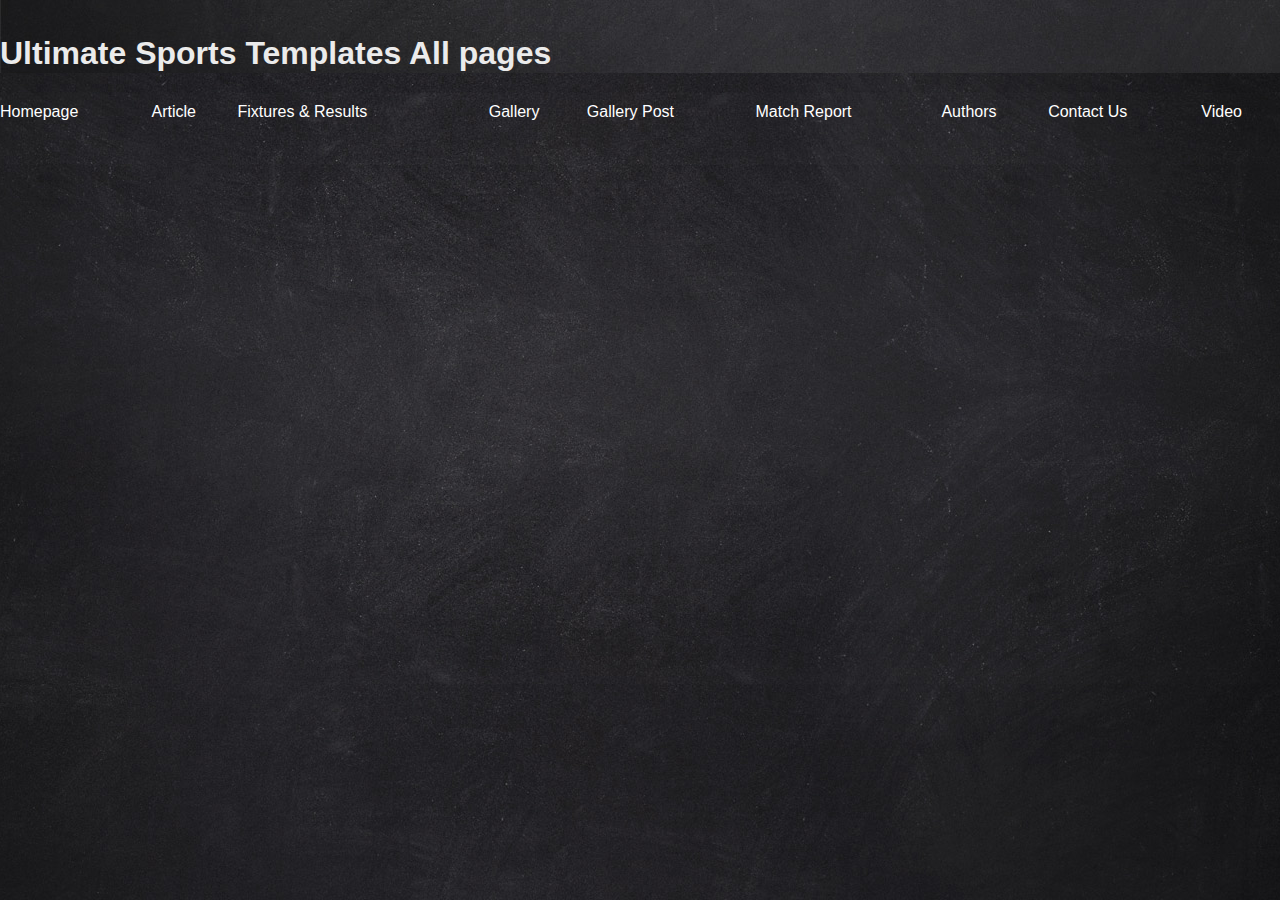
<file: index.html>
<!DOCTYPE html>
<!--[if lt IE 7]> <html class="no-js lt-ie9 lt-ie8 lt-ie7" lang="en"> <![endif]-->
<!--[if IE 7]>    <html class="no-js lt-ie9 lt-ie8" lang="en"> <![endif]-->
<!--[if IE 8]>    <html class="no-js lt-ie9" lang="en"> <![endif]-->
<!--[if IE 9]>    <html class="no-js ie9" lang="en"> <![endif]-->
<!--[if gt IE 9]><!--> <html class="no-js" lang="en"> <!--<![endif]-->
<head>
	<meta charset="utf-8">
	<!-- Set the viewport width to device width for mobile -->
	<meta name="viewport" content="width=device-width" >
	
	<title>Ultimate Sports Templates </title>
	<link rel="stylesheet" href="css/style.css">
	<style type="text/css" media="screen">
		ul {margin: 30px 0 0 0; display: table;    width: 100% !important;}
		li{display: table-cell;}
		a{color: white; text-decoration: none
		}
		li:hover{text-decoration: underline;}
	</style>
</head>
<body class="gray_block galery_block">
	
	<header >
		<h1>Ultimate Sports Templates  All pages</h1>
		
	</header>
	
	<div class="main ">
		<ul>
			<li><a href="home_page.html">Homepage</a></li>
			<li><a href="article.html">Article</a></li>
			<li><a href="results.html">Fixtures &amp; Results</a></li>
			<li><a href="galery.html">Gallery</a></li>
			<li><a href="gallery_post.html">Gallery Post</a></li>
			<li><a href="match_report.html">Match Report</a></li>
			<li><a href="author.html">Authors</a></li>
			<li><a href="contact.html">Contact Us</a></li>
			<li><a href="video.html">Video</a></li>
		</ul>
	</div>
		</div>
</body>
</html>
</file>
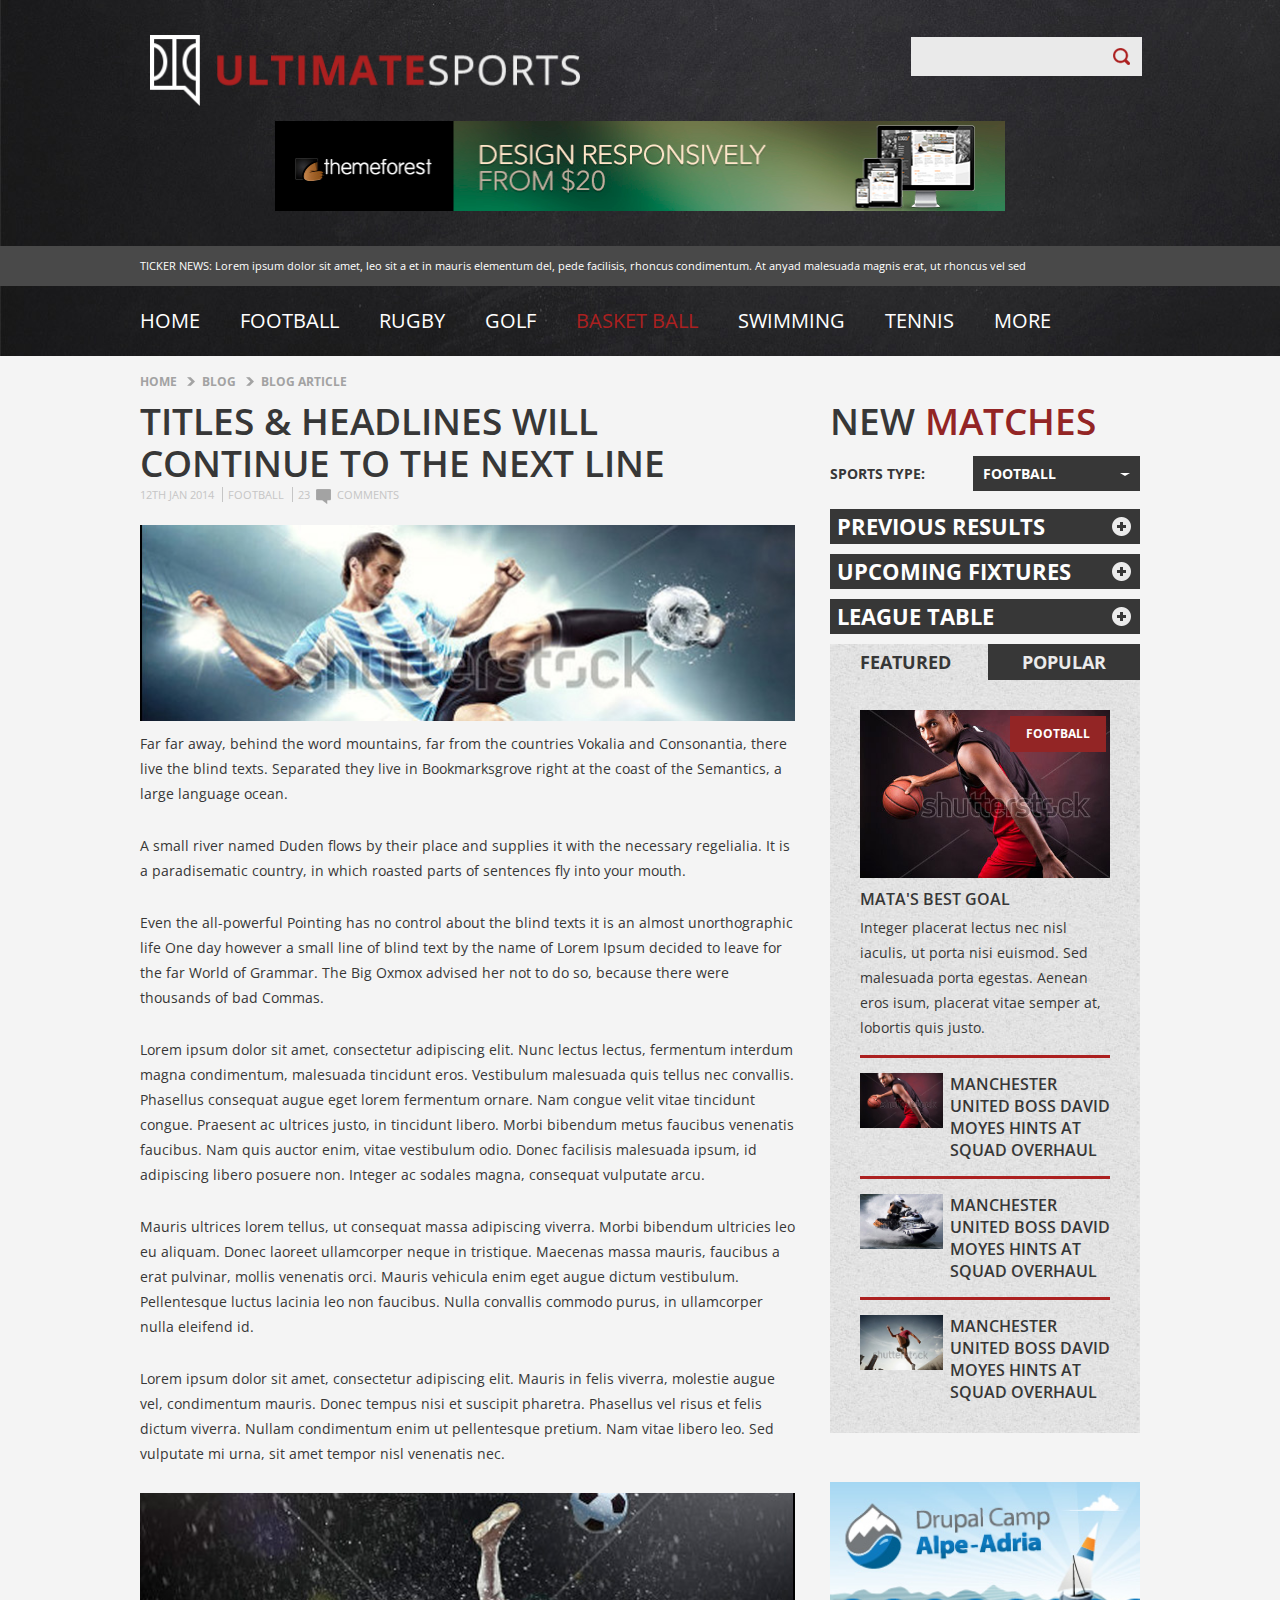
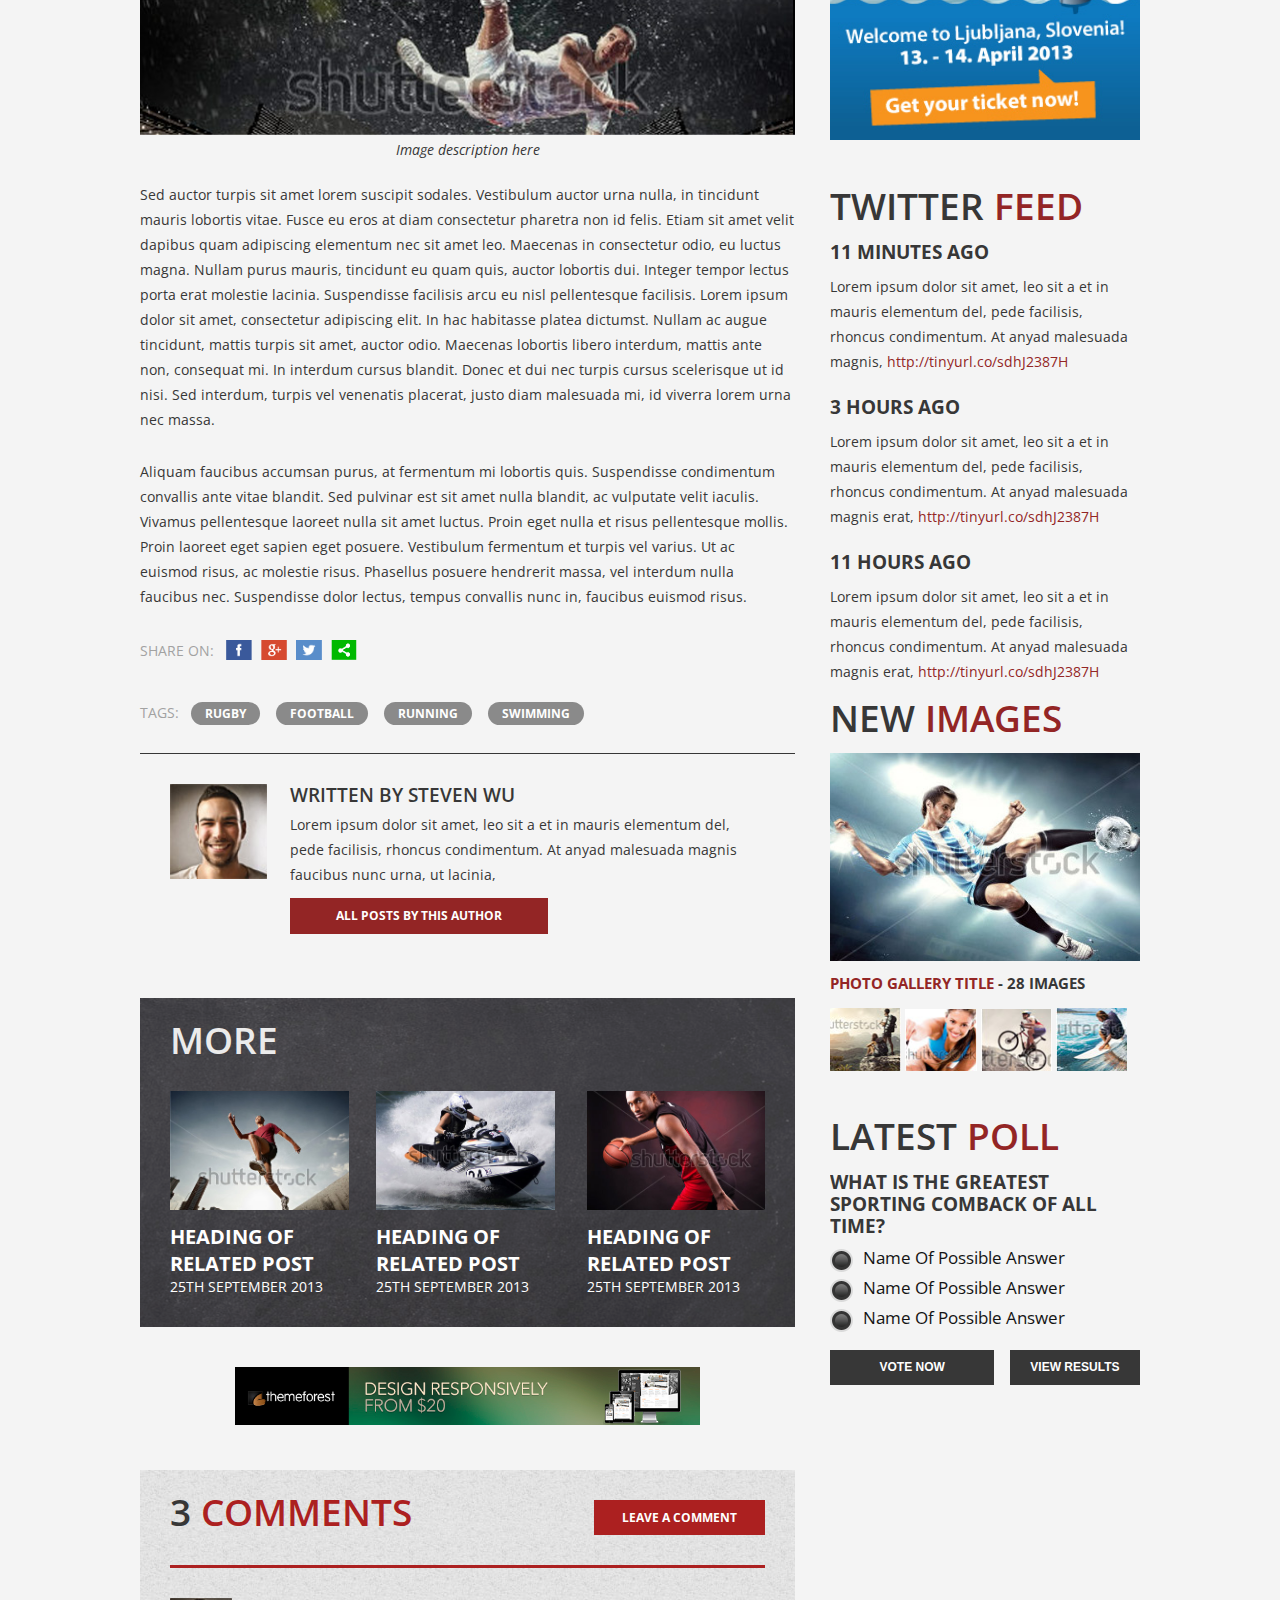
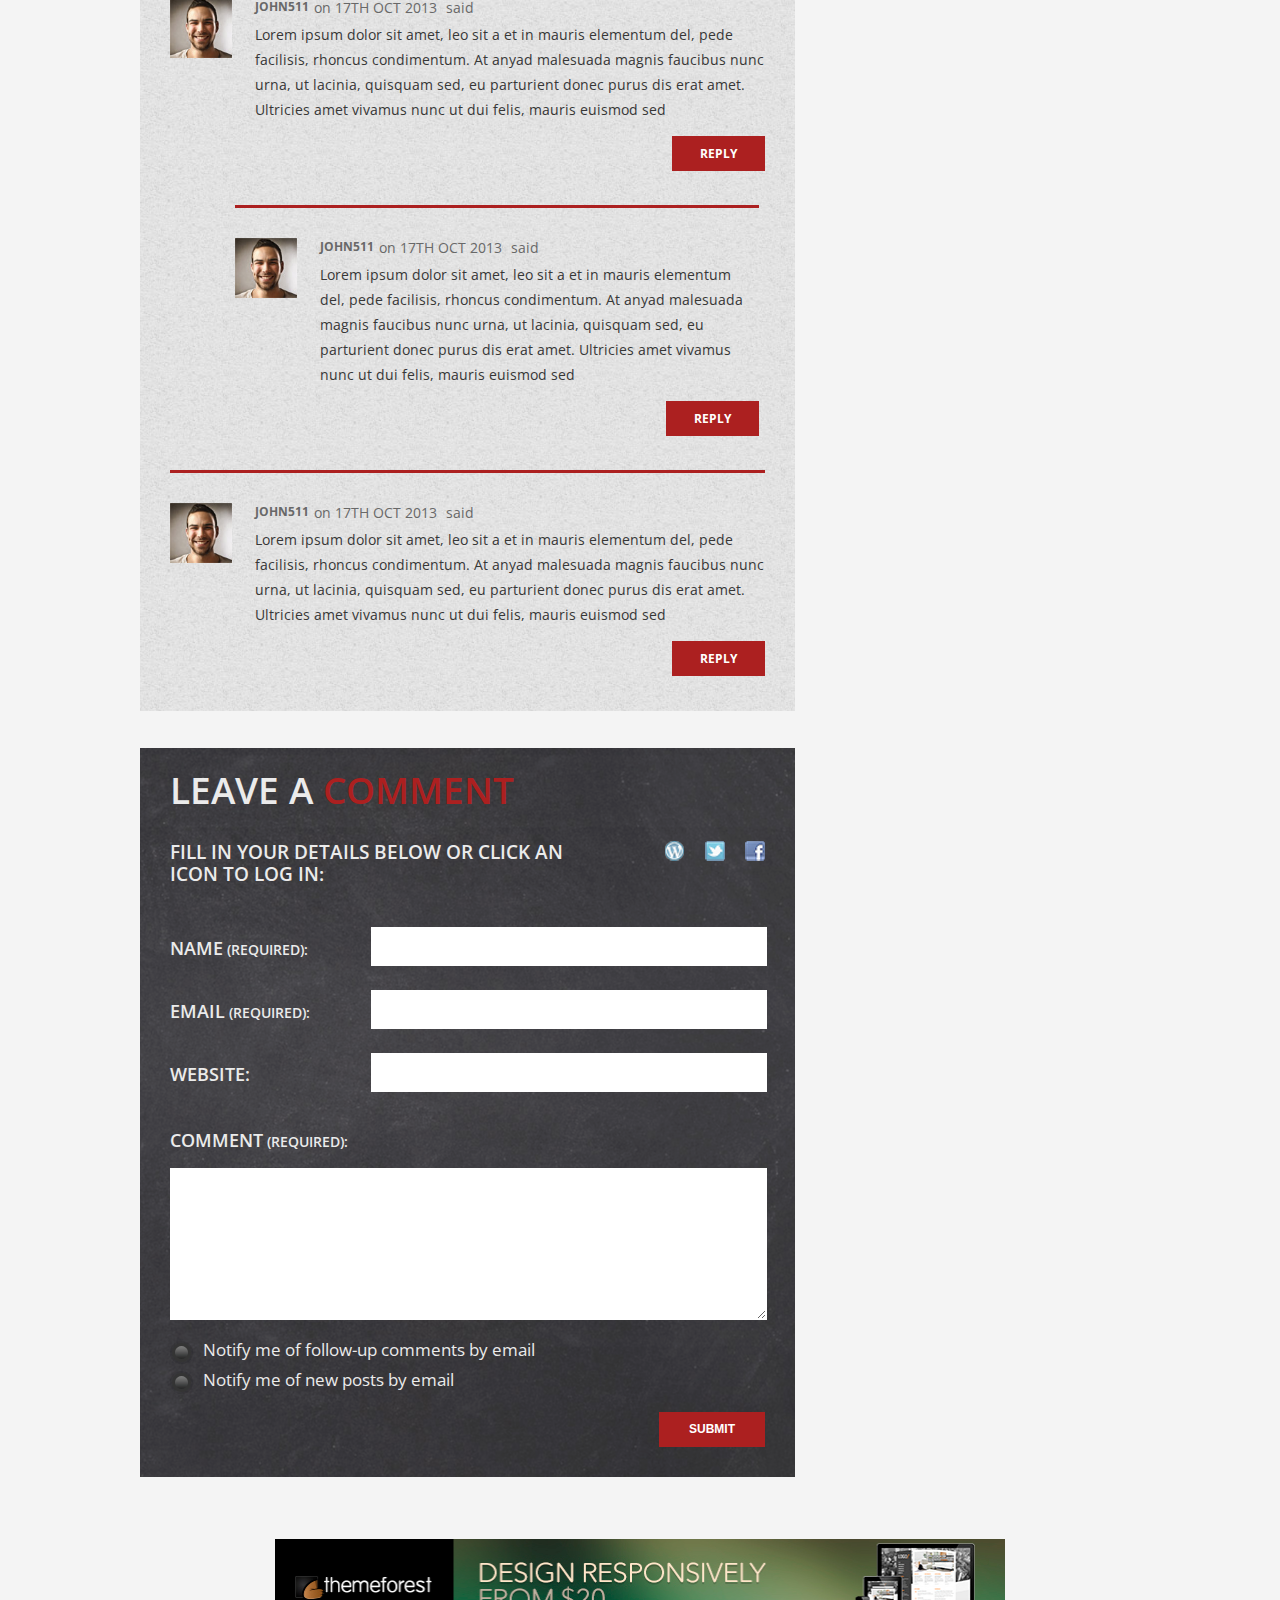
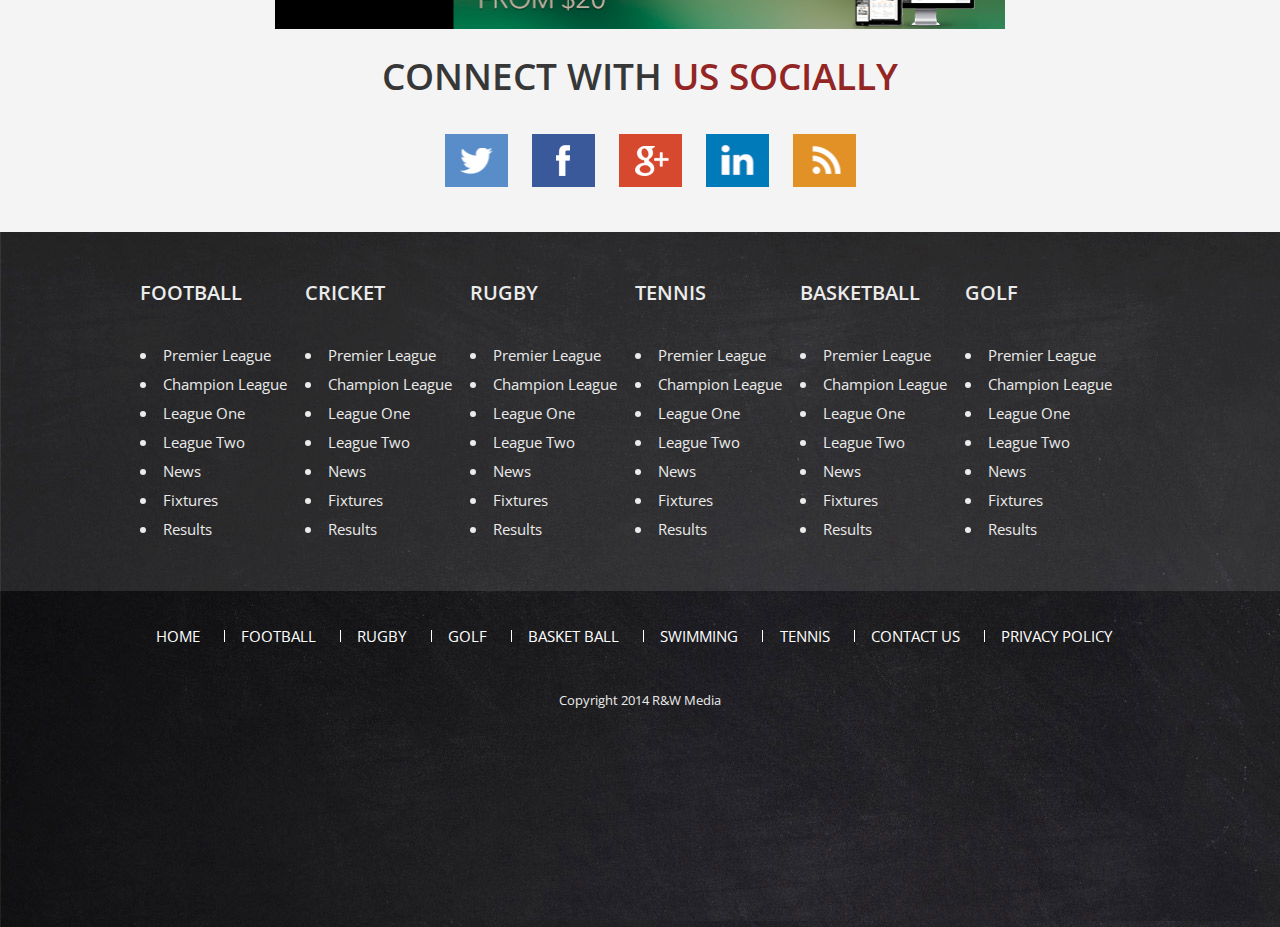
<file: article.html>
<!DOCTYPE html>
<html  xmlns="http://www.w3.org/1999/xhtml" xml:lang="en" lang="en">
<head>
    <meta charset="utf-8" />
    <meta name="viewport" content="width=device-width,   user-scalable=false" />

    <link href='http://fonts.googleapis.com/css?family=Open+Sans:300italic,400italic,600italic,700italic,800italic,400,300,600,700,800' rel='stylesheet' type='text/css'>
    <link rel="stylesheet" href="css/style.css">
    <!--[if IE 8]><link rel="stylesheet" href="css/ie8.css" type="text/css" media="screen" /><![endif]-->

    <title>Article</title>

    <link rel="stylesheet" href="css/selectbox.css"/>
    <link rel="stylesheet" href="css/jquery-ui-1.10.3.custom.css">
    <link rel="stylesheet" href="css/flexslider.css">

    <script src="js/jquery-1.7.2.js"></script>
    <script type="text/javascript" src="js/jquery.selectbox.js"></script>
    <script type="text/javascript" src="js/main.js"></script>
    <script type="text/javascript" src="js/html5.js"></script>
    <script type="text/javascript" src="js/placeholder.js"></script>
    <script type="text/javascript" src="js/jquery.uniform.js"></script>
    <script src="js/jquery-ui-1.10.3.custom.js"></script>

</head>
<body>
    <div class="wrapper">
    <header>
    <div class="header_body ">
        <div class="add_mobile_menu"><span class="open"></span></div>
        <a href="#" class="fl logo"><img src="images/logo.png" alt="logo"/></a>
        <div class="input_block fr">
            <input type="text" class="placeholder"/>
            <span class="icon_search"></span>
        </div>
        <div class="clear"></div>
        <a href="#" class="header_banner"><img src="images/ad-large.png" alt="pic"/></a>
    </div>

    <div class="title">
        <div class="title_body">
            <p><span>TICKER NEWS:</span> Lorem ipsum dolor sit amet, leo sit a et in mauris elementum del, pede facilisis, rhoncus condimentum. At anyad malesuada magnis erat, ut rhoncus vel sed </p>
        </div>
    </div>

    <nav>
    <div class="nav_body">
    <ul>
    <li>
        <a href="#">home</a>
        <div class="podmenu">
            <div class="podmenu-inner">
                <div class="content">
                    <div class="collumn small_collumn">
                        <h2 class="title_big">Quick links</h2>
                        <ul>
                            <li><a href="#">Basketball home</a></li>
                            <li><a href="#">news</a></li>
                            <li><a href="#">fictures & results</a></li>
                            <li><a href="#">tables</a></li>
                            <li><a href="#">score centre</a></li>
                            <li><a href="#">football on sky</a></li>
                            <li><a href="#">video</a></li>
                            <li><a href="#">fantasy basketball</a></li>
                            <li><a href="#">transfer centre</a></li>
                        </ul>
                    </div>

                    <div class="collumn big_collumn">
                        <h2 class="title_big">leagues & competitions</h2>
                        <ul class="fl">
                            <li><a href="#">premier league</a></li>
                            <li><a href="#">champions league</a></li>
                            <li><a href="#">champioship</a></li>
                            <li><a href="#">league one</a></li>
                            <li><a href="#">league two</a></li>
                            <li><a href="#">scottish basketball</a></li>
                            <li><a href="#">domestic cups</a></li>
                            <li><a href="#">europa league</a></li>
                            <li><a href="#"> la liga</a></li>
                        </ul>
                        <ul class="fr">
                            <li><a href="#">serie a </a></li>
                            <li><a href="#"> bundesliga</a></li>
                            <li><a href="#">ligue 1</a></li>
                            <li><a href="#">eredivisie</a></li>
                            <li><a href="#">world cup</a></li>
                            <li><a href="#">internationals</a></li>
                            <li><a href="#">captial one cup</a></li>
                            <li><a href="#"> under 21s</a></li>
                            <li><a href="#">euro 2013</a></li>
                        </ul>
                    </div>

                    <div class="collumn small_collumn">
                        <h2 class="title_big">teams</h2>
                        <div class="all_select_block">
                            <div class="select_block">
                                <select>
                                    <option>find your team</option>
                                    <option>10</option>
                                    <option>2</option>
                                </select>
                            </div>
                        </div>
                        <button>create a team</button>
                    </div>

                    <div class="collumn small_collumn">
                        <h2 class="title_big">on sky sports</h2>
                        <ul>
                            <li><a href="#">live on sky sports</a></li>
                            <li><a href="#">sky sports xtra</a></li>
                            <li><a href="#">soccer am</a></li>
                            <li><a href="#">soccer saturday</a></li>
                            <li><a href="#">fantasy basketball club</a></li>
                            <li><a href="#">goals on sunday</a></li>
                            <li><a href="#">revista</a></li>
                            <li><a href="#">sunday supplement</a></li>

                        </ul>
                    </div>
                </div>
            </div>
        </div>
    </li>
    <li>
        <a href="#">football </a>
        <div class="podmenu">
            <div class="podmenu-inner">
                <div class="content">
                    <div class="collumn small_collumn">
                        <h2 class="title_big">Quick links</h2>
                        <ul>
                            <li><a href="#">Basketball home</a></li>
                            <li><a href="#">news</a></li>
                            <li><a href="#">fictures & results</a></li>
                            <li><a href="#">tables</a></li>
                            <li><a href="#">score centre</a></li>
                            <li><a href="#">football on sky</a></li>
                            <li><a href="#">video</a></li>
                            <li><a href="#">fantasy basketball</a></li>
                            <li><a href="#">transfer centre</a></li>
                        </ul>
                    </div>

                    <div class="collumn big_collumn">
                        <h2 class="title_big">leagues & competitions</h2>
                        <ul class="fl">
                            <li><a href="#">premier league</a></li>
                            <li><a href="#">champions league</a></li>
                            <li><a href="#">champioship</a></li>
                            <li><a href="#">league one</a></li>
                            <li><a href="#">league two</a></li>
                            <li><a href="#">scottish basketball</a></li>
                            <li><a href="#">domestic cups</a></li>
                            <li><a href="#">europa league</a></li>
                            <li><a href="#"> la liga</a></li>
                        </ul>
                        <ul class="fr">
                            <li><a href="#">serie a </a></li>
                            <li><a href="#"> bundesliga</a></li>
                            <li><a href="#">ligue 1</a></li>
                            <li><a href="#">eredivisie</a></li>
                            <li><a href="#">world cup</a></li>
                            <li><a href="#">internationals</a></li>
                            <li><a href="#">captial one cup</a></li>
                            <li><a href="#"> under 21s</a></li>
                            <li><a href="#">euro 2013</a></li>
                        </ul>
                    </div>

                    <div class="collumn small_collumn">
                        <h2 class="title_big">teams</h2>
                        <div class="all_select_block">
                            <div class="select_block">
                                <select>
                                    <option>find your team</option>
                                    <option>10</option>
                                    <option>2</option>
                                </select>
                            </div>
                        </div>
                        <button>create a team</button>
                    </div>

                    <div class="collumn small_collumn">
                        <h2 class="title_big">on sky sports</h2>
                        <ul>
                            <li><a href="#">live on sky sports</a></li>
                            <li><a href="#">sky sports xtra</a></li>
                            <li><a href="#">soccer am</a></li>
                            <li><a href="#">soccer saturday</a></li>
                            <li><a href="#">fantasy basketball club</a></li>
                            <li><a href="#">goals on sunday</a></li>
                            <li><a href="#">revista</a></li>
                            <li><a href="#">sunday supplement</a></li>

                        </ul>
                    </div>
                </div>
            </div>
        </div>
    </li>
    <li><a href="#">rugby</a>
        <div class="podmenu">
            <div class="podmenu-inner">
                <div class="content">
                    <div class="collumn small_collumn">
                        <h2 class="title_big">Quick links</h2>
                        <ul>
                            <li><a href="#">Basketball home</a></li>
                            <li><a href="#">news</a></li>
                            <li><a href="#">fictures & results</a></li>
                            <li><a href="#">tables</a></li>
                            <li><a href="#">score centre</a></li>
                            <li><a href="#">football on sky</a></li>
                            <li><a href="#">video</a></li>
                            <li><a href="#">fantasy basketball</a></li>
                            <li><a href="#">transfer centre</a></li>
                        </ul>
                    </div>

                    <div class="collumn big_collumn">
                        <h2 class="title_big">leagues & competitions</h2>
                        <ul class="fl">
                            <li><a href="#">premier league</a></li>
                            <li><a href="#">champions league</a></li>
                            <li><a href="#">champioship</a></li>
                            <li><a href="#">league one</a></li>
                            <li><a href="#">league two</a></li>
                            <li><a href="#">scottish basketball</a></li>
                            <li><a href="#">domestic cups</a></li>
                            <li><a href="#">europa league</a></li>
                            <li><a href="#"> la liga</a></li>
                        </ul>
                        <ul class="fr">
                            <li><a href="#">serie a </a></li>
                            <li><a href="#"> bundesliga</a></li>
                            <li><a href="#">ligue 1</a></li>
                            <li><a href="#">eredivisie</a></li>
                            <li><a href="#">world cup</a></li>
                            <li><a href="#">internationals</a></li>
                            <li><a href="#">captial one cup</a></li>
                            <li><a href="#"> under 21s</a></li>
                            <li><a href="#">euro 2013</a></li>
                        </ul>
                    </div>

                    <div class="collumn small_collumn">
                        <h2 class="title_big">teams</h2>
                        <div class="all_select_block">
                            <div class="select_block">
                                <select>
                                    <option>find your team</option>
                                    <option>10</option>
                                    <option>2</option>
                                </select>
                            </div>
                        </div>
                        <button>create a team</button>
                    </div>

                    <div class="collumn small_collumn">
                        <h2 class="title_big">on sky sports</h2>
                        <ul>
                            <li><a href="#">live on sky sports</a></li>
                            <li><a href="#">sky sports xtra</a></li>
                            <li><a href="#">soccer am</a></li>
                            <li><a href="#">soccer saturday</a></li>
                            <li><a href="#">fantasy basketball club</a></li>
                            <li><a href="#">goals on sunday</a></li>
                            <li><a href="#">revista</a></li>
                            <li><a href="#">sunday supplement</a></li>

                        </ul>
                    </div>
                </div>
            </div>
        </div>
    </li>
    <li><a href="#">golf </a>
        <div class="podmenu">
            <div class="podmenu-inner">
                <div class="content">
                    <div class="collumn small_collumn">
                        <h2 class="title_big">Quick links</h2>
                        <ul>
                            <li><a href="#">Basketball home</a></li>
                            <li><a href="#">news</a></li>
                            <li><a href="#">fictures & results</a></li>
                            <li><a href="#">tables</a></li>
                            <li><a href="#">score centre</a></li>
                            <li><a href="#">football on sky</a></li>
                            <li><a href="#">video</a></li>
                            <li><a href="#">fantasy basketball</a></li>
                            <li><a href="#">transfer centre</a></li>
                        </ul>
                    </div>

                    <div class="collumn big_collumn">
                        <h2 class="title_big">leagues & competitions</h2>
                        <ul class="fl">
                            <li><a href="#">premier league</a></li>
                            <li><a href="#">champions league</a></li>
                            <li><a href="#">champioship</a></li>
                            <li><a href="#">league one</a></li>
                            <li><a href="#">league two</a></li>
                            <li><a href="#">scottish basketball</a></li>
                            <li><a href="#">domestic cups</a></li>
                            <li><a href="#">europa league</a></li>
                            <li><a href="#"> la liga</a></li>
                        </ul>
                        <ul class="fr">
                            <li><a href="#">serie a </a></li>
                            <li><a href="#"> bundesliga</a></li>
                            <li><a href="#">ligue 1</a></li>
                            <li><a href="#">eredivisie</a></li>
                            <li><a href="#">world cup</a></li>
                            <li><a href="#">internationals</a></li>
                            <li><a href="#">captial one cup</a></li>
                            <li><a href="#"> under 21s</a></li>
                            <li><a href="#">euro 2013</a></li>
                        </ul>
                    </div>

                    <div class="collumn small_collumn">
                        <h2 class="title_big">teams</h2>
                        <div class="all_select_block">
                            <div class="select_block">
                                <select>
                                    <option>find your team</option>
                                    <option>10</option>
                                    <option>2</option>
                                </select>
                            </div>
                        </div>
                        <button>create a team</button>
                    </div>

                    <div class="collumn small_collumn">
                        <h2 class="title_big">on sky sports</h2>
                        <ul>
                            <li><a href="#">live on sky sports</a></li>
                            <li><a href="#">sky sports xtra</a></li>
                            <li><a href="#">soccer am</a></li>
                            <li><a href="#">soccer saturday</a></li>
                            <li><a href="#">fantasy basketball club</a></li>
                            <li><a href="#">goals on sunday</a></li>
                            <li><a href="#">revista</a></li>
                            <li><a href="#">sunday supplement</a></li>

                        </ul>
                    </div>
                </div>
            </div>
        </div>
    </li>
    <li class="active"><a href="#">basket ball</a></li>
    <li><a href="#">swimming</a></li>
    <li><a href="#">tennis</a></li>
    <li><a href="#">MORE</a></li>
    </ul>
    </div>
    </nav>

    <div  class="nav_mobile">
        <div class="content_input">
            <div class="input_block ">
                <input type="text" class="placeholder"/>
                <span class="icon_search"></span>
            </div>
        </div>


        <ul>
            <li><a href="#">home</a></li>
            <li>

                <a href="#">football<span class="arrow_nav_mobile"></span> </a>
                <ul class="small_menu">
                    <li><a href="#">Premier League</a></li>
                    <li><a href="#">  Champions League</a></li>
                    <li><a href="#">  League One</a></li>

                </ul>
            </li>
            <li><a href="#">rugby</a></li>
            <li><a href="#">golf </a></li>
            <li class="active"><a href="#">basket ball</a></li>
            <li><a href="#">swimming</a></li>
            <li><a href="#">tennis</a></li>
            <li><a href="#">MORE</a></li>
        </ul>

    </div>

    </header>

        <div class="breadcrumbs">
            <div class="page_memu">
                <a href="#">home</a>
                <span></span>
                <a href="#">blog</a>
                <span></span>
                <a href="#">blog article</a>
            </div>
        </div>


        <div class="content article_content">

            <div class="left_block">
                <div class="left_content_block article_page">
                    <div class="content_padding">
                        <h1 class="title_general"><span>titles & headlines will continue to The next line</span></h1>
                        <div class="date_block">
                            <span class="date">12th Jan 2014 </span>
                            <span class="date"><a href="#">Football</a> </span>
                            <span class="comment_count" ><a href="#comment">23 <span class="icon_comment"></span> Comments</a> </span>

                        </div>
                        <img src="images/img8_small.jpg"  class="article_img" alt="pic"/>
                        <p>Far far away, behind the word mountains, far from the countries Vokalia and Consonantia, there live the blind texts. Separated they live in Bookmarksgrove right at the coast of the Semantics, a large language ocean.</p>
                        <p>A small river named Duden flows by their place and supplies it with the necessary regelialia. It is a paradisematic country, in which roasted parts of sentences fly into your mouth.</p>
                        <p>Even the all-powerful Pointing has no control about the blind texts it is an almost unorthographic life One day however a small line of blind text by the name of Lorem Ipsum decided to leave for the far World of Grammar. The Big Oxmox advised her not to do so, because there were thousands of bad Commas.</p>
                        <p>Lorem ipsum dolor sit amet, consectetur adipiscing elit. Nunc lectus lectus, fermentum interdum magna condimentum, malesuada tincidunt eros. Vestibulum malesuada quis tellus nec convallis. Phasellus consequat augue eget lorem fermentum ornare. Nam congue velit vitae tincidunt congue. Praesent ac ultrices justo, in tincidunt libero. Morbi bibendum metus faucibus venenatis faucibus. Nam quis auctor enim, vitae vestibulum odio. Donec facilisis malesuada ipsum, id adipiscing libero posuere non. Integer ac sodales magna, consequat vulputate arcu.</p>
                        <p>Mauris ultrices lorem tellus, ut consequat massa adipiscing viverra. Morbi bibendum ultricies leo eu aliquam. Donec laoreet ullamcorper neque in tristique. Maecenas massa mauris, faucibus a erat pulvinar, mollis venenatis orci. Mauris vehicula enim eget augue dictum vestibulum. Pellentesque luctus lacinia leo non faucibus. Nulla convallis commodo purus, in ullamcorper nulla eleifend id.</p>
                        <p>Lorem ipsum dolor sit amet, consectetur adipiscing elit. Mauris in felis viverra, molestie augue vel, condimentum mauris. Donec tempus nisi et suscipit pharetra. Phasellus vel risus et felis dictum viverra. Nullam condimentum enim ut pellentesque pretium. Nam vitae libero leo. Sed vulputate mi urna, sit amet tempor nisl venenatis nec.</p>
                        <img src="images/img11.jpg" alt="img11"/>
                        <div class="img_description">Image description here</div>
                        <p>Sed auctor turpis sit amet lorem suscipit sodales. Vestibulum auctor urna nulla, in tincidunt mauris lobortis vitae. Fusce eu eros at diam consectetur pharetra non id felis. Etiam sit amet velit dapibus quam adipiscing elementum nec sit amet leo. Maecenas in consectetur odio, eu luctus magna. Nullam purus mauris, tincidunt eu quam quis, auctor lobortis dui. Integer tempor lectus porta erat molestie lacinia. Suspendisse facilisis arcu eu nisl pellentesque facilisis. Lorem ipsum dolor sit amet, consectetur adipiscing elit. In hac habitasse platea dictumst. Nullam ac augue tincidunt, mattis turpis sit amet, auctor odio. Maecenas lobortis libero interdum, mattis ante non, consequat mi. In interdum cursus blandit. Donec et dui nec turpis cursus scelerisque ut id nisi. Sed interdum, turpis vel venenatis placerat, justo diam malesuada mi, id viverra lorem urna nec massa.</p>
                        <p>Aliquam faucibus accumsan purus, at fermentum mi lobortis quis. Suspendisse condimentum convallis ante vitae blandit. Sed pulvinar est sit amet nulla blandit, ac vulputate velit iaculis. Vivamus pellentesque laoreet nulla sit amet luctus. Proin eget nulla et risus pellentesque mollis. Proin laoreet eget sapien eget posuere. Vestibulum fermentum et turpis vel varius. Ut ac euismod risus, ac molestie risus. Phasellus posuere hendrerit massa, vel interdum nulla faucibus nec. Suspendisse dolor lectus, tempus convallis nunc in, faucibus euismod risus.</p>
                        <div class="small_social_block">
                            <div class="text_line">SHARE on:</div>
                            <span class="facebook"></span>
                            <span class="google"></span>
                            <span class="twitter"></span>
                            <span class="share"></span>
                        </div>

                        <div class="tags">
                            <div class="text_line">TAGS:</div>
                            <span class="all_links_tag">
                                <a href="#">Rugby</a>
                                <a href="#">football</a>
                                <a href="#">Running</a>
                                <a href="#">swimming</a>
                            </span>

                        </div>
                        <div class="clear"></div>

                        <div class="line"></div>

                        <div class="comments">
                            <div class="comment_content comment_content_article">
                                <div class="user_block ">
                                    <div class="icon_user">
                                        <a href="#"><img src="images/user1.jpg" alt="user"/></a>
                                    </div>
                                </div>

                                <div class="some_comment">
                                    <h3 class="title_big">Written by Steven Wu</h3>
                                    <p>Lorem ipsum dolor sit amet, leo sit a et in mauris elementum del, pede facilisis, rhoncus condimentum. At anyad malesuada magnis faucibus nunc urna, ut lacinia, </p>
                                    <a href="#" class="more_comment">All posts by this author</a>
                                </div>

                                <div class="clear"></div>
                            </div>
                        </div>
                    </div>

                    <div class="clear"></div>
                    <div class="content_padding content_padding_article">
                        <div class="gray_block gray_block_more">
                            <div class="content_video more_block">
                                <h2 class="title_medium"><span>more</span></h2>
                                <a href="#">
                                    <img src="images/img7.jpg" alt="img1"/>
                                    <h3><span>heading of related post</span></h3>
                                    <span class="small_text">25th september 2013</span>
                                </a>
                                <a href="#">
                                    <img src="images/img5.jpg" alt="img1"/>
                                    <h3><span>heading of related post</span></h3>
                                    <span class="small_text">25th september 2013</span>
                                </a>
                                <a href="#" class="mrg_none">
                                    <img src="images/img6.jpg" alt="img1"/>
                                    <h3><span>heading of related post</span></h3>
                                    <span class="small_text">25th september 2013</span>
                                </a>
                                <div class="clear"></div>
                            </div>
                        </div>
                    </div>

                    <a href="#" class="content_banner"><img src="images/ad-large.png" alt="pic"/></a>
                    <div class="content_padding content_padding_article">
                        <div class="comments_article ">
                            <a name="comment"></a>
                            <div class="comments_article_content">
                                <h3 class="fl title_medium"><span>3</span> comments</h3>
                                <a href="#comment_form" class="more_comment fr">Leave a comment</a>
                                <div class="clear"></div>
                                <div class="red_line"></div>
                                <div class="comment_content">
                                    <div class="user_block ">
                                        <a href="#" class="icon_user">
                                            <img src="images/user1.jpg" alt="user"/>
                                        </a>
                                    </div>
                                    <div class="some_comment">
                                        <div class="name_date">
                                            <a href="#"><span>john511 </span></a>
                                            on
                                            <span class="data_comment"> 17th Oct 2013</span>
                                            said
                                        </div>
                                        <p>Lorem ipsum dolor sit amet, leo sit a et in mauris elementum del, pede facilisis, rhoncus condimentum. At anyad malesuada magnis faucibus nunc urna, ut lacinia, quisquam sed, eu parturient donec purus dis erat amet. Ultricies amet vivamus nunc ut dui felis, mauris euismod sed </p>
                                        <a href="#" class="more_comment fr">reply</a>
                                    </div>

                                    <div class="clear"></div>
                                </div>
                                <div class="dubl_comment">
                                    <div class="red_line"></div>
                                    <div class="comment_content">
                                        <div class="user_block ">
                                            <a href="#" class="icon_user">
                                                <img src="images/user1.jpg" alt="user"/>
                                            </a>
                                        </div>
                                        <div class="some_comment">
                                            <div class="name_date">
                                                <a href="#"><span>john511 </span></a>
                                                on
                                                <span class="data_comment"> 17th Oct 2013</span>
                                                said
                                            </div>
                                            <p>Lorem ipsum dolor sit amet, leo sit a et in mauris elementum del, pede facilisis, rhoncus condimentum. At anyad malesuada magnis faucibus nunc urna, ut lacinia, quisquam sed, eu parturient donec purus dis erat amet. Ultricies amet vivamus nunc ut dui felis, mauris euismod sed </p>
                                            <a href="#" class="more_comment fr">reply</a>
                                        </div>

                                        <div class="clear"></div>
                                    </div>
                                </div>
                                <div class="red_line"></div>
                                <div class="comment_content">
                                    <div class="user_block ">
                                        <a href="#" class="icon_user">
                                            <img src="images/user1.jpg" alt="user"/>
                                        </a>
                                    </div>
                                    <div class="some_comment">
                                        <div class="name_date">
                                            <a href="#"><span>john511 </span></a>
                                            on
                                            <span class="data_comment"> 17th Oct 2013</span>
                                            said
                                        </div>
                                        <p>Lorem ipsum dolor sit amet, leo sit a et in mauris elementum del, pede facilisis, rhoncus condimentum. At anyad malesuada magnis faucibus nunc urna, ut lacinia, quisquam sed, eu parturient donec purus dis erat amet. Ultricies amet vivamus nunc ut dui felis, mauris euismod sed </p>
                                        <a href="#" class="more_comment fr">reply</a>
                                    </div>

                                    <div class="clear"></div>
                                </div>
                            </div>
                        </div>
                    </div>

                    <div class="clear37"></div>
                    <div class="content_padding content_padding_article">
                        <div class="gray_block gray_block_more">
                            <div class="content_video leave_block">
                                <a name="comment_form"></a>
                                <h3 class="title_medium"><span>leave a </span>comment</h3>
                                <h2 class="title_big title_social">Fill in your details below or click an icon to log in:</h2>
                                <div class="social_small_content">
                                    <a href="#" > <span class="icon_soc_small1"></span></a>
                                    <a href="#" > <span class="icon_soc_small2"></span></a>
                                    <a href="#" > <span class="icon_soc_small3"></span></a>
                                    <div class="clear"></div>
                                </div>
                                <div class="clear"></div>
                                <label class="label_input_block" for='name'><span>name</span> (required):</label>
                                <div class="input_block">
                                    <div class="input_obertka">
                                        <input type="text" class="placeholder" id="name"/>
                                    </div>
                                </div>
                                <div class="clear"></div>

                                <label class="label_input_block" for='email'><span>email</span> (required):</label>
                                <div class="input_block">
                                    <div class="input_obertka">
                                        <input type="text" class="placeholder" id='email'/>
                                    </div>
                                </div>
                                <div class="clear"></div>

                                <label class="label_input_block" for='sait'><span>website:</span></label>
                                <div class="input_block">
                                    <div class="input_obertka">
                                        <input type="text" class="placeholder" id="sait"/>
                                    </div>
                                </div>
                                <div class="clear"></div>

                                <label class="label_textarea" for='comments'><span>comment</span> (required):</label>
                                <div class="textarea_block">
                                    <div class="texarea_body">
                                        <textarea name="name" cols="30" rows="10" id='comments'></textarea>
                                    </div>

                                </div>

                                <div class="block_radio">
                                    <input type="radio" id="type4" name="#2">
                                    <label for="type4" >Notify me of follow-up comments by email</label>
                                </div>
                                <div class="block_radio">
                                    <input type="radio" id="type5" name="#2">
                                    <label for="type5" >Notify me of new posts by email</label>
                                </div>

                                <button class="red_btn fr">submit</button>
                                <div class="clear"></div>

                            </div>
                        </div>
                    </div>



                </div>
            </div>

            <div class="right_block ">
                <div class="right_content_block content_padding">
                    <div class="matches">
                        <h3 class="title_medium"><span>new</span> matches</h3>
                        <div class=" all_select_block">
                            <div class="select_block_right fr">
                                <select id="sports">
                                    <option value="1">football</option>
                                    <option value="2">10</option>
                                    <option value="3">2</option>
                                </select>
                            </div>
                            <label class="select_name" for="sports">sports type:</label>
                        </div>

                        <div class="results_block ">
                            <div class="title_results">
                                <span>previous results</span>
                                <span class="open"></span>
                                <span class="close"></span>
                            </div>
                            <div class="content_results">
                                <h6 class="title_micro">sat 28th sep 2013 - premier league</h6>
                                <section>
                                    <span>arsenal   3-1   stoke</span>
                                    <a href="#">match report</a>
                                </section>
                                <section>
                                    <span>arsenal   3-1   stoke</span>
                                    <a href="#">match report</a>
                                </section>
                                <section>
                                    <span>arsenal   3-1   stoke</span>
                                    <a href="#">match report</a>
                                </section>
                                <section>
                                    <span>arsenal   3-1   stoke</span>
                                    <a href="#">match report</a>
                                </section>
                            </div>
                        </div>
                        <div class="results_block">
                            <div class="title_results">
                                <span>UPCOMING FIXTURES</span>
                                <span class="open"></span>
                                <span class="close"></span>
                            </div>
                            <div class="content_results">
                                <h6 class="title_micro">sat 28th sep 2013 - premier league</h6>
                                <section>
                                    <span>arsenal   3-1   stoke</span>
                                    <a href="#">match report</a>
                                </section>
                                <section>
                                    <span>arsenal   3-1   stoke</span>
                                    <a href="#">match report</a>
                                </section>
                                <section>
                                    <span>arsenal   3-1   stoke</span>
                                    <a href="#">match report</a>
                                </section>
                                <section>
                                    <span>arsenal   3-1   stoke</span>
                                    <a href="#">match report</a>
                                </section>
                            </div>
                        </div>
                        <div class="results_block">
                            <div class="title_results">
                                <span>LEAGUE TABLE</span>
                                <span class="open"></span>
                                <span class="close"></span>
                            </div>
                            <div class="content_results">
                                <h6 class="title_micro">sat 28th sep 2013 - premier league</h6>
                                <section>
                                    <span>arsenal   3-1   stoke</span>
                                    <a href="#">match report</a>
                                </section>
                                <section>
                                    <span>arsenal   3-1   stoke</span>
                                    <a href="#">match report</a>
                                </section>
                                <section>
                                    <span>arsenal   3-1   stoke</span>
                                    <a href="#">match report</a>
                                </section>
                                <section>
                                    <span>arsenal   3-1   stoke</span>
                                    <a href="#">match report</a>
                                </section>
                            </div>
                        </div>
                    </div>

                    <div class="right_tabs_block">
                        <div class="tabs_content">
                            <ul class="tabs">
                                <li class="active" data-href="tab1">featured</li>
                                <li data-href="tab2" class="fr">POPULAR</li>
                            </ul>

                            <div class="box tab1 visible">
                                <div class="img_content">
                                    <a href="#" class="right_btn">football</a>
                                    <a href="#"><img src="images/img2.jpg"  alt="news_img"/></a>
                                </div>
                                <h3 class="title_verysmall"><a href="#">Mata's Best Goal</a></h3>
                                <p>Integer placerat lectus nec nisl iaculis, ut porta nisi euismod. Sed malesuada porta egestas. Aenean eros isum, placerat vitae semper at, lobortis quis justo.</p>
                                <div class="red_line"></div>
                                <div class="news_block">
                                    <a href="#"><img src="images/img6.jpg" class="fl" alt="pic"/></a>
                                    <h3 class="title_verysmall"><a href="#">Manchester United boss David Moyes hints at squad overhaul</a></h3>
                                </div>
                                <div class="red_line"></div>
                                <div class="news_block">
                                    <a href="#"><img src="images/img5.jpg" class="fl" alt="pic"/></a>
                                    <h3 class="title_verysmall"><a href="#">Manchester United boss David Moyes hints at squad overhaul</a></h3>
                                </div>
                                <div class="red_line"></div>
                                <div class="news_block">
                                    <a href="#"><img src="images/img3.jpg" class="fl" alt="pic"/></a>
                                    <h3 class="title_verysmall"><a href="#">Manchester United boss David Moyes hints at squad overhaul</a></h3>
                                </div>

                            </div>
                            <div class="box tab2 ">
                                <div class="img_content">
                                    <a href="#" class="right_btn">football</a>
                                    <a href="#"><img src="images/img3.jpg"  alt="news_img"/></a>
                                </div>
                                <h3 class="title_verysmall"><a href="#">Mata's Best Goal</a></h3>
                                <p>Integer placerat lectus nec nisl iaculis, ut porta nisi euismod. Sed malesuada porta egestas. Aenean eros isum, placerat vitae semper at, lobortis quis justo.</p>
                                <div class="red_line"></div>
                                <div class="news_block">
                                    <a href="#"><img src="images/img6.jpg" class="fl" alt="pic"/></a>
                                    <h3 class="title_verysmall"><a href="#">Manchester United boss David Moyes hints at squad overhaul</a></h3>
                                </div>
                                <div class="red_line"></div>
                                <div class="news_block">
                                    <a href="#"><img src="images/img6.jpg" class="fl" alt="pic"/></a>
                                    <h3 class="title_verysmall"><a href="#">Manchester United boss David Moyes hints at squad overhaul</a></h3>
                                </div>
                                <div class="red_line"></div>
                                <div class="news_block">
                                    <a href="#"><img src="images/img6.jpg" class="fl" alt="pic"/></a>
                                    <h3 class="title_verysmall"><a href="#">Manchester United boss David Moyes hints at squad overhaul</a></h3>
                                </div>
                            </div>

                        </div>
                    </div>


                    <a href="#"><img src="images/dcaa-small.jpg" class="banner_right" alt="banner"/></a>

                    <div class="feed">
                        <h3 class="title_medium"><span>twitter</span> feed</h3>
                        <section class="right_news">
                            <h4 class="title_big">11 Minutes ago</h4>
                            <p>Lorem ipsum dolor sit amet, leo sit a et in mauris elementum del,
                                pede facilisis, rhoncus condimentum. At anyad malesuada magnis,
                                <a href="#">http://tinyurl.co/sdhJ2387H</a>
                            </p>
                        </section>
                        <section class="right_news">
                            <h4 class="title_big">3 HOURS AGO</h4>
                            <p>Lorem ipsum dolor sit amet, leo sit a et in mauris elementum del,
                                pede facilisis, rhoncus condimentum. At anyad malesuada magnis erat,
                                <a href="#">http://tinyurl.co/sdhJ2387H</a>
                            </p>
                        </section>
                        <section class="right_news">
                            <h4 class="title_big">11 hours ago</h4>
                            <p>Lorem ipsum dolor sit amet, leo sit a et in mauris elementum del,
                                pede facilisis, rhoncus condimentum. At anyad malesuada magnis erat, <a href="#">http://tinyurl.co/sdhJ2387H</a>
                            </p>

                        </section>
                    </div>

                    <div class="galery">
                        <h3 class="title_medium"><span>new</span> images</h3>
                        <a href="#"><img src="images/img4.jpg" class="big_picture_galery" alt="picture"/></a>

                        <h6 class="title_micro"><a href="#">photo gallery title <span>- 28 images</span></a></h6>
                        <div class="previews_gallery">
                            <a href="#"><img src="images/img_galery_small1.jpg" alt="pic1"/></a>
                            <a href="#"><img src="images/img_galery_small2.jpg" alt="pic2"/></a>
                            <a href="#"><img src="images/img_galery_small3.jpg" alt="pic3"/></a>
                            <a href="#"><img src="images/img_galery_small4.jpg" alt="pic4"/></a>

                        </div>
                    </div>

                    <div class="vote">
                        <h3 class="title_medium"><span>latest</span> poll</h3>
                        <h2 class="title_big">what is the greatest sporting comback of all time?</h2>
                        <div class="block_radio">
                            <input type="radio" id="type1" name="#2">
                            <label for="type1" >Name Of Possible Answer</label>
                        </div>
                        <div class="block_radio">
                            <input type="radio" id="type2" name="#2">
                            <label for="type2" >Name Of Possible Answer</label>
                        </div>
                        <div class="block_radio">
                            <input type="radio" id="type3" name="#2">
                            <label for="type3" >Name Of Possible Answer</label>
                        </div>
                        <button class="fl big">vote now</button>
                        <button class="fr small_btn">view results</button>
                    </div>
                </div>
            </div>
            <div class="clear"></div>
        </div>


        <div class="content social_content">
            <a href="#" class="content_banner"><img src="images/ad-large.png" alt="pic"/></a>
            <h3 class="title_medium small_title"><span>Connect with</span> us socially</h3>
            <div class="social_block">
                <a href="#" ><span class="twitter first"></span></a>
                <a href="#" ><span class="facebook"></span></a>
                <a href="#" ><span class="google"></span></a>
                <a href="#" ><span class="linkedin"></span></a>
                <a href="#" ><span class="rss"></span></a>
            </div>

        </div>

        <div class="footer_back"></div>
    </div>
    <footer>
        <div class="footer_nav">
            <ul>
                <li><a href="#">home</a></li>
                <li><a href="#">football</a></li>
                <li><a href="#">rugby </a></li>
                <li><a href="#">golf</a></li>
                <li><a href="#">basket ball</a></li>
                <li><a href="#">swimming</a></li>
                <li><a href="#"> tennis </a></li>
                <li><a href="#">Contact Us</a></li>
                <li><a href="#">Privacy Policy</a></li>
            </ul>
        </div>
        <div class="first_footer">
            <div class="footer_content">
                <div class="footer_text_block">
                    <div class="content_block">
                        <a href="#" class="name">FOOTBALL</a>
                        <ul>
                            <li><a href="#">Premier League</a></li>
                            <li><a href="#">Champion League</a></li>
                            <li><a href="#">League One</a></li>
                            <li><a href="#">League Two</a></li>
                            <li><a href="#">News</a></li>
                            <li><a href="#">Fixtures</a></li>
                            <li><a href="#">Results</a></li>
                        </ul>
                    </div>
                </div>
                <div class="footer_text_block">
                    <div class="content_block">
                        <a href="#" class="name">CRICKET</a>
                        <ul>
                            <li><a href="#">Premier League</a></li>
                            <li><a href="#">Champion League</a></li>
                            <li><a href="#">League One</a></li>
                            <li><a href="#">League Two</a></li>
                            <li><a href="#">News</a></li>
                            <li><a href="#">Fixtures</a></li>
                            <li><a href="#">Results</a></li>
                        </ul>
                    </div>
                </div>
                <div class="footer_text_block">
                    <div class="content_block">
                        <a href="#" class="name">RUGBY</a>
                        <ul>
                            <li><a href="#">Premier League</a></li>
                            <li><a href="#">Champion League</a></li>
                            <li><a href="#">League One</a></li>
                            <li><a href="#">League Two</a></li>
                            <li><a href="#">News</a></li>
                            <li><a href="#">Fixtures</a></li>
                            <li><a href="#">Results</a></li>
                        </ul>
                    </div>
                </div>
                <div class="footer_text_block">
                    <div class="content_block">
                        <a href="#" class="name">TENNIS</a>
                        <ul>
                            <li><a href="#">Premier League</a></li>
                            <li><a href="#">Champion League</a></li>
                            <li><a href="#">League One</a></li>
                            <li><a href="#">League Two</a></li>
                            <li><a href="#">News</a></li>
                            <li><a href="#">Fixtures</a></li>
                            <li><a href="#">Results</a></li>
                        </ul>
                    </div>
                </div>
                <div class="footer_text_block">
                    <div class="content_block">
                        <a href="#" class="name">BASKETBALL</a>
                        <ul>
                            <li><a href="#">Premier League</a></li>
                            <li><a href="#">Champion League</a></li>
                            <li><a href="#">League One</a></li>
                            <li><a href="#">League Two</a></li>
                            <li><a href="#">News</a></li>
                            <li><a href="#">Fixtures</a></li>
                            <li><a href="#">Results</a></li>
                        </ul>
                    </div>
                </div>
                <div class="footer_text_block">
                    <div class="content_block">
                        <a href="#" class="name">GOLF</a>
                        <ul>
                            <li><a href="#">Premier League</a></li>
                            <li><a href="#">Champion League</a></li>
                            <li><a href="#">League One</a></li>
                            <li><a href="#">League Two</a></li>
                            <li><a href="#">News</a></li>
                            <li><a href="#">Fixtures</a></li>
                            <li><a href="#">Results</a></li>
                        </ul>
                    </div>
                </div>
                <div class="clear"></div>
            </div>
        </div>
        <div class="second_footer contact_footer">
            <div class="footer_nav">
                <ul>
                    <li><a href="#">home</a></li>
                    <li><a href="#">football</a></li>
                    <li><a href="#">rugby </a></li>
                    <li><a href="#">golf</a></li>
                    <li><a href="#">basket ball</a></li>
                    <li><a href="#">swimming</a></li>
                    <li><a href="#"> tennis </a></li>
                    <li><a href="#">Contact Us</a></li>
                    <li><a href="#">Privacy Policy</a></li>
                </ul>
            </div>
            <p>Copyright 2014 R&amp;W Media</p>
        </div>
    </footer>

</body>
</html>
</file>
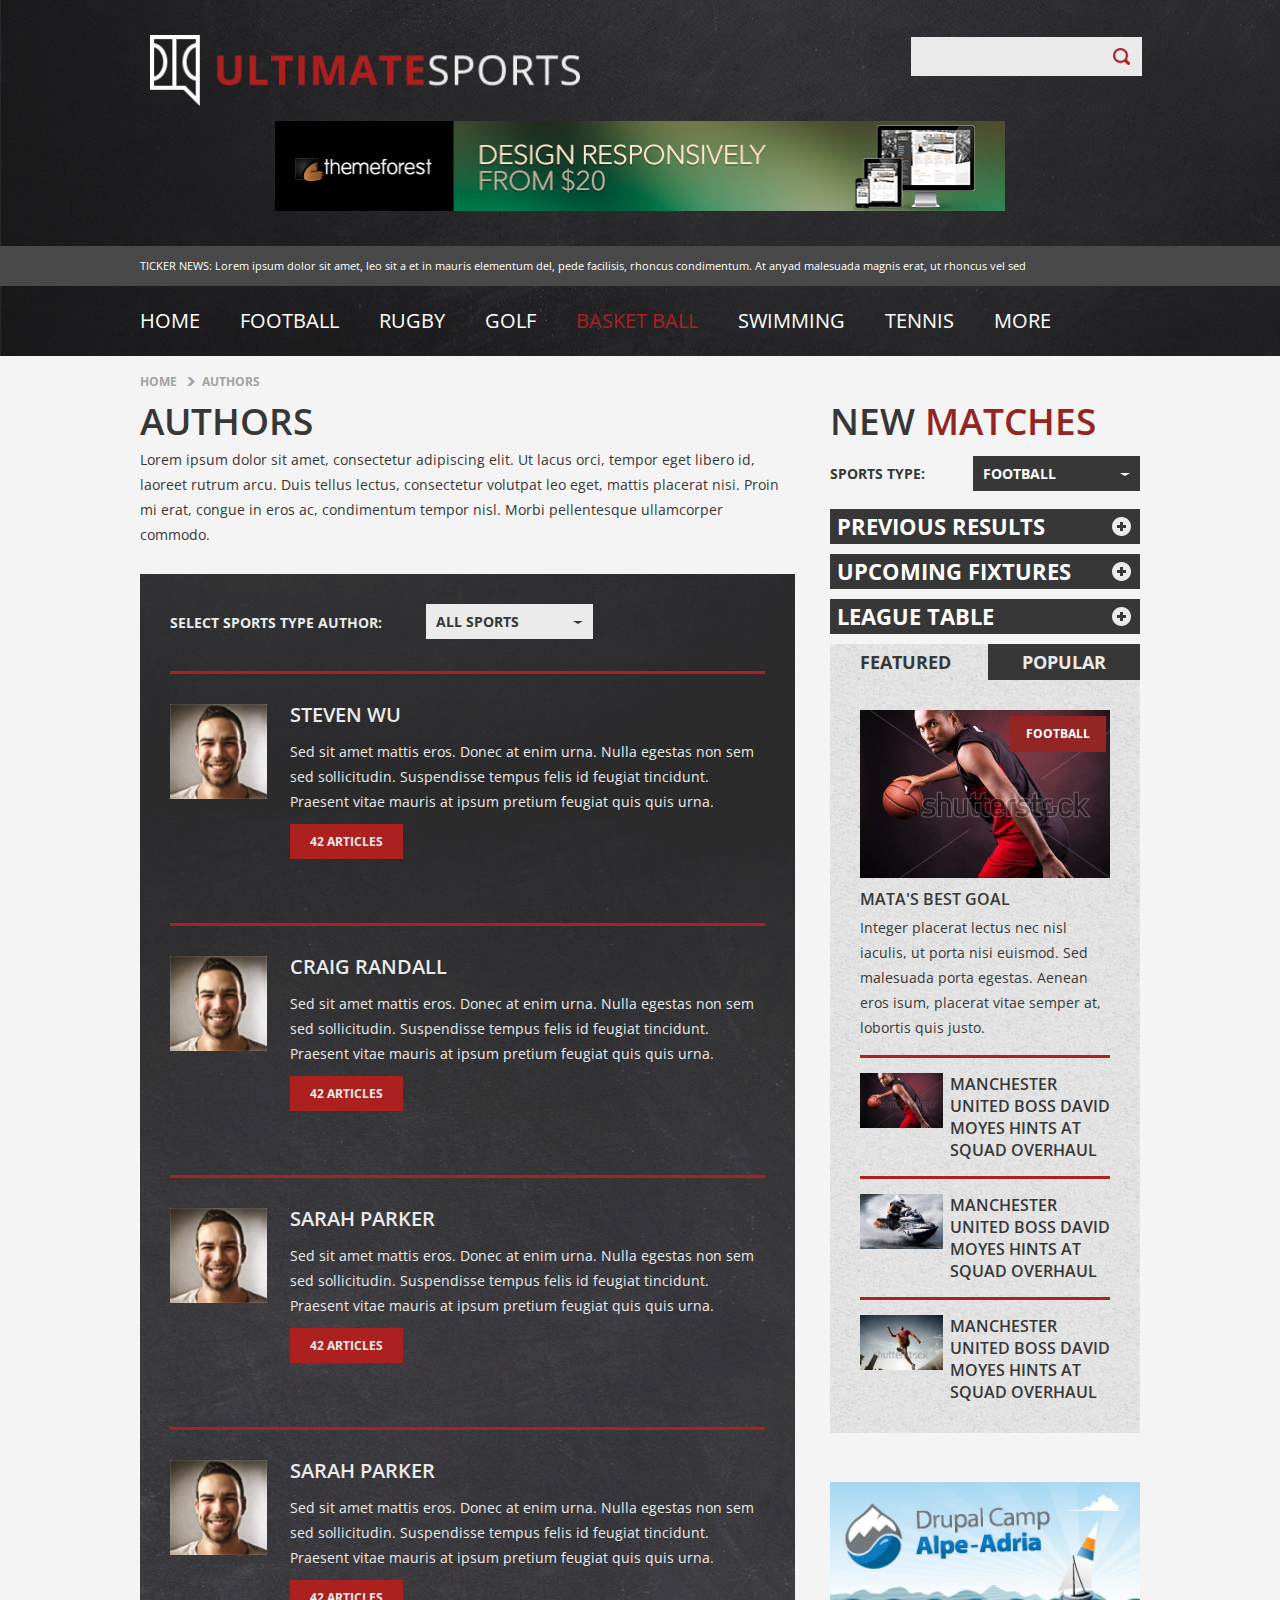
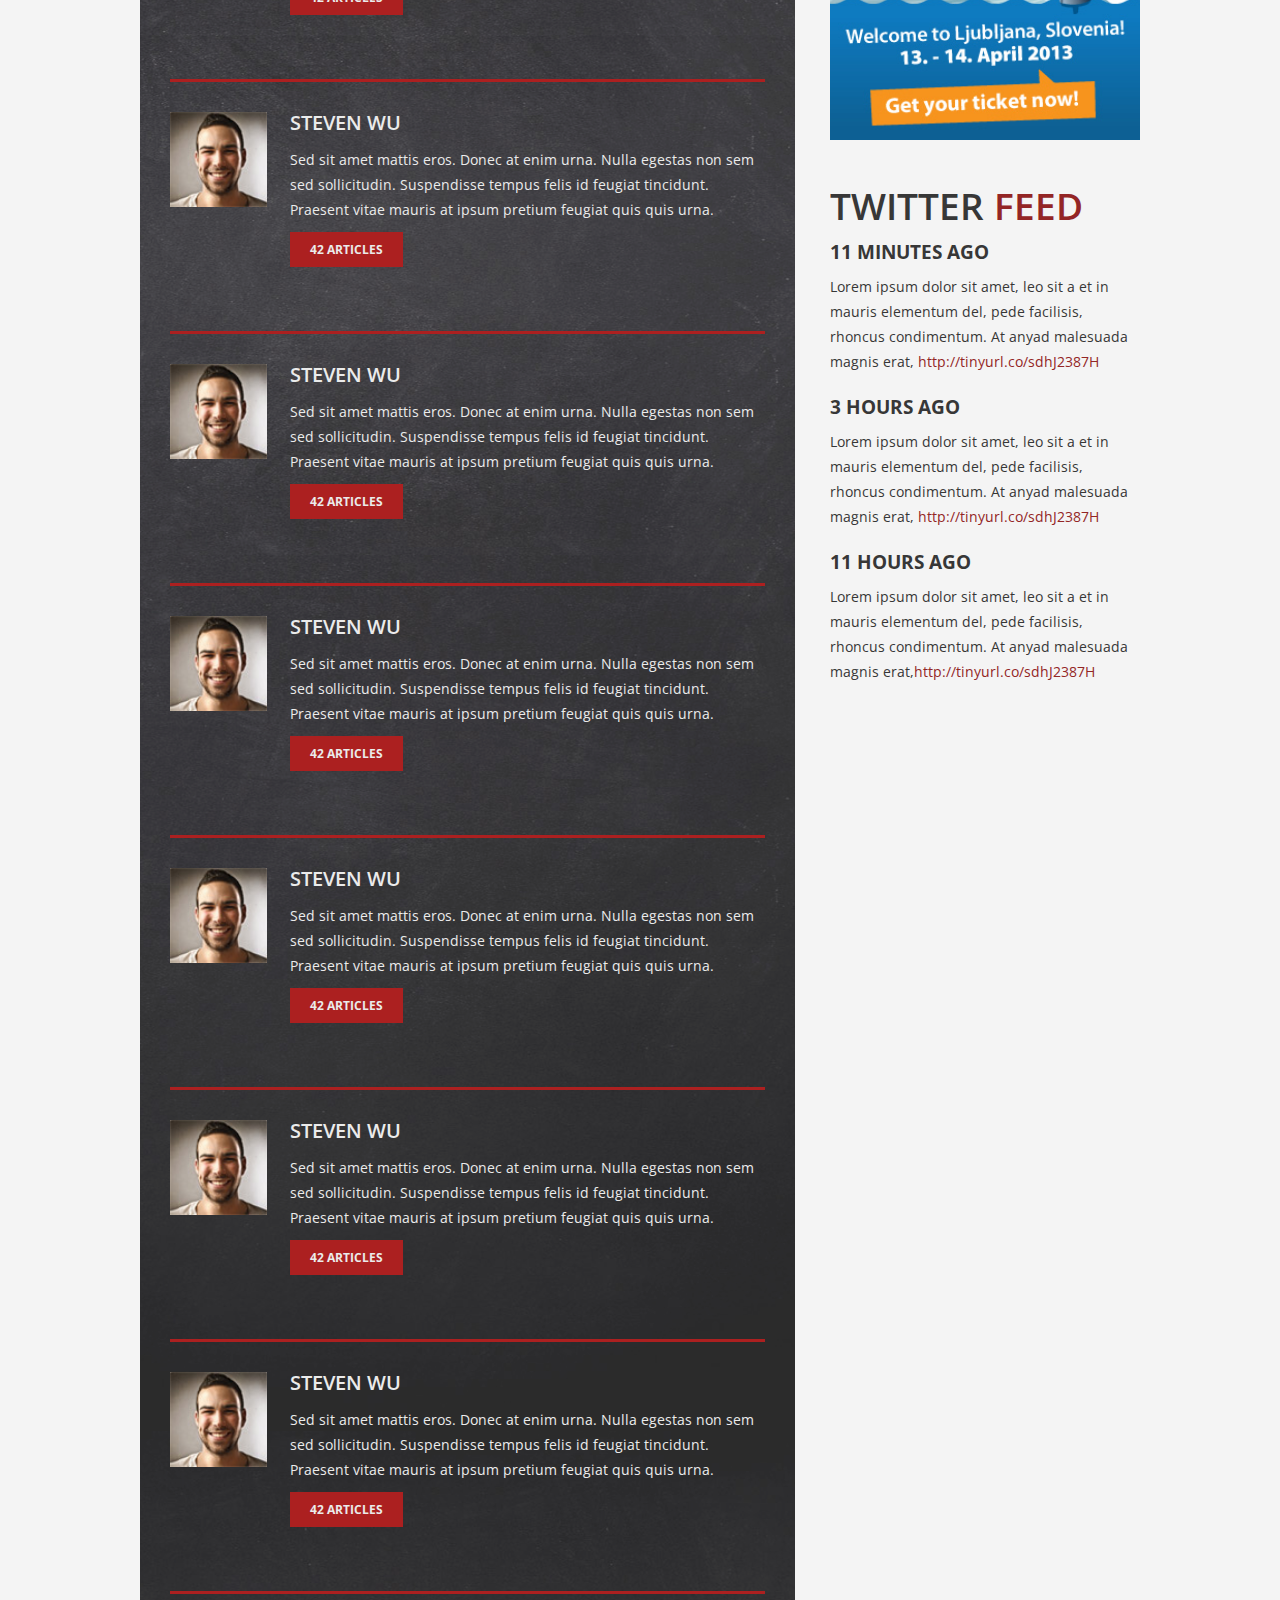
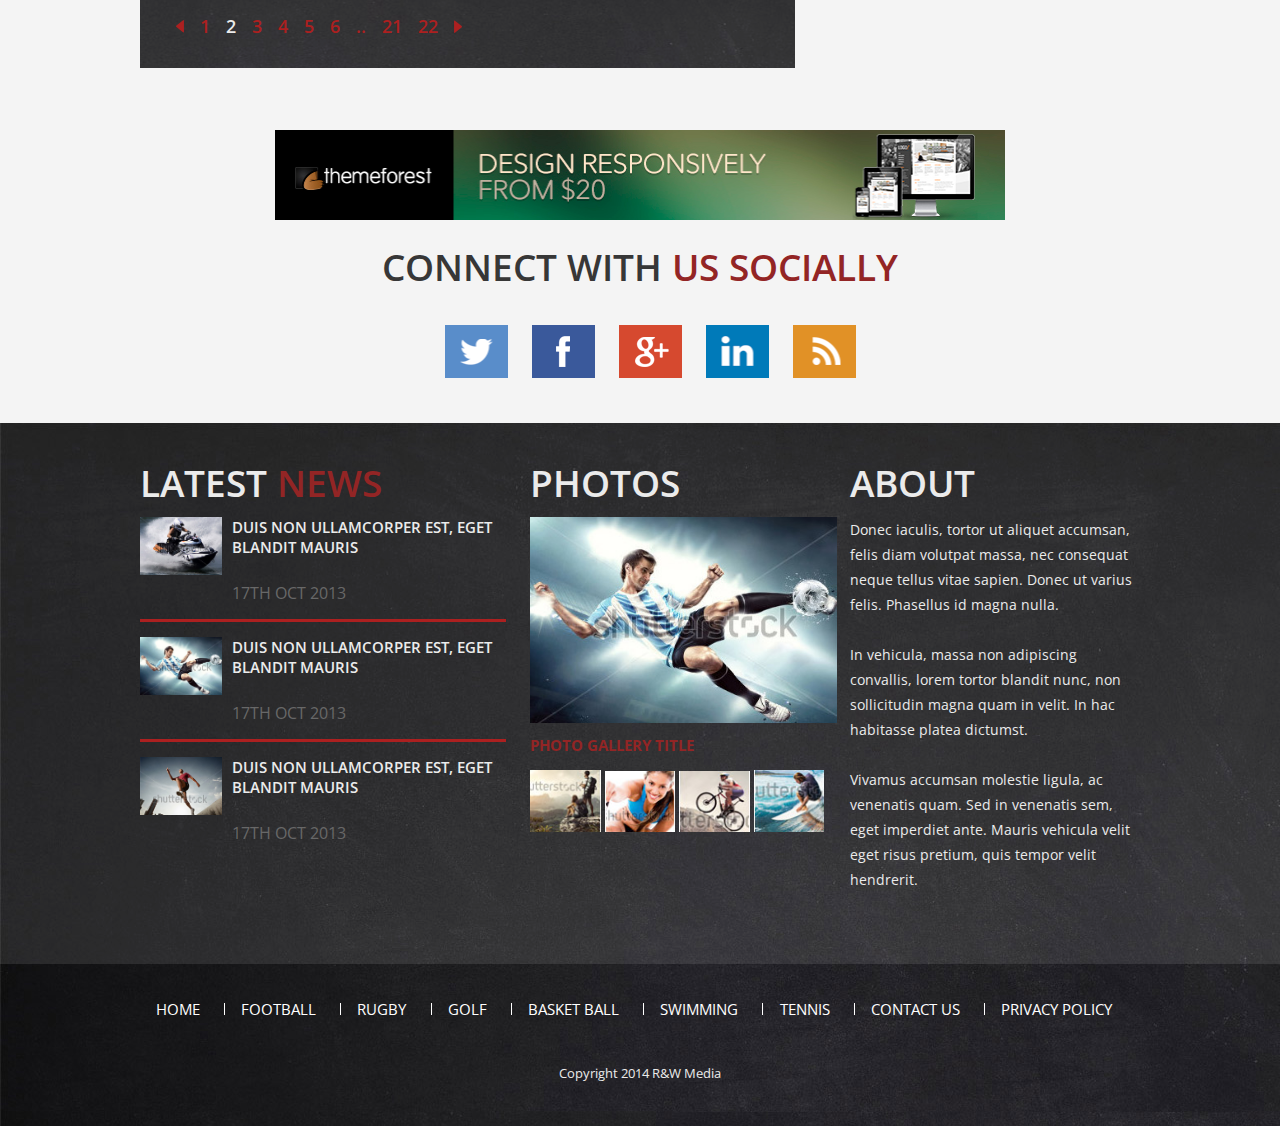
<file: author.html>
<!DOCTYPE html>
<html  xmlns="http://www.w3.org/1999/xhtml" xml:lang="en" lang="en">
<head>
    <meta charset="utf-8" />
    <meta name="viewport" content="width=device-width,   user-scalable=false" />

    <link href='http://fonts.googleapis.com/css?family=Open+Sans:300italic,400italic,600italic,700italic,800italic,400,300,600,700,800' rel='stylesheet' type='text/css'>
    <link rel="stylesheet" href="css/style.css">
    <!--[if IE 8]><link rel="stylesheet" href="css/ie8.css" type="text/css" media="screen" /><![endif]-->

    <title>Authors</title>

    <link rel="stylesheet" href="css/selectbox.css"/>
    <link rel="stylesheet" href="css/jquery-ui-1.10.3.custom.css">
    <link rel="stylesheet" href="css/flexslider.css">

    <script src="js/jquery-1.7.2.js"></script>
    <script type="text/javascript" src="js/jquery.selectbox.js"></script>
    <script type="text/javascript" src="js/main.js"></script>
    <script type="text/javascript" src="js/html5.js"></script>
    <script type="text/javascript" src="js/placeholder.js"></script>
    <script type="text/javascript" src="js/jquery.uniform.js"></script>
    <script src="js/jquery-ui-1.10.3.custom.js"></script>

</head>
<body>
    <div class="wrapper">
    <header>
    <div class="header_body ">
        <div class="add_mobile_menu"><span class="open"></span></div>
        <a href="#" class="fl logo"><img src="images/logo.png" alt="logo"/></a>
        <div class="input_block fr">
            <input type="text" class="placeholder"/>
            <span class="icon_search"></span>
        </div>
        <div class="clear"></div>
        <a href="#" class="header_banner"><img src="images/ad-large.png" alt="pic"/></a>
    </div>

    <div class="title">
        <div class="title_body">
            <p><span>TICKER NEWS:</span> Lorem ipsum dolor sit amet, leo sit a et in mauris elementum del, pede facilisis, rhoncus condimentum. At anyad malesuada magnis erat, ut rhoncus vel sed </p>
        </div>
    </div>

    <nav>
        <div class="nav_body">
        <ul>
        <li>
            <a href="#">home</a>
            <div class="podmenu">
                <div class="podmenu-inner">
                    <div class="content">
                        <div class="collumn small_collumn">
                            <h2 class="title_big">Quick links</h2>
                            <ul>
                                <li><a href="#">Basketball home</a></li>
                                <li><a href="#">news</a></li>
                                <li><a href="#">fictures & results</a></li>
                                <li><a href="#">tables</a></li>
                                <li><a href="#">score centre</a></li>
                                <li><a href="#">football on sky</a></li>
                                <li><a href="#">video</a></li>
                                <li><a href="#">fantasy basketball</a></li>
                                <li><a href="#">transfer centre</a></li>
                            </ul>
                        </div>

                        <div class="collumn big_collumn">
                            <h2 class="title_big">leagues & competitions</h2>
                            <ul class="fl">
                                <li><a href="#">premier league</a></li>
                                <li><a href="#">champions league</a></li>
                                <li><a href="#">champioship</a></li>
                                <li><a href="#">league one</a></li>
                                <li><a href="#">league two</a></li>
                                <li><a href="#">scottish basketball</a></li>
                                <li><a href="#">domestic cups</a></li>
                                <li><a href="#">europa league</a></li>
                                <li><a href="#"> la liga</a></li>
                            </ul>
                            <ul class="fr">
                                <li><a href="#">serie a </a></li>
                                <li><a href="#"> bundesliga</a></li>
                                <li><a href="#">ligue 1</a></li>
                                <li><a href="#">eredivisie</a></li>
                                <li><a href="#">world cup</a></li>
                                <li><a href="#">internationals</a></li>
                                <li><a href="#">captial one cup</a></li>
                                <li><a href="#"> under 21s</a></li>
                                <li><a href="#">euro 2013</a></li>
                            </ul>
                        </div>

                        <div class="collumn small_collumn">
                            <h2 class="title_big">teams</h2>
                            <div class="all_select_block">
                                <div class="select_block">
                                    <select>
                                        <option>find your team</option>
                                        <option>10</option>
                                        <option>2</option>
                                    </select>
                                </div>
                            </div>
                            <button>create a team</button>
                        </div>

                        <div class="collumn small_collumn">
                            <h2 class="title_big">on sky sports</h2>
                            <ul>
                                <li><a href="#">live on sky sports</a></li>
                                <li><a href="#">sky sports xtra</a></li>
                                <li><a href="#">soccer am</a></li>
                                <li><a href="#">soccer saturday</a></li>
                                <li><a href="#">fantasy basketball club</a></li>
                                <li><a href="#">goals on sunday</a></li>
                                <li><a href="#">revista</a></li>
                                <li><a href="#">sunday supplement</a></li>

                            </ul>
                        </div>
                    </div>
                </div>
            </div>
        </li>
        <li>
            <a href="#">football </a>
            <div class="podmenu">
                <div class="podmenu-inner">
                    <div class="content">
                        <div class="collumn small_collumn">
                            <h2 class="title_big">Quick links</h2>
                            <ul>
                                <li><a href="#">Basketball home</a></li>
                                <li><a href="#">news</a></li>
                                <li><a href="#">fictures & results</a></li>
                                <li><a href="#">tables</a></li>
                                <li><a href="#">score centre</a></li>
                                <li><a href="#">football on sky</a></li>
                                <li><a href="#">video</a></li>
                                <li><a href="#">fantasy basketball</a></li>
                                <li><a href="#">transfer centre</a></li>
                            </ul>
                        </div>

                        <div class="collumn big_collumn">
                            <h2 class="title_big">leagues & competitions</h2>
                            <ul class="fl">
                                <li><a href="#">premier league</a></li>
                                <li><a href="#">champions league</a></li>
                                <li><a href="#">champioship</a></li>
                                <li><a href="#">league one</a></li>
                                <li><a href="#">league two</a></li>
                                <li><a href="#">scottish basketball</a></li>
                                <li><a href="#">domestic cups</a></li>
                                <li><a href="#">europa league</a></li>
                                <li><a href="#"> la liga</a></li>
                            </ul>
                            <ul class="fr">
                                <li><a href="#">serie a </a></li>
                                <li><a href="#"> bundesliga</a></li>
                                <li><a href="#">ligue 1</a></li>
                                <li><a href="#">eredivisie</a></li>
                                <li><a href="#">world cup</a></li>
                                <li><a href="#">internationals</a></li>
                                <li><a href="#">captial one cup</a></li>
                                <li><a href="#"> under 21s</a></li>
                                <li><a href="#">euro 2013</a></li>
                            </ul>
                        </div>

                        <div class="collumn small_collumn">
                            <h2 class="title_big">teams</h2>
                            <div class="all_select_block">
                                <div class="select_block">
                                    <select>
                                        <option>find your team</option>
                                        <option>10</option>
                                        <option>2</option>
                                    </select>
                                </div>
                            </div>
                            <button>create a team</button>
                        </div>

                        <div class="collumn small_collumn">
                            <h2 class="title_big">on sky sports</h2>
                            <ul>
                                <li><a href="#">live on sky sports</a></li>
                                <li><a href="#">sky sports xtra</a></li>
                                <li><a href="#">soccer am</a></li>
                                <li><a href="#">soccer saturday</a></li>
                                <li><a href="#">fantasy basketball club</a></li>
                                <li><a href="#">goals on sunday</a></li>
                                <li><a href="#">revista</a></li>
                                <li><a href="#">sunday supplement</a></li>

                            </ul>
                        </div>
                    </div>
                </div>
            </div>
        </li>
        <li><a href="#">rugby</a>
            <div class="podmenu">
                <div class="podmenu-inner">
                    <div class="content">
                        <div class="collumn small_collumn">
                            <h2 class="title_big">Quick links</h2>
                            <ul>
                                <li><a href="#">Basketball home</a></li>
                                <li><a href="#">news</a></li>
                                <li><a href="#">fictures & results</a></li>
                                <li><a href="#">tables</a></li>
                                <li><a href="#">score centre</a></li>
                                <li><a href="#">football on sky</a></li>
                                <li><a href="#">video</a></li>
                                <li><a href="#">fantasy basketball</a></li>
                                <li><a href="#">transfer centre</a></li>
                            </ul>
                        </div>

                        <div class="collumn big_collumn">
                            <h2 class="title_big">leagues & competitions</h2>
                            <ul class="fl">
                                <li><a href="#">premier league</a></li>
                                <li><a href="#">champions league</a></li>
                                <li><a href="#">champioship</a></li>
                                <li><a href="#">league one</a></li>
                                <li><a href="#">league two</a></li>
                                <li><a href="#">scottish basketball</a></li>
                                <li><a href="#">domestic cups</a></li>
                                <li><a href="#">europa league</a></li>
                                <li><a href="#"> la liga</a></li>
                            </ul>
                            <ul class="fr">
                                <li><a href="#">serie a </a></li>
                                <li><a href="#"> bundesliga</a></li>
                                <li><a href="#">ligue 1</a></li>
                                <li><a href="#">eredivisie</a></li>
                                <li><a href="#">world cup</a></li>
                                <li><a href="#">internationals</a></li>
                                <li><a href="#">captial one cup</a></li>
                                <li><a href="#"> under 21s</a></li>
                                <li><a href="#">euro 2013</a></li>
                            </ul>
                        </div>

                        <div class="collumn small_collumn">
                            <h2 class="title_big">teams</h2>
                            <div class="all_select_block">
                                <div class="select_block">
                                    <select>
                                        <option>find your team</option>
                                        <option>10</option>
                                        <option>2</option>
                                    </select>
                                </div>
                            </div>
                            <button>create a team</button>
                        </div>

                        <div class="collumn small_collumn">
                            <h2 class="title_big">on sky sports</h2>
                            <ul>
                                <li><a href="#">live on sky sports</a></li>
                                <li><a href="#">sky sports xtra</a></li>
                                <li><a href="#">soccer am</a></li>
                                <li><a href="#">soccer saturday</a></li>
                                <li><a href="#">fantasy basketball club</a></li>
                                <li><a href="#">goals on sunday</a></li>
                                <li><a href="#">revista</a></li>
                                <li><a href="#">sunday supplement</a></li>

                            </ul>
                        </div>
                    </div>
                </div>
            </div>
        </li>
        <li><a href="#">golf </a>
            <div class="podmenu">
                <div class="podmenu-inner">
                    <div class="content">
                        <div class="collumn small_collumn">
                            <h2 class="title_big">Quick links</h2>
                            <ul>
                                <li><a href="#">Basketball home</a></li>
                                <li><a href="#">news</a></li>
                                <li><a href="#">fictures & results</a></li>
                                <li><a href="#">tables</a></li>
                                <li><a href="#">score centre</a></li>
                                <li><a href="#">football on sky</a></li>
                                <li><a href="#">video</a></li>
                                <li><a href="#">fantasy basketball</a></li>
                                <li><a href="#">transfer centre</a></li>
                            </ul>
                        </div>

                        <div class="collumn big_collumn">
                            <h2 class="title_big">leagues & competitions</h2>
                            <ul class="fl">
                                <li><a href="#">premier league</a></li>
                                <li><a href="#">champions league</a></li>
                                <li><a href="#">champioship</a></li>
                                <li><a href="#">league one</a></li>
                                <li><a href="#">league two</a></li>
                                <li><a href="#">scottish basketball</a></li>
                                <li><a href="#">domestic cups</a></li>
                                <li><a href="#">europa league</a></li>
                                <li><a href="#"> la liga</a></li>
                            </ul>
                            <ul class="fr">
                                <li><a href="#">serie a </a></li>
                                <li><a href="#"> bundesliga</a></li>
                                <li><a href="#">ligue 1</a></li>
                                <li><a href="#">eredivisie</a></li>
                                <li><a href="#">world cup</a></li>
                                <li><a href="#">internationals</a></li>
                                <li><a href="#">captial one cup</a></li>
                                <li><a href="#"> under 21s</a></li>
                                <li><a href="#">euro 2013</a></li>
                            </ul>
                        </div>

                        <div class="collumn small_collumn">
                            <h2 class="title_big">teams</h2>
                            <div class="all_select_block">
                                <div class="select_block">
                                    <select>
                                        <option>find your team</option>
                                        <option>10</option>
                                        <option>2</option>
                                    </select>
                                </div>
                            </div>
                            <button>create a team</button>
                        </div>

                        <div class="collumn small_collumn">
                            <h2 class="title_big">on sky sports</h2>
                            <ul>
                                <li><a href="#">live on sky sports</a></li>
                                <li><a href="#">sky sports xtra</a></li>
                                <li><a href="#">soccer am</a></li>
                                <li><a href="#">soccer saturday</a></li>
                                <li><a href="#">fantasy basketball club</a></li>
                                <li><a href="#">goals on sunday</a></li>
                                <li><a href="#">revista</a></li>
                                <li><a href="#">sunday supplement</a></li>

                            </ul>
                        </div>
                    </div>
                </div>
            </div>
        </li>
        <li class="active"><a href="#">basket ball</a></li>
        <li><a href="#">swimming</a></li>
        <li><a href="#">tennis</a></li>
        <li><a href="#">MORE</a></li>
        </ul>
        </div>
    </nav>

    <div  class="nav_mobile">
        <div class="content_input">
            <div class="input_block ">
                <input type="text" class="placeholder"/>
                <span class="icon_search"></span>
            </div>
        </div>


        <ul>
            <li><a href="#">home</a></li>
            <li>

                <a href="#">football<span class="arrow_nav_mobile"></span> </a>
                <ul class="small_menu">
                    <li><a href="#">Premier League</a></li>
                    <li><a href="#">  Champions League</a></li>
                    <li><a href="#">  League One</a></li>

                </ul>
            </li>
            <li><a href="#">rugby</a></li>
            <li><a href="#">golf </a></li>
            <li class="active"><a href="#">basket ball</a></li>
            <li><a href="#">swimming</a></li>
            <li><a href="#">tennis</a></li>
            <li><a href="#">MORE</a></li>
        </ul>

    </div>
    </header>


        <div class="breadcrumbs">
            <div class="page_memu">
                <a href="#">home</a>
                <span></span>
                <a href="#">Authors</a>
            </div>
        </div>


        <div class="content article_content">

            <div class="left_block">
                <div class="left_content_block article_page">
                    <div class="content_padding">
                        <h1 class="title_medium">Authors</h1>
                        <p>Lorem ipsum dolor sit amet, consectetur adipiscing elit. Ut lacus orci, tempor eget libero id, laoreet
                            rutrum arcu. Duis tellus lectus, consectetur volutpat leo eget, mattis placerat nisi. Proin mi erat,
                            congue in eros ac, condimentum tempor nisl. Morbi pellentesque ullamcorper commodo.
                        </p>

                    </div>

                    <div class="gray_block">
                        <div class="content_video more_block author_pad">
                            <span class="title_authors fl">Select sports type author:</span>

                            <div class="select_block_right fl">
                                <select>
                                    <option>All Sports</option>
                                    <option>10</option>
                                    <option>2</option>
                                </select>
                            </div>
                            <div class="clear"></div>

                            <div class="red_line"></div>
                            <div class="comments comments_author">
                                <div class="comment_content">
                                    <div class="user_block ">
                                        <a href="#" class="icon_user">
                                            <img src="images/user1.jpg" alt="user"/>
                                        </a>
                                    </div>

                                    <div class="some_comment">
                                         <h3 class="title_big">Steven Wu</h3>
                                        <p>Sed sit amet mattis eros. Donec at enim urna. Nulla egestas non sem sed sollicitudin.
                                           Suspendisse tempus felis id feugiat tincidunt. Praesent vitae mauris at ipsum pretium feugiat quis quis urna.</p>
                                        <a href="#" >42 Articles</a>
                                    </div>

                                </div>
                            </div>
                            <div class="clear"></div>
                            <div class="red_line"></div>

                            <div class="comments comments_author">
                                <div class="comment_content">
                                    <div class="user_block ">
                                        <a href="#" class="icon_user">
                                            <img src="images/user1.jpg" alt="user"/>
                                        </a>
                                    </div>

                                    <div class="some_comment">
                                         <h3 class="title_big">Craig Randall</h3>
                                        <p>Sed sit amet mattis eros. Donec at enim urna. Nulla egestas non sem sed sollicitudin.
                                            Suspendisse tempus felis id feugiat tincidunt. Praesent vitae mauris at ipsum pretium feugiat quis quis urna.</p>
                                        <a href="#" >42 Articles</a>
                                    </div>

                                </div>
                            </div>
                            <div class="clear"></div>
                            <div class="red_line"></div>

                            <div class="comments comments_author">
                                <div class="comment_content">
                                    <div class="user_block ">
                                        <a href="#" class="icon_user">
                                            <img src="images/user1.jpg" alt="user"/>
                                        </a>
                                    </div>

                                    <div class="some_comment">
                                         <h3 class="title_big">Sarah Parker</h3>
                                        <p>Sed sit amet mattis eros. Donec at enim urna. Nulla egestas non sem sed sollicitudin.
                                            Suspendisse tempus felis id feugiat tincidunt. Praesent vitae mauris at ipsum pretium feugiat quis quis urna.</p>
                                        <a href="#" >42 Articles</a>
                                    </div>

                                </div>
                            </div>
                            <div class="clear"></div>
                            <div class="red_line"></div>

                            <div class="comments comments_author">
                                <div class="comment_content">
                                    <div class="user_block ">
                                        <a href="#" class="icon_user">
                                            <img src="images/user1.jpg" alt="user"/>
                                        </a>
                                    </div>

                                    <div class="some_comment">
                                         <h3 class="title_big">Sarah Parker</h3>
                                        <p>Sed sit amet mattis eros. Donec at enim urna. Nulla egestas non sem sed sollicitudin.
                                            Suspendisse tempus felis id feugiat tincidunt. Praesent vitae mauris at ipsum pretium feugiat quis quis urna.</p>
                                        <a href="#" >42 Articles</a>
                                    </div>

                                </div>
                            </div>
                            <div class="clear"></div>
                            <div class="red_line"></div>

                            <div class="comments comments_author">
                                <div class="comment_content">
                                    <div class="user_block ">
                                        <a href="#" class="icon_user">
                                            <img src="images/user1.jpg" alt="user"/>
                                        </a>
                                    </div>

                                    <div class="some_comment">
                                         <h3 class="title_big">Steven Wu</h3>
                                        <p>Sed sit amet mattis eros. Donec at enim urna. Nulla egestas non sem sed sollicitudin.
                                            Suspendisse tempus felis id feugiat tincidunt. Praesent vitae mauris at ipsum pretium feugiat quis quis urna.</p>
                                        <a href="#" >42 Articles</a>
                                    </div>

                                </div>
                            </div>
                            <div class="clear"></div>
                            <div class="red_line"></div>

                            <div class="comments comments_author">
                                <div class="comment_content">
                                    <div class="user_block ">
                                        <a href="#" class="icon_user">
                                            <img src="images/user1.jpg" alt="user"/>
                                        </a>
                                    </div>

                                    <div class="some_comment">
                                         <h3 class="title_big">Steven Wu</h3>
                                        <p>Sed sit amet mattis eros. Donec at enim urna. Nulla egestas non sem sed sollicitudin.
                                            Suspendisse tempus felis id feugiat tincidunt. Praesent vitae mauris at ipsum pretium feugiat quis quis urna.</p>
                                        <a href="#" >42 Articles</a>
                                    </div>

                                </div>
                            </div>
                            <div class="clear"></div>
                            <div class="red_line"></div>

                            <div class="comments comments_author">
                                <div class="comment_content">
                                    <div class="user_block ">
                                        <a href="#" class="icon_user">
                                            <img src="images/user1.jpg" alt="user"/>
                                        </a>
                                    </div>

                                    <div class="some_comment">
                                         <h3 class="title_big">Steven Wu</h3>
                                        <p>Sed sit amet mattis eros. Donec at enim urna. Nulla egestas non sem sed sollicitudin.
                                            Suspendisse tempus felis id feugiat tincidunt. Praesent vitae mauris at ipsum pretium feugiat quis quis urna.</p>
                                        <a href="#" >42 Articles</a>
                                    </div>

                                </div>
                            </div>
                            <div class="clear"></div>
                            <div class="red_line"></div>

                            <div class="comments comments_author">
                                <div class="comment_content">
                                    <div class="user_block ">
                                        <a href="#" class="icon_user">
                                            <img src="images/user1.jpg" alt="user"/>
                                        </a>
                                    </div>

                                    <div class="some_comment">
                                         <h3 class="title_big">Steven Wu</h3>
                                        <p>Sed sit amet mattis eros. Donec at enim urna. Nulla egestas non sem sed sollicitudin.
                                            Suspendisse tempus felis id feugiat tincidunt. Praesent vitae mauris at ipsum pretium feugiat quis quis urna.</p>
                                        <a href="#" >42 Articles</a>
                                    </div>

                                </div>
                            </div>
                            <div class="clear"></div>
                            <div class="red_line"></div>

                            <div class="comments comments_author">
                                <div class="comment_content">
                                    <div class="user_block ">
                                        <a href="#" class="icon_user">
                                            <img src="images/user1.jpg" alt="user"/>
                                        </a>
                                    </div>

                                    <div class="some_comment">
                                         <h3 class="title_big">Steven Wu</h3>
                                        <p>Sed sit amet mattis eros. Donec at enim urna. Nulla egestas non sem sed sollicitudin.
                                            Suspendisse tempus felis id feugiat tincidunt. Praesent vitae mauris at ipsum pretium feugiat quis quis urna.</p>
                                        <a href="#" >42 Articles</a>
                                    </div>

                                </div>
                            </div>
                            <div class="clear"></div>
                            <div class="red_line"></div>

                            <div class="comments comments_author">
                                <div class="comment_content">
                                    <div class="user_block ">
                                        <a href="#" class="icon_user">
                                            <img src="images/user1.jpg" alt="user"/>
                                        </a>
                                    </div>

                                    <div class="some_comment">
                                         <h3 class="title_big">Steven Wu</h3>
                                        <p>Sed sit amet mattis eros. Donec at enim urna. Nulla egestas non sem sed sollicitudin.
                                            Suspendisse tempus felis id feugiat tincidunt. Praesent vitae mauris at ipsum pretium feugiat quis quis urna.</p>
                                        <a href="#" >42 Articles</a>
                                    </div>

                                </div>
                            </div>
                            <div class="clear"></div>
                            <div class="red_line"></div>

                            <div class="paginator">
                                <ul>
                                    <li><span class="arrow_left"></span></li>
                                    <li><a href="#">1</a></li>
                                    <li><a href="#" class="active">2</a></li>
                                    <li><a href="#">3</a></li>
                                    <li><a href="#">4</a></li>
                                    <li><a href="#">5</a></li>
                                    <li><a href="#">6</a></li>
                                    <li><a href="#">..</a></li>
                                    <li><a href="#">21</a></li>
                                    <li><a href="#">22</a></li>
                                    <li><span class="arrow_right"></span></li>
                                </ul>
                            </div>

                        </div>
                    </div>





                </div>
            </div>

            <div class="right_block">
            <div class="right_content_block content_padding">
            <div class="matches">
                <h3 class="title_medium"><span>new</span> matches</h3>
                <div class=" all_select_block">
                    <div class="select_block_right fr">
                        <select id="sports">
                            <option value="1">football</option>
                            <option value="2">10</option>
                            <option value="3">2</option>
                        </select>
                    </div>
                    <label class="select_name" for="sports">sports type:</label>
                </div>

                <div class="results_block ">
                    <div class="title_results">
                        <span>previous results</span>
                        <span class="open"></span>
                        <span class="close"></span>
                    </div>
                    <div class="content_results">
                        <h6 class="title_micro">sat 28th sep 2013 - premier league</h6>
                        <section>
                            <span>arsenal   3-1   stoke</span>
                            <a href="#">match report</a>
                        </section>
                        <section>
                            <span>arsenal   3-1   stoke</span>
                            <a href="#">match report</a>
                        </section>
                        <section>
                            <span>arsenal   3-1   stoke</span>
                            <a href="#">match report</a>
                        </section>
                        <section>
                            <span>arsenal   3-1   stoke</span>
                            <a href="#">match report</a>
                        </section>
                    </div>
                </div>
                <div class="results_block">
                    <div class="title_results">
                        <span>UPCOMING FIXTURES</span>
                        <span class="open"></span>
                        <span class="close"></span>
                    </div>
                    <div class="content_results">
                        <h6 class="title_micro">sat 28th sep 2013 - premier league</h6>
                        <section>
                            <span>arsenal   3-1   stoke</span>
                            <a href="#">match report</a>
                        </section>
                        <section>
                            <span>arsenal   3-1   stoke</span>
                            <a href="#">match report</a>
                        </section>
                        <section>
                            <span>arsenal   3-1   stoke</span>
                            <a href="#">match report</a>
                        </section>
                        <section>
                            <span>arsenal   3-1   stoke</span>
                            <a href="#">match report</a>
                        </section>
                    </div>
                </div>
                <div class="results_block">
                    <div class="title_results">
                        <span>LEAGUE TABLE</span>
                        <span class="open"></span>
                        <span class="close"></span>
                    </div>
                    <div class="content_results">
                        <h6 class="title_micro">sat 28th sep 2013 - premier league</h6>
                        <section>
                            <span>arsenal   3-1   stoke</span>
                            <a href="#">match report</a>
                        </section>
                        <section>
                            <span>arsenal   3-1   stoke</span>
                            <a href="#">match report</a>
                        </section>
                        <section>
                            <span>arsenal   3-1   stoke</span>
                            <a href="#">match report</a>
                        </section>
                        <section>
                            <span>arsenal   3-1   stoke</span>
                            <a href="#">match report</a>
                        </section>
                    </div>
                </div>
            </div>

            <div class="right_tabs_block">
                <div class="tabs_content">
                    <ul class="tabs">
                        <li class="active" data-href="tab1">featured</li>
                        <li data-href="tab2" class="fr">POPULAR</li>
                    </ul>

                    <div class="box tab1 visible">
                        <div class="img_content">
                            <a href="#" class="right_btn">football</a>
                            <a href="#"><img src="images/img2.jpg"  alt="news_img"/></a>
                        </div>
                        <h3 class="title_verysmall"><a href="#">Mata's Best Goal</a></h3>
                        <p>Integer placerat lectus nec nisl iaculis, ut porta nisi euismod. Sed malesuada porta egestas. Aenean eros isum, placerat vitae semper at, lobortis quis justo.</p>
                        <div class="red_line"></div>
                        <div class="news_block">
                            <a href="#"><img src="images/img6.jpg" class="fl" alt="pic"/></a>
                            <h3 class="title_verysmall"><a href="#">Manchester United boss David Moyes hints at squad overhaul</a></h3>
                        </div>
                        <div class="red_line"></div>
                        <div class="news_block">
                            <a href="#"><img src="images/img5.jpg" class="fl" alt="pic"/></a>
                            <h3 class="title_verysmall"><a href="#">Manchester United boss David Moyes hints at squad overhaul</a></h3>
                        </div>
                        <div class="red_line"></div>
                        <div class="news_block">
                            <a href="#"><img src="images/img3.jpg" class="fl" alt="pic"/></a>
                            <h3 class="title_verysmall"><a href="#">Manchester United boss David Moyes hints at squad overhaul</a></h3>
                        </div>

                    </div>
                    <div class="box tab2 ">

                        <div class="img_content">
                            <a href="#" class="right_btn">football</a>
                            <a href="#"><img src="images/img3.jpg"  alt="news_img"/></a>
                        </div>
                        <h3 class="title_verysmall"><a href="#">Mata's Best Goal</a></h3>
                        <p>Integer placerat lectus nec nisl iaculis, ut porta nisi euismod. Sed malesuada porta egestas. Aenean eros isum, placerat vitae semper at, lobortis quis justo.</p>
                        <div class="red_line"></div>
                        <div class="news_block">
                            <a href="#"><img src="images/img6.jpg" class="fl" alt="pic"/></a>
                            <h3 class="title_verysmall"><a href="#">Manchester United boss David Moyes hints at squad overhaul</a></h3>
                        </div>
                        <div class="red_line"></div>
                        <div class="news_block">
                            <a href="#"><img src="images/img6.jpg" class="fl" alt="pic"/></a>
                            <h3 class="title_verysmall"><a href="#">Manchester United boss David Moyes hints at squad overhaul</a></h3>
                        </div>
                        <div class="red_line"></div>
                        <div class="news_block">
                            <a href="#"><img src="images/img6.jpg" class="fl" alt="pic"/></a>
                            <h3 class="title_verysmall"><a href="#">Manchester United boss David Moyes hints at squad overhaul</a></h3>
                        </div>
                    </div>
                </div>
            </div>


            <a href="#"><img src="images/dcaa-small.jpg" class="banner_right" alt="banner"/></a>

            <div class="feed">
                <h3 class="title_medium"><span>twitter</span> feed</h3>
                <section class="right_news">
                    <h4 class="title_big">11 Minutes ago</h4>
                    <p>Lorem ipsum dolor sit amet, leo sit a et in mauris elementum del,
                        pede facilisis, rhoncus condimentum. At anyad malesuada magnis erat,
                        <a href="#">http://tinyurl.co/sdhJ2387H</a>
                    </p>
                </section>
                <section class="right_news">
                    <h4 class="title_big">3 HOURS AGO</h4>
                    <p>Lorem ipsum dolor sit amet, leo sit a et in mauris elementum del,
                        pede facilisis, rhoncus condimentum. At anyad malesuada magnis erat,
                        <a href="#">http://tinyurl.co/sdhJ2387H</a>
                    </p>
                </section>
                <section class="right_news">
                    <h4 class="title_big">11 hours ago</h4>
                    <p>Lorem ipsum dolor sit amet, leo sit a et in mauris elementum del,
                        pede facilisis, rhoncus condimentum. At anyad malesuada magnis erat,<a href="#">http://tinyurl.co/sdhJ2387H</a>
                    </p>

                </section>
            </div>




            </div>
            </div>
            <div class="clear"></div>
        </div>


        <div class="content social_content">
            <a href="#" class="content_banner"><img src="images/ad-large.png" alt="pic"/></a>
            <h3 class="title_medium small_title"><span>Connect with</span> us socially</h3>
            <div class="social_block">
                <a href="#" ><span class="twitter first"></span></a>
                <a href="#" ><span class="facebook"></span></a>
                <a href="#" ><span class="google"></span></a>
                <a href="#" ><span class="linkedin"></span></a>
                <a href="#" ><span class="rss"></span></a>
            </div>

        </div>

        <div class="footer_back"></div>
    </div>

    <footer class="contact_footer">
        <div class="first_footer">
            <div class="footer_content author_footer">
                <div class="contact_first">
                    <div class="content_block">
                        <h3 class="title_medium"><span>Latest </span>News</h3>
                        <div class="people_comment">
                            <a href=""><img src="images/img1.jpg" alt="piople"/></a>
                            <div class="people_comment_text">
                                <h3><a href="#"><span class="name_block">Duis non ullamcorper est, eget blandit mauris</span></a></h3>
                                <span>17th Oct 2013</span>
                            </div>
                            <div class="clear"></div>
                        </div>
                        <div class="red_line"></div>
                        <div class="people_comment">
                            <a href=""><img src="images/img4.jpg" alt="piople"/></a>
                            <div class="people_comment_text">
                                <h3><a href="#"><span class="name_block">Duis non ullamcorper est, eget blandit mauris</span></a></h3>
                                <span>17th Oct 2013</span>
                            </div>
                            <div class="clear"></div>
                        </div>
                        <div class="red_line"></div>
                        <div class="people_comment">
                            <a href=""><img src="images/img3.jpg" alt="piople"/></a>
                            <div class="people_comment_text">
                                <h3><a href="#"><span class="name_block">Duis non ullamcorper est, eget blandit mauris</span></a></h3>
                                <span>17th Oct 2013</span>
                            </div>
                            <div class="clear"></div>
                        </div>

                    </div>
                </div>
                <div class="contact_second">
                    <div class="content_block">
                         <h3 class="title_medium"><span>photos</span></h3>
                        <div class="galery">
                            <a href="#"><img src="images/img4.jpg" class="big_picture_galery" alt="picture"/></a>
                             <h6 class="title_micro">photo gallery title </h6>
                            <div class="previews_gallery">
                                <a href="#"><img src="images/img_galery_small1.jpg" alt="pic1"/></a>
                                <a href="#"><img src="images/img_galery_small2.jpg" alt="pic2"/></a>
                                <a href="#"><img src="images/img_galery_small3.jpg" alt="pic3"/></a>
                                <a href="#"><img src="images/img_galery_small4.jpg" alt="pic4"/></a>
                            </div>
                        </div>

                    </div>
                </div>
                <div class="contact_third">
                     <h3 class="title_medium"><span>About</span></h3>
                    <p>Donec iaculis, tortor ut aliquet accumsan, felis
                        diam volutpat massa, nec consequat neque tellus vitae sapien. Donec ut varius felis. Phasellus id magna nulla.
                    </p>
                    <p>In vehicula, massa non adipiscing convallis,
                        lorem tortor blandit nunc, non sollicitudin magna
                        quam in velit. In hac habitasse platea dictumst.
                    </p>
                    <p>Vivamus accumsan molestie ligula, ac venenatis
                        quam. Sed in venenatis sem, eget imperdiet
                        ante. Mauris vehicula velit eget risus pretium,
                        quis tempor velit hendrerit.
                    </p>
                </div>
                <div class="clear"></div>
            </div>
        </div>
        <div class="second_footer">
            <div class="footer_nav">
                <ul>
                    <li><a href="#">home</a></li>
                    <li><a href="#">football</a></li>
                    <li><a href="#">rugby </a></li>
                    <li><a href="#">golf</a></li>
                    <li><a href="#">basket ball</a></li>
                    <li><a href="#">swimming</a></li>
                    <li><a href="#"> tennis </a></li>
                    <li><a href="#">Contact Us</a></li>
                    <li><a href="#">Privacy Policy</a></li>
                </ul>
            </div>
            <p>Copyright 2014 R&amp;W Media</p>
        </div>
    </footer>

</body>
</html>
</file>
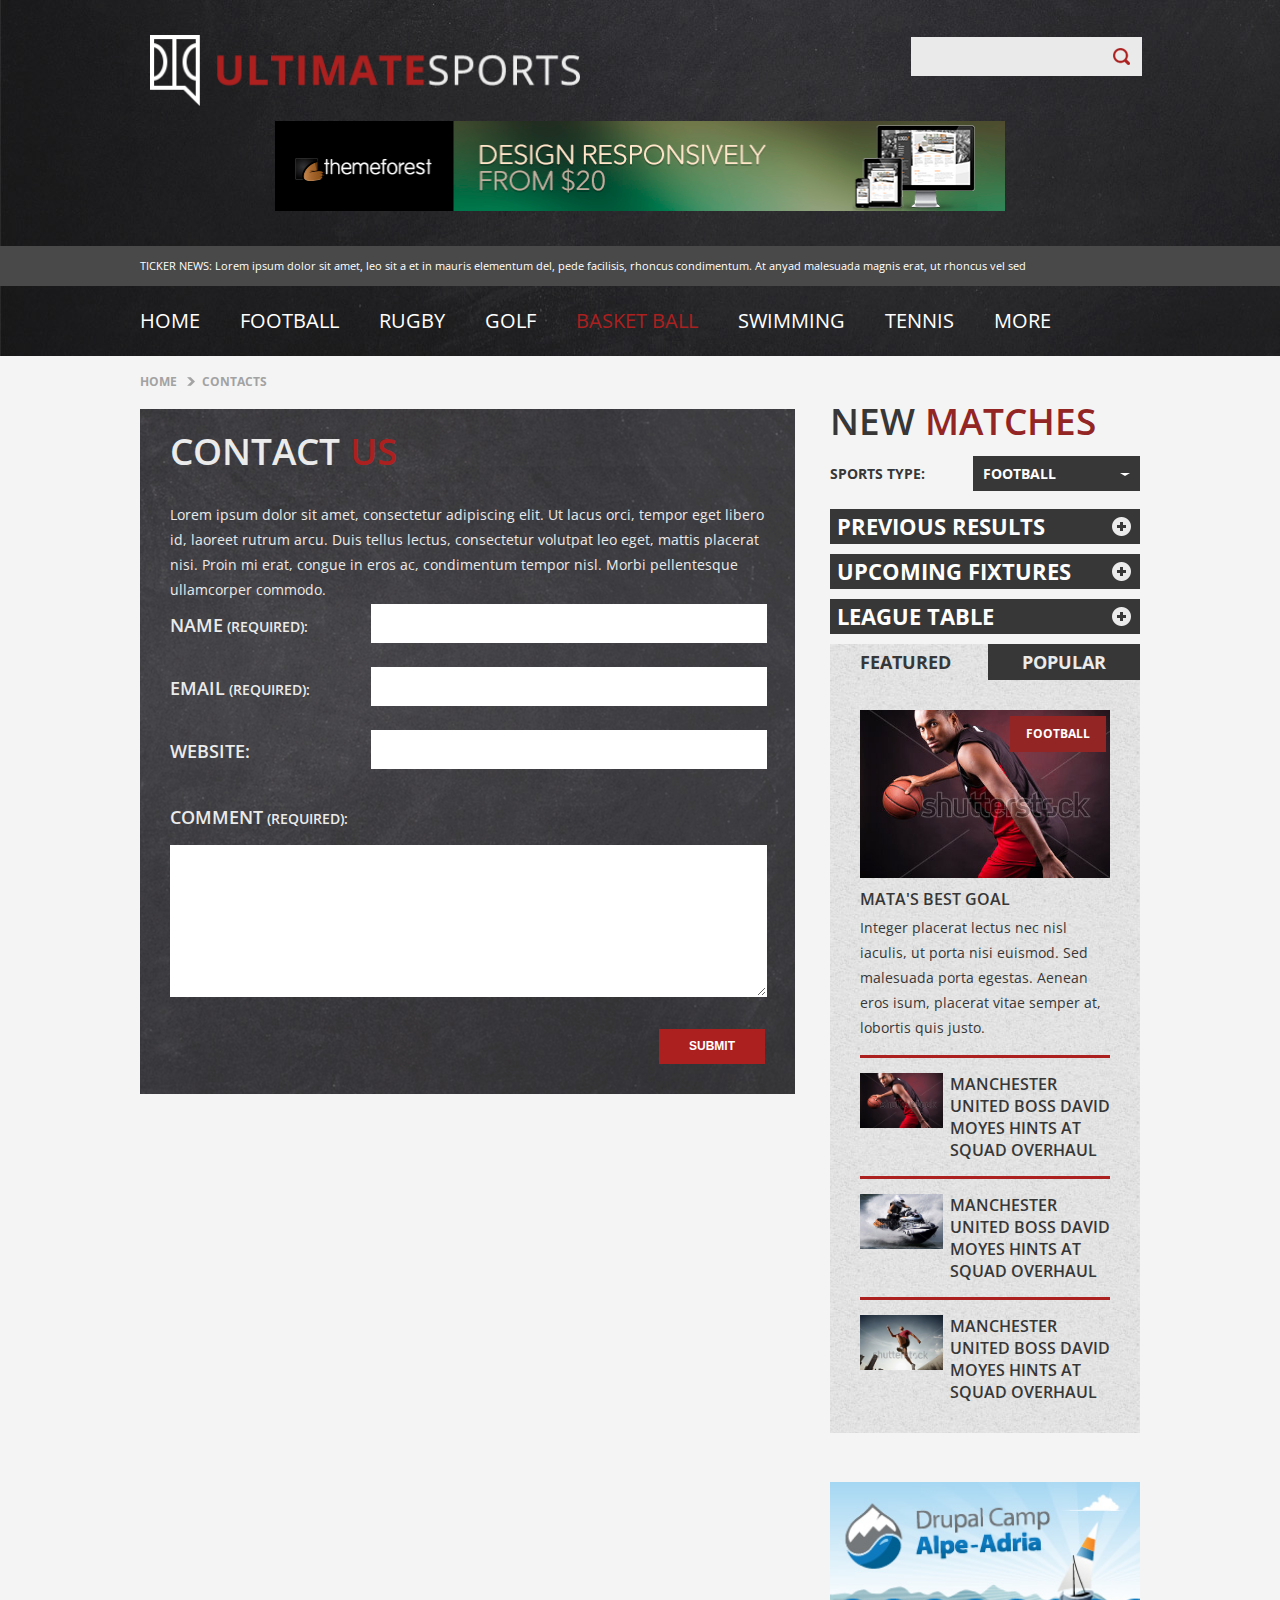
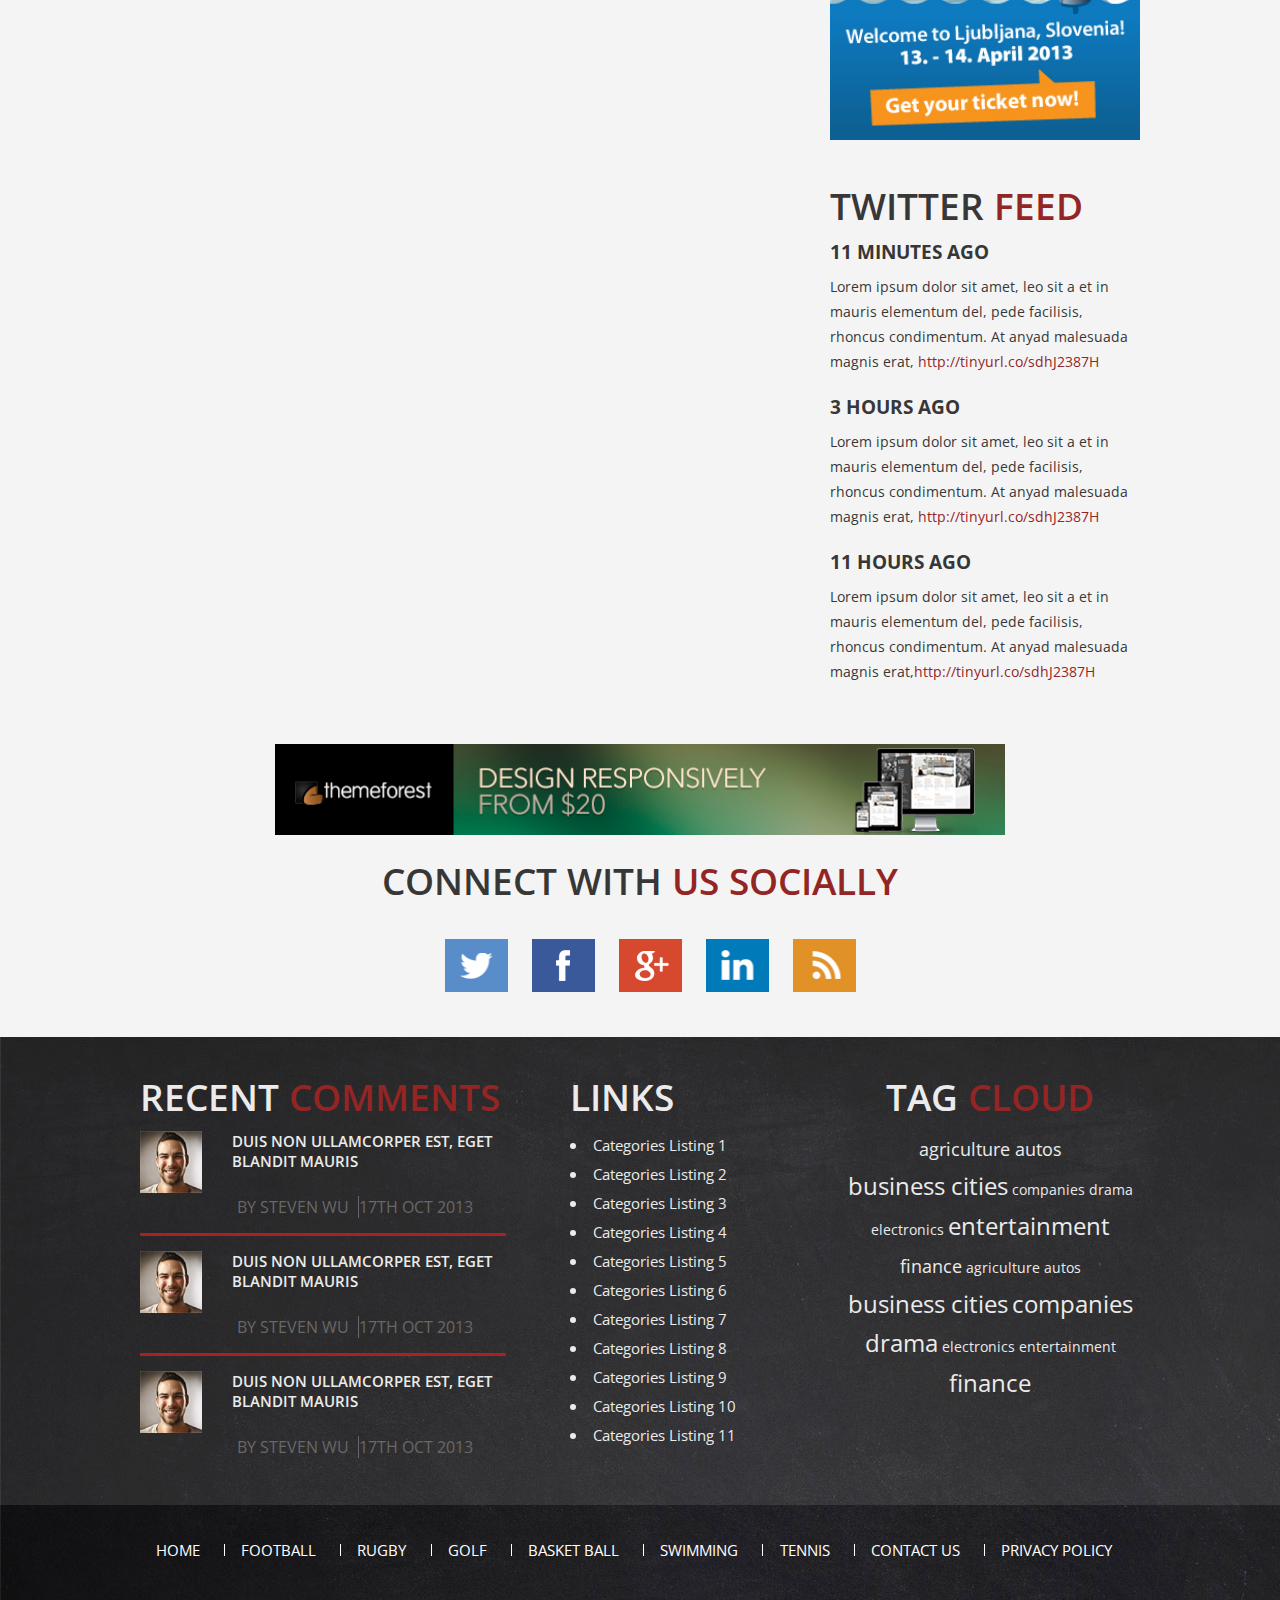
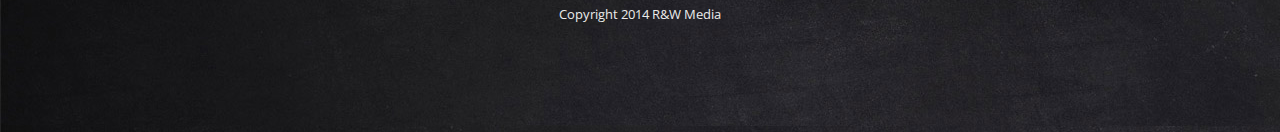
<file: contact.html>
<!DOCTYPE html>
<html  xmlns="http://www.w3.org/1999/xhtml" xml:lang="en" lang="en">
<head>
    <meta charset="utf-8" />
    <meta name="viewport" content="width=device-width,   user-scalable=false" />

    <link href='http://fonts.googleapis.com/css?family=Open+Sans:300italic,400italic,600italic,700italic,800italic,400,300,600,700,800' rel='stylesheet' type='text/css'>
    <link rel="stylesheet" href="css/style.css">
    <!--[if IE 8]><link rel="stylesheet" href="css/ie8.css" type="text/css" media="screen" /><![endif]-->

    <title>Contact</title>

    <link rel="stylesheet" href="css/selectbox.css"/>
    <link rel="stylesheet" href="css/jquery-ui-1.10.3.custom.css">
    <link rel="stylesheet" href="css/flexslider.css">

    <script src="js/jquery-1.7.2.js"></script>
    <script type="text/javascript" src="js/jquery.selectbox.js"></script>
    <script type="text/javascript" src="js/main.js"></script>
    <script type="text/javascript" src="js/html5.js"></script>
    <script type="text/javascript" src="js/placeholder.js"></script>
    <script type="text/javascript" src="js/jquery.uniform.js"></script>
    <script src="js/jquery-ui-1.10.3.custom.js"></script>

</head>
<body>
    <div class="wrapper">
    <header>
    <div class="header_body ">
        <div class="add_mobile_menu"><span class="open"></span></div>
        <a href="#" class="fl logo"><img src="images/logo.png" alt="logo"/></a>
        <div class="input_block fr">
            <input type="text" class="placeholder"/>
            <span class="icon_search"></span>
        </div>
        <div class="clear"></div>
        <a href="#" class="header_banner"><img src="images/ad-large.png" alt="pic"/></a>
    </div>

    <div class="title">
        <div class="title_body">
            <p><span>TICKER NEWS:</span> Lorem ipsum dolor sit amet, leo sit a et in mauris elementum del, pede facilisis, rhoncus condimentum. At anyad malesuada magnis erat, ut rhoncus vel sed </p>
        </div>
    </div>

    <nav>
    <div class="nav_body">
    <ul>
    <li>
        <a href="#">home</a>
        <div class="podmenu">
            <div class="podmenu-inner">
                <div class="content">
                    <div class="collumn small_collumn">
                        <h2 class="title_big">Quick links</h2>
                        <ul>
                            <li><a href="#">Basketball home</a></li>
                            <li><a href="#">news</a></li>
                            <li><a href="#">fictures & results</a></li>
                            <li><a href="#">tables</a></li>
                            <li><a href="#">score centre</a></li>
                            <li><a href="#">football on sky</a></li>
                            <li><a href="#">video</a></li>
                            <li><a href="#">fantasy basketball</a></li>
                            <li><a href="#">transfer centre</a></li>
                        </ul>
                    </div>

                    <div class="collumn big_collumn">
                        <h2 class="title_big">leagues & competitions</h2>
                        <ul class="fl">
                            <li><a href="#">premier league</a></li>
                            <li><a href="#">champions league</a></li>
                            <li><a href="#">champioship</a></li>
                            <li><a href="#">league one</a></li>
                            <li><a href="#">league two</a></li>
                            <li><a href="#">scottish basketball</a></li>
                            <li><a href="#">domestic cups</a></li>
                            <li><a href="#">europa league</a></li>
                            <li><a href="#"> la liga</a></li>
                        </ul>
                        <ul class="fr">
                            <li><a href="#">serie a </a></li>
                            <li><a href="#"> bundesliga</a></li>
                            <li><a href="#">ligue 1</a></li>
                            <li><a href="#">eredivisie</a></li>
                            <li><a href="#">world cup</a></li>
                            <li><a href="#">internationals</a></li>
                            <li><a href="#">captial one cup</a></li>
                            <li><a href="#"> under 21s</a></li>
                            <li><a href="#">euro 2013</a></li>
                        </ul>
                    </div>

                    <div class="collumn small_collumn">
                        <h2 class="title_big">teams</h2>
                        <div class="all_select_block">
                            <div class="select_block">
                                <select>
                                    <option>find your team</option>
                                    <option>10</option>
                                    <option>2</option>
                                </select>
                            </div>
                        </div>
                        <button>create a team</button>
                    </div>

                    <div class="collumn small_collumn">
                        <h2 class="title_big">on sky sports</h2>
                        <ul>
                            <li><a href="#">live on sky sports</a></li>
                            <li><a href="#">sky sports xtra</a></li>
                            <li><a href="#">soccer am</a></li>
                            <li><a href="#">soccer saturday</a></li>
                            <li><a href="#">fantasy basketball club</a></li>
                            <li><a href="#">goals on sunday</a></li>
                            <li><a href="#">revista</a></li>
                            <li><a href="#">sunday supplement</a></li>

                        </ul>
                    </div>
                </div>
            </div>
        </div>
    </li>
    <li>
        <a href="#">football </a>
        <div class="podmenu">
            <div class="podmenu-inner">
                <div class="content">
                    <div class="collumn small_collumn">
                        <h2 class="title_big">Quick links</h2>
                        <ul>
                            <li><a href="#">Basketball home</a></li>
                            <li><a href="#">news</a></li>
                            <li><a href="#">fictures & results</a></li>
                            <li><a href="#">tables</a></li>
                            <li><a href="#">score centre</a></li>
                            <li><a href="#">football on sky</a></li>
                            <li><a href="#">video</a></li>
                            <li><a href="#">fantasy basketball</a></li>
                            <li><a href="#">transfer centre</a></li>
                        </ul>
                    </div>

                    <div class="collumn big_collumn">
                        <h2 class="title_big">leagues & competitions</h2>
                        <ul class="fl">
                            <li><a href="#">premier league</a></li>
                            <li><a href="#">champions league</a></li>
                            <li><a href="#">champioship</a></li>
                            <li><a href="#">league one</a></li>
                            <li><a href="#">league two</a></li>
                            <li><a href="#">scottish basketball</a></li>
                            <li><a href="#">domestic cups</a></li>
                            <li><a href="#">europa league</a></li>
                            <li><a href="#"> la liga</a></li>
                        </ul>
                        <ul class="fr">
                            <li><a href="#">serie a </a></li>
                            <li><a href="#"> bundesliga</a></li>
                            <li><a href="#">ligue 1</a></li>
                            <li><a href="#">eredivisie</a></li>
                            <li><a href="#">world cup</a></li>
                            <li><a href="#">internationals</a></li>
                            <li><a href="#">captial one cup</a></li>
                            <li><a href="#"> under 21s</a></li>
                            <li><a href="#">euro 2013</a></li>
                        </ul>
                    </div>

                    <div class="collumn small_collumn">
                        <h2 class="title_big">teams</h2>
                        <div class="all_select_block">
                            <div class="select_block">
                                <select>
                                    <option>find your team</option>
                                    <option>10</option>
                                    <option>2</option>
                                </select>
                            </div>
                        </div>
                        <button>create a team</button>
                    </div>

                    <div class="collumn small_collumn">
                        <h2 class="title_big">on sky sports</h2>
                        <ul>
                            <li><a href="#">live on sky sports</a></li>
                            <li><a href="#">sky sports xtra</a></li>
                            <li><a href="#">soccer am</a></li>
                            <li><a href="#">soccer saturday</a></li>
                            <li><a href="#">fantasy basketball club</a></li>
                            <li><a href="#">goals on sunday</a></li>
                            <li><a href="#">revista</a></li>
                            <li><a href="#">sunday supplement</a></li>

                        </ul>
                    </div>
                </div>
            </div>
        </div>
    </li>
    <li><a href="#">rugby</a>
        <div class="podmenu">
            <div class="podmenu-inner">
                <div class="content">
                    <div class="collumn small_collumn">
                        <h2 class="title_big">Quick links</h2>
                        <ul>
                            <li><a href="#">Basketball home</a></li>
                            <li><a href="#">news</a></li>
                            <li><a href="#">fictures & results</a></li>
                            <li><a href="#">tables</a></li>
                            <li><a href="#">score centre</a></li>
                            <li><a href="#">football on sky</a></li>
                            <li><a href="#">video</a></li>
                            <li><a href="#">fantasy basketball</a></li>
                            <li><a href="#">transfer centre</a></li>
                        </ul>
                    </div>

                    <div class="collumn big_collumn">
                        <h2 class="title_big">leagues & competitions</h2>
                        <ul class="fl">
                            <li><a href="#">premier league</a></li>
                            <li><a href="#">champions league</a></li>
                            <li><a href="#">champioship</a></li>
                            <li><a href="#">league one</a></li>
                            <li><a href="#">league two</a></li>
                            <li><a href="#">scottish basketball</a></li>
                            <li><a href="#">domestic cups</a></li>
                            <li><a href="#">europa league</a></li>
                            <li><a href="#"> la liga</a></li>
                        </ul>
                        <ul class="fr">
                            <li><a href="#">serie a </a></li>
                            <li><a href="#"> bundesliga</a></li>
                            <li><a href="#">ligue 1</a></li>
                            <li><a href="#">eredivisie</a></li>
                            <li><a href="#">world cup</a></li>
                            <li><a href="#">internationals</a></li>
                            <li><a href="#">captial one cup</a></li>
                            <li><a href="#"> under 21s</a></li>
                            <li><a href="#">euro 2013</a></li>
                        </ul>
                    </div>

                    <div class="collumn small_collumn">
                        <h2 class="title_big">teams</h2>
                        <div class="all_select_block">
                            <div class="select_block">
                                <select>
                                    <option>find your team</option>
                                    <option>10</option>
                                    <option>2</option>
                                </select>
                            </div>
                        </div>
                        <button>create a team</button>
                    </div>

                    <div class="collumn small_collumn">
                        <h2 class="title_big">on sky sports</h2>
                        <ul>
                            <li><a href="#">live on sky sports</a></li>
                            <li><a href="#">sky sports xtra</a></li>
                            <li><a href="#">soccer am</a></li>
                            <li><a href="#">soccer saturday</a></li>
                            <li><a href="#">fantasy basketball club</a></li>
                            <li><a href="#">goals on sunday</a></li>
                            <li><a href="#">revista</a></li>
                            <li><a href="#">sunday supplement</a></li>

                        </ul>
                    </div>
                </div>
            </div>
        </div>
    </li>
    <li><a href="#">golf </a>
        <div class="podmenu">
            <div class="podmenu-inner">
                <div class="content">
                    <div class="collumn small_collumn">
                        <h2 class="title_big">Quick links</h2>
                        <ul>
                            <li><a href="#">Basketball home</a></li>
                            <li><a href="#">news</a></li>
                            <li><a href="#">fictures & results</a></li>
                            <li><a href="#">tables</a></li>
                            <li><a href="#">score centre</a></li>
                            <li><a href="#">football on sky</a></li>
                            <li><a href="#">video</a></li>
                            <li><a href="#">fantasy basketball</a></li>
                            <li><a href="#">transfer centre</a></li>
                        </ul>
                    </div>

                    <div class="collumn big_collumn">
                        <h2 class="title_big">leagues & competitions</h2>
                        <ul class="fl">
                            <li><a href="#">premier league</a></li>
                            <li><a href="#">champions league</a></li>
                            <li><a href="#">champioship</a></li>
                            <li><a href="#">league one</a></li>
                            <li><a href="#">league two</a></li>
                            <li><a href="#">scottish basketball</a></li>
                            <li><a href="#">domestic cups</a></li>
                            <li><a href="#">europa league</a></li>
                            <li><a href="#"> la liga</a></li>
                        </ul>
                        <ul class="fr">
                            <li><a href="#">serie a </a></li>
                            <li><a href="#"> bundesliga</a></li>
                            <li><a href="#">ligue 1</a></li>
                            <li><a href="#">eredivisie</a></li>
                            <li><a href="#">world cup</a></li>
                            <li><a href="#">internationals</a></li>
                            <li><a href="#">captial one cup</a></li>
                            <li><a href="#"> under 21s</a></li>
                            <li><a href="#">euro 2013</a></li>
                        </ul>
                    </div>

                    <div class="collumn small_collumn">
                        <h2 class="title_big">teams</h2>
                        <div class="all_select_block">
                            <div class="select_block">
                                <select>
                                    <option>find your team</option>
                                    <option>10</option>
                                    <option>2</option>
                                </select>
                            </div>
                        </div>
                        <button>create a team</button>
                    </div>

                    <div class="collumn small_collumn">
                        <h2 class="title_big">on sky sports</h2>
                        <ul>
                            <li><a href="#">live on sky sports</a></li>
                            <li><a href="#">sky sports xtra</a></li>
                            <li><a href="#">soccer am</a></li>
                            <li><a href="#">soccer saturday</a></li>
                            <li><a href="#">fantasy basketball club</a></li>
                            <li><a href="#">goals on sunday</a></li>
                            <li><a href="#">revista</a></li>
                            <li><a href="#">sunday supplement</a></li>

                        </ul>
                    </div>
                </div>
            </div>
        </div>
    </li>
    <li class="active"><a href="#">basket ball</a></li>
    <li><a href="#">swimming</a></li>
    <li><a href="#">tennis</a></li>
    <li><a href="#">MORE</a></li>
    </ul>
    </div>
    </nav>

    <div  class="nav_mobile">
        <div class="content_input">
            <div class="input_block ">
                <input type="text" class="placeholder"/>
                <span class="icon_search"></span>
            </div>
        </div>


        <ul>
            <li><a href="#">home</a></li>
            <li>

                <a href="#">football<span class="arrow_nav_mobile"></span> </a>
                <ul class="small_menu">
                    <li><a href="#">Premier League</a></li>
                    <li><a href="#">  Champions League</a></li>
                    <li><a href="#">  League One</a></li>

                </ul>
            </li>
            <li><a href="#">rugby</a></li>
            <li><a href="#">golf </a></li>
            <li class="active"><a href="#">basket ball</a></li>
            <li><a href="#">swimming</a></li>
            <li><a href="#">tennis</a></li>
            <li><a href="#">MORE</a></li>
        </ul>

    </div>

    </header>



        <div class="breadcrumbs">
            <div class="page_memu">
                <a href="#">home</a>
                <span></span>
                <a href="#">contacts</a>

            </div>
        </div>


        <div class="content article_content ">

            <div class="left_block ">
                <div class="left_content_block article_page ">
                    <div class="gray_block">
                        <div class="content_video more_block  content_padding_contact">
                            <h1 class="title_medium"><span>contact</span> us</h1>
                            <p>Lorem ipsum dolor sit amet, consectetur adipiscing elit. Ut lacus orci, tempor eget libero id, laoreet rutrum arcu. Duis tellus lectus, consectetur volutpat leo eget, mattis placerat nisi. Proin mi erat, congue in eros ac, condimentum tempor nisl. Morbi pellentesque ullamcorper commodo.</p>

                            <label class="label_input_block" for='name'><span>name</span> (required):</label>
                            <div class="input_block">
                                <div class="input_obertka">
                                    <input type="text" class="placeholder" id="name"/>
                                </div>
                            </div>
                            <div class="clear"></div>

                            <label class="label_input_block" for='email'><span>email</span> (required):</label>
                            <div class="input_block">
                                <div class="input_obertka">
                                    <input type="text" class="placeholder" id='email'/>
                                </div>
                            </div>
                            <div class="clear"></div>

                            <label class="label_input_block" for='sait'><span>website:</span></label>
                            <div class="input_block">
                                <div class="input_obertka">
                                    <input type="text" class="placeholder" id="sait"/>
                                </div>
                            </div>
                            <div class="clear"></div>

                            <label class="label_textarea" for='comments'><span>comment</span> (required):</label>
                            <div class="textarea_block">
                                <div class="texarea_body">
                                    <textarea name="name" cols="30" rows="10" id='comments'></textarea>
                                </div>
                            </div>



                            <button class="red_btn fr">submit</button>
                            <div class="clear"></div>

                        </div>
                    </div>

                </div>
            </div>

            <div class="right_block">
                <div class="right_content_block content_padding">
                    <div class="matches">
                        <h3 class="title_medium"><span>new</span> matches</h3>
                        <div class=" all_select_block">
                            <div class="select_block_right fr">
                                <select id="sports">
                                    <option value="1">football</option>
                                    <option value="2">10</option>
                                    <option value="3">2</option>
                                </select>
                            </div>
                            <label class="select_name" for="sports">sports type:</label>
                        </div>

                        <div class="results_block ">
                            <div class="title_results">
                                <span>previous results</span>
                                <span class="open"></span>
                                <span class="close"></span>
                            </div>
                            <div class="content_results">
                                <h6 class="title_micro">sat 28th sep 2013 - premier league</h6>
                                <section>
                                    <span>arsenal   3-1   stoke</span>
                                    <a href="#">match report</a>
                                </section>
                                <section>
                                    <span>arsenal   3-1   stoke</span>
                                    <a href="#">match report</a>
                                </section>
                                <section>
                                    <span>arsenal   3-1   stoke</span>
                                    <a href="#">match report</a>
                                </section>
                                <section>
                                    <span>arsenal   3-1   stoke</span>
                                    <a href="#">match report</a>
                                </section>
                            </div>
                        </div>
                        <div class="results_block">
                            <div class="title_results">
                                <span>UPCOMING FIXTURES</span>
                                <span class="open"></span>
                                <span class="close"></span>
                            </div>
                            <div class="content_results">
                                <h6 class="title_micro">sat 28th sep 2013 - premier league</h6>
                                <section>
                                    <span>arsenal   3-1   stoke</span>
                                    <a href="#">match report</a>
                                </section>
                                <section>
                                    <span>arsenal   3-1   stoke</span>
                                    <a href="#">match report</a>
                                </section>
                                <section>
                                    <span>arsenal   3-1   stoke</span>
                                    <a href="#">match report</a>
                                </section>
                                <section>
                                    <span>arsenal   3-1   stoke</span>
                                    <a href="#">match report</a>
                                </section>
                            </div>
                        </div>
                        <div class="results_block">
                            <div class="title_results">
                                <span>LEAGUE TABLE</span>
                                <span class="open"></span>
                                <span class="close"></span>
                            </div>
                            <div class="content_results">
                                <h6 class="title_micro">sat 28th sep 2013 - premier league</h6>
                                <section>
                                    <span>arsenal   3-1   stoke</span>
                                    <a href="#">match report</a>
                                </section>
                                <section>
                                    <span>arsenal   3-1   stoke</span>
                                    <a href="#">match report</a>
                                </section>
                                <section>
                                    <span>arsenal   3-1   stoke</span>
                                    <a href="#">match report</a>
                                </section>
                                <section>
                                    <span>arsenal   3-1   stoke</span>
                                    <a href="#">match report</a>
                                </section>
                            </div>
                        </div>
                    </div>

                    <div class="right_tabs_block">
                        <div class="tabs_content">
                            <ul class="tabs">
                                <li class="active" data-href="tab1">featured</li>
                                <li data-href="tab2" class="fr">POPULAR</li>
                            </ul>

                            <div class="box tab1 visible">
                                <div class="img_content">
                                    <a href="#" class="right_btn">football</a>
                                    <a href="#"><img src="images/img2.jpg"  alt="news_img"/></a>
                                </div>
                                <h3 class="title_verysmall"><a href="#">Mata's Best Goal</a></h3>
                                <p>Integer placerat lectus nec nisl iaculis, ut porta nisi euismod. Sed malesuada porta egestas. Aenean eros isum, placerat vitae semper at, lobortis quis justo.</p>
                                <div class="red_line"></div>
                                <div class="news_block">
                                    <a href="#"><img src="images/img6.jpg" class="fl" alt="pic"/></a>
                                    <h3 class="title_verysmall"><a href="#">Manchester United boss David Moyes hints at squad overhaul</a></h3>
                                </div>
                                <div class="red_line"></div>
                                <div class="news_block">
                                    <a href="#"><img src="images/img5.jpg" class="fl" alt="pic"/></a>
                                    <h3 class="title_verysmall"><a href="#">Manchester United boss David Moyes hints at squad overhaul</a></h3>
                                </div>
                                <div class="red_line"></div>
                                <div class="news_block">
                                    <a href="#"><img src="images/img3.jpg" class="fl" alt="pic"/></a>
                                    <h3 class="title_verysmall"><a href="#">Manchester United boss David Moyes hints at squad overhaul</a></h3>
                                </div>

                            </div>
                            <div class="box tab2 ">

                                <div class="img_content">
                                    <a href="#" class="right_btn">football</a>
                                    <a href="#"><img src="images/img3.jpg"  alt="news_img"/></a>
                                </div>
                                <h3 class="title_verysmall"><a href="#">Mata's Best Goal</a></h3>
                                <p>Integer placerat lectus nec nisl iaculis, ut porta nisi euismod. Sed malesuada porta egestas. Aenean eros isum, placerat vitae semper at, lobortis quis justo.</p>
                                <div class="red_line"></div>
                                <div class="news_block">
                                    <a href="#"><img src="images/img6.jpg" class="fl" alt="pic"/></a>
                                    <h3 class="title_verysmall"><a href="#">Manchester United boss David Moyes hints at squad overhaul</a></h3>
                                </div>
                                <div class="red_line"></div>
                                <div class="news_block">
                                    <a href="#"><img src="images/img6.jpg" class="fl" alt="pic"/></a>
                                    <h3 class="title_verysmall"><a href="#">Manchester United boss David Moyes hints at squad overhaul</a></h3>
                                </div>
                                <div class="red_line"></div>
                                <div class="news_block">
                                    <a href="#"><img src="images/img6.jpg" class="fl" alt="pic"/></a>
                                    <h3 class="title_verysmall"><a href="#">Manchester United boss David Moyes hints at squad overhaul</a></h3>
                                </div>

                            </div>

                        </div>
                    </div>


                    <a href="#"><img src="images/dcaa-small.jpg" class="banner_right" alt="banner"/></a>

                    <div class="feed">
                        <h3 class="title_medium"><span>twitter</span> feed</h3>
                        <section class="right_news">
                            <h4 class="title_big">11 Minutes ago</h4>
                            <p>Lorem ipsum dolor sit amet, leo sit a et in mauris elementum del,
                                pede facilisis, rhoncus condimentum. At anyad malesuada magnis erat,
                                <a href="#">http://tinyurl.co/sdhJ2387H</a>
                            </p>
                        </section>
                        <section class="right_news">
                            <h4 class="title_big">3 HOURS AGO</h4>
                            <p>Lorem ipsum dolor sit amet, leo sit a et in mauris elementum del,
                                pede facilisis, rhoncus condimentum. At anyad malesuada magnis erat,
                                <a href="#">http://tinyurl.co/sdhJ2387H</a>
                            </p>
                        </section>
                        <section class="right_news">
                            <h4 class="title_big">11 hours ago</h4>
                            <p>Lorem ipsum dolor sit amet, leo sit a et in mauris elementum del,
                                pede facilisis, rhoncus condimentum. At anyad malesuada magnis erat,<a href="#">http://tinyurl.co/sdhJ2387H</a>
                            </p>

                        </section>
                    </div>




                </div>
            </div>
            <div class="clear"></div>
        </div>


        <div class="content">
            <a href="#" class="content_banner"><img src="images/ad-large.png" alt="pic"/></a>
            <h3 class="title_medium small_title"><span>Connect with</span> us socially</h3>
            <div class="social_block">
                <a href="#" ><span class="twitter first"></span></a>
                <a href="#" ><span class="facebook"></span></a>
                <a href="#" ><span class="google"></span></a>
                <a href="#" ><span class="linkedin"></span></a>
                <a href="#" ><span class="rss"></span></a>
            </div>

        </div>

        <div class="footer_back"></div>
    </div>
    <footer class="contact_footer">

        <div class="first_footer">
            <div class="footer_content">
                <div class="contact_first">
                    <div class="content_block">
                        <h3 class="title_medium"><span>recent </span>comments</h3>
                        <div class="people_comment">
                            <a href="#"><img src="images/user1.jpg" alt="piople"/></a>
                            <div class="people_comment_text">
                                <a href="#"><span class="name_block">Duis non ullamcorper est, eget blandit mauris</span></a>
                                <span class="date">by steven wu </span><span>17th Oct 2013</span>
                            </div>
                            <div class="clear"></div>
                        </div>
                        <div class="red_line"></div>
                        <div class="people_comment">
                            <a href="#"><img src="images/user1.jpg" alt="piople"/></a>
                            <div class="people_comment_text">
                                <a href="#"><span class="name_block">Duis non ullamcorper est, eget blandit mauris</span></a>
                                <span class="date">by steven wu </span><span>17th Oct 2013</span>
                            </div>
                            <div class="clear"></div>
                        </div>
                        <div class="red_line"></div>
                        <div class="people_comment">
                            <a href="#"><img src="images/user1.jpg" alt="piople"/></a>
                            <div class="people_comment_text">
                                <a href="#"><span class="name_block">Duis non ullamcorper est, eget blandit mauris</span></a>
                                <span class="date">by steven wu </span><span>17th Oct 2013</span>
                            </div>
                            <div class="clear"></div>
                        </div>

                    </div>
                </div>
                <div class="contact_second">
                    <div class="content_block">
                        <h3 class="title_medium"><span>links</span></h3>
                        <ul>
                            <li><a href="#">Categories Listing 1</a></li>
                            <li><a href="#">Categories Listing 2</a></li>
                            <li><a href="#">Categories Listing 3</a></li>
                            <li><a href="#">Categories Listing 4</a></li>
                            <li><a href="#">Categories Listing 5</a></li>
                            <li><a href="#">Categories Listing 6</a></li>
                            <li><a href="#">Categories Listing 7</a></li>
                            <li><a href="#">Categories Listing 8</a></li>
                            <li><a href="#">Categories Listing 9</a></li>
                            <li><a href="#">Categories Listing 10</a></li>
                            <li><a href="#">Categories Listing 11</a></li>
                        </ul>

                    </div>
                </div>
                <div class="contact_third">
                    <h3 class="title_medium"><span>Tag </span>Cloud</h3>
                    <span class="size2"><a href="#">agriculture autos</a></span><br>
                    <span class="size1"><a href="#">business cities</a></span>
                    <span class="size3"><a href="#">companies drama</a></span>
                    <span class="size3"><a href="#">electronics</a></span>
                    <span class="size1"><a href="#">entertainment</a></span><br>
                    <span class="size2"><a href="#">finance</a></span>
                    <span class="size3"><a href="#">agriculture autos</a></span><br>
                    <span class="size1"><a href="#">business cities</a></span>
                    <span class="size1"><a href="#">companies drama</a></span>
                    <span class="size3"><a href="#">electronics</a></span>
                    <span class="size3"><a href="#">entertainment</a></span>
                    <span class="size1"><a href="#">finance</a></span>
                </div>
                <div class="clear"></div>
            </div>
        </div>
        <div class="second_footer">
            <div class="footer_nav">
                <ul>
                    <li><a href="#">home</a></li>
                    <li><a href="#">football</a></li>
                    <li><a href="#">rugby </a></li>
                    <li><a href="#">golf</a></li>
                    <li><a href="#">basket ball</a></li>
                    <li><a href="#">swimming</a></li>
                    <li><a href="#"> tennis </a></li>
                    <li><a href="#">Contact Us</a></li>
                    <li><a href="#">Privacy Policy</a></li>
                </ul>
            </div>
            <p>Copyright 2014 R&amp;W Media</p>
        </div>
    </footer>

</body>
</html>
</file>
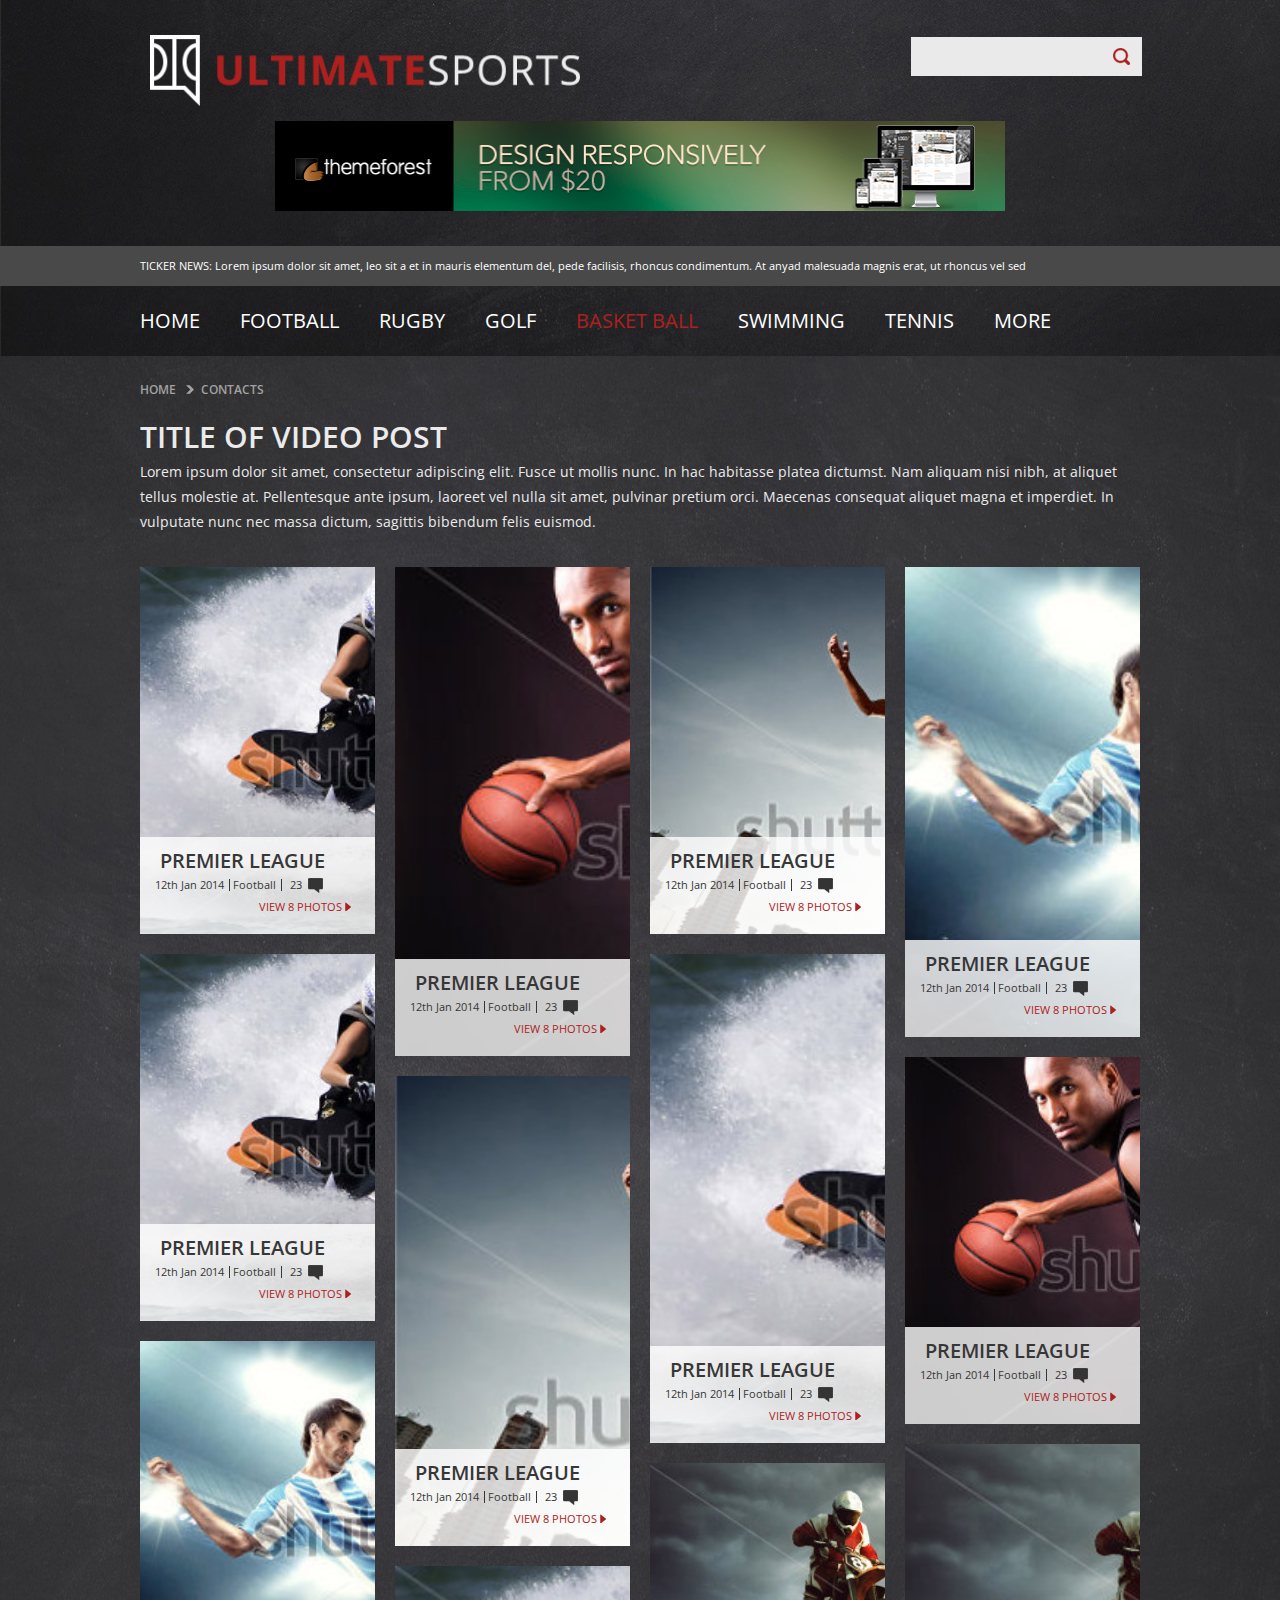
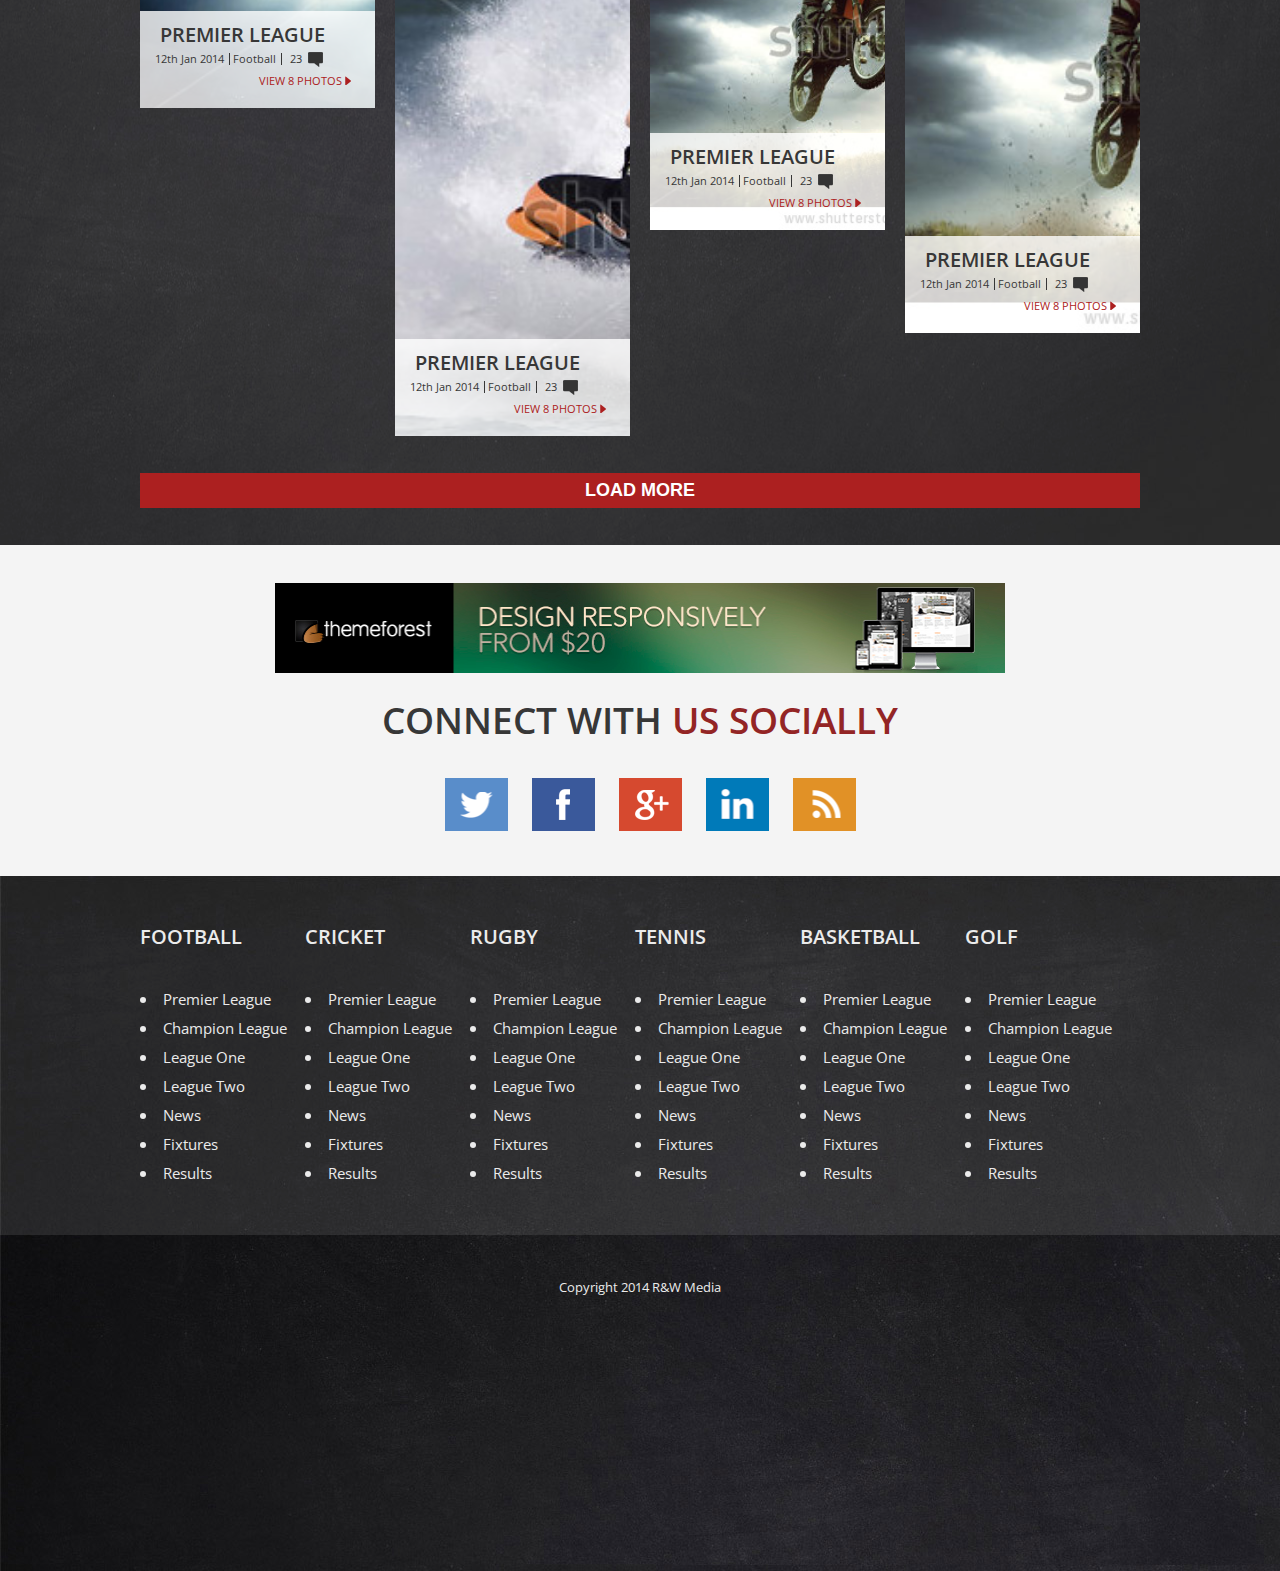
<file: galery.html>
<!DOCTYPE html>
<html  xmlns="http://www.w3.org/1999/xhtml" xml:lang="en" lang="en">
<head>
    <meta charset="utf-8" />
    <meta name="viewport" content="width=device-width,   user-scalable=false" />

    <link href='http://fonts.googleapis.com/css?family=Open+Sans:300italic,400italic,600italic,700italic,800italic,400,300,600,700,800' rel='stylesheet' type='text/css'>
    <link rel="stylesheet" href="css/style.css">
    <!--[if IE 8]><link rel="stylesheet" href="css/ie8.css" type="text/css" media="screen" /><![endif]-->

    <title>Galery</title>

    <link rel="stylesheet" href="css/selectbox.css"/>
    <link rel="stylesheet" href="css/jquery-ui-1.10.3.custom.css">
    <link rel="stylesheet" href="css/flexslider.css">

    <script src="js/jquery-1.7.2.js"></script>
    <script type="text/javascript" src="js/jquery.selectbox.js"></script>
    <script type="text/javascript" src="js/main.js"></script>
    <script type="text/javascript" src="js/html5.js"></script>
    <script type="text/javascript" src="js/placeholder.js"></script>
    <script type="text/javascript" src="js/jquery.uniform.js"></script>
    <script type="text/javascript" src="js/jquery.wookmark.js"></script>
    <script src="js/jquery-ui-1.10.3.custom.js"></script>
    <script type="text/javascript" src="js/jquery.wookmark.js"></script>

</head>
<body>
    <div class="wrapper">
    <header>
    <div class="header_body ">
        <div class="add_mobile_menu"><span class="open"></span></div>
        <a href="#" class="fl logo"><img src="images/logo.png" alt="logo"/></a>
        <div class="input_block fr">
            <input type="text" class="placeholder"/>
            <span class="icon_search"></span>
        </div>
        <div class="clear"></div>
        <a href="#" class="header_banner"><img src="images/ad-large.png" alt="pic"/></a>
    </div>

    <div class="title">
        <div class="title_body">
            <p><span>TICKER NEWS:</span> Lorem ipsum dolor sit amet, leo sit a et in mauris elementum del, pede facilisis, rhoncus condimentum. At anyad malesuada magnis erat, ut rhoncus vel sed </p>
        </div>
    </div>

    <nav>
    <div class="nav_body">
    <ul>
    <li>
        <a href="#">home</a>
        <div class="podmenu">
            <div class="podmenu-inner">
                <div class="content">
                    <div class="collumn small_collumn">
                        <h2 class="title_big">Quick links</h2>
                        <ul>
                            <li><a href="#">Basketball home</a></li>
                            <li><a href="#">news</a></li>
                            <li><a href="#">fictures & results</a></li>
                            <li><a href="#">tables</a></li>
                            <li><a href="#">score centre</a></li>
                            <li><a href="#">football on sky</a></li>
                            <li><a href="#">video</a></li>
                            <li><a href="#">fantasy basketball</a></li>
                            <li><a href="#">transfer centre</a></li>
                        </ul>
                    </div>

                    <div class="collumn big_collumn">
                        <h2 class="title_big">leagues & competitions</h2>
                        <ul class="fl">
                            <li><a href="#">premier league</a></li>
                            <li><a href="#">champions league</a></li>
                            <li><a href="#">champioship</a></li>
                            <li><a href="#">league one</a></li>
                            <li><a href="#">league two</a></li>
                            <li><a href="#">scottish basketball</a></li>
                            <li><a href="#">domestic cups</a></li>
                            <li><a href="#">europa league</a></li>
                            <li><a href="#"> la liga</a></li>
                        </ul>
                        <ul class="fr">
                            <li><a href="#">serie a </a></li>
                            <li><a href="#"> bundesliga</a></li>
                            <li><a href="#">ligue 1</a></li>
                            <li><a href="#">eredivisie</a></li>
                            <li><a href="#">world cup</a></li>
                            <li><a href="#">internationals</a></li>
                            <li><a href="#">captial one cup</a></li>
                            <li><a href="#"> under 21s</a></li>
                            <li><a href="#">euro 2013</a></li>
                        </ul>
                    </div>

                    <div class="collumn small_collumn">
                        <h2 class="title_big">teams</h2>
                        <div class="all_select_block">
                            <div class="select_block">
                                <select>
                                    <option>find your team</option>
                                    <option>10</option>
                                    <option>2</option>
                                </select>
                            </div>
                        </div>
                        <button>create a team</button>
                    </div>

                    <div class="collumn small_collumn">
                        <h2 class="title_big">on sky sports</h2>
                        <ul>
                            <li><a href="#">live on sky sports</a></li>
                            <li><a href="#">sky sports xtra</a></li>
                            <li><a href="#">soccer am</a></li>
                            <li><a href="#">soccer saturday</a></li>
                            <li><a href="#">fantasy basketball club</a></li>
                            <li><a href="#">goals on sunday</a></li>
                            <li><a href="#">revista</a></li>
                            <li><a href="#">sunday supplement</a></li>

                        </ul>
                    </div>
                </div>
            </div>
        </div>
    </li>
    <li>
        <a href="#">football </a>
        <div class="podmenu">
            <div class="podmenu-inner">
                <div class="content">
                    <div class="collumn small_collumn">
                        <h2 class="title_big">Quick links</h2>
                        <ul>
                            <li><a href="#">Basketball home</a></li>
                            <li><a href="#">news</a></li>
                            <li><a href="#">fictures & results</a></li>
                            <li><a href="#">tables</a></li>
                            <li><a href="#">score centre</a></li>
                            <li><a href="#">football on sky</a></li>
                            <li><a href="#">video</a></li>
                            <li><a href="#">fantasy basketball</a></li>
                            <li><a href="#">transfer centre</a></li>
                        </ul>
                    </div>

                    <div class="collumn big_collumn">
                        <h2 class="title_big">leagues & competitions</h2>
                        <ul class="fl">
                            <li><a href="#">premier league</a></li>
                            <li><a href="#">champions league</a></li>
                            <li><a href="#">champioship</a></li>
                            <li><a href="#">league one</a></li>
                            <li><a href="#">league two</a></li>
                            <li><a href="#">scottish basketball</a></li>
                            <li><a href="#">domestic cups</a></li>
                            <li><a href="#">europa league</a></li>
                            <li><a href="#"> la liga</a></li>
                        </ul>
                        <ul class="fr">
                            <li><a href="#">serie a </a></li>
                            <li><a href="#"> bundesliga</a></li>
                            <li><a href="#">ligue 1</a></li>
                            <li><a href="#">eredivisie</a></li>
                            <li><a href="#">world cup</a></li>
                            <li><a href="#">internationals</a></li>
                            <li><a href="#">captial one cup</a></li>
                            <li><a href="#"> under 21s</a></li>
                            <li><a href="#">euro 2013</a></li>
                        </ul>
                    </div>

                    <div class="collumn small_collumn">
                        <h2 class="title_big">teams</h2>
                        <div class="all_select_block">
                            <div class="select_block">
                                <select>
                                    <option>find your team</option>
                                    <option>10</option>
                                    <option>2</option>
                                </select>
                            </div>
                        </div>
                        <button>create a team</button>
                    </div>

                    <div class="collumn small_collumn">
                        <h2 class="title_big">on sky sports</h2>
                        <ul>
                            <li><a href="#">live on sky sports</a></li>
                            <li><a href="#">sky sports xtra</a></li>
                            <li><a href="#">soccer am</a></li>
                            <li><a href="#">soccer saturday</a></li>
                            <li><a href="#">fantasy basketball club</a></li>
                            <li><a href="#">goals on sunday</a></li>
                            <li><a href="#">revista</a></li>
                            <li><a href="#">sunday supplement</a></li>

                        </ul>
                    </div>
                </div>
            </div>
        </div>
    </li>
    <li><a href="#">rugby</a>
        <div class="podmenu">
            <div class="podmenu-inner">
                <div class="content">
                    <div class="collumn small_collumn">
                        <h2 class="title_big">Quick links</h2>
                        <ul>
                            <li><a href="#">Basketball home</a></li>
                            <li><a href="#">news</a></li>
                            <li><a href="#">fictures & results</a></li>
                            <li><a href="#">tables</a></li>
                            <li><a href="#">score centre</a></li>
                            <li><a href="#">football on sky</a></li>
                            <li><a href="#">video</a></li>
                            <li><a href="#">fantasy basketball</a></li>
                            <li><a href="#">transfer centre</a></li>
                        </ul>
                    </div>

                    <div class="collumn big_collumn">
                        <h2 class="title_big">leagues & competitions</h2>
                        <ul class="fl">
                            <li><a href="#">premier league</a></li>
                            <li><a href="#">champions league</a></li>
                            <li><a href="#">champioship</a></li>
                            <li><a href="#">league one</a></li>
                            <li><a href="#">league two</a></li>
                            <li><a href="#">scottish basketball</a></li>
                            <li><a href="#">domestic cups</a></li>
                            <li><a href="#">europa league</a></li>
                            <li><a href="#"> la liga</a></li>
                        </ul>
                        <ul class="fr">
                            <li><a href="#">serie a </a></li>
                            <li><a href="#"> bundesliga</a></li>
                            <li><a href="#">ligue 1</a></li>
                            <li><a href="#">eredivisie</a></li>
                            <li><a href="#">world cup</a></li>
                            <li><a href="#">internationals</a></li>
                            <li><a href="#">captial one cup</a></li>
                            <li><a href="#"> under 21s</a></li>
                            <li><a href="#">euro 2013</a></li>
                        </ul>
                    </div>

                    <div class="collumn small_collumn">
                        <h2 class="title_big">teams</h2>
                        <div class="all_select_block">
                            <div class="select_block">
                                <select>
                                    <option>find your team</option>
                                    <option>10</option>
                                    <option>2</option>
                                </select>
                            </div>
                        </div>
                        <button>create a team</button>
                    </div>

                    <div class="collumn small_collumn">
                        <h2 class="title_big">on sky sports</h2>
                        <ul>
                            <li><a href="#">live on sky sports</a></li>
                            <li><a href="#">sky sports xtra</a></li>
                            <li><a href="#">soccer am</a></li>
                            <li><a href="#">soccer saturday</a></li>
                            <li><a href="#">fantasy basketball club</a></li>
                            <li><a href="#">goals on sunday</a></li>
                            <li><a href="#">revista</a></li>
                            <li><a href="#">sunday supplement</a></li>

                        </ul>
                    </div>
                </div>
            </div>
        </div>
    </li>
    <li><a href="#">golf </a>
        <div class="podmenu">
            <div class="podmenu-inner">
                <div class="content">
                    <div class="collumn small_collumn">
                        <h2 class="title_big">Quick links</h2>
                        <ul>
                            <li><a href="#">Basketball home</a></li>
                            <li><a href="#">news</a></li>
                            <li><a href="#">fictures & results</a></li>
                            <li><a href="#">tables</a></li>
                            <li><a href="#">score centre</a></li>
                            <li><a href="#">football on sky</a></li>
                            <li><a href="#">video</a></li>
                            <li><a href="#">fantasy basketball</a></li>
                            <li><a href="#">transfer centre</a></li>
                        </ul>
                    </div>

                    <div class="collumn big_collumn">
                        <h2 class="title_big">leagues & competitions</h2>
                        <ul class="fl">
                            <li><a href="#">premier league</a></li>
                            <li><a href="#">champions league</a></li>
                            <li><a href="#">champioship</a></li>
                            <li><a href="#">league one</a></li>
                            <li><a href="#">league two</a></li>
                            <li><a href="#">scottish basketball</a></li>
                            <li><a href="#">domestic cups</a></li>
                            <li><a href="#">europa league</a></li>
                            <li><a href="#"> la liga</a></li>
                        </ul>
                        <ul class="fr">
                            <li><a href="#">serie a </a></li>
                            <li><a href="#"> bundesliga</a></li>
                            <li><a href="#">ligue 1</a></li>
                            <li><a href="#">eredivisie</a></li>
                            <li><a href="#">world cup</a></li>
                            <li><a href="#">internationals</a></li>
                            <li><a href="#">captial one cup</a></li>
                            <li><a href="#"> under 21s</a></li>
                            <li><a href="#">euro 2013</a></li>
                        </ul>
                    </div>

                    <div class="collumn small_collumn">
                        <h2 class="title_big">teams</h2>
                        <div class="all_select_block">
                            <div class="select_block">
                                <select>
                                    <option>find your team</option>
                                    <option>10</option>
                                    <option>2</option>
                                </select>
                            </div>
                        </div>
                        <button>create a team</button>
                    </div>

                    <div class="collumn small_collumn">
                        <h2 class="title_big">on sky sports</h2>
                        <ul>
                            <li><a href="#">live on sky sports</a></li>
                            <li><a href="#">sky sports xtra</a></li>
                            <li><a href="#">soccer am</a></li>
                            <li><a href="#">soccer saturday</a></li>
                            <li><a href="#">fantasy basketball club</a></li>
                            <li><a href="#">goals on sunday</a></li>
                            <li><a href="#">revista</a></li>
                            <li><a href="#">sunday supplement</a></li>

                        </ul>
                    </div>
                </div>
            </div>
        </div>
    </li>
    <li class="active"><a href="#">basket ball</a></li>
    <li><a href="#">swimming</a></li>
    <li><a href="#">tennis</a></li>
    <li><a href="#">MORE</a></li>
    </ul>
    </div>
    </nav>

    <div  class="nav_mobile">
        <div class="content_input">
            <div class="input_block ">
                <input type="text" class="placeholder"/>
                <span class="icon_search"></span>
            </div>
        </div>


        <ul>
            <li><a href="#">home</a></li>
            <li>

                <a href="#">football<span class="arrow_nav_mobile"></span> </a>
                <ul class="small_menu">
                    <li><a href="#">Premier League</a></li>
                    <li><a href="#">  Champions League</a></li>
                    <li><a href="#">  League One</a></li>

                </ul>
            </li>
            <li><a href="#">rugby</a></li>
            <li><a href="#">golf </a></li>
            <li class="active"><a href="#">basket ball</a></li>
            <li><a href="#">swimming</a></li>
            <li><a href="#">tennis</a></li>
            <li><a href="#">MORE</a></li>
        </ul>

    </div>

    </header>

        <div class="gray_block galery_block">
            <div class="content_video ">
                <div class="content">
                    <div class="content_padding">
                        <div class="page_memu page_memu_galery">
                        <a href="#">home</a>
                        <span></span>
                        <a href="#">contacts</a>
                    </div>
                    <h1 class="title_small"><span>Title of video post</span></h1>
                    <p>Lorem ipsum dolor sit amet, consectetur adipiscing elit. Fusce ut mollis nunc. In hac habitasse platea dictumst. Nam aliquam nisi nibh, at aliquet tellus molestie at. Pellentesque ante ipsum, laoreet vel nulla sit amet, pulvinar pretium orci. Maecenas consequat aliquet magna et imperdiet. In vulputate nunc nec massa dictum, sagittis bibendum felis euismod.</p>

                    </div>
                    <div id="main" role="main">
                        <ul id="tiles">
                            <li><img src="images/img1.jpg" width="235" height="367" alt="pic">
                                <div class="comment_picture">
                                    <div class="title">Premier league</div>
                                    <div class="date_block">
                                        <span class="date">12th Jan 2014 </span>
                                        <span class="date"><a href="#">Football</a> </span>
                                        <span class="comment_count" ><a href="#">23 <span class="icon_comment"></span></a> </span>
                                    </div>
                                    <p>Lorem ipsum dolor sit amet, leo sit a et in mauris elementum del, pede facilisis, rhoncus conditum. At anyad malesuada magnis erat, ut rhoncus vel sed non, masdelanesa tincidunt faucibu  conditum lacinia, amet vivamus nunc ut dui...</p>
                                    <a href="#" class="fr link_abs">VIEW 8 PHOTOS <span class="arrow_link"></span></a>
                                </div>
                            </li>
                            <li><img src="images/img2.jpg" width="235" height="489" alt="pic">
                                <div class="comment_picture">
                                    <div class="title">Premier league</div>
                                    <div class="date_block">
                                        <span class="date">12th Jan 2014 </span>
                                        <span class="date"><a href="#">Football</a> </span>
                                        <span class="comment_count" ><a href="#">23 <span class="icon_comment"></span></a> </span>
                                    </div>
                                    <p>Lorem ipsum dolor sit amet, leo sit a et in mauris elementum del, pede facilisis, rhoncus conditum. At anyad malesuada magnis erat, ut rhoncus vel sed non, masdelanesa tincidunt faucibu  conditum lacinia, amet vivamus nunc ut dui...</p>
                                    <a href="#" class="fr link_abs">VIEW 8 PHOTOS <span class="arrow_link"></span></a>
                                </div>
                            </li>
                            <li><img src="images/img3.jpg" width="235" height="367" alt="pic">
                                <div class="comment_picture">
                                    <div class="title">Premier league</div>
                                    <div class="date_block">
                                        <span class="date">12th Jan 2014 </span>
                                        <span class="date"><a href="#">Football</a> </span>
                                        <span class="comment_count" ><a href="#">23 <span class="icon_comment"></span></a> </span>
                                    </div>
                                    <p>Lorem ipsum dolor sit amet, leo sit a et in mauris elementum del, pede facilisis, rhoncus conditum. At anyad malesuada magnis erat, ut rhoncus vel sed non, masdelanesa tincidunt faucibu  conditum lacinia, amet vivamus nunc ut dui...</p>
                                    <a href="#" class="fr link_abs">VIEW 8 PHOTOS <span class="arrow_link"></span></a>
                                </div>
                            </li>
                            <li><img src="images/img4.jpg" width="235" height="470" alt="pic">
                                <div class="comment_picture">
                                    <div class="title">Premier league</div>
                                    <div class="date_block">
                                        <span class="date">12th Jan 2014 </span>
                                        <span class="date"><a href="#">Football</a> </span>
                                        <span class="comment_count" ><a href="#">23 <span class="icon_comment"></span></a> </span>
                                    </div>
                                    <p>Lorem ipsum dolor sit amet, leo sit a et in mauris elementum del, pede facilisis, rhoncus conditum. At anyad malesuada magnis erat, ut rhoncus vel sed non, masdelanesa tincidunt faucibu  conditum lacinia, amet vivamus nunc ut dui...</p>
                                    <a href="#" class="fr link_abs">VIEW 8 PHOTOS <span class="arrow_link"></span></a>
                                </div>
                            </li>
                            <li><img src="images/img1.jpg" width="235" height="367" alt="pic">
                                <div class="comment_picture">
                                    <div class="title">Premier league</div>
                                    <div class="date_block">
                                        <span class="date">12th Jan 2014 </span>
                                        <span class="date"><a href="#">Football</a> </span>
                                        <span class="comment_count" ><a href="#">23 <span class="icon_comment"></span></a> </span>
                                    </div>
                                    <p>Lorem ipsum dolor sit amet, leo sit a et in mauris elementum del, pede facilisis, rhoncus conditum. At anyad malesuada magnis erat, ut rhoncus vel sed non, masdelanesa tincidunt faucibu  conditum lacinia, amet vivamus nunc ut dui...</p>
                                    <a href="#" class="fr link_abs">VIEW 8 PHOTOS <span class="arrow_link"></span></a>
                                </div>
                            </li>
                            <li><img src="images/img5.jpg" width="235" height="489" alt="pic">
                                <div class="comment_picture">
                                    <div class="title">Premier league</div>
                                    <div class="date_block">
                                        <span class="date">12th Jan 2014 </span>
                                        <span class="date"><a href="#">Football</a> </span>
                                        <span class="comment_count" ><a href="#">23 <span class="icon_comment"></span></a> </span>
                                    </div>
                                    <p>Lorem ipsum dolor sit amet, leo sit a et in mauris elementum del, pede facilisis, rhoncus conditum. At anyad malesuada magnis erat, ut rhoncus vel sed non, masdelanesa tincidunt faucibu  conditum lacinia, amet vivamus nunc ut dui...</p>
                                    <a href="#" class="fr link_abs">VIEW 8 PHOTOS <span class="arrow_link"></span></a>
                                </div>
                            </li>
                            <li><img src="images/img6.jpg" width="235" height="367" alt="pic">
                                <div class="comment_picture">
                                    <div class="title">Premier league</div>
                                    <div class="date_block">
                                        <span class="date">12th Jan 2014 </span>
                                        <span class="date"><a href="#">Football</a> </span>
                                        <span class="comment_count" ><a href="#">23 <span class="icon_comment"></span></a> </span>
                                    </div>
                                    <p>Lorem ipsum dolor sit amet, leo sit a et in mauris elementum del, pede facilisis, rhoncus conditum. At anyad malesuada magnis erat, ut rhoncus vel sed non, masdelanesa tincidunt faucibu  conditum lacinia, amet vivamus nunc ut dui...</p>
                                    <a href="#" class="fr link_abs">VIEW 8 PHOTOS <span class="arrow_link"></span></a>
                                </div>
                            </li>
                            <li><img src="images/img7.jpg" width="235" height="470" alt="pic">
                                <div class="comment_picture">
                                    <div class="title">Premier league</div>
                                    <div class="date_block">
                                        <span class="date">12th Jan 2014 </span>
                                        <span class="date"><a href="#">Football</a> </span>
                                        <span class="comment_count" ><a href="#">23 <span class="icon_comment"></span></a> </span>
                                    </div>
                                    <p>Lorem ipsum dolor sit amet, leo sit a et in mauris elementum del, pede facilisis, rhoncus conditum. At anyad malesuada magnis erat, ut rhoncus vel sed non, masdelanesa tincidunt faucibu  conditum lacinia, amet vivamus nunc ut dui...</p>
                                    <a href="#" class="fr link_abs">VIEW 8 PHOTOS <span class="arrow_link"></span></a>
                                </div>
                            </li>
                            <li><img src="images/img8.jpg" width="235" height="367" alt="pic">
                                <div class="comment_picture">
                                    <div class="title">Premier league</div>
                                    <div class="date_block">
                                        <span class="date">12th Jan 2014 </span>
                                        <span class="date"><a href="#">Football</a> </span>
                                        <span class="comment_count" ><a href="#">23 <span class="icon_comment"></span></a> </span>
                                    </div>
                                    <p>Lorem ipsum dolor sit amet, leo sit a et in mauris elementum del, pede facilisis, rhoncus conditum. At anyad malesuada magnis erat, ut rhoncus vel sed non, masdelanesa tincidunt faucibu  conditum lacinia, amet vivamus nunc ut dui...</p>
                                    <a href="#" class="fr link_abs">VIEW 8 PHOTOS <span class="arrow_link"></span></a>
                                </div>
                            </li>
                            <li><img src="images/img10.jpg" width="235" height="489" alt="pic">
                                <div class="comment_picture">
                                    <div class="title">Premier league</div>
                                    <div class="date_block">
                                        <span class="date">12th Jan 2014 </span>
                                        <span class="date"><a href="#">Football</a> </span>
                                        <span class="comment_count" ><a href="#">23 <span class="icon_comment"></span></a> </span>
                                    </div>
                                    <p>Lorem ipsum dolor sit amet, leo sit a et in mauris elementum del, pede facilisis, rhoncus conditum. At anyad malesuada magnis erat, ut rhoncus vel sed non, masdelanesa tincidunt faucibu  conditum lacinia, amet vivamus nunc ut dui...</p>
                                    <a href="#" class="fr link_abs">VIEW 8 PHOTOS <span class="arrow_link"></span></a>
                                </div>
                            </li>
                            <li><img src="images/img10.jpg" width="235" height="367" alt="pic">
                                <div class="comment_picture">
                                    <div class="title">Premier league</div>
                                    <div class="date_block">
                                        <span class="date">12th Jan 2014 </span>
                                        <span class="date"><a href="#">Football</a> </span>
                                        <span class="comment_count" ><a href="#">23 <span class="icon_comment"></span></a> </span>
                                    </div>
                                    <p>Lorem ipsum dolor sit amet, leo sit a et in mauris elementum del, pede facilisis, rhoncus conditum. At anyad malesuada magnis erat, ut rhoncus vel sed non, masdelanesa tincidunt faucibu  conditum lacinia, amet vivamus nunc ut dui...</p>
                                    <a href="#" class="fr link_abs">VIEW 8 PHOTOS <span class="arrow_link"></span></a>
                                </div>
                            </li>
                            <li><img src="images/img1.jpg" width="235" height="470" alt="pic">
                                <div class="comment_picture">
                                    <div class="title">Premier league</div>
                                    <div class="date_block">
                                        <span class="date">12th Jan 2014 </span>
                                        <span class="date"><a href="#">Football</a> </span>
                                        <span class="comment_count" ><a href="#">23 <span class="icon_comment"></span></a> </span>
                                    </div>
                                    <p>Lorem ipsum dolor sit amet, leo sit a et in mauris elementum del, pede facilisis, rhoncus conditum. At anyad malesuada magnis erat, ut rhoncus vel sed non, masdelanesa tincidunt faucibu  conditum lacinia, amet vivamus nunc ut dui...</p>
                                    <a href="#" class="fr link_abs">VIEW 8 PHOTOS <span class="arrow_link"></span></a>
                                </div>
                            </li>
                        </ul>

                    </div>

                    <button class="red_btn gallery_btn">load more</button>
                </div>
            </div>
        </div>




        <div class="content social_content">
            <a href="#" class="content_banner"><img src="images/ad-large.png" alt="pic"/></a>
            <h3 class="title_medium small_title"><span>Connect with</span> us socially</h3>
            <div class="social_block">
                <a href="#" ><span class="twitter first"></span></a>
                <a href="#" ><span class="facebook"></span></a>
                <a href="#" ><span class="google"></span></a>
                <a href="#" ><span class="linkedin"></span></a>
                <a href="#" ><span class="rss"></span></a>
            </div>

        </div>

        <div class="footer_back"></div>
    </div>
    <footer>
        <div class="footer_nav">
            <ul>
                <li><a href="#">home</a></li>
                <li><a href="#">football</a></li>
                <li><a href="#">rugby </a></li>
                <li><a href="#">golf</a></li>
                <li><a href="#">basket ball</a></li>
                <li><a href="#">swimming</a></li>
                <li><a href="#"> tennis </a></li>
                <li><a href="#">Contact Us</a></li>
                <li><a href="#">Privacy Policy</a></li>
            </ul>
        </div>
        <div class="first_footer">
            <div class="footer_content">
                <div class="footer_text_block">
                    <div class="content_block">
                        <a href="#" class="name">FOOTBALL</a>
                        <ul>
                            <li><a href="#">Premier League</a></li>
                            <li><a href="#">Champion League</a></li>
                            <li><a href="#">League One</a></li>
                            <li><a href="#">League Two</a></li>
                            <li><a href="#">News</a></li>
                            <li><a href="#">Fixtures</a></li>
                            <li><a href="#">Results</a></li>
                        </ul>
                    </div>
                </div>
                <div class="footer_text_block">
                    <div class="content_block">
                        <a href="#" class="name">CRICKET</a>
                        <ul>
                            <li><a href="#">Premier League</a></li>
                            <li><a href="#">Champion League</a></li>
                            <li><a href="#">League One</a></li>
                            <li><a href="#">League Two</a></li>
                            <li><a href="#">News</a></li>
                            <li><a href="#">Fixtures</a></li>
                            <li><a href="#">Results</a></li>
                        </ul>
                    </div>
                </div>
                <div class="footer_text_block">
                    <div class="content_block">
                        <a href="#" class="name">RUGBY</a>
                        <ul>
                            <li><a href="#">Premier League</a></li>
                            <li><a href="#">Champion League</a></li>
                            <li><a href="#">League One</a></li>
                            <li><a href="#">League Two</a></li>
                            <li><a href="#">News</a></li>
                            <li><a href="#">Fixtures</a></li>
                            <li><a href="#">Results</a></li>
                        </ul>
                    </div>
                </div>
                <div class="footer_text_block">
                    <div class="content_block">
                        <a href="#" class="name">TENNIS</a>
                        <ul>
                            <li><a href="#">Premier League</a></li>
                            <li><a href="#">Champion League</a></li>
                            <li><a href="#">League One</a></li>
                            <li><a href="#">League Two</a></li>
                            <li><a href="#">News</a></li>
                            <li><a href="#">Fixtures</a></li>
                            <li><a href="#">Results</a></li>
                        </ul>
                    </div>
                </div>
                <div class="footer_text_block">
                    <div class="content_block">
                        <a href="#" class="name">BASKETBALL</a>
                        <ul>
                            <li><a href="#">Premier League</a></li>
                            <li><a href="#">Champion League</a></li>
                            <li><a href="#">League One</a></li>
                            <li><a href="#">League Two</a></li>
                            <li><a href="#">News</a></li>
                            <li><a href="#">Fixtures</a></li>
                            <li><a href="#">Results</a></li>
                        </ul>
                    </div>
                </div>
                <div class="footer_text_block">
                    <div class="content_block">
                        <a href="#" class="name">GOLF</a>
                        <ul>
                            <li><a href="#">Premier League</a></li>
                            <li><a href="#">Champion League</a></li>
                            <li><a href="#">League One</a></li>
                            <li><a href="#">League Two</a></li>
                            <li><a href="#">News</a></li>
                            <li><a href="#">Fixtures</a></li>
                            <li><a href="#">Results</a></li>
                        </ul>
                    </div>
                </div>
                <div class="clear"></div>
            </div>
        </div>
        <div class="second_footer">
            <p>Copyright 2014 R&amp;W Media</p>
        </div>
    </footer>

</body>
</html>
</file>
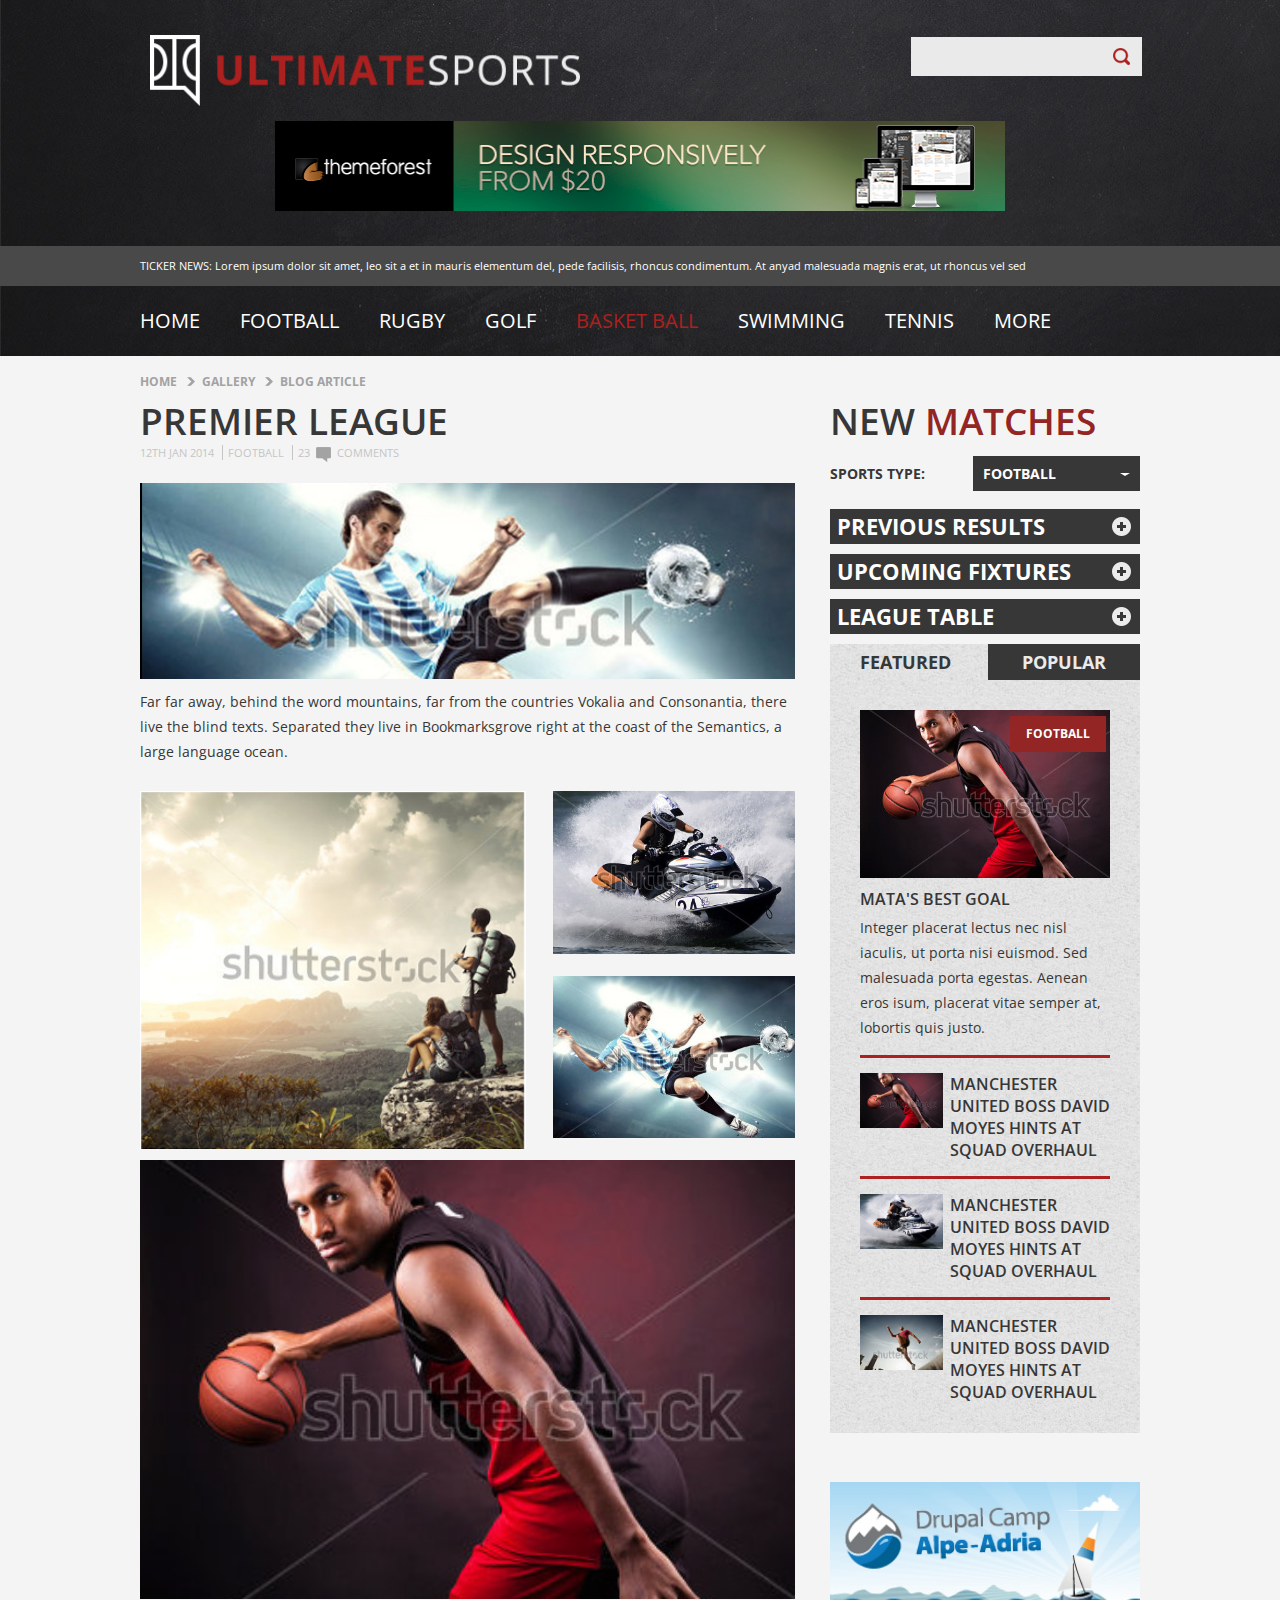
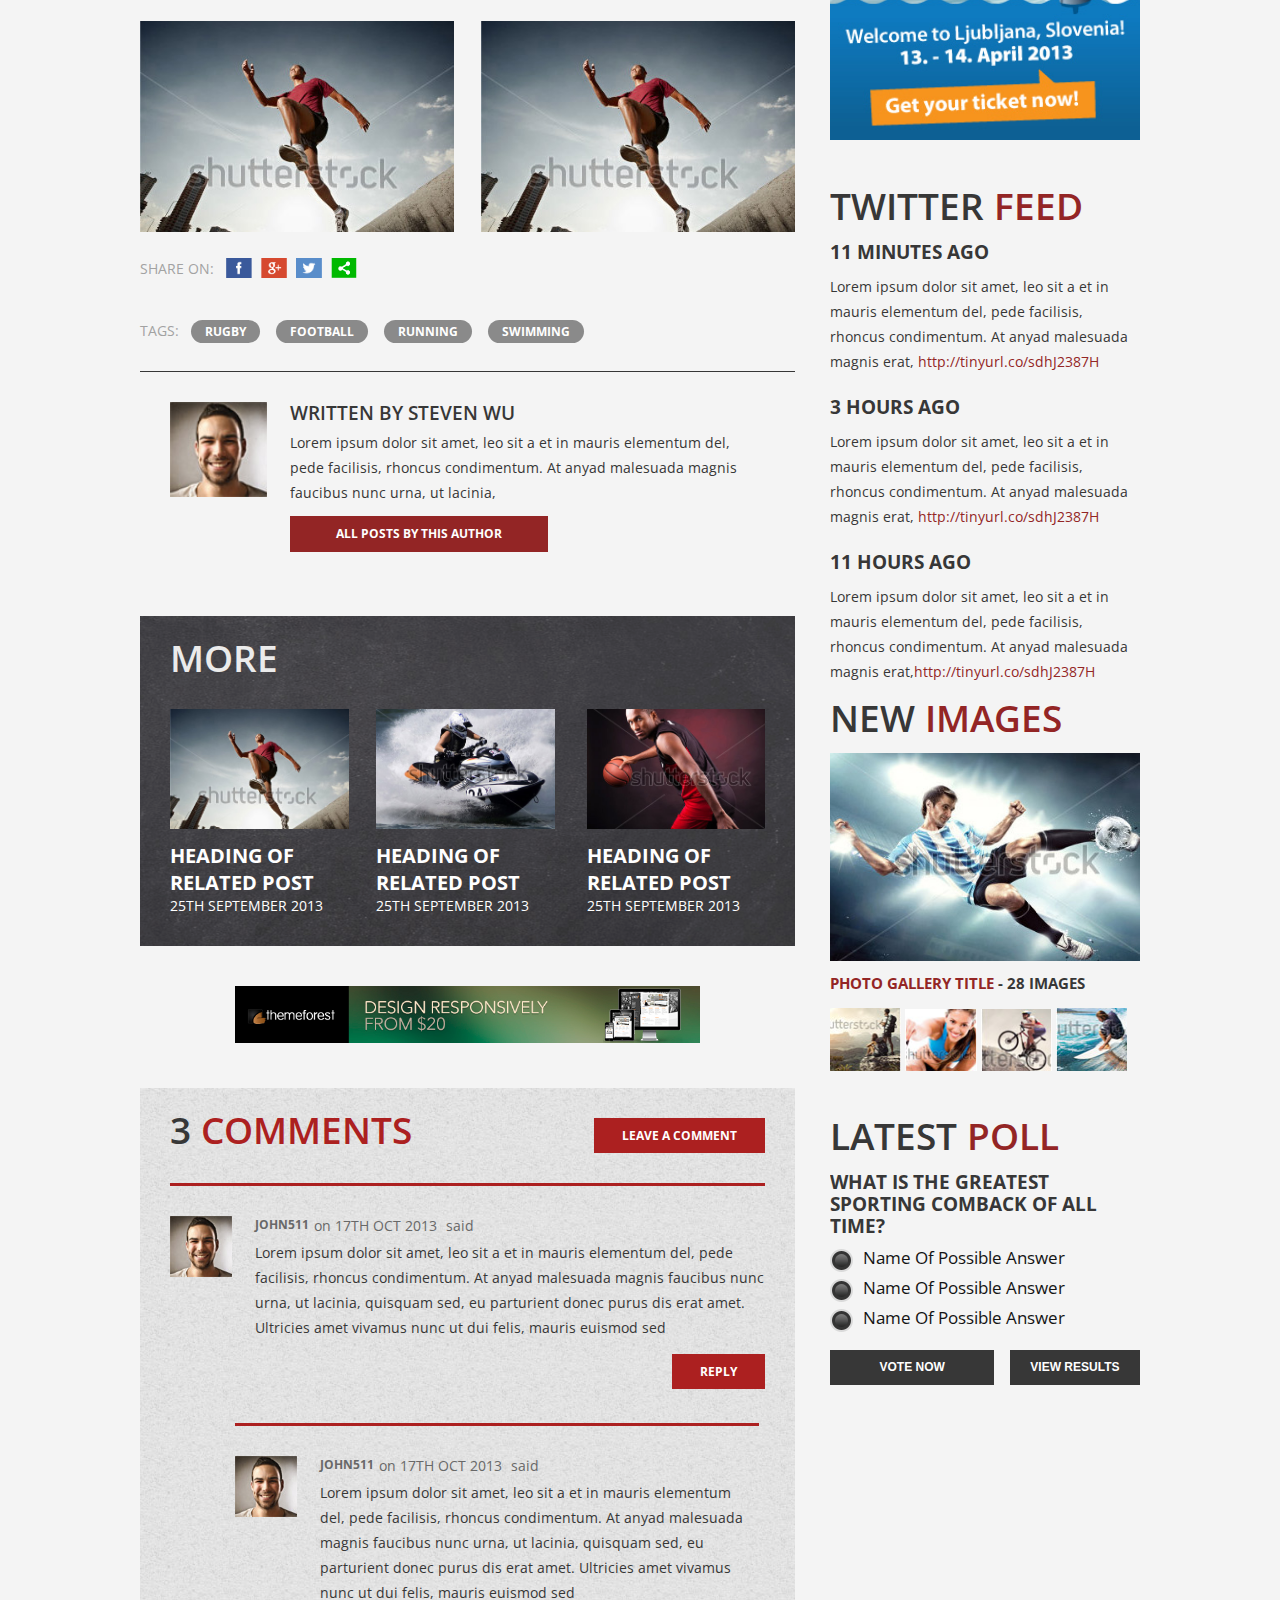
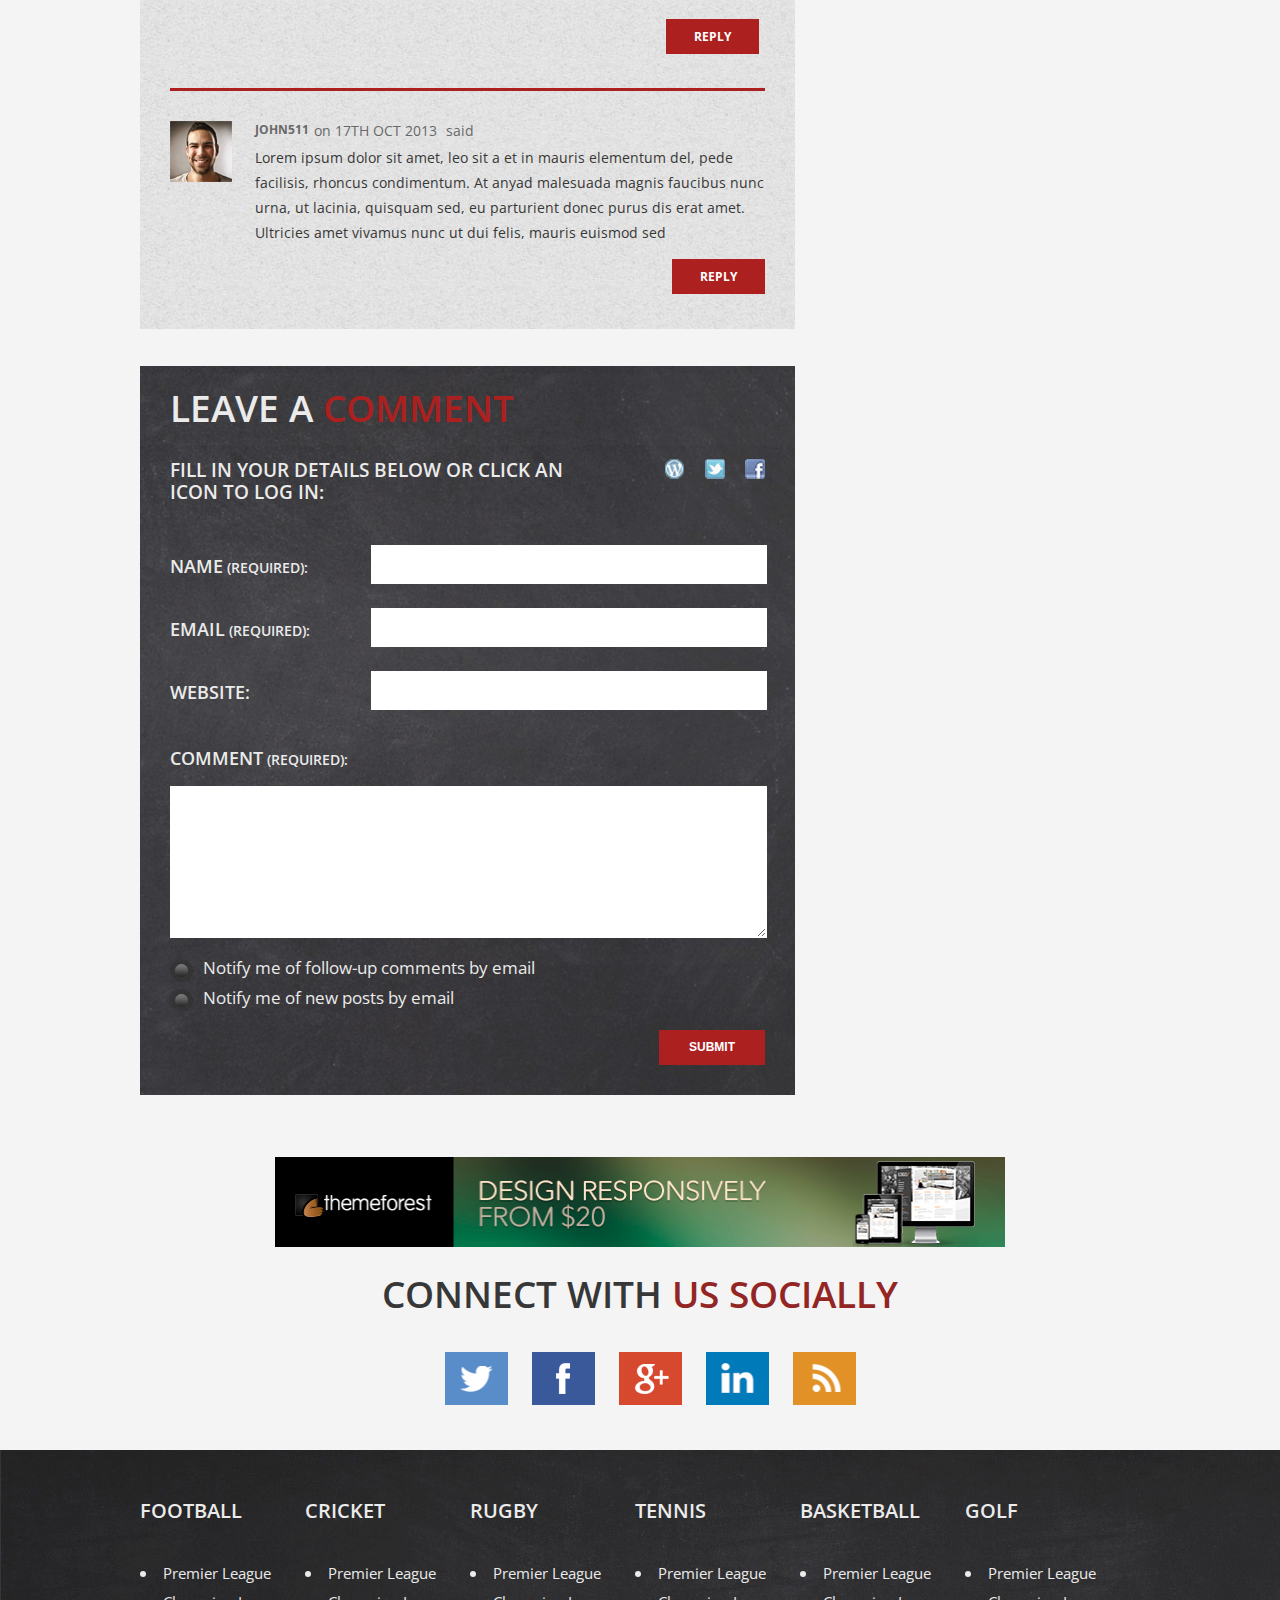
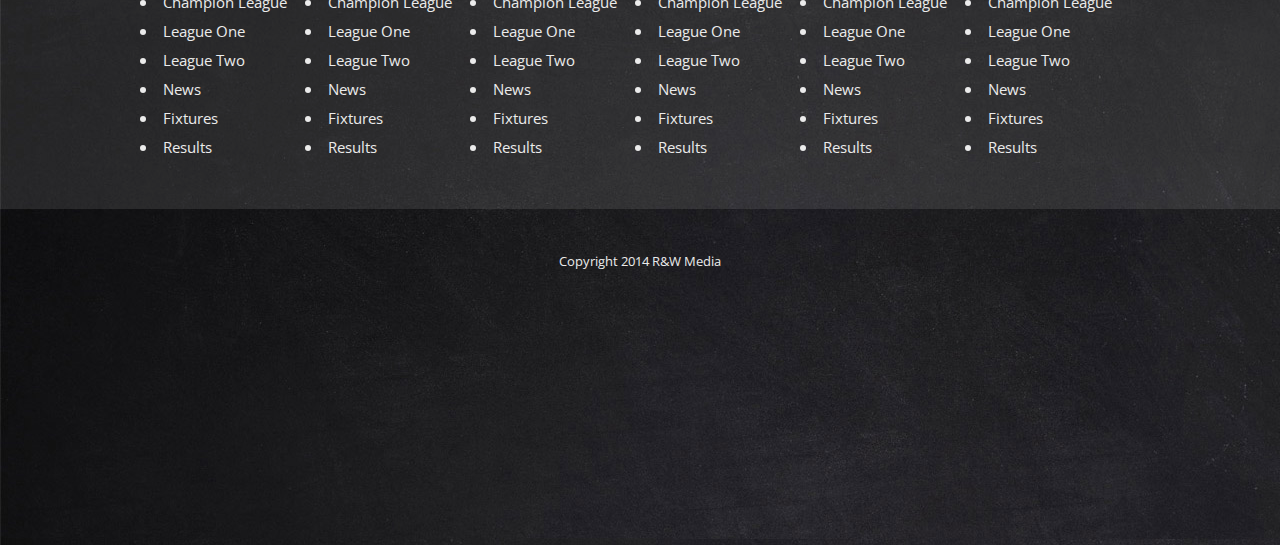
<file: gallery_post.html>
<!DOCTYPE html>
<html xmlns="http://www.w3.org/1999/xhtml" xml:lang="en" lang="en">
<head>
    <meta charset="utf-8" />
    <meta name="viewport" content="width=device-width,   user-scalable=false" />

    <link href='http://fonts.googleapis.com/css?family=Open+Sans:300italic,400italic,600italic,700italic,800italic,400,300,600,700,800' rel='stylesheet' type='text/css'>
    <link rel="stylesheet" href="css/style.css">
    <!--[if IE 8]><link rel="stylesheet" href="css/ie8.css" type="text/css" media="screen" /><![endif]-->

    <title>Galery post</title>

    <link rel="stylesheet" href="css/selectbox.css"/>
    <link rel="stylesheet" href="css/jquery-ui-1.10.3.custom.css">
    <link rel="stylesheet" href="css/flexslider.css">

    <script src="js/jquery-1.7.2.js"></script>
    <script type="text/javascript" src="js/jquery.selectbox.js"></script>
    <script type="text/javascript" src="js/main.js"></script>
    <script type="text/javascript" src="js/html5.js"></script>
    <script type="text/javascript" src="js/placeholder.js"></script>
    <script type="text/javascript" src="js/jquery.uniform.js"></script>
    <script src="js/jquery-ui-1.10.3.custom.js"></script>

</head>
<body>
    <div class="wrapper">
    <header>
    <div class="header_body ">
        <div class="add_mobile_menu"><span class="open"></span></div>
        <a href="#" class="fl logo"><img src="images/logo.png" alt="logo"/></a>
        <div class="input_block fr">
            <input type="text" class="placeholder"/>
            <span class="icon_search"></span>
        </div>
        <div class="clear"></div>
        <a href="#" class="header_banner"><img src="images/ad-large.png" alt="pic"/></a>
    </div>

    <div class="title">
        <div class="title_body">
            <p><span>TICKER NEWS:</span> Lorem ipsum dolor sit amet, leo sit a et in mauris elementum del, pede facilisis, rhoncus condimentum. At anyad malesuada magnis erat, ut rhoncus vel sed </p>
        </div>
    </div>

    <nav>
    <div class="nav_body">
    <ul>
    <li>
        <a href="#">home</a>
        <div class="podmenu">
            <div class="podmenu-inner">
                <div class="content">
                    <div class="collumn small_collumn">
                        <h2 class="title_big">Quick links</h2>
                        <ul>
                            <li><a href="#">Basketball home</a></li>
                            <li><a href="#">news</a></li>
                            <li><a href="#">fictures & results</a></li>
                            <li><a href="#">tables</a></li>
                            <li><a href="#">score centre</a></li>
                            <li><a href="#">football on sky</a></li>
                            <li><a href="#">video</a></li>
                            <li><a href="#">fantasy basketball</a></li>
                            <li><a href="#">transfer centre</a></li>
                        </ul>
                    </div>

                    <div class="collumn big_collumn">
                        <h2 class="title_big">leagues & competitions</h2>
                        <ul class="fl">
                            <li><a href="#">premier league</a></li>
                            <li><a href="#">champions league</a></li>
                            <li><a href="#">champioship</a></li>
                            <li><a href="#">league one</a></li>
                            <li><a href="#">league two</a></li>
                            <li><a href="#">scottish basketball</a></li>
                            <li><a href="#">domestic cups</a></li>
                            <li><a href="#">europa league</a></li>
                            <li><a href="#"> la liga</a></li>
                        </ul>
                        <ul class="fr">
                            <li><a href="#">serie a </a></li>
                            <li><a href="#"> bundesliga</a></li>
                            <li><a href="#">ligue 1</a></li>
                            <li><a href="#">eredivisie</a></li>
                            <li><a href="#">world cup</a></li>
                            <li><a href="#">internationals</a></li>
                            <li><a href="#">captial one cup</a></li>
                            <li><a href="#"> under 21s</a></li>
                            <li><a href="#">euro 2013</a></li>
                        </ul>
                    </div>

                    <div class="collumn small_collumn">
                        <h2 class="title_big">teams</h2>
                        <div class="all_select_block">
                            <div class="select_block">
                                <select>
                                    <option>find your team</option>
                                    <option>10</option>
                                    <option>2</option>
                                </select>
                            </div>
                        </div>
                        <button>create a team</button>
                    </div>

                    <div class="collumn small_collumn">
                        <h2 class="title_big">on sky sports</h2>
                        <ul>
                            <li><a href="#">live on sky sports</a></li>
                            <li><a href="#">sky sports xtra</a></li>
                            <li><a href="#">soccer am</a></li>
                            <li><a href="#">soccer saturday</a></li>
                            <li><a href="#">fantasy basketball club</a></li>
                            <li><a href="#">goals on sunday</a></li>
                            <li><a href="#">revista</a></li>
                            <li><a href="#">sunday supplement</a></li>

                        </ul>
                    </div>
                </div>
            </div>
        </div>
    </li>
    <li>
        <a href="#">football </a>
        <div class="podmenu">
            <div class="podmenu-inner">
                <div class="content">
                    <div class="collumn small_collumn">
                        <h2 class="title_big">Quick links</h2>
                        <ul>
                            <li><a href="#">Basketball home</a></li>
                            <li><a href="#">news</a></li>
                            <li><a href="#">fictures & results</a></li>
                            <li><a href="#">tables</a></li>
                            <li><a href="#">score centre</a></li>
                            <li><a href="#">football on sky</a></li>
                            <li><a href="#">video</a></li>
                            <li><a href="#">fantasy basketball</a></li>
                            <li><a href="#">transfer centre</a></li>
                        </ul>
                    </div>

                    <div class="collumn big_collumn">
                        <h2 class="title_big">leagues & competitions</h2>
                        <ul class="fl">
                            <li><a href="#">premier league</a></li>
                            <li><a href="#">champions league</a></li>
                            <li><a href="#">champioship</a></li>
                            <li><a href="#">league one</a></li>
                            <li><a href="#">league two</a></li>
                            <li><a href="#">scottish basketball</a></li>
                            <li><a href="#">domestic cups</a></li>
                            <li><a href="#">europa league</a></li>
                            <li><a href="#"> la liga</a></li>
                        </ul>
                        <ul class="fr">
                            <li><a href="#">serie a </a></li>
                            <li><a href="#"> bundesliga</a></li>
                            <li><a href="#">ligue 1</a></li>
                            <li><a href="#">eredivisie</a></li>
                            <li><a href="#">world cup</a></li>
                            <li><a href="#">internationals</a></li>
                            <li><a href="#">captial one cup</a></li>
                            <li><a href="#"> under 21s</a></li>
                            <li><a href="#">euro 2013</a></li>
                        </ul>
                    </div>

                    <div class="collumn small_collumn">
                        <h2 class="title_big">teams</h2>
                        <div class="all_select_block">
                            <div class="select_block">
                                <select>
                                    <option>find your team</option>
                                    <option>10</option>
                                    <option>2</option>
                                </select>
                            </div>
                        </div>
                        <button>create a team</button>
                    </div>

                    <div class="collumn small_collumn">
                        <h2 class="title_big">on sky sports</h2>
                        <ul>
                            <li><a href="#">live on sky sports</a></li>
                            <li><a href="#">sky sports xtra</a></li>
                            <li><a href="#">soccer am</a></li>
                            <li><a href="#">soccer saturday</a></li>
                            <li><a href="#">fantasy basketball club</a></li>
                            <li><a href="#">goals on sunday</a></li>
                            <li><a href="#">revista</a></li>
                            <li><a href="#">sunday supplement</a></li>

                        </ul>
                    </div>
                </div>
            </div>
        </div>
    </li>
    <li><a href="#">rugby</a>
        <div class="podmenu">
            <div class="podmenu-inner">
                <div class="content">
                    <div class="collumn small_collumn">
                        <h2 class="title_big">Quick links</h2>
                        <ul>
                            <li><a href="#">Basketball home</a></li>
                            <li><a href="#">news</a></li>
                            <li><a href="#">fictures & results</a></li>
                            <li><a href="#">tables</a></li>
                            <li><a href="#">score centre</a></li>
                            <li><a href="#">football on sky</a></li>
                            <li><a href="#">video</a></li>
                            <li><a href="#">fantasy basketball</a></li>
                            <li><a href="#">transfer centre</a></li>
                        </ul>
                    </div>

                    <div class="collumn big_collumn">
                        <h2 class="title_big">leagues & competitions</h2>
                        <ul class="fl">
                            <li><a href="#">premier league</a></li>
                            <li><a href="#">champions league</a></li>
                            <li><a href="#">champioship</a></li>
                            <li><a href="#">league one</a></li>
                            <li><a href="#">league two</a></li>
                            <li><a href="#">scottish basketball</a></li>
                            <li><a href="#">domestic cups</a></li>
                            <li><a href="#">europa league</a></li>
                            <li><a href="#"> la liga</a></li>
                        </ul>
                        <ul class="fr">
                            <li><a href="#">serie a </a></li>
                            <li><a href="#"> bundesliga</a></li>
                            <li><a href="#">ligue 1</a></li>
                            <li><a href="#">eredivisie</a></li>
                            <li><a href="#">world cup</a></li>
                            <li><a href="#">internationals</a></li>
                            <li><a href="#">captial one cup</a></li>
                            <li><a href="#"> under 21s</a></li>
                            <li><a href="#">euro 2013</a></li>
                        </ul>
                    </div>

                    <div class="collumn small_collumn">
                        <h2 class="title_big">teams</h2>
                        <div class="all_select_block">
                            <div class="select_block">
                                <select>
                                    <option>find your team</option>
                                    <option>10</option>
                                    <option>2</option>
                                </select>
                            </div>
                        </div>
                        <button>create a team</button>
                    </div>

                    <div class="collumn small_collumn">
                        <h2 class="title_big">on sky sports</h2>
                        <ul>
                            <li><a href="#">live on sky sports</a></li>
                            <li><a href="#">sky sports xtra</a></li>
                            <li><a href="#">soccer am</a></li>
                            <li><a href="#">soccer saturday</a></li>
                            <li><a href="#">fantasy basketball club</a></li>
                            <li><a href="#">goals on sunday</a></li>
                            <li><a href="#">revista</a></li>
                            <li><a href="#">sunday supplement</a></li>

                        </ul>
                    </div>
                </div>
            </div>
        </div>
    </li>
    <li><a href="#">golf </a>
        <div class="podmenu">
            <div class="podmenu-inner">
                <div class="content">
                    <div class="collumn small_collumn">
                        <h2 class="title_big">Quick links</h2>
                        <ul>
                            <li><a href="#">Basketball home</a></li>
                            <li><a href="#">news</a></li>
                            <li><a href="#">fictures & results</a></li>
                            <li><a href="#">tables</a></li>
                            <li><a href="#">score centre</a></li>
                            <li><a href="#">football on sky</a></li>
                            <li><a href="#">video</a></li>
                            <li><a href="#">fantasy basketball</a></li>
                            <li><a href="#">transfer centre</a></li>
                        </ul>
                    </div>

                    <div class="collumn big_collumn">
                        <h2 class="title_big">leagues & competitions</h2>
                        <ul class="fl">
                            <li><a href="#">premier league</a></li>
                            <li><a href="#">champions league</a></li>
                            <li><a href="#">champioship</a></li>
                            <li><a href="#">league one</a></li>
                            <li><a href="#">league two</a></li>
                            <li><a href="#">scottish basketball</a></li>
                            <li><a href="#">domestic cups</a></li>
                            <li><a href="#">europa league</a></li>
                            <li><a href="#"> la liga</a></li>
                        </ul>
                        <ul class="fr">
                            <li><a href="#">serie a </a></li>
                            <li><a href="#"> bundesliga</a></li>
                            <li><a href="#">ligue 1</a></li>
                            <li><a href="#">eredivisie</a></li>
                            <li><a href="#">world cup</a></li>
                            <li><a href="#">internationals</a></li>
                            <li><a href="#">captial one cup</a></li>
                            <li><a href="#"> under 21s</a></li>
                            <li><a href="#">euro 2013</a></li>
                        </ul>
                    </div>

                    <div class="collumn small_collumn">
                        <h2 class="title_big">teams</h2>
                        <div class="all_select_block">
                            <div class="select_block">
                                <select>
                                    <option>find your team</option>
                                    <option>10</option>
                                    <option>2</option>
                                </select>
                            </div>
                        </div>
                        <button>create a team</button>
                    </div>

                    <div class="collumn small_collumn">
                        <h2 class="title_big">on sky sports</h2>
                        <ul>
                            <li><a href="#">live on sky sports</a></li>
                            <li><a href="#">sky sports xtra</a></li>
                            <li><a href="#">soccer am</a></li>
                            <li><a href="#">soccer saturday</a></li>
                            <li><a href="#">fantasy basketball club</a></li>
                            <li><a href="#">goals on sunday</a></li>
                            <li><a href="#">revista</a></li>
                            <li><a href="#">sunday supplement</a></li>

                        </ul>
                    </div>
                </div>
            </div>
        </div>
    </li>
    <li class="active"><a href="#">basket ball</a></li>
    <li><a href="#">swimming</a></li>
    <li><a href="#">tennis</a></li>
    <li><a href="#">MORE</a></li>
    </ul>
    </div>
    </nav>

    <div  class="nav_mobile">
        <div class="content_input">
            <div class="input_block ">
                <input type="text" class="placeholder"/>
                <span class="icon_search"></span>
            </div>
        </div>


        <ul>
            <li><a href="#">home</a></li>
            <li>

                <a href="#">football<span class="arrow_nav_mobile"></span> </a>
                <ul class="small_menu">
                    <li><a href="#">Premier League</a></li>
                    <li><a href="#">  Champions League</a></li>
                    <li><a href="#">  League One</a></li>

                </ul>
            </li>
            <li><a href="#">rugby</a></li>
            <li><a href="#">golf </a></li>
            <li class="active"><a href="#">basket ball</a></li>
            <li><a href="#">swimming</a></li>
            <li><a href="#">tennis</a></li>
            <li><a href="#">MORE</a></li>
        </ul>

    </div>

    </header>



        <div class="breadcrumbs">
            <div class="page_memu">
                <a href="#">home</a>
                <span></span>
                <a href="#">gallery</a>
                <span></span>
                <a href="#">blog article</a>
            </div>
        </div>


        <div class="content article_content">

            <div class="left_block">
                <div class="left_content_block article_page">
                    <div class="content_padding">
                        <h1 class="title_general">Premier League</h1>
                        <div class="date_block">
                            <span class="date">12th Jan 2014 </span>
                            <span class="date">Football </span>
                            <span class="comment_count"><a href="#comment">23 <span class="icon_comment"></span> Comments</a> </span>
                        </div>
                        <img src="images/img8_small.jpg"  class="article_img" alt="pic"/>
                        <p>Far far away, behind the word mountains, far from the countries Vokalia and Consonantia, there live the blind texts. Separated they live in Bookmarksgrove right at the coast of the Semantics, a large language ocean.</p>

                        <div class="block_img_big">
                            <div class="block_img img_big_left">
                                <img src="images/img12.jpg" class="" alt="pic"/>
                                <div><span>Far far away, behind the word mountains, far from the countries Vokalia and Consonantia, there live the blind texts.</span></div>
                            </div>
                            <div class="img_big_right">
                                <div class="block_img">
                                    <img src="images/img5.jpg" class="" alt="pic"/>
                                    <div><span>Far far away, behind the word mountains.</span></div>
                                </div>
                                <div class="block_img ">
                                    <img src="images/img4.jpg" class="" alt="pic"/>
                                    <div><span>Far far away, behind the word mountains.</span></div>
                                </div>
                            </div>
                            <div class="clear"></div>
                        </div>

                        <div class="block_img">
                            <img src="images/img6.jpg" alt="pic"/>
                            <div><span>Far far away, behind the word mountains, far from the countries Vokalia and Consonantia, there live the blind texts.</span></div>
                        </div>
                        <div class="block_img img_middle_left">
                            <img src="images/img7.jpg" class="" alt="pic"/>
                            <div><span>Far far away, behind the word mountains.</span></div>
                        </div>
                        <div class="block_img img_middle_right">
                            <img src="images/img3.jpg" class="" alt="pic"/>
                            <div><span>Far far away, behind the word mountains.</span></div>
                        </div>

                        <div class="clear"></div>


                        <div class="small_social_block">
                            <div class="text_line">SHARE on:</div>
                            <span class="facebook"></span>
                            <span class="google"></span>
                            <span class="twitter"></span>
                            <span class="share"></span>
                        </div>

                        <div class="tags">
                            <div class="text_line">TAGS:</div>
                            <span class="all_links_tag">
                                <a href="#">Rugby</a>
                                <a href="#">football</a>
                                <a href="#">Running</a>
                                <a href="#">swimming</a>
                            </span>

                        </div>
                        <div class="clear"></div>
                        <div class="line"></div>

                        <div class="comments">
                            <div class="comment_content comment_content_article">
                                <div class="user_block ">
                                    <div class="icon_user">
                                        <a href="#"><img src="images/user1.jpg" alt="user"/></a>
                                    </div>
                                </div>

                                <div class="some_comment">
                                    <h3 class="title_big">Written by Steven Wu</h3>
                                    <p>Lorem ipsum dolor sit amet, leo sit a et in mauris elementum del, pede facilisis, rhoncus condimentum. At anyad malesuada magnis faucibus nunc urna, ut lacinia, </p>
                                    <a href="#" class="more_comment">All posts by this author</a>
                                </div>

                                <div class="clear"></div>
                            </div>
                        </div>
                    </div>
                    <div class="clear"></div>
                    <div class="content_padding content_padding_article">
                        <div class="gray_block gray_block_more">
                            <div class="content_video more_block">
                                <h2 class="title_medium"><span>more</span></h2>
                                <a href="#">
                                    <img src="images/img7.jpg" alt="img1"/>
                                    <h3><span>heading of related post</span></h3>
                                    <span class="small_text">25th september 2013</span>
                                </a>
                                <a href="#">
                                    <img src="images/img5.jpg" alt="img1"/>
                                    <h3><span>heading of related post</span></h3>
                                    <span class="small_text">25th september 2013</span>
                                </a>
                                <a href="#" class="mrg_none">
                                    <img src="images/img6.jpg" alt="img1"/>
                                    <h3><span>heading of related post</span></h3>
                                    <span class="small_text">25th september 2013</span>
                                </a>
                                <div class="clear"></div>
                            </div>
                        </div>
                    </div>

                    <a href="#" class="content_banner"><img src="images/ad-large.png" alt="pic"/></a>
                    <div class="content_padding content_padding_article">
                        <div class="comments_article ">
                            <a name="comment"></a>
                            <div class="comments_article_content">
                                <h3 class="fl title_medium"><span>3</span> comments</h3>
                                <a href="#comment_form" class="more_comment fr">Leave a comment</a>
                                <div class="clear"></div>
                                <div class="red_line"></div>
                                <div class="comment_content">
                                    <div class="user_block ">
                                        <a href="#" class="icon_user">
                                            <img src="images/user1.jpg" alt="user"/>
                                        </a>
                                    </div>
                                    <div class="some_comment">
                                        <div class="name_date">
                                            <a href="#"><span>john511 </span></a>
                                            on
                                            <span class="data_comment"> 17th Oct 2013</span>
                                            said
                                        </div>
                                        <p>Lorem ipsum dolor sit amet, leo sit a et in mauris elementum del, pede facilisis, rhoncus condimentum. At anyad malesuada magnis faucibus nunc urna, ut lacinia, quisquam sed, eu parturient donec purus dis erat amet. Ultricies amet vivamus nunc ut dui felis, mauris euismod sed </p>
                                        <a href="#" class="more_comment fr">reply</a>
                                    </div>

                                    <div class="clear"></div>
                                </div>
                                <div class="dubl_comment">
                                    <div class="red_line"></div>
                                    <div class="comment_content">
                                        <div class="user_block ">
                                            <a href="#" class="icon_user">
                                                <img src="images/user1.jpg" alt="user"/>
                                            </a>
                                        </div>
                                        <div class="some_comment">
                                            <div class="name_date">
                                                <a href="#"><span>john511 </span></a>
                                                on
                                                <span class="data_comment"> 17th Oct 2013</span>
                                                said
                                            </div>
                                            <p>Lorem ipsum dolor sit amet, leo sit a et in mauris elementum del, pede facilisis, rhoncus condimentum. At anyad malesuada magnis faucibus nunc urna, ut lacinia, quisquam sed, eu parturient donec purus dis erat amet. Ultricies amet vivamus nunc ut dui felis, mauris euismod sed </p>
                                            <a href="#" class="more_comment fr">reply</a>
                                        </div>

                                        <div class="clear"></div>
                                    </div>
                                </div>
                                <div class="red_line"></div>
                                <div class="comment_content">
                                    <div class="user_block ">
                                        <a href="#" class="icon_user">
                                            <img src="images/user1.jpg" alt="user"/>
                                        </a>
                                    </div>
                                    <div class="some_comment">
                                        <div class="name_date">
                                            <a href="#"><span>john511 </span></a>
                                            on
                                            <span class="data_comment"> 17th Oct 2013</span>
                                            said
                                        </div>
                                        <p>Lorem ipsum dolor sit amet, leo sit a et in mauris elementum del, pede facilisis, rhoncus condimentum. At anyad malesuada magnis faucibus nunc urna, ut lacinia, quisquam sed, eu parturient donec purus dis erat amet. Ultricies amet vivamus nunc ut dui felis, mauris euismod sed </p>
                                        <a href="#" class="more_comment fr">reply</a>
                                    </div>

                                    <div class="clear"></div>
                                </div>
                            </div>
                        </div>
                    </div>

                    <div class="clear37"></div>
                    <div class="content_padding content_padding_article">
                        <div class="gray_block gray_block_more">
                            <div class="content_video leave_block">
                                <a name="comment_form"></a>
                                <h3 class="title_medium"><span>leave a </span>comment</h3>
                                <h2 class="title_big title_social">Fill in your details below or click an icon to log in:</h2>
                                <div class="social_small_content">
                                    <a href="#" > <span class="icon_soc_small1"></span></a>
                                    <a href="#" > <span class="icon_soc_small2"></span></a>
                                    <a href="#" > <span class="icon_soc_small3"></span></a>
                                    <div class="clear"></div>
                                </div>
                                <div class="clear"></div>

                                <label class="label_input_block" for='name'><span>name</span> (required):</label>
                                <div class="input_block">
                                    <div class="input_obertka">
                                        <input type="text" class="placeholder" id="name"/>
                                    </div>
                                </div>
                                <div class="clear"></div>

                                <label class="label_input_block" for='email'><span>email</span> (required):</label>
                                <div class="input_block">
                                    <div class="input_obertka">
                                        <input type="text" class="placeholder" id='email'/>
                                    </div>
                                </div>
                                <div class="clear"></div>

                                <label class="label_input_block" for='sait'><span>website:</span></label>
                                <div class="input_block">
                                    <div class="input_obertka">
                                        <input type="text" class="placeholder" id="sait"/>
                                    </div>
                                </div>
                                <div class="clear"></div>

                                <label class="label_textarea" for='comments'><span>comment</span> (required):</label>
                                <div class="textarea_block">
                                    <div class="texarea_body">
                                        <textarea name="name" cols="30" rows="10" id='comments'></textarea>
                                    </div>

                                </div>

                                <div class="block_radio">
                                    <input type="radio" id="type4" name="#2">
                                    <label for="type4" >Notify me of follow-up comments by email</label>
                                </div>
                                <div class="block_radio">
                                    <input type="radio" id="type5" name="#2">
                                    <label for="type5" >Notify me of new posts by email</label>
                                </div>

                                <button class="red_btn fr">submit</button>
                                <div class="clear"></div>

                            </div>
                        </div>
                    </div>

                </div>
            </div>

            <div class="right_block ">
            <div class="right_content_block content_padding">
            <div class="matches">
                <h3 class="title_medium"><span>new</span> matches</h3>
                <div class=" all_select_block">
                    <div class="select_block_right fr">
                        <select id="sports">
                            <option value="1">football</option>
                            <option value="2">10</option>
                            <option value="3">2</option>
                        </select>
                    </div>
                    <label class="select_name" for="sports">sports type:</label>
                </div>

                <div class="results_block ">
                    <div class="title_results">
                        <span>previous results</span>
                        <span class="open"></span>
                        <span class="close"></span>
                    </div>
                    <div class="content_results">
                        <h6 class="title_micro">sat 28th sep 2013 - premier league</h6>
                        <section>
                            <span>arsenal   3-1   stoke</span>
                            <a href="#">match report</a>
                        </section>
                        <section>
                            <span>arsenal   3-1   stoke</span>
                            <a href="#">match report</a>
                        </section>
                        <section>
                            <span>arsenal   3-1   stoke</span>
                            <a href="#">match report</a>
                        </section>
                        <section>
                            <span>arsenal   3-1   stoke</span>
                            <a href="#">match report</a>
                        </section>
                    </div>
                </div>
                <div class="results_block">
                    <div class="title_results">
                        <span>UPCOMING FIXTURES</span>
                        <span class="open"></span>
                        <span class="close"></span>
                    </div>
                    <div class="content_results">
                        <h6 class="title_micro">sat 28th sep 2013 - premier league</h6>
                        <section>
                            <span>arsenal   3-1   stoke</span>
                            <a href="#">match report</a>
                        </section>
                        <section>
                            <span>arsenal   3-1   stoke</span>
                            <a href="#">match report</a>
                        </section>
                        <section>
                            <span>arsenal   3-1   stoke</span>
                            <a href="#">match report</a>
                        </section>
                        <section>
                            <span>arsenal   3-1   stoke</span>
                            <a href="#">match report</a>
                        </section>
                    </div>
                </div>
                <div class="results_block">
                    <div class="title_results">
                        <span>LEAGUE TABLE</span>
                        <span class="open"></span>
                        <span class="close"></span>
                    </div>
                    <div class="content_results">
                        <h6 class="title_micro">sat 28th sep 2013 - premier league</h6>
                        <section>
                            <span>arsenal   3-1   stoke</span>
                            <a href="#">match report</a>
                        </section>
                        <section>
                            <span>arsenal   3-1   stoke</span>
                            <a href="#">match report</a>
                        </section>
                        <section>
                            <span>arsenal   3-1   stoke</span>
                            <a href="#">match report</a>
                        </section>
                        <section>
                            <span>arsenal   3-1   stoke</span>
                            <a href="#">match report</a>
                        </section>
                    </div>
                </div>
            </div>

            <div class="right_tabs_block">
                <div class="tabs_content">
                    <ul class="tabs">
                        <li class="active" data-href="tab1">featured</li>
                        <li data-href="tab2" class="fr">POPULAR</li>
                    </ul>

                    <div class="box tab1 visible">
                        <div class="img_content">
                            <a href="#" class="right_btn">football</a>
                            <a href="#"><img src="images/img2.jpg"  alt="news_img"/></a>
                        </div>
                        <h3 class="title_verysmall"><a href="#">Mata's Best Goal</a></h3>
                        <p>Integer placerat lectus nec nisl iaculis, ut porta nisi euismod. Sed malesuada porta egestas. Aenean eros isum, placerat vitae semper at, lobortis quis justo.</p>
                        <div class="red_line"></div>
                        <div class="news_block">
                            <a href="#"><img src="images/img6.jpg" class="fl" alt="pic"/></a>
                            <h3 class="title_verysmall"><a href="#">Manchester United boss David Moyes hints at squad overhaul</a></h3>
                        </div>
                        <div class="red_line"></div>
                        <div class="news_block">
                            <a href="#"><img src="images/img5.jpg" class="fl" alt="pic"/></a>
                            <h3 class="title_verysmall"><a href="#">Manchester United boss David Moyes hints at squad overhaul</a></h3>
                        </div>
                        <div class="red_line"></div>
                        <div class="news_block">
                            <a href="#"><img src="images/img3.jpg" class="fl" alt="pic"/></a>
                            <h3 class="title_verysmall"><a href="#">Manchester United boss David Moyes hints at squad overhaul</a></h3>
                        </div>

                    </div>
                    <div class="box tab2 ">
                        <div class="img_content">
                            <a href="#" class="right_btn">football</a>
                            <a href="#"><img src="images/img3.jpg"  alt="news_img"/></a>
                        </div>
                        <h3 class="title_verysmall"><a href="#">Mata's Best Goal</a></h3>
                        <p>Integer placerat lectus nec nisl iaculis, ut porta nisi euismod. Sed malesuada porta egestas. Aenean eros isum, placerat vitae semper at, lobortis quis justo.</p>
                        <div class="red_line"></div>
                        <div class="news_block">
                            <a href="#"><img src="images/img6.jpg" class="fl" alt="pic"/></a>
                            <h3 class="title_verysmall"><a href="#">Manchester United boss David Moyes hints at squad overhaul</a></h3>
                        </div>
                        <div class="red_line"></div>
                        <div class="news_block">
                            <a href="#"><img src="images/img6.jpg" class="fl" alt="pic"/></a>
                            <h3 class="title_verysmall"><a href="#">Manchester United boss David Moyes hints at squad overhaul</a></h3>
                        </div>
                        <div class="red_line"></div>
                        <div class="news_block">
                            <a href="#"><img src="images/img6.jpg" class="fl" alt="pic"/></a>
                            <h3 class="title_verysmall"><a href="#">Manchester United boss David Moyes hints at squad overhaul</a></h3>
                        </div>
                    </div>

                </div>
            </div>


            <a href="#"><img src="images/dcaa-small.jpg" class="banner_right" alt="banner"/></a>

            <div class="feed">
                <h3 class="title_medium"><span>twitter</span> feed</h3>
                <section class="right_news">
                    <h4 class="title_big">11 Minutes ago</h4>
                    <p>Lorem ipsum dolor sit amet, leo sit a et in mauris elementum del,
                        pede facilisis, rhoncus condimentum. At anyad malesuada magnis erat,
                        <a href="#">http://tinyurl.co/sdhJ2387H</a>
                    </p>
                </section>
                <section class="right_news">
                    <h4 class="title_big">3 HOURS AGO</h4>
                    <p>Lorem ipsum dolor sit amet, leo sit a et in mauris elementum del,
                        pede facilisis, rhoncus condimentum. At anyad malesuada magnis erat,
                        <a href="#">http://tinyurl.co/sdhJ2387H</a>
                    </p>
                </section>
                <section class="right_news">
                    <h4 class="title_big">11 hours ago</h4>
                    <p>Lorem ipsum dolor sit amet, leo sit a et in mauris elementum del,
                        pede facilisis, rhoncus condimentum. At anyad malesuada magnis erat,<a href="#">http://tinyurl.co/sdhJ2387H</a>
                    </p>

                </section>
            </div>

            <div class="galery">
                <h3 class="title_medium"><span>new</span> images</h3>
                <a href="#"><img src="images/img4.jpg" class="big_picture_galery" alt="picture"/></a>

                <h6 class="title_micro"><a href="#">photo gallery title <span>- 28 images</span></a></h6>
                <div class="previews_gallery">
                    <a href="#"><img src="images/img_galery_small1.jpg" alt="pic1"/></a>
                    <a href="#"><img src="images/img_galery_small2.jpg" alt="pic2"/></a>
                    <a href="#"><img src="images/img_galery_small3.jpg" alt="pic3"/></a>
                    <a href="#"><img src="images/img_galery_small4.jpg" alt="pic4"/></a>

                </div>
            </div>

            <div class="vote">
                <h3 class="title_medium"><span>latest</span> poll</h3>
                <h2 class="title_big">what is the greatest sporting comback of all time?</h2>
                <div class="block_radio">
                    <input type="radio" id="type1" name="#2">
                    <label for="type1" >Name Of Possible Answer</label>
                </div>
                <div class="block_radio">
                    <input type="radio" id="type2" name="#2">
                    <label for="type2" >Name Of Possible Answer</label>
                </div>
                <div class="block_radio">
                    <input type="radio" id="type3" name="#2">
                    <label for="type3" >Name Of Possible Answer</label>
                </div>
                <button class="fl big">vote now</button>
                <button class="fr small_btn">view results</button>
            </div>
            </div>
            </div>
            <div class="clear"></div>
        </div>


        <div class="content social_content">
            <a href="#" class="content_banner"><img src="images/ad-large.png" alt="pic"/></a>
            <h3 class="title_medium small_title"><span>Connect with</span> us socially</h3>
            <div class="social_block">
                <a href="#" ><span class="twitter first"></span></a>
                <a href="#" ><span class="facebook"></span></a>
                <a href="#" ><span class="google"></span></a>
                <a href="#" ><span class="linkedin"></span></a>
                <a href="#" ><span class="rss"></span></a>
            </div>

        </div>

        <div class="footer_back"></div>
    </div>
    <footer>
        <div class="footer_nav">
            <ul>
                <li><a href="#">home</a></li>
                <li><a href="#">football</a></li>
                <li><a href="#">rugby </a></li>
                <li><a href="#">golf</a></li>
                <li><a href="#">basket ball</a></li>
                <li><a href="#">swimming</a></li>
                <li><a href="#"> tennis </a></li>
                <li><a href="#">Contact Us</a></li>
                <li><a href="#">Privacy Policy</a></li>
            </ul>
        </div>
        <div class="first_footer">
            <div class="footer_content">
                <div class="footer_text_block">
                    <div class="content_block">
                        <a href="#" class="name">FOOTBALL</a>
                        <ul>
                            <li><a href="#">Premier League</a></li>
                            <li><a href="#">Champion League</a></li>
                            <li><a href="#">League One</a></li>
                            <li><a href="#">League Two</a></li>
                            <li><a href="#">News</a></li>
                            <li><a href="#">Fixtures</a></li>
                            <li><a href="#">Results</a></li>
                        </ul>
                    </div>
                </div>
                <div class="footer_text_block">
                    <div class="content_block">
                        <a href="#" class="name">CRICKET</a>
                        <ul>
                            <li><a href="#">Premier League</a></li>
                            <li><a href="#">Champion League</a></li>
                            <li><a href="#">League One</a></li>
                            <li><a href="#">League Two</a></li>
                            <li><a href="#">News</a></li>
                            <li><a href="#">Fixtures</a></li>
                            <li><a href="#">Results</a></li>
                        </ul>
                    </div>
                </div>
                <div class="footer_text_block">
                    <div class="content_block">
                        <a href="#" class="name">RUGBY</a>
                        <ul>
                            <li><a href="#">Premier League</a></li>
                            <li><a href="#">Champion League</a></li>
                            <li><a href="#">League One</a></li>
                            <li><a href="#">League Two</a></li>
                            <li><a href="#">News</a></li>
                            <li><a href="#">Fixtures</a></li>
                            <li><a href="#">Results</a></li>
                        </ul>
                    </div>
                </div>
                <div class="footer_text_block">
                    <div class="content_block">
                        <a href="#" class="name">TENNIS</a>
                        <ul>
                            <li><a href="#">Premier League</a></li>
                            <li><a href="#">Champion League</a></li>
                            <li><a href="#">League One</a></li>
                            <li><a href="#">League Two</a></li>
                            <li><a href="#">News</a></li>
                            <li><a href="#">Fixtures</a></li>
                            <li><a href="#">Results</a></li>
                        </ul>
                    </div>
                </div>
                <div class="footer_text_block">
                    <div class="content_block">
                        <a href="#" class="name">BASKETBALL</a>
                        <ul>
                            <li><a href="#">Premier League</a></li>
                            <li><a href="#">Champion League</a></li>
                            <li><a href="#">League One</a></li>
                            <li><a href="#">League Two</a></li>
                            <li><a href="#">News</a></li>
                            <li><a href="#">Fixtures</a></li>
                            <li><a href="#">Results</a></li>
                        </ul>
                    </div>
                </div>
                <div class="footer_text_block">
                    <div class="content_block">
                        <a href="#" class="name">GOLF</a>
                        <ul>
                            <li><a href="#">Premier League</a></li>
                            <li><a href="#">Champion League</a></li>
                            <li><a href="#">League One</a></li>
                            <li><a href="#">League Two</a></li>
                            <li><a href="#">News</a></li>
                            <li><a href="#">Fixtures</a></li>
                            <li><a href="#">Results</a></li>
                        </ul>
                    </div>
                </div>
                <div class="clear"></div>
            </div>
        </div>
        <div class="second_footer">
            <p>Copyright 2014 R&amp;W Media</p>
        </div>
    </footer>

</body>
</html>
</file>
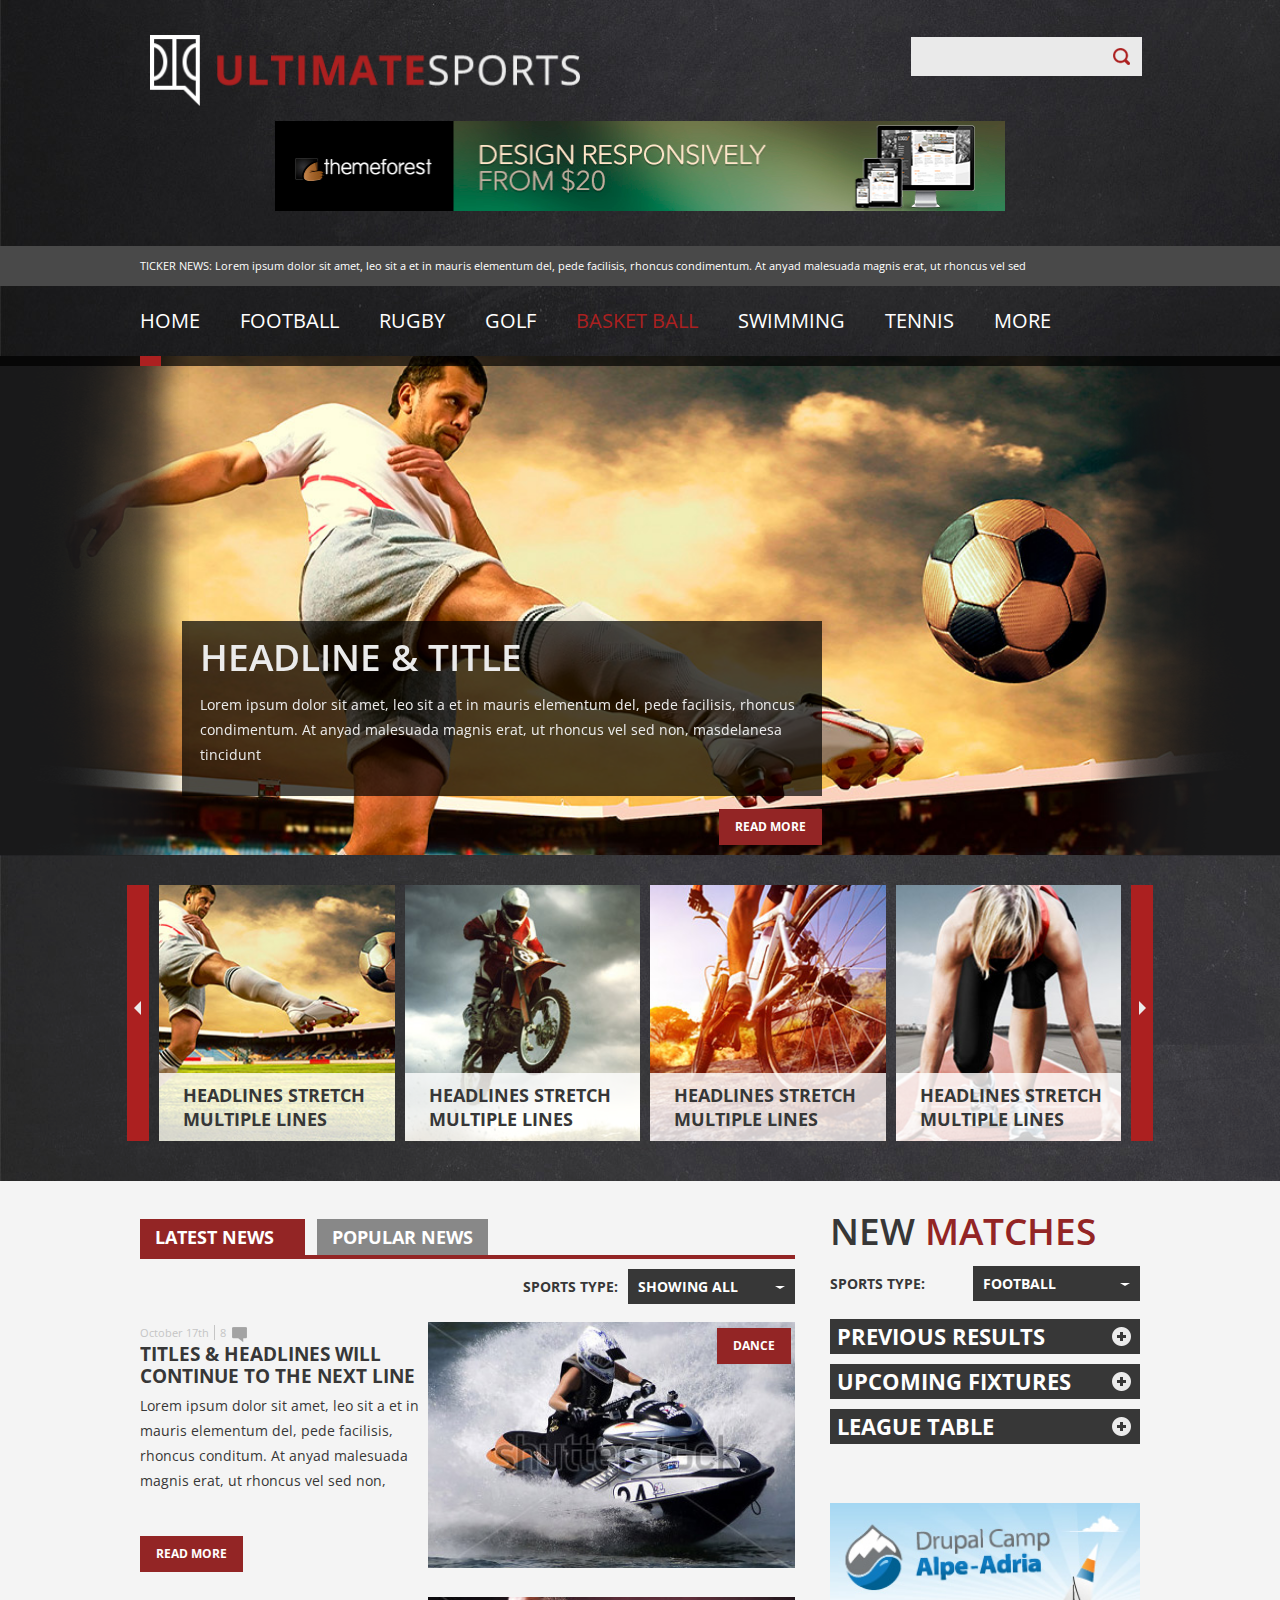
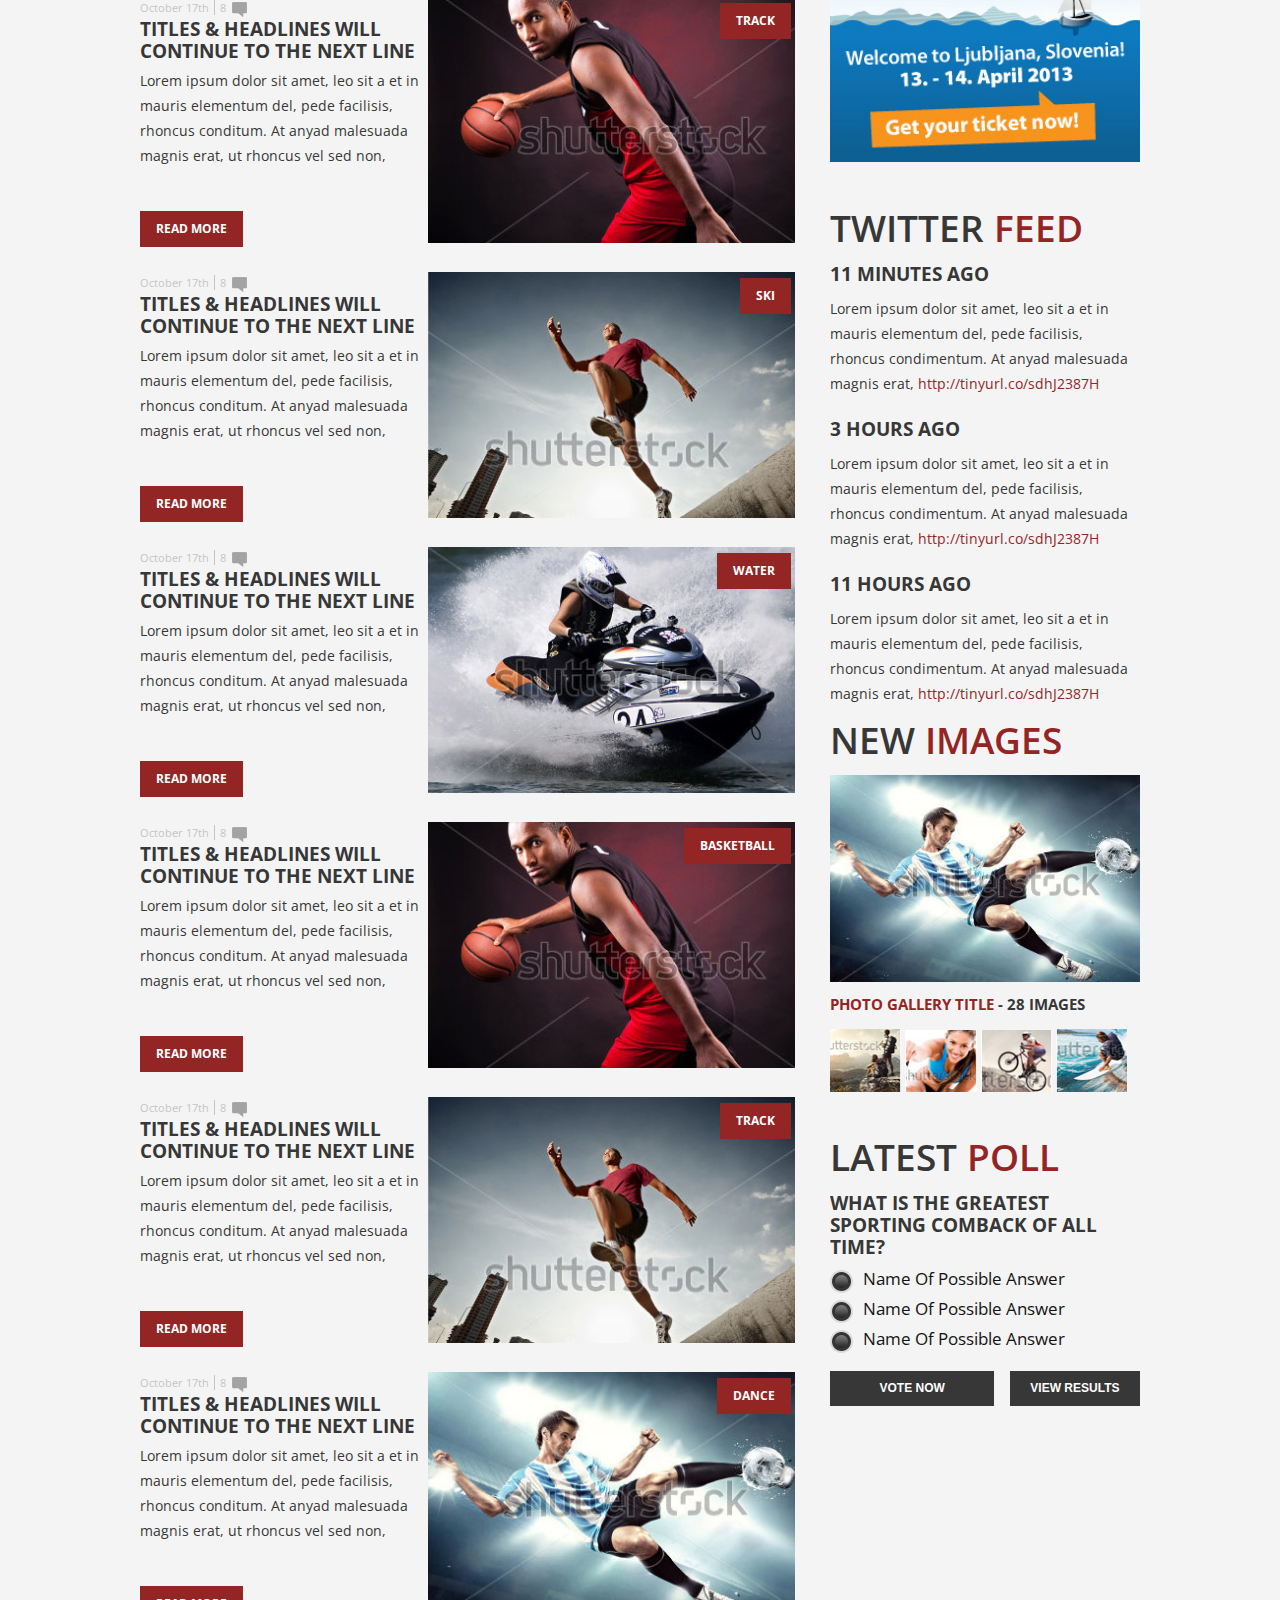
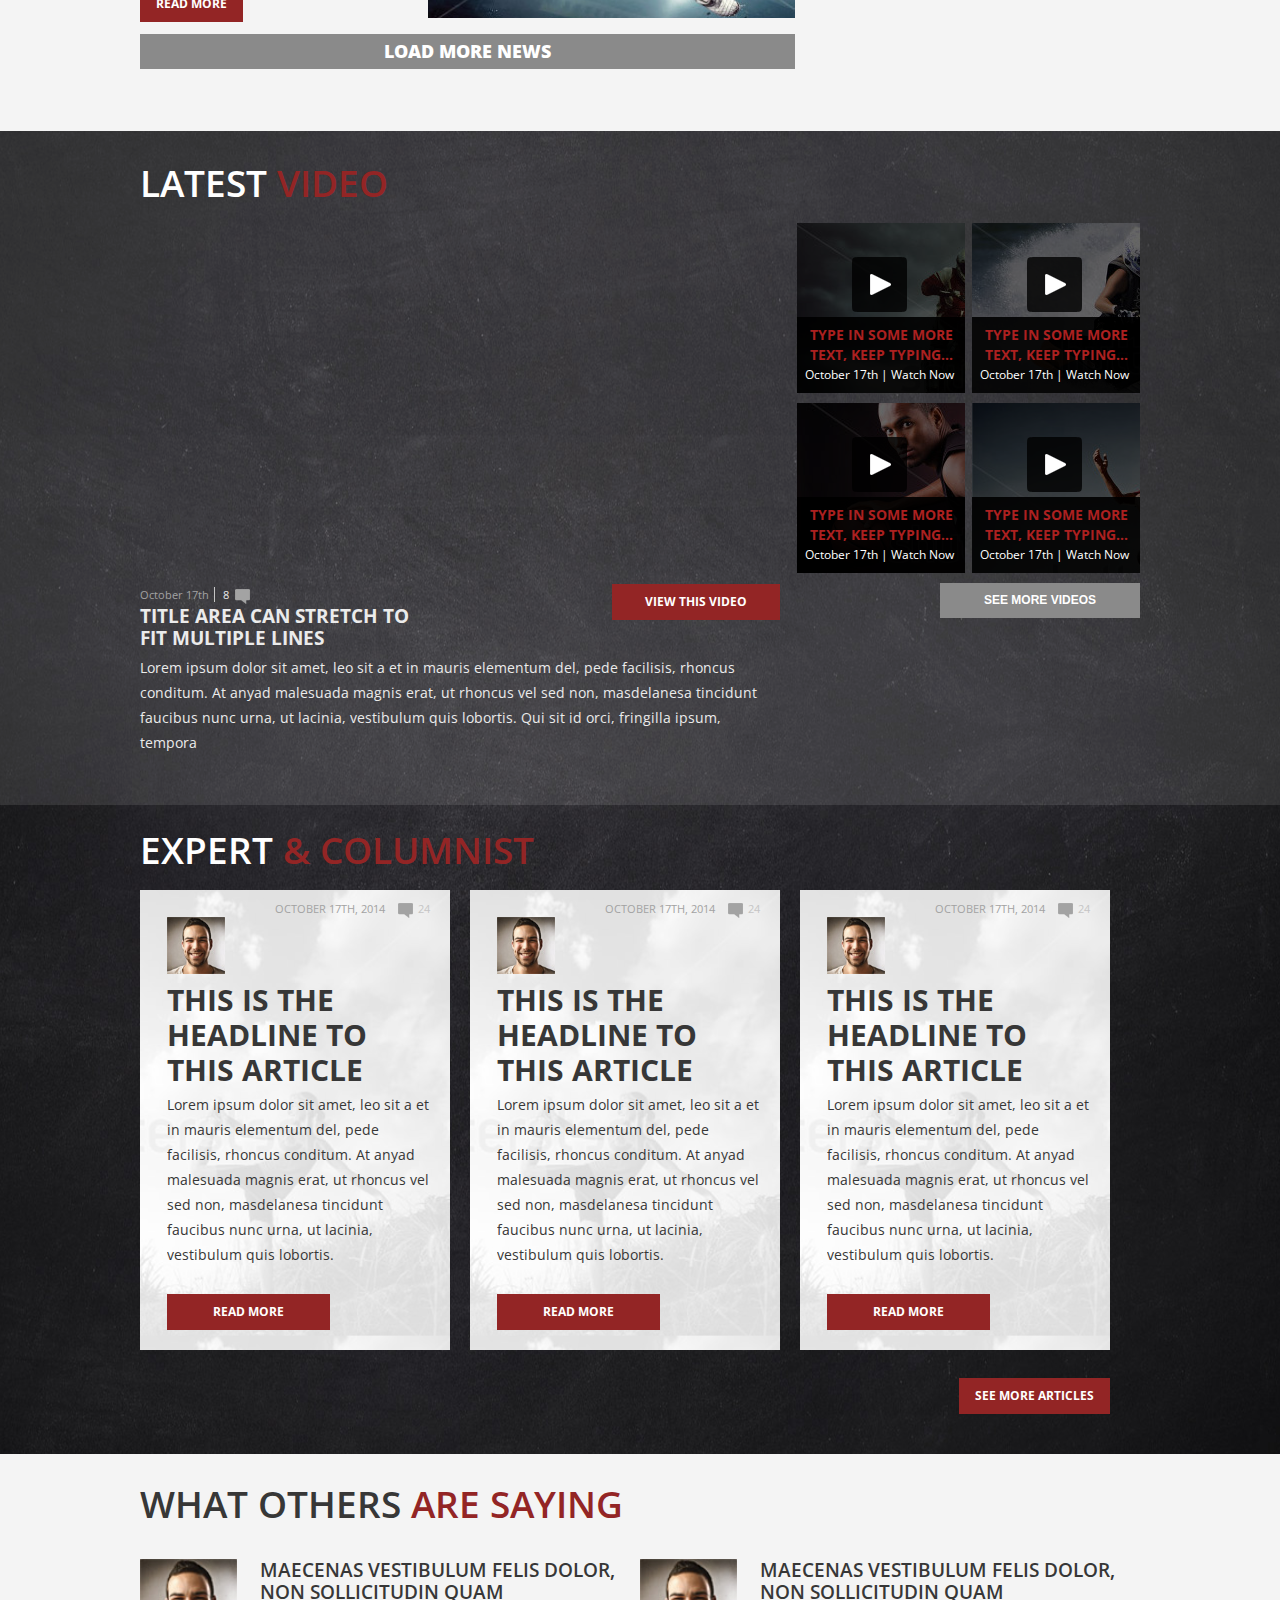
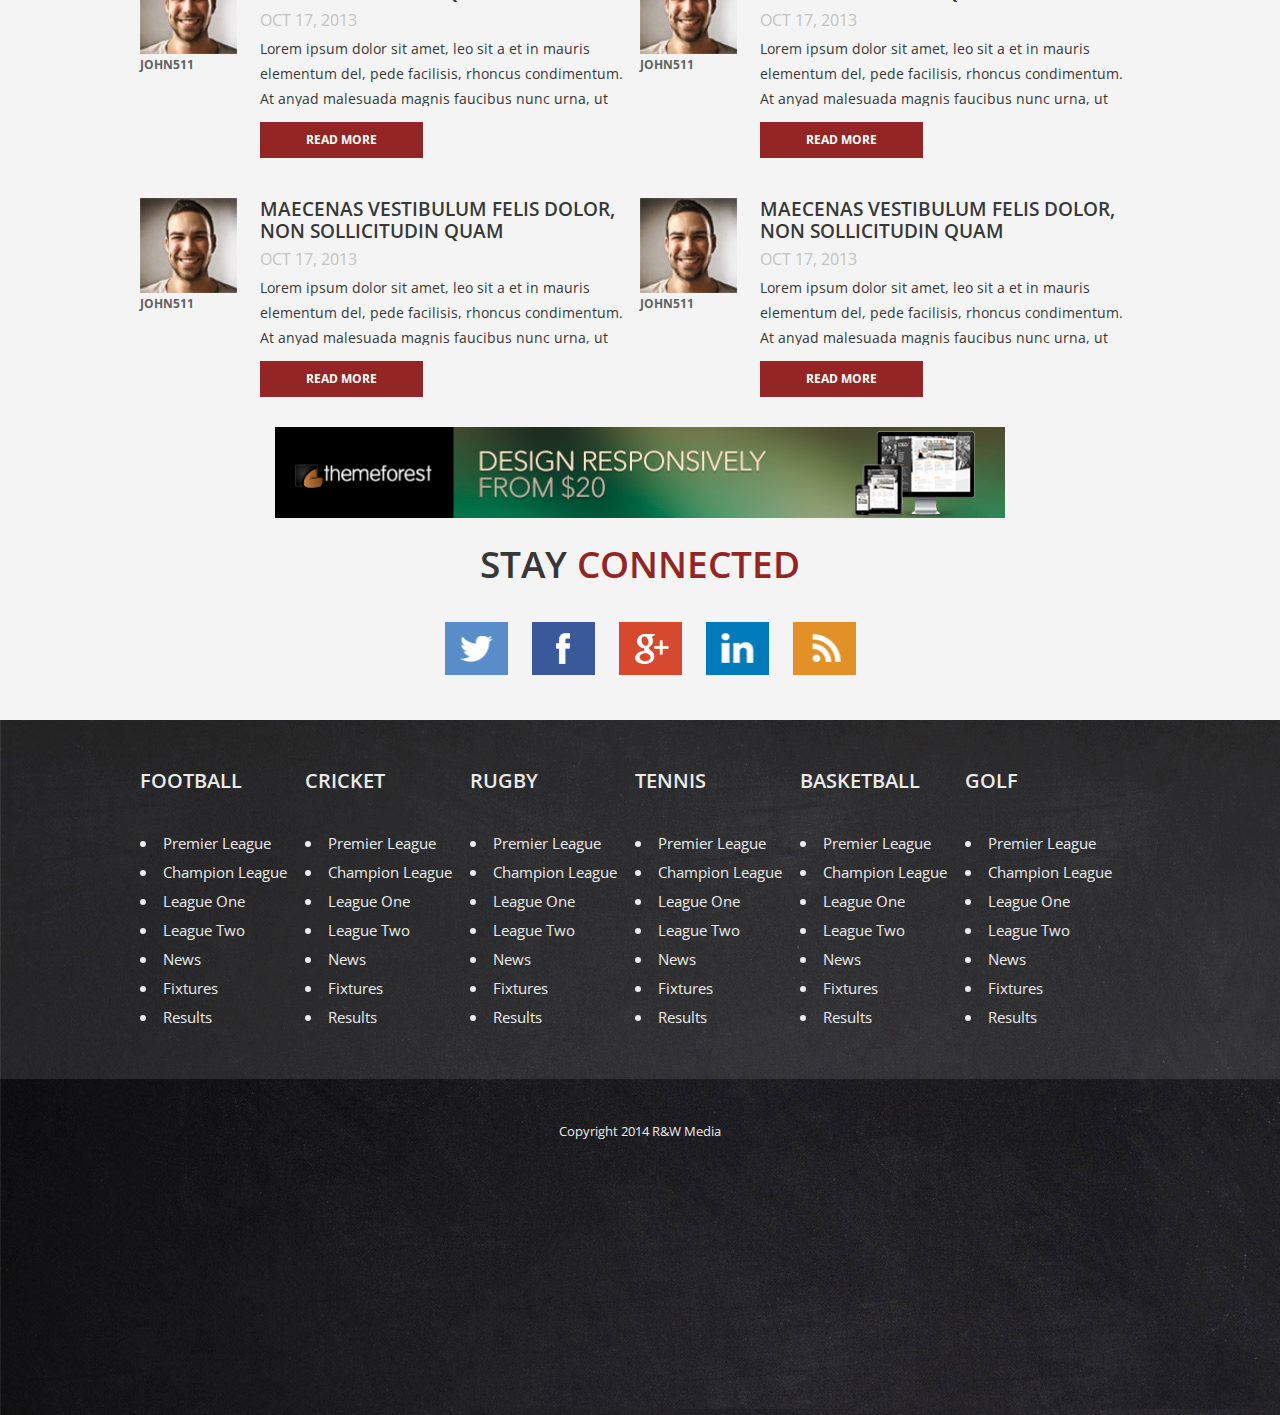
<file: home_page.html>
<!DOCTYPE html>
<html  xmlns="http://www.w3.org/1999/xhtml" xml:lang="en" lang="en">
<head>
    <meta charset="utf-8">
    <meta name="viewport" content="width=device-width,   user-scalable=false" />

    <link href='http://fonts.googleapis.com/css?family=Open+Sans:300italic,400italic,600italic,700italic,800italic,400,300,600,700,800' rel='stylesheet' type='text/css'>
    <link rel="stylesheet" href="css/style.css">
    <!--[if IE 8]><link rel="stylesheet" href="css/ie8.css" type="text/css" media="screen" /><![endif]-->

    <title>Home page</title>

    <link rel="stylesheet" href="css/selectbox.css"/>
    <link rel="stylesheet" href="css/jquery-ui-1.10.3.custom.css">
    <link rel="stylesheet" href="css/flexslider.css">

    <script src="js/jquery-1.7.2.js"></script>
    <script type="text/javascript" src="js/jquery.selectbox.js"></script>
    <script type="text/javascript" src="js/main.js"></script>
    <script type="text/javascript" src="js/html5.js"></script>
    <script type="text/javascript" src="js/placeholder.js"></script>
    <script type="text/javascript" src="js/jquery.uniform.js"></script>
    <script src="js/jquery-ui-1.10.3.custom.js"></script>
    <script defer src="js/jquery.flexslider.js"></script>
    <script src="js/home.js"></script>

</head>
<body>
    <div class="wrapper">
        <header>
            <div class="header_body ">
                <div class="add_mobile_menu"><span class="open"></span></div>
                <a href="#" class="fl logo"><img src="images/logo.png" alt="logo"/></a>
                <div class="input_block fr">
                    <input type="text" class="placeholder"/>
                    <span class="icon_search"></span>
                </div>
                <div class="clear"></div>
                <a href="#" class="header_banner"><img src="images/ad-large.png" alt="pic"/></a>
            </div>

            <div class="title">
                <div class="title_body">
                    <p><span>TICKER NEWS:</span> Lorem ipsum dolor sit amet, leo sit a et in mauris elementum del, pede facilisis, rhoncus condimentum. At anyad malesuada magnis erat, ut rhoncus vel sed </p>
                </div>
            </div>

            <nav>
            <div class="nav_body">
            <ul>
            <li>
                <a href="#">home</a>
                <div class="podmenu">
                    <div class="podmenu-inner">
                        <div class="content">
                            <div class="collumn small_collumn">
                                <h2 class="title_big">Quick links</h2>
                                <ul>
                                    <li><a href="#">Basketball home</a></li>
                                    <li><a href="#">news</a></li>
                                    <li><a href="#">fictures & results</a></li>
                                    <li><a href="#">tables</a></li>
                                    <li><a href="#">score centre</a></li>
                                    <li><a href="#">football on sky</a></li>
                                    <li><a href="#">video</a></li>
                                    <li><a href="#">fantasy basketball</a></li>
                                    <li><a href="#">transfer centre</a></li>
                                </ul>
                            </div>

                            <div class="collumn big_collumn">
                                <h2 class="title_big">leagues & competitions</h2>
                                <ul class="fl">
                                    <li><a href="#">premier league</a></li>
                                    <li><a href="#">champions league</a></li>
                                    <li><a href="#">champioship</a></li>
                                    <li><a href="#">league one</a></li>
                                    <li><a href="#">league two</a></li>
                                    <li><a href="#">scottish basketball</a></li>
                                    <li><a href="#">domestic cups</a></li>
                                    <li><a href="#">europa league</a></li>
                                    <li><a href="#"> la liga</a></li>
                                </ul>
                                <ul class="fr">
                                    <li><a href="#">serie a </a></li>
                                    <li><a href="#"> bundesliga</a></li>
                                    <li><a href="#">ligue 1</a></li>
                                    <li><a href="#">eredivisie</a></li>
                                    <li><a href="#">world cup</a></li>
                                    <li><a href="#">internationals</a></li>
                                    <li><a href="#">captial one cup</a></li>
                                    <li><a href="#"> under 21s</a></li>
                                    <li><a href="#">euro 2013</a></li>
                                </ul>
                            </div>

                            <div class="collumn small_collumn">
                                <h2 class="title_big">teams</h2>
                                <div class="all_select_block">
                                    <div class="select_block">
                                        <select>
                                            <option value="1">find your team</option>
                                            <option value="2">10</option>
                                            <option value="3">2</option>
                                        </select>
                                    </div>
                                </div>
                                <button>create a team</button>
                            </div>

                            <div class="collumn small_collumn">
                                <h2 class="title_big">on sky sports</h2>
                                <ul>
                                    <li><a href="#">live on sky sports</a></li>
                                    <li><a href="#">sky sports xtra</a></li>
                                    <li><a href="#">soccer am</a></li>
                                    <li><a href="#">soccer saturday</a></li>
                                    <li><a href="#">fantasy basketball club</a></li>
                                    <li><a href="#">goals on sunday</a></li>
                                    <li><a href="#">revista</a></li>
                                    <li><a href="#">sunday supplement</a></li>

                                </ul>
                            </div>
                        </div>
                    </div>
                </div>
            </li>
            <li>
                <a href="#">football </a>
                <div class="podmenu">
                    <div class="podmenu-inner">
                        <div class="content">
                            <div class="collumn small_collumn">
                                <h2 class="title_big">Quick links</h2>
                                <ul>
                                    <li><a href="#">Basketball home</a></li>
                                    <li><a href="#">news</a></li>
                                    <li><a href="#">fictures & results</a></li>
                                    <li><a href="#">tables</a></li>
                                    <li><a href="#">score centre</a></li>
                                    <li><a href="#">football on sky</a></li>
                                    <li><a href="#">video</a></li>
                                    <li><a href="#">fantasy basketball</a></li>
                                    <li><a href="#">transfer centre</a></li>
                                </ul>
                            </div>

                            <div class="collumn big_collumn">
                                <h2 class="title_big">leagues & competitions</h2>
                                <ul class="fl">
                                    <li><a href="#">premier league</a></li>
                                    <li><a href="#">champions league</a></li>
                                    <li><a href="#">champioship</a></li>
                                    <li><a href="#">league one</a></li>
                                    <li><a href="#">league two</a></li>
                                    <li><a href="#">scottish basketball</a></li>
                                    <li><a href="#">domestic cups</a></li>
                                    <li><a href="#">europa league</a></li>
                                    <li><a href="#"> la liga</a></li>
                                </ul>
                                <ul class="fr">
                                    <li><a href="#">serie a </a></li>
                                    <li><a href="#"> bundesliga</a></li>
                                    <li><a href="#">ligue 1</a></li>
                                    <li><a href="#">eredivisie</a></li>
                                    <li><a href="#">world cup</a></li>
                                    <li><a href="#">internationals</a></li>
                                    <li><a href="#">captial one cup</a></li>
                                    <li><a href="#"> under 21s</a></li>
                                    <li><a href="#">euro 2013</a></li>
                                </ul>
                            </div>

                            <div class="collumn small_collumn">
                                <h2 class="title_big">teams</h2>
                                <div class="all_select_block">
                                    <div class="select_block">
                                        <select>
                                            <option>find your team</option>
                                            <option>10</option>
                                            <option>2</option>
                                        </select>
                                    </div>
                                </div>
                                <button>create a team</button>
                            </div>

                            <div class="collumn small_collumn">
                                <h2 class="title_big">on sky sports</h2>
                                <ul>
                                    <li><a href="#">live on sky sports</a></li>
                                    <li><a href="#">sky sports xtra</a></li>
                                    <li><a href="#">soccer am</a></li>
                                    <li><a href="#">soccer saturday</a></li>
                                    <li><a href="#">fantasy basketball club</a></li>
                                    <li><a href="#">goals on sunday</a></li>
                                    <li><a href="#">revista</a></li>
                                    <li><a href="#">sunday supplement</a></li>

                                </ul>
                            </div>
                        </div>
                    </div>
                </div>
            </li>
            <li><a href="#">rugby</a>
                <div class="podmenu">
                    <div class="podmenu-inner">
                        <div class="content">
                            <div class="collumn small_collumn">
                                <h2 class="title_big">Quick links</h2>
                                <ul>
                                    <li><a href="#">Basketball home</a></li>
                                    <li><a href="#">news</a></li>
                                    <li><a href="#">fictures & results</a></li>
                                    <li><a href="#">tables</a></li>
                                    <li><a href="#">score centre</a></li>
                                    <li><a href="#">football on sky</a></li>
                                    <li><a href="#">video</a></li>
                                    <li><a href="#">fantasy basketball</a></li>
                                    <li><a href="#">transfer centre</a></li>
                                </ul>
                            </div>

                            <div class="collumn big_collumn">
                                <h2 class="title_big">leagues & competitions</h2>
                                <ul class="fl">
                                    <li><a href="#">premier league</a></li>
                                    <li><a href="#">champions league</a></li>
                                    <li><a href="#">champioship</a></li>
                                    <li><a href="#">league one</a></li>
                                    <li><a href="#">league two</a></li>
                                    <li><a href="#">scottish basketball</a></li>
                                    <li><a href="#">domestic cups</a></li>
                                    <li><a href="#">europa league</a></li>
                                    <li><a href="#"> la liga</a></li>
                                </ul>
                                <ul class="fr">
                                    <li><a href="#">serie a </a></li>
                                    <li><a href="#"> bundesliga</a></li>
                                    <li><a href="#">ligue 1</a></li>
                                    <li><a href="#">eredivisie</a></li>
                                    <li><a href="#">world cup</a></li>
                                    <li><a href="#">internationals</a></li>
                                    <li><a href="#">captial one cup</a></li>
                                    <li><a href="#"> under 21s</a></li>
                                    <li><a href="#">euro 2013</a></li>
                                </ul>
                            </div>

                            <div class="collumn small_collumn">
                                <h2 class="title_big">teams</h2>
                                <div class="all_select_block">
                                    <div class="select_block">
                                        <select>
                                            <option>find your team</option>
                                            <option>10</option>
                                            <option>2</option>
                                        </select>
                                    </div>
                                </div>
                                <button>create a team</button>
                            </div>

                            <div class="collumn small_collumn">
                                <h2 class="title_big">on sky sports</h2>
                                <ul>
                                    <li><a href="#">live on sky sports</a></li>
                                    <li><a href="#">sky sports xtra</a></li>
                                    <li><a href="#">soccer am</a></li>
                                    <li><a href="#">soccer saturday</a></li>
                                    <li><a href="#">fantasy basketball club</a></li>
                                    <li><a href="#">goals on sunday</a></li>
                                    <li><a href="#">revista</a></li>
                                    <li><a href="#">sunday supplement</a></li>

                                </ul>
                            </div>
                        </div>
                    </div>
                </div>
            </li>
            <li><a href="#">golf </a>
                <div class="podmenu">
                    <div class="podmenu-inner">
                        <div class="content">
                            <div class="collumn small_collumn">
                                <h2 class="title_big">Quick links</h2>
                                <ul>
                                    <li><a href="#">Basketball home</a></li>
                                    <li><a href="#">news</a></li>
                                    <li><a href="#">fictures & results</a></li>
                                    <li><a href="#">tables</a></li>
                                    <li><a href="#">score centre</a></li>
                                    <li><a href="#">football on sky</a></li>
                                    <li><a href="#">video</a></li>
                                    <li><a href="#">fantasy basketball</a></li>
                                    <li><a href="#">transfer centre</a></li>
                                </ul>
                            </div>

                            <div class="collumn big_collumn">
                                <h2 class="title_big">leagues & competitions</h2>
                                <ul class="fl">
                                    <li><a href="#">premier league</a></li>
                                    <li><a href="#">champions league</a></li>
                                    <li><a href="#">champioship</a></li>
                                    <li><a href="#">league one</a></li>
                                    <li><a href="#">league two</a></li>
                                    <li><a href="#">scottish basketball</a></li>
                                    <li><a href="#">domestic cups</a></li>
                                    <li><a href="#">europa league</a></li>
                                    <li><a href="#"> la liga</a></li>
                                </ul>
                                <ul class="fr">
                                    <li><a href="#">serie a </a></li>
                                    <li><a href="#"> bundesliga</a></li>
                                    <li><a href="#">ligue 1</a></li>
                                    <li><a href="#">eredivisie</a></li>
                                    <li><a href="#">world cup</a></li>
                                    <li><a href="#">internationals</a></li>
                                    <li><a href="#">captial one cup</a></li>
                                    <li><a href="#"> under 21s</a></li>
                                    <li><a href="#">euro 2013</a></li>
                                </ul>
                            </div>

                            <div class="collumn small_collumn">
                                <h2 class="title_big">teams</h2>
                                <div class="all_select_block">
                                    <div class="select_block">
                                        <select>
                                            <option>find your team</option>
                                            <option>10</option>
                                            <option>2</option>
                                        </select>
                                    </div>
                                </div>
                                <button>create a team</button>
                            </div>

                            <div class="collumn small_collumn">
                                <h2 class="title_big">on sky sports</h2>
                                <ul>
                                    <li><a href="#">live on sky sports</a></li>
                                    <li><a href="#">sky sports xtra</a></li>
                                    <li><a href="#">soccer am</a></li>
                                    <li><a href="#">soccer saturday</a></li>
                                    <li><a href="#">fantasy basketball club</a></li>
                                    <li><a href="#">goals on sunday</a></li>
                                    <li><a href="#">revista</a></li>
                                    <li><a href="#">sunday supplement</a></li>

                                </ul>
                            </div>
                        </div>
                    </div>
                </div>
            </li>
            <li class="active"><a href="#">basket ball</a></li>
            <li><a href="#">swimming</a></li>
            <li><a href="#">tennis</a></li>
            <li><a href="#">MORE</a></li>
            </ul>
            </div>
            </nav>

            <div  class="nav_mobile">
                <div class="content_input">
                    <div class="input_block ">
                        <input type="text" class="placeholder"/>
                        <span class="icon_search"></span>
                    </div>
                </div>


                <ul>
                    <li><a href="#">home</a></li>
                    <li>

                        <a href="#">football<span class="arrow_nav_mobile"></span> </a>
                        <ul class="small_menu">
                            <li><a href="#">Premier League</a></li>
                            <li><a href="#">  Champions League</a></li>
                            <li><a href="#">  League One</a></li>

                        </ul>
                    </li>
                    <li><a href="#">rugby</a></li>
                    <li><a href="#">golf </a></li>
                    <li class="active"><a href="#">basket ball</a></li>
                    <li><a href="#">swimming</a></li>
                    <li><a href="#">tennis</a></li>
                    <li><a href="#">MORE</a></li>
                </ul>

            </div>

        </header>


        <div class="slider">
            <div class="time_line">
                <div class="content_line">
                    <div class="progress_bar"></div>
                </div>
            </div>
            <div class="slider_content">
                <div class="slider_opasity">
                    <div class="bg_big_slider">
                        <div id="slider" class="flexslider">
                            <!--<div class="mask"></div>-->

                            <div class="mask_left"></div>
                            <div class="mask_right"></div>
                            <ul class="slides">
                                <li>
                                    <img src="images/img1_big.jpg" alt="#" />
                                    <div class="block_slider_text">
                                        <a href="#" class="text_slider">
                                            <h3 class="title_medium">HEADLINE & TITLE</h3>
                                            <p>Lorem ipsum dolor sit amet, leo sit a et in mauris elementum del, pede facilisis, rhoncus condimentum. At anyad malesuada magnis erat, ut rhoncus vel sed non, masdelanesa tincidunt </p>
                                        </a>
                                        <a href="#" class="more fr" >read more</a>
                                    </div>
                                </li>
                                <li>
                                    <img src="images/img2_big.jpg" alt="#" />
                                    <div class="block_slider_text">
                                        <a href="#" class="text_slider">
                                            <h3 class="title_medium">HEADLINE & TITLE</h3>
                                            <p>Lorem ipsum dolor sit amet, leo sit a et in mauris elementum del, pede facilisis, rhoncus condimentum. At anyad malesuada magnis erat, ut rhoncus vel sed non, masdelanesa tincidunt </p>
                                        </a>
                                        <a href="#" class="more fr" >read more</a>
                                    </div>
                                </li>
                                <li>
                                    <img src="images/img3_big.jpg" alt="#" />
                                    <div class="block_slider_text">
                                        <a href="#" class="text_slider">
                                            <h3 class="title_medium">HEADLINE & TITLE</h3>
                                            <p>Lorem ipsum dolor sit amet, leo sit a et in mauris elementum del, pede facilisis, rhoncus condimentum. At anyad malesuada magnis erat, ut rhoncus vel sed non, masdelanesa tincidunt </p>
                                        </a>
                                        <a href="#" class="more fr" >read more</a>
                                    </div>
                                </li>
                                <li>
                                    <img src="images/img4_big.jpg" alt="#" />
                                    <div class="block_slider_text">
                                        <a href="#" class="text_slider">
                                            <h3 class="title_medium">HEADLINE & TITLE</h3>
                                            <p>Lorem ipsum dolor sit amet, leo sit a et in mauris elementum del, pede facilisis, rhoncus condimentum. At anyad malesuada magnis erat, ut rhoncus vel sed non, masdelanesa tincidunt </p>
                                        </a>
                                        <a href="#" class="more fr" >read more</a>
                                    </div>
                                </li>
                            </ul>
                        </div>
                    </div>

                    <div id="carousel" class="flexslider">
                        <ul class="slides">
                            <li>
                                <img src="images/img1_thumb.jpg" alt="#" />
                                <div class="text_block_carousel">
                                    <a href="#">Headlines Stretch
                                        Multiple Lines</a>
                                </div>
                            </li>
                            <li>
                                <img src="images/img2_thumb.jpg" alt="#" />
                                <div class="text_block_carousel">
                                    <a href="#">Headlines Stretch
                                        Multiple Lines</a>
                                </div>
                            </li>
                            <li>
                                <img src="images/img3_thumb.jpg" alt="#" />
                                <div class="text_block_carousel">
                                    <a href="#">Headlines Stretch
                                        Multiple Lines</a>
                                </div>
                            </li>
                            <li>
                                <img src="images/img4_thumb.jpg" alt="#" />
                                <div class="text_block_carousel">
                                    <a href="#">Headlines Stretch
                                        Multiple Lines</a>
                                </div>
                            </li>
                        </ul>
                    </div>
                </div>

            </div>
        </div>


        <div class="content content_padding">
            <div class="left_block">
                <div class="left_content_block ">
                    <div class="tabs_content">
                        <ul class="tabs">
                            <li class="active" data-href="tab1">LATEST news</li>
                            <li data-href="tab2">POPULAR news</li>
                        </ul>

                        <div class="box tab1 visible">
                            <div class="fr all_select_block">
                                <div class="select_block fr">
                                    <select id="sports">
                                        <option value="1">showing all</option>
                                        <option value="2">10</option>
                                        <option value="3">2</option>
                                    </select>

                                </div>
                                <label class="select_name fr" for="sports">sports type:</label>
                            </div>
                            <div class="clear"></div>
                            <article>
                                <a href="#" class="right_btn">dance</a>
                                <div class="img_content">
                                    <a href="#"><img src="images/img1.jpg"  alt="news_img"/></a>
                                </div>
                                <div class="text_block">
                                    <div class="date_block">
                                        <span class="date">October 17th</span><span class="comment_count"><a href="#comment">8 <span class="icon_comment"></span></a></span>
                                    </div>
                                    <h2 class="title_big"><a href="#">titles & headlines
                                        will continue to
                                        the next line</a>
                                    </h2>
                                    <p>Lorem ipsum dolor sit amet, leo sit a et in mauris elementum del, pede facilisis, rhoncus conditum. At anyad malesuada magnis erat, ut rhoncus vel sed non, </p>
                                </div>

                                <a class="more">read more</a>
                                <div class="clear"></div>
                            </article>
                            <article>
                                <a href="#" class="right_btn">TRACK</a>
                                <div class="img_content">
                                    <a href="#"><img src="images/img2.jpg"  alt="news_img"/></a>
                                </div>
                                <div class="text_block">
                                    <div class="date_block">
                                        <span class="date">October 17th</span><span class="comment_count"><a href="#comment">8 <span class="icon_comment"></span></a></span>
                                    </div>
                                    <h2 class="title_big"><a href="#">titles & headlines
                                        will continue to
                                        the next line</a>
                                    </h2>
                                    <p>Lorem ipsum dolor sit amet, leo sit a et in mauris elementum del, pede facilisis, rhoncus conditum. At anyad malesuada magnis erat, ut rhoncus vel sed non, </p>
                                </div>

                                <a class="more">read more</a>
                                <div class="clear"></div>
                            </article>
                            <article>
                                <a href="#" class="right_btn">SKI</a>
                                <div class="img_content">
                                    <a href="#"><img src="images/img3.jpg"  alt="news_img"/></a>
                                </div>
                                <div class="text_block">
                                    <div class="date_block">
                                        <span class="date">October 17th</span><span class="comment_count"><a href="#comment">8 <span class="icon_comment"></span></a></span>
                                    </div>
                                    <h2 class="title_big"><a href="#">titles & headlines
                                        will continue to
                                        the next line</a>
                                    </h2>
                                    <p>Lorem ipsum dolor sit amet, leo sit a et in mauris elementum del, pede facilisis, rhoncus conditum. At anyad malesuada magnis erat, ut rhoncus vel sed non, </p>
                                </div>

                                <a class="more">read more</a>
                                <div class="clear"></div>
                            </article>
                            <article>
                                <a href="#" class="right_btn">WATER</a>
                                <div class="img_content">
                                    <a href="#"><img src="images/img5.jpg"  alt="news_img"/></a>
                                </div>
                                <div class="text_block">
                                    <div class="date_block">
                                        <span class="date">October 17th</span><span class="comment_count"><a href="#comment">8 <span class="icon_comment"></span></a></span>
                                    </div>
                                    <h2 class="title_big"><a href="#">titles & headlines
                                        will continue to
                                        the next line</a>
                                    </h2>
                                    <p>Lorem ipsum dolor sit amet, leo sit a et in mauris elementum del, pede facilisis, rhoncus conditum. At anyad malesuada magnis erat, ut rhoncus vel sed non, </p>
                                </div>

                                <a class="more">read more</a>
                                <div class="clear"></div>
                            </article>
                            <article>
                                <a href="#" class="right_btn">BASKETBALL</a>
                                <div class="img_content">
                                    <a href="#"><img src="images/img6.jpg"  alt="news_img"/></a>
                                </div>
                                <div class="text_block">
                                    <div class="date_block">
                                        <span class="date">October 17th</span><span class="comment_count"><a href="#comment">8 <span class="icon_comment"></span></a></span>
                                    </div>
                                    <h2 class="title_big"><a href="#">titles & headlines
                                        will continue to
                                        the next line</a>
                                    </h2>
                                    <p>Lorem ipsum dolor sit amet, leo sit a et in mauris elementum del, pede facilisis, rhoncus conditum. At anyad malesuada magnis erat, ut rhoncus vel sed non, </p>
                                </div>

                                <a class="more">read more</a>
                                <div class="clear"></div>
                            </article>
                            <article>
                                <a href="#" class="right_btn">TRACK</a>
                                <div class="img_content">
                                    <a href="#"><img src="images/img7.jpg"  alt="news_img"/></a>
                                </div>
                                <div class="text_block">
                                    <div class="date_block">
                                        <span class="date">October 17th</span><span class="comment_count"><a href="#comment">8 <span class="icon_comment"></span></a></span>
                                    </div>
                                    <h2 class="title_big"><a href="#">titles & headlines
                                        will continue to
                                        the next line</a>
                                    </h2>
                                    <p>Lorem ipsum dolor sit amet, leo sit a et in mauris elementum del, pede facilisis, rhoncus conditum. At anyad malesuada magnis erat, ut rhoncus vel sed non, </p>
                                </div>

                                <a class="more">read more</a>
                                <div class="clear"></div>
                            </article>
                            <article>
                                <a href="#" class="right_btn">dance</a>
                                <div class="img_content">
                                    <a href="#"><img src="images/img8.jpg"  alt="news_img"/></a>
                                </div>
                                <div class="text_block">
                                    <div class="date_block">
                                        <span class="date">October 17th</span><span class="comment_count"><a href="#comment">8 <span class="icon_comment"></span></a></span>
                                    </div>
                                    <h2 class="title_big"><a href="#">titles & headlines
                                        will continue to
                                        the next line</a>
                                    </h2>
                                    <p>Lorem ipsum dolor sit amet, leo sit a et in mauris elementum del, pede facilisis, rhoncus conditum. At anyad malesuada magnis erat, ut rhoncus vel sed non, </p>
                                </div>

                                <a class="more">read more</a>
                                <div class="clear"></div>
                            </article>
                            <a href="#" class="all_news">load more news </a>
                        </div>


                        <div class="box tab2 ">
                            <article>
                                <a href="#" class="right_btn">dance</a>
                                <div class="img_content">
                                    <a href="#"><img src="images/img1.jpg"  alt="news_img"/></a>
                                </div>
                                <div class="text_block">
                                    <div class="date_block">
                                        <span class="date">October 17th</span><span class="comment_count"><a href="#comment">8 <span class="icon_comment"></span></a></span>
                                    </div>
                                    <h2 class="title_big"><a href="#">titles & headlines
                                        will continue to
                                        the next line</a>
                                    </h2>
                                    <p>Lorem ipsum dolor sit amet, leo sit a et in mauris elementum del, pede facilisis, rhoncus conditum. At anyad malesuada magnis erat, ut rhoncus vel sed non, </p>
                                </div>

                                <a class="more">read more</a>
                                <div class="clear"></div>
                            </article>
                            <article>
                                <a href="#" class="right_btn">dance</a>
                                <div class="img_content">
                                    <a href="#"><img src="images/img2.jpg"  alt="news_img"/></a>
                                </div>
                                <div class="text_block">
                                    <div class="date_block">
                                        <span class="date">October 17th</span><span class="comment_count"><a href="#comment">8 <span class="icon_comment"></span></a></span>
                                    </div>
                                    <h2 class="title_big"><a href="#">titles & headlines
                                        will continue to
                                        the next line</a>
                                    </h2>
                                    <p>Lorem ipsum dolor sit amet, leo sit a et in mauris elementum del, pede facilisis, rhoncus conditum. At anyad malesuada magnis erat, ut rhoncus vel sed non, </p>
                                </div>

                                <a class="more">read more</a>
                                <div class="clear"></div>
                            </article>
                            <article>
                                <a href="#" class="right_btn">dance</a>
                                <div class="img_content">
                                    <a href="#"><img src="images/img3.jpg"  alt="news_img"/></a>
                                </div>
                                <div class="text_block">
                                    <div class="date_block">
                                        <span class="date">October 17th</span><span class="comment_count"><a href="#comment">8 <span class="icon_comment"></span></a></span>
                                    </div>
                                    <h2 class="title_big"><a href="#">titles & headlines
                                        will continue to
                                        the next line</a>
                                    </h2>
                                    <p>Lorem ipsum dolor sit amet, leo sit a et in mauris elementum del, pede facilisis, rhoncus conditum. At anyad malesuada magnis erat, ut rhoncus vel sed non, </p>
                                </div>

                                <a class="more">read more</a>
                                <div class="clear"></div>
                            </article>
                            <article>
                                <a href="#" class="right_btn">dance</a>
                                <div class="img_content">
                                    <a href="#"><img src="images/img5.jpg"  alt="news_img"/></a>
                                </div>
                                <div class="text_block">
                                    <div class="date_block">
                                        <span class="date">October 17th</span><span class="comment_count"><a href="#comment">8 <span class="icon_comment"></span></a></span>
                                    </div>
                                    <h2 class="title_big"><a href="#">titles & headlines
                                        will continue to
                                        the next line</a>
                                    </h2>
                                    <p>Lorem ipsum dolor sit amet, leo sit a et in mauris elementum del, pede facilisis, rhoncus conditum. At anyad malesuada magnis erat, ut rhoncus vel sed non, </p>
                                </div>

                                <a href="#" class="more">read more</a>
                                <div class="clear"></div>
                            </article>

                            <a href="#" class="all_news">load more news </a>
                        </div>

                    </div>

                </div>
            </div>

            <div class="right_block">
                <div class="right_content_block">
                    <div class="matches">
                        <h3 class="title_medium"><span>new</span> matches</h3>
                        <div class=" all_select_block">
                            <div class="select_block_right fr">
                                <select>
                                    <option>football</option>
                                    <option>10</option>
                                    <option>2</option>
                                </select>
                            </div>
                            <span class="select_name">sports type:</span>
                        </div>

                        <div class="results_block ">
                            <div class="title_results">
                                <span>previous results</span>
                                <span class="open"></span>
                                <span class="close"></span>
                            </div>
                            <div class="content_results">
                                <h6 class="title_micro">sat 28th sep 2013 - premier league</h6>
                                <section>
                                    <span>arsenal   3-1   stoke</span>
                                    <a href="#">match report</a>
                                </section>
                                <section>
                                    <span>arsenal   3-1   stoke</span>
                                    <a href="#">match report</a>
                                </section>
                                <section>
                                    <span>arsenal   3-1   stoke</span>
                                    <a href="#">match report</a>
                                </section>
                                <section>
                                    <span>arsenal   3-1   stoke</span>
                                    <a href="#">match report</a>
                                </section>
                            </div>
                        </div>
                        <div class="results_block">
                            <div class="title_results">
                                <span>UPCOMING FIXTURES</span>
                                <span class="open"></span>
                                <span class="close"></span>
                            </div>
                            <div class="content_results">
                                <h6 class="title_micro">sat 28th sep 2013 - premier league</h6>
                                <section>
                                    <span>arsenal   3-1   stoke</span>
                                    <a href="#">match report</a>
                                </section>
                                <section>
                                    <span>arsenal   3-1   stoke</span>
                                    <a href="#">match report</a>
                                </section>
                                <section>
                                    <span>arsenal   3-1   stoke</span>
                                    <a href="#">match report</a>
                                </section>
                                <section>
                                    <span>arsenal   3-1   stoke</span>
                                    <a href="#">match report</a>
                                </section>
                            </div>
                        </div>
                        <div class="results_block">
                            <div class="title_results">
                                <span>LEAGUE TABLE</span>
                                <span class="open"></span>
                                <span class="close"></span>
                            </div>
                            <div class="content_results">
                                <h6 class="title_micro">sat 28th sep 2013 - premier league</h6>
                                <section>
                                    <span>arsenal   3-1   stoke</span>
                                    <a href="#">match report</a>
                                </section>
                                <section>
                                    <span>arsenal   3-1   stoke</span>
                                    <a href="#">match report</a>
                                </section>
                                <section>
                                    <span>arsenal   3-1   stoke</span>
                                    <a href="#">match report</a>
                                </section>
                                <section>
                                    <span>arsenal   3-1   stoke</span>
                                    <a href="#">match report</a>
                                </section>
                            </div>
                        </div>
                    </div>

                    <a href="#"><img src="images/dcaa-small.jpg" class="banner_right" alt="banner"/></a>

                    <div class="feed">
                        <h3 class="title_medium"><span>twitter</span> feed</h3>
                        <section class="right_news">
                            <h4 class="title_big">11 Minutes ago</h4>
                            <p>Lorem ipsum dolor sit amet, leo sit a et in mauris elementum del,
                                pede facilisis, rhoncus condimentum. At anyad malesuada magnis erat,
                                <a href="#">http://tinyurl.co/sdhJ2387H</a>
                            </p>
                        </section>
                        <section class="right_news">
                            <h4 class="title_big">3 HOURS AGO</h4>
                            <p>Lorem ipsum dolor sit amet, leo sit a et in mauris elementum del,
                                pede facilisis, rhoncus condimentum. At anyad malesuada magnis erat,
                                <a href="#">http://tinyurl.co/sdhJ2387H</a>
                            </p>
                        </section>
                        <section class="right_news">
                            <h4 class="title_big">11 hours ago</h4>
                            <p>Lorem ipsum dolor sit amet, leo sit a et in mauris elementum del,
                                pede facilisis, rhoncus condimentum. At anyad malesuada magnis erat, <a href="#">http://tinyurl.co/sdhJ2387H</a>
                            </p>

                        </section>
                    </div>

                    <div class="galery">
                        <h3 class="title_medium"><span>new</span> images</h3>
                        <a href="#"><img src="images/img4.jpg" class="big_picture_galery" alt="picture"/></a>

                        <h6 class="title_micro"><a href="#">photo gallery title <span>- 28 images</span></a></h6>
                        <div class="previews_gallery">
                            <a href="#"><img src="images/img_galery_small1.jpg" alt="pic1"/></a>
                            <a href="#"><img src="images/img_galery_small2.jpg" alt="pic2"/></a>
                            <a href="#"><img src="images/img_galery_small3.jpg" alt="pic3"/></a>
                            <a href="#"><img src="images/img_galery_small4.jpg" alt="pic4"/></a>

                        </div>
                    </div>

                    <div class="vote">
                        <h3 class="title_medium"><span>latest</span> poll</h3>
                        <h2 class="title_big">what is the greatest sporting comback of all time?</h2>
                        <div class="block_radio">
                            <input type="radio" id="type1" name="#2">
                            <label for="type1" >Name Of Possible Answer</label>
                        </div>
                        <div class="block_radio">
                            <input type="radio" id="type2" name="#2">
                            <label for="type2" >Name Of Possible Answer</label>
                        </div>
                        <div class="block_radio">
                            <input type="radio" id="type3" name="#2">
                            <label for="type3" >Name Of Possible Answer</label>
                        </div>
                        <button class="fl big">vote now</button>
                        <button class="fr small_btn">view results</button>
                    </div>


                </div>
            </div>
            <div class="clear"></div>
        </div>

        <div class="video_block ">
            <div class="content_video ">
                <div class="content content_padding content_mrg">
                    <h2 class="title_medium"><span>latest</span> video</h2>
                    <div class="left_content_video">
                        <div class="video">
                            <iframe type="text/html" width="100%" height="100%"
                                    src="http://www.youtube.com/embed/t2ByLmLnYJ8"
                                    frameborder="0"></iframe>
                        </div>
                        <div class="text_block">
                            <a href="#" class=" more_video">view this video</a>
                            <div class="date_block">
                                <span class="date">October 17th</span>
                                <span class="comment_count"><a href="#comment">8 <span class="icon_comment"></span></a></span>

                            </div>
                            <h3 class="title_big"><a href="#">title area can stretch to<br>
                                fit multiple lines</a>
                            </h3>
                            <p>Lorem ipsum dolor sit amet, leo sit a et in mauris elementum del, pede facilisis, rhoncus conditum. At anyad malesuada magnis erat, ut rhoncus vel sed non, masdelanesa tincidunt faucibus nunc urna, ut lacinia, vestibulum quis lobortis. Qui sit id orci, fringilla ipsum, tempora  </p>
                        </div>
                    </div>
                    <div class="right_content_video">
                        <div class="small_video">
                            <img src="images/img10.jpg" alt="pic"/>
                            <div class="small_video_comment">
                                <h3 class="title_verysmall"><a href="#">TYPE IN SOME MORE
                                    TEXT, KEEP TYPING...</a></h3>
                                <span>October 17th | Watch Now</span>
                            </div>
                        </div>
                        <div class="small_video"><img src="images/img1.jpg" alt="pic"/>
                            <div class="small_video_comment">
                                <h3 class="title_verysmall"><a href="#">TYPE IN SOME MORE
                                    TEXT, KEEP TYPING...</a></h3>
                                <span>October 17th | Watch Now</span>
                            </div>
                        </div>
                        <div class="small_video"><img src="images/img2.jpg" alt="pic"/>
                            <div class="small_video_comment">
                                <h3 class="title_verysmall"><a href="#">TYPE IN SOME MORE
                                    TEXT, KEEP TYPING...</a></h3>
                                <span>October 17th | Watch Now</span>
                            </div>
                        </div>
                        <div class="small_video"><img src="images/img3.jpg" alt="pic"/>
                            <div class="small_video_comment">
                                <h3 class="title_verysmall"><a href="#">TYPE IN SOME MORE
                                    TEXT, KEEP TYPING...</a></h3>
                                <span>October 17th | Watch Now</span>
                            </div>
                        </div>
                    </div>
                    <button class="fr big gray_red_btn see_video_btn">see more videos</button>
                </div>
                <div class="clear"></div>
            </div>

            <div class="content content_expert ">
                <h3 class="title_medium"><a href="#"><span>expert</span> & columnist</a></h3>
                <div class="some_block_expert first">
                    <div class="content_some_block">
                        <div class="date_block">
                            <span class="date">October 17th, 2014</span>
                            <span class="comment_count"><a href="#comment"><span class="icon_comment"></span>24</a> </span>
                        </div>
                        <a href="#" class="icon_user">
                            <img src="images/user1.jpg" alt="user"/>
                        </a>
                        <h4 class="title_small"><a href="#">this is the headline to this article</a></h4>
                        <p>Lorem ipsum dolor sit amet, leo sit a et in mauris elementum del, pede facilisis, rhoncus conditum.
                            At anyad malesuada magnis erat, ut rhoncus vel sed non, masdelanesa tincidunt faucibus nunc urna,
                            ut lacinia, vestibulum quis lobortis.
                        </p>
                        <a href="#" class="more">read more</a>
                    </div>
                </div>
                <div class="some_block_expert">
                    <div class="content_some_block">
                        <div class="date_block">
                            <span class="date">October 17th, 2014</span>
                            <span class="comment_count"><a href="#comment"><span class="icon_comment"></span>24</a> </span>
                        </div>
                        <a href="#" class="icon_user">
                            <img src="images/user1.jpg" alt="user"/>
                        </a>
                        <h4 class="title_small"><a href="#">this is the headline to this article</a></h4>
                        <p>Lorem ipsum dolor sit amet, leo sit a et in mauris elementum del, pede facilisis, rhoncus conditum.
                            At anyad malesuada magnis erat, ut rhoncus vel sed non, masdelanesa tincidunt faucibus nunc urna,
                            ut lacinia, vestibulum quis lobortis.
                        </p>
                        <a href="#" class="more">read more</a>
                    </div>
                </div>
                <div class="some_block_expert">
                    <div class="content_some_block">
                        <div class="date_block">
                            <span class="date">October 17th, 2014</span>
                            <span class="comment_count"><a href="#comment"><span class="icon_comment"></span>24</a> </span>
                        </div>
                        <a href="#" class="icon_user">
                            <img src="images/user1.jpg" alt="user"/>
                        </a>
                        <h4 class="title_small"><a href="#">this is the headline to this article</a></h4>
                        <p>Lorem ipsum dolor sit amet, leo sit a et in mauris elementum del, pede facilisis, rhoncus conditum.
                            At anyad malesuada magnis erat, ut rhoncus vel sed non, masdelanesa tincidunt faucibus nunc urna,
                            ut lacinia, vestibulum quis lobortis.
                        </p>
                        <a href="#" class="more">read more</a>
                    </div>
                </div>
                <div class="clear"></div>
                <a href="#" class="more_comments_all_see ">see more articles</a>
                <div class="clear"></div>
            </div>

        </div>

        <div class="content content_padding home_page_comment">
            <h3 class="title_medium"><a href="#"><span>what others</span> are saying</a></h3>
            <div class="comments">
               <div class="comment_content ">
                    <div class="user_block">
                        <a href="#" class="icon_user">
                            <img src="images/user1.jpg" alt="user"/>
                        </a>
                        <a href="#"><span>john511</span></a>
                    </div>

                    <div class="some_comment">
                        <h3 class="title_big title_sem"><a href="#">Maecenas vestibulum felis dolor, non sollicitudin quam</a> </h3>
                        <span class="data_comment">Oct 17, 2013</span>
                        <p>Lorem ipsum dolor sit amet, leo sit a et in mauris elementum del, pede facilisis, rhoncus condimentum. At anyad malesuada magnis faucibus nunc urna, ut lacinia, </p>
                        <a href="#" class="more_comment">read more</a>
                    </div>
                    <div class="clear"></div>
               </div>
            </div>

            <div class="comments">
                <div class="comment_content">
                    <div class="user_block ">
                        <a href="#" class="icon_user">
                            <img src="images/user1.jpg" alt="user"/>
                        </a>
                        <a href="#"><span>john511</span></a>
                    </div>

                    <div class="some_comment">
                        <h3 class="title_big title_sem"><a href="#">Maecenas vestibulum felis dolor, non sollicitudin quam</a> </h3>
                        <span class="data_comment">Oct 17, 2013</span>
                        <p>Lorem ipsum dolor sit amet, leo sit a et in mauris elementum del, pede facilisis, rhoncus condimentum. At anyad malesuada magnis faucibus nunc urna, ut lacinia, </p>
                        <a href="#" class="more_comment">read more</a>
                    </div>
                    <div class="clear"></div>
                </div>
            </div>

            <div class="comments">
                <div class="comment_content">
                    <div class="user_block ">
                        <a href="#" class="icon_user">
                            <img src="images/user1.jpg" alt="user"/>
                        </a>
                        <a href="#"><span>john511</span></a>
                    </div>

                    <div class="some_comment">
                        <h3 class="title_big title_sem"><a href="#">Maecenas vestibulum felis dolor, non sollicitudin quam</a> </h3>
                        <span class="data_comment">Oct 17, 2013</span>
                        <p>Lorem ipsum dolor sit amet, leo sit a et in mauris elementum del, pede facilisis, rhoncus condimentum. At anyad malesuada magnis faucibus nunc urna, ut lacinia, </p>
                        <a href="#" class="more_comment">read more</a>
                    </div>
                    <div class="clear"></div>
                </div>
            </div>

            <div class="comments">
                <div class="comment_content">
                    <div class="user_block ">
                        <a href="#" class="icon_user">
                            <img src="images/user1.jpg" alt="user"/>
                        </a>
                        <a href="#"><span>john511</span></a>
                    </div>

                    <div class="some_comment">
                        <h3 class="title_big title_sem"><a href="#">Maecenas vestibulum felis dolor, non sollicitudin quam</a> </h3>
                        <span class="data_comment">Oct 17, 2013</span>
                        <p>Lorem ipsum dolor sit amet, leo sit a et in mauris elementum del, pede facilisis, rhoncus condimentum. At anyad malesuada magnis faucibus nunc urna, ut lacinia, </p>
                        <a href="#" class="more_comment">read more</a>
                    </div>
                    <div class="clear"></div>
                </div>
            </div>
            <div class="clear"></div>

            <a href="#" class="content_banner"><img src="images/ad-large.png" alt="pic"/></a>
            <h3 class="title_medium small_title"><span>Stay</span> Connected</h3>
            <div class="social_block">
                <a href="#" ><span class="twitter first"></span></a>
                <a href="#" ><span class="facebook"></span></a>
                <a href="#" ><span class="google"></span></a>
                <a href="#" ><span class="linkedin"></span></a>
                <a href="#" ><span class="rss"></span></a>
            </div>
            
        </div>

        <div class="footer_back"></div>
    </div>
    <footer>
        <div class="footer_nav">
            <ul>
                <li><a href="#">home</a></li>
                <li><a href="#">football</a></li>
                <li><a href="#">rugby </a></li>
                <li><a href="#">golf</a></li>
                <li><a href="#">basket ball</a></li>
                <li><a href="#">swimming</a></li>
                <li><a href="#"> tennis </a></li>
                <li><a href="#">Contact Us</a></li>
                <li><a href="#">Privacy Policy</a></li>
            </ul>
        </div>
        <div class="first_footer">
            <div class="footer_content">
                <div class="footer_text_block">
                    <div class="content_block">
                        <a href="#" class="name">FOOTBALL</a>
                        <ul>
                            <li><a href="#">Premier League</a></li>
                            <li><a href="#">Champion League</a></li>
                            <li><a href="#">League One</a></li>
                            <li><a href="#">League Two</a></li>
                            <li><a href="#">News</a></li>
                            <li><a href="#">Fixtures</a></li>
                            <li><a href="#">Results</a></li>
                        </ul>
                    </div>
                </div>
                <div class="footer_text_block">
                    <div class="content_block">
                        <a href="#" class="name">CRICKET</a>
                        <ul>
                            <li><a href="#">Premier League</a></li>
                            <li><a href="#">Champion League</a></li>
                            <li><a href="#">League One</a></li>
                            <li><a href="#">League Two</a></li>
                            <li><a href="#">News</a></li>
                            <li><a href="#">Fixtures</a></li>
                            <li><a href="#">Results</a></li>
                        </ul>
                    </div>
                </div>
                <div class="footer_text_block">
                    <div class="content_block">
                        <a href="#" class="name">RUGBY</a>
                        <ul>
                            <li><a href="#">Premier League</a></li>
                            <li><a href="#">Champion League</a></li>
                            <li><a href="#">League One</a></li>
                            <li><a href="#">League Two</a></li>
                            <li><a href="#">News</a></li>
                            <li><a href="#">Fixtures</a></li>
                            <li><a href="#">Results</a></li>
                        </ul>
                    </div>
                </div>
                <div class="footer_text_block">
                    <div class="content_block">
                        <a href="#" class="name">TENNIS</a>
                        <ul>
                            <li><a href="#">Premier League</a></li>
                            <li><a href="#">Champion League</a></li>
                            <li><a href="#">League One</a></li>
                            <li><a href="#">League Two</a></li>
                            <li><a href="#">News</a></li>
                            <li><a href="#">Fixtures</a></li>
                            <li><a href="#">Results</a></li>
                        </ul>
                    </div>
                </div>
                <div class="footer_text_block">
                    <div class="content_block">
                        <a href="#" class="name">BASKETBALL</a>
                        <ul>
                            <li><a href="#">Premier League</a></li>
                            <li><a href="#">Champion League</a></li>
                            <li><a href="#">League One</a></li>
                            <li><a href="#">League Two</a></li>
                            <li><a href="#">News</a></li>
                            <li><a href="#">Fixtures</a></li>
                            <li><a href="#">Results</a></li>
                        </ul>
                    </div>
                </div>
                <div class="footer_text_block">
                    <div class="content_block">
                        <a href="#" class="name">GOLF</a>
                        <ul>
                            <li><a href="#">Premier League</a></li>
                            <li><a href="#">Champion League</a></li>
                            <li><a href="#">League One</a></li>
                            <li><a href="#">League Two</a></li>
                            <li><a href="#">News</a></li>
                            <li><a href="#">Fixtures</a></li>
                            <li><a href="#">Results</a></li>
                        </ul>
                    </div>
                </div>
                <div class="clear"></div>
            </div>
        </div>
        <div class="second_footer">
            <p>Copyright 2014 R&amp;W Media</p>
        </div>
    </footer>

</body>
</html>
</file>
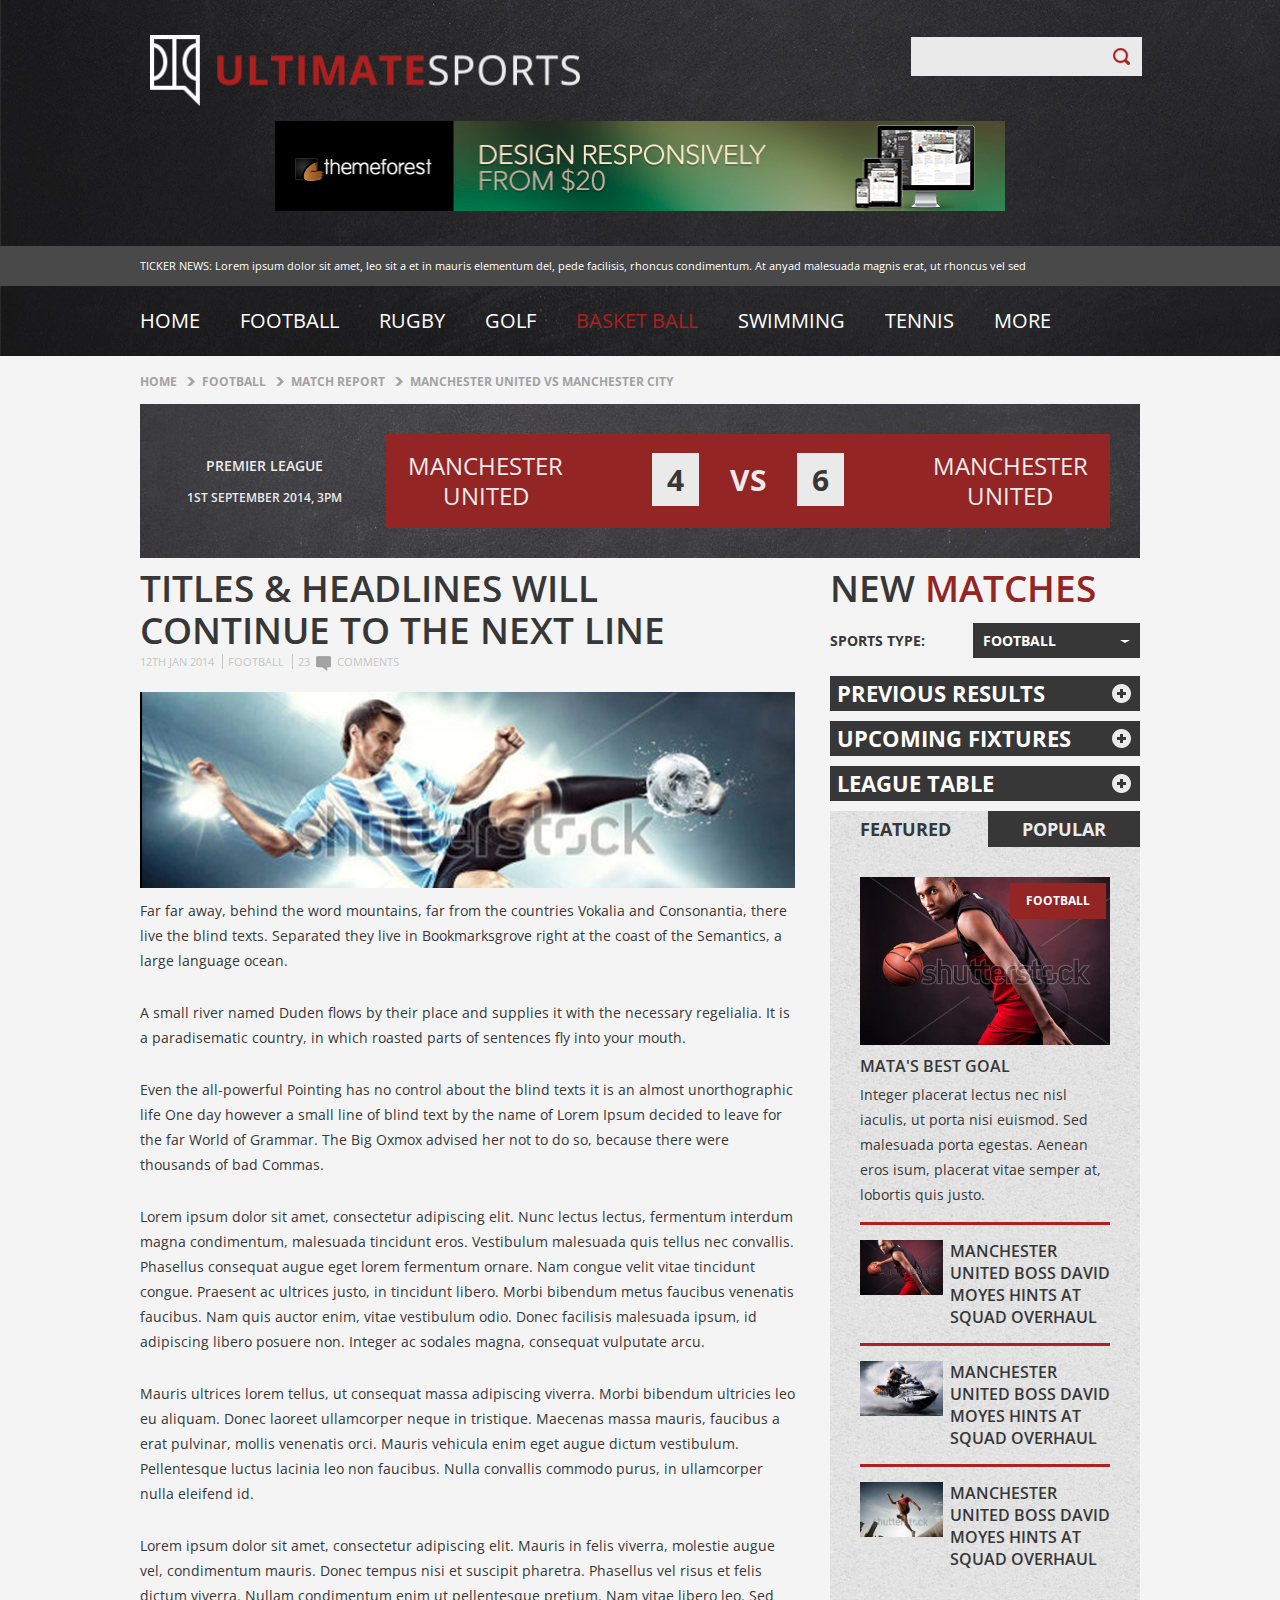
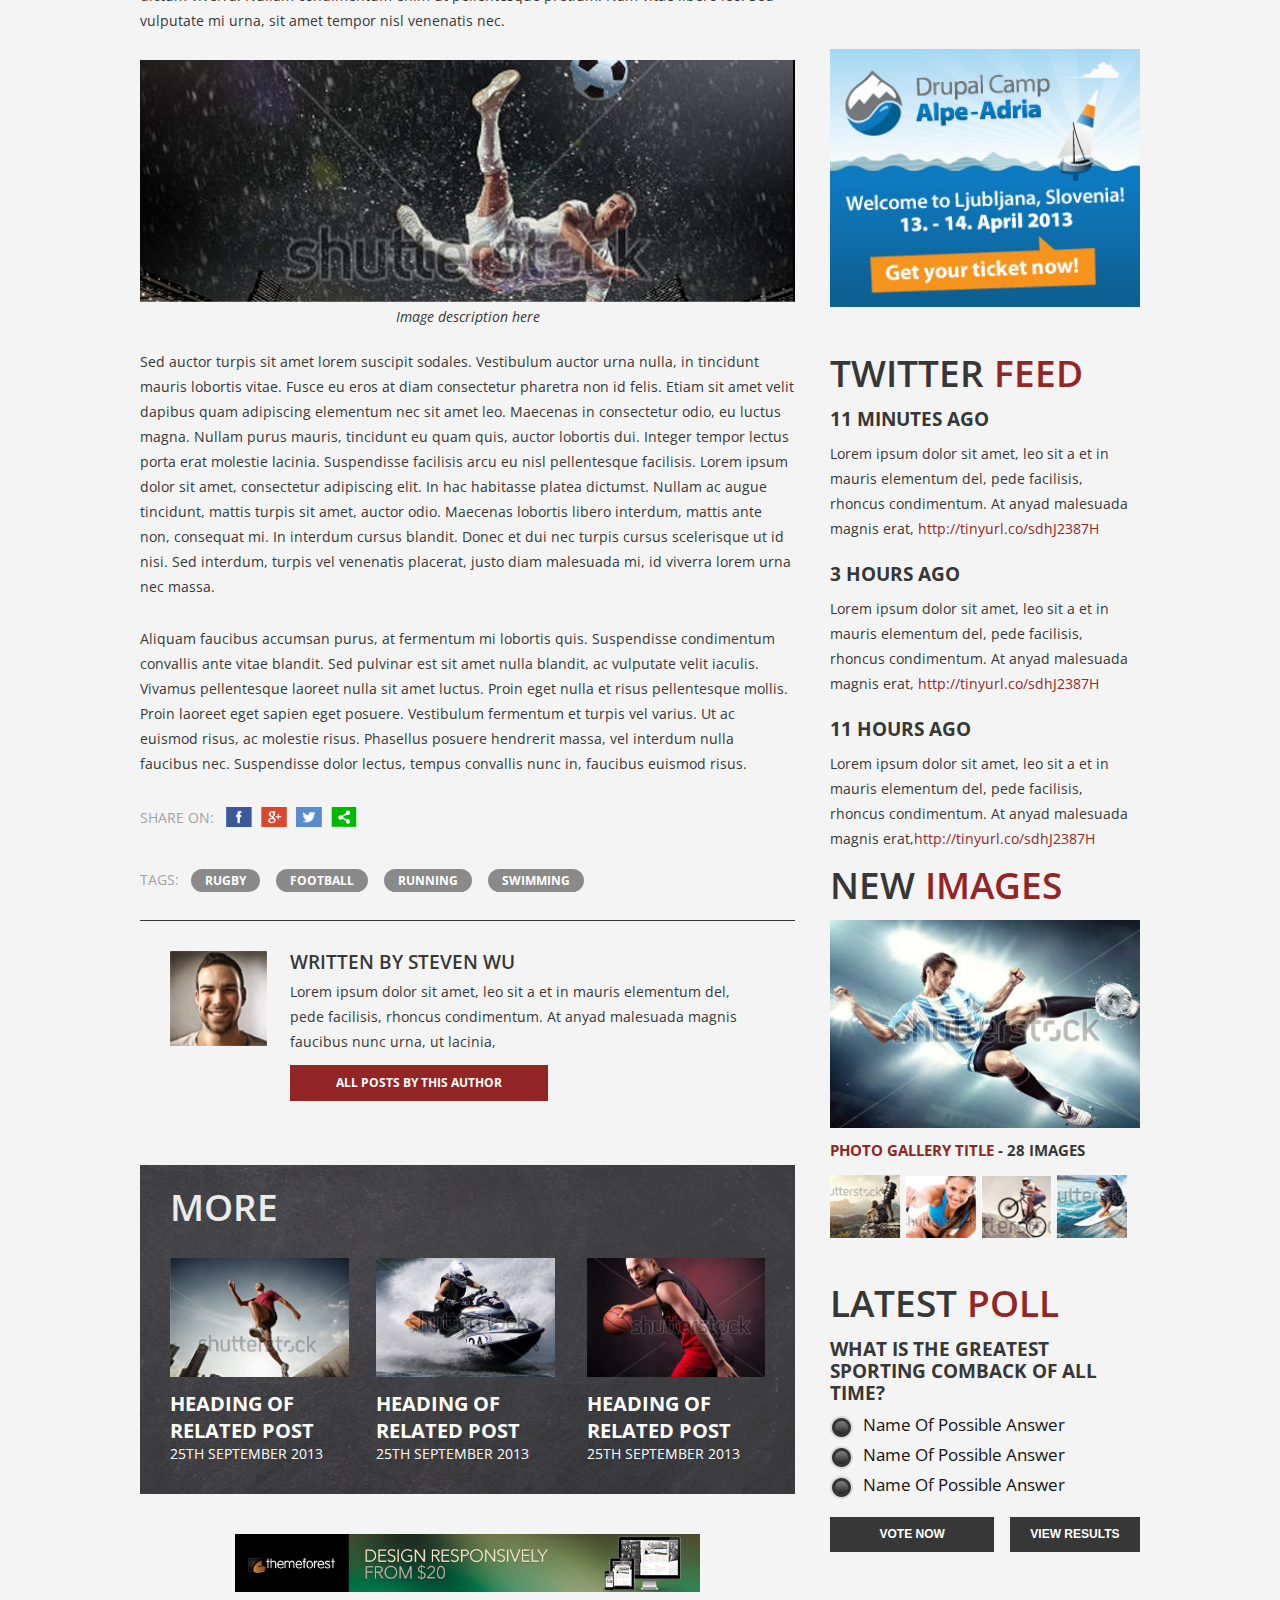
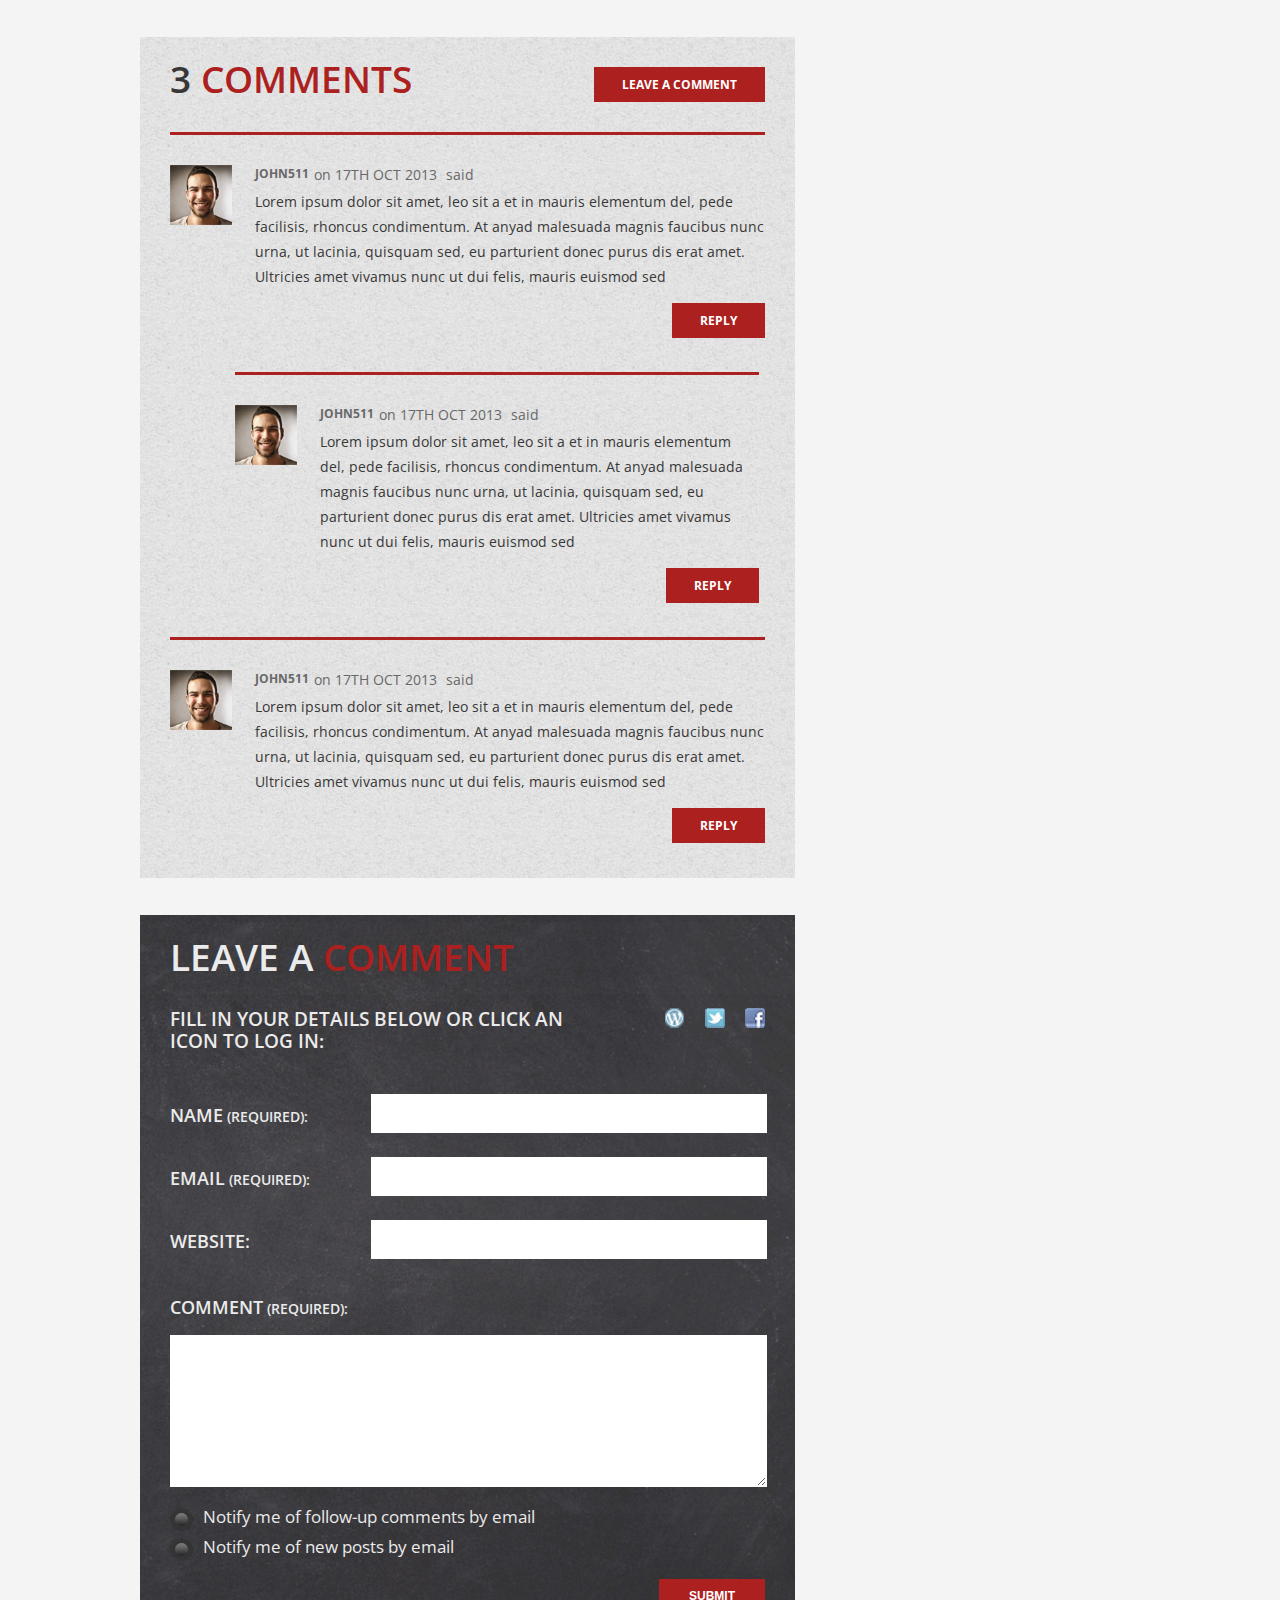
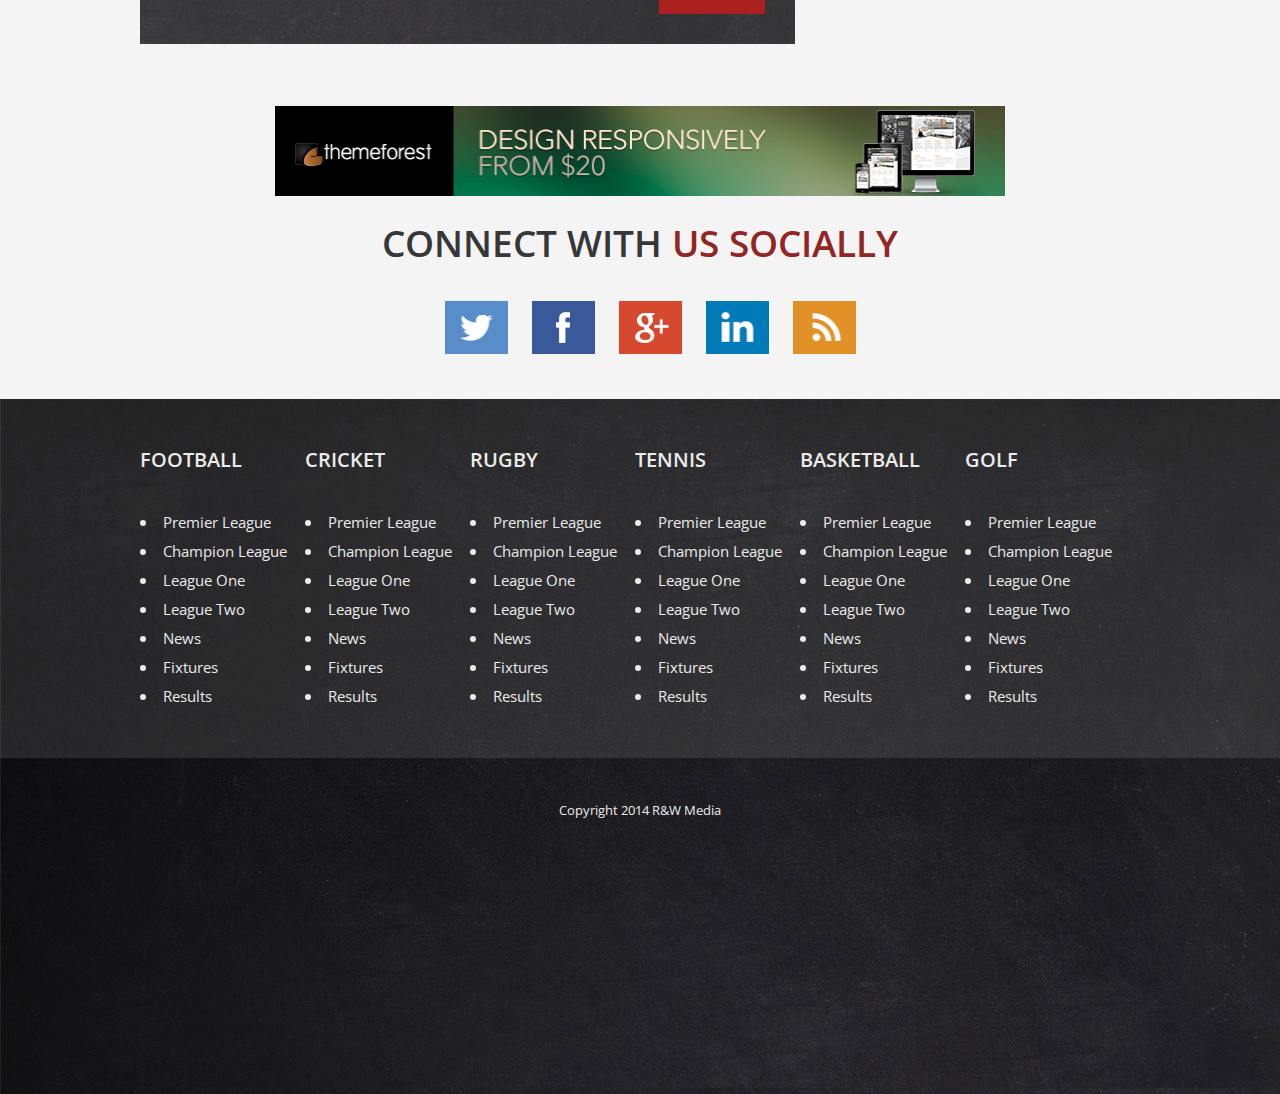
<file: match_report.html>
<!DOCTYPE html>
<html  xmlns="http://www.w3.org/1999/xhtml" xml:lang="en" lang="en">
<head>
    <meta charset="utf-8" />
    <meta name="viewport" content="width=device-width,   user-scalable=false" />

    <link href='http://fonts.googleapis.com/css?family=Open+Sans:300italic,400italic,600italic,700italic,800italic,400,300,600,700,800' rel='stylesheet' type='text/css'>
    <link rel="stylesheet" href="css/style.css">
    <!--[if IE 8]><link rel="stylesheet" href="css/ie8.css" type="text/css" media="screen" /><![endif]-->

    <title>Match reports</title>

    <link rel="stylesheet" href="css/selectbox.css"/>
    <link rel="stylesheet" href="css/jquery-ui-1.10.3.custom.css">
    <link rel="stylesheet" href="css/flexslider.css">

    <script src="js/jquery-1.7.2.js"></script>
    <script type="text/javascript" src="js/jquery.selectbox.js"></script>
    <script type="text/javascript" src="js/main.js"></script>
    <script type="text/javascript" src="js/html5.js"></script>
    <script type="text/javascript" src="js/placeholder.js"></script>
    <script type="text/javascript" src="js/jquery.uniform.js"></script>
    <script src="js/jquery-ui-1.10.3.custom.js"></script>

</head>
<body>
    <div class="wrapper">
    <header>
    <div class="header_body ">
        <div class="add_mobile_menu"><span class="open"></span></div>
        <a href="#" class="fl logo"><img src="images/logo.png" alt="logo"/></a>
        <div class="input_block fr">
            <input type="text" class="placeholder"/>
            <span class="icon_search"></span>
        </div>
        <div class="clear"></div>
        <a href="#" class="header_banner"><img src="images/ad-large.png" alt="pic"/></a>
    </div>

    <div class="title">
        <div class="title_body">
            <p><span>TICKER NEWS:</span> Lorem ipsum dolor sit amet, leo sit a et in mauris elementum del, pede facilisis, rhoncus condimentum. At anyad malesuada magnis erat, ut rhoncus vel sed </p>
        </div>
    </div>

    <nav>
    <div class="nav_body">
    <ul>
    <li>
        <a href="#">home</a>
        <div class="podmenu">
            <div class="podmenu-inner">
                <div class="content">
                    <div class="collumn small_collumn">
                        <h2 class="title_big">Quick links</h2>
                        <ul>
                            <li><a href="#">Basketball home</a></li>
                            <li><a href="#">news</a></li>
                            <li><a href="#">fictures & results</a></li>
                            <li><a href="#">tables</a></li>
                            <li><a href="#">score centre</a></li>
                            <li><a href="#">football on sky</a></li>
                            <li><a href="#">video</a></li>
                            <li><a href="#">fantasy basketball</a></li>
                            <li><a href="#">transfer centre</a></li>
                        </ul>
                    </div>

                    <div class="collumn big_collumn">
                        <h2 class="title_big">leagues & competitions</h2>
                        <ul class="fl">
                            <li><a href="#">premier league</a></li>
                            <li><a href="#">champions league</a></li>
                            <li><a href="#">champioship</a></li>
                            <li><a href="#">league one</a></li>
                            <li><a href="#">league two</a></li>
                            <li><a href="#">scottish basketball</a></li>
                            <li><a href="#">domestic cups</a></li>
                            <li><a href="#">europa league</a></li>
                            <li><a href="#"> la liga</a></li>
                        </ul>
                        <ul class="fr">
                            <li><a href="#">serie a </a></li>
                            <li><a href="#"> bundesliga</a></li>
                            <li><a href="#">ligue 1</a></li>
                            <li><a href="#">eredivisie</a></li>
                            <li><a href="#">world cup</a></li>
                            <li><a href="#">internationals</a></li>
                            <li><a href="#">captial one cup</a></li>
                            <li><a href="#"> under 21s</a></li>
                            <li><a href="#">euro 2013</a></li>
                        </ul>
                    </div>

                    <div class="collumn small_collumn">
                        <h2 class="title_big">teams</h2>
                        <div class="all_select_block">
                            <div class="select_block">
                                <select>
                                    <option>find your team</option>
                                    <option>10</option>
                                    <option>2</option>
                                </select>
                            </div>
                        </div>
                        <button>create a team</button>
                    </div>

                    <div class="collumn small_collumn">
                        <h2 class="title_big">on sky sports</h2>
                        <ul>
                            <li><a href="#">live on sky sports</a></li>
                            <li><a href="#">sky sports xtra</a></li>
                            <li><a href="#">soccer am</a></li>
                            <li><a href="#">soccer saturday</a></li>
                            <li><a href="#">fantasy basketball club</a></li>
                            <li><a href="#">goals on sunday</a></li>
                            <li><a href="#">revista</a></li>
                            <li><a href="#">sunday supplement</a></li>

                        </ul>
                    </div>
                </div>
            </div>
        </div>
    </li>
    <li>
        <a href="#">football </a>
        <div class="podmenu">
            <div class="podmenu-inner">
                <div class="content">
                    <div class="collumn small_collumn">
                        <h2 class="title_big">Quick links</h2>
                        <ul>
                            <li><a href="#">Basketball home</a></li>
                            <li><a href="#">news</a></li>
                            <li><a href="#">fictures & results</a></li>
                            <li><a href="#">tables</a></li>
                            <li><a href="#">score centre</a></li>
                            <li><a href="#">football on sky</a></li>
                            <li><a href="#">video</a></li>
                            <li><a href="#">fantasy basketball</a></li>
                            <li><a href="#">transfer centre</a></li>
                        </ul>
                    </div>

                    <div class="collumn big_collumn">
                        <h2 class="title_big">leagues & competitions</h2>
                        <ul class="fl">
                            <li><a href="#">premier league</a></li>
                            <li><a href="#">champions league</a></li>
                            <li><a href="#">champioship</a></li>
                            <li><a href="#">league one</a></li>
                            <li><a href="#">league two</a></li>
                            <li><a href="#">scottish basketball</a></li>
                            <li><a href="#">domestic cups</a></li>
                            <li><a href="#">europa league</a></li>
                            <li><a href="#"> la liga</a></li>
                        </ul>
                        <ul class="fr">
                            <li><a href="#">serie a </a></li>
                            <li><a href="#"> bundesliga</a></li>
                            <li><a href="#">ligue 1</a></li>
                            <li><a href="#">eredivisie</a></li>
                            <li><a href="#">world cup</a></li>
                            <li><a href="#">internationals</a></li>
                            <li><a href="#">captial one cup</a></li>
                            <li><a href="#"> under 21s</a></li>
                            <li><a href="#">euro 2013</a></li>
                        </ul>
                    </div>

                    <div class="collumn small_collumn">
                        <h2 class="title_big">teams</h2>
                        <div class="all_select_block">
                            <div class="select_block">
                                <select>
                                    <option>find your team</option>
                                    <option>10</option>
                                    <option>2</option>
                                </select>
                            </div>
                        </div>
                        <button>create a team</button>
                    </div>

                    <div class="collumn small_collumn">
                        <h2 class="title_big">on sky sports</h2>
                        <ul>
                            <li><a href="#">live on sky sports</a></li>
                            <li><a href="#">sky sports xtra</a></li>
                            <li><a href="#">soccer am</a></li>
                            <li><a href="#">soccer saturday</a></li>
                            <li><a href="#">fantasy basketball club</a></li>
                            <li><a href="#">goals on sunday</a></li>
                            <li><a href="#">revista</a></li>
                            <li><a href="#">sunday supplement</a></li>

                        </ul>
                    </div>
                </div>
            </div>
        </div>
    </li>
    <li><a href="#">rugby</a>
        <div class="podmenu">
            <div class="podmenu-inner">
                <div class="content">
                    <div class="collumn small_collumn">
                        <h2 class="title_big">Quick links</h2>
                        <ul>
                            <li><a href="#">Basketball home</a></li>
                            <li><a href="#">news</a></li>
                            <li><a href="#">fictures & results</a></li>
                            <li><a href="#">tables</a></li>
                            <li><a href="#">score centre</a></li>
                            <li><a href="#">football on sky</a></li>
                            <li><a href="#">video</a></li>
                            <li><a href="#">fantasy basketball</a></li>
                            <li><a href="#">transfer centre</a></li>
                        </ul>
                    </div>

                    <div class="collumn big_collumn">
                        <h2 class="title_big">leagues & competitions</h2>
                        <ul class="fl">
                            <li><a href="#">premier league</a></li>
                            <li><a href="#">champions league</a></li>
                            <li><a href="#">champioship</a></li>
                            <li><a href="#">league one</a></li>
                            <li><a href="#">league two</a></li>
                            <li><a href="#">scottish basketball</a></li>
                            <li><a href="#">domestic cups</a></li>
                            <li><a href="#">europa league</a></li>
                            <li><a href="#"> la liga</a></li>
                        </ul>
                        <ul class="fr">
                            <li><a href="#">serie a </a></li>
                            <li><a href="#"> bundesliga</a></li>
                            <li><a href="#">ligue 1</a></li>
                            <li><a href="#">eredivisie</a></li>
                            <li><a href="#">world cup</a></li>
                            <li><a href="#">internationals</a></li>
                            <li><a href="#">captial one cup</a></li>
                            <li><a href="#"> under 21s</a></li>
                            <li><a href="#">euro 2013</a></li>
                        </ul>
                    </div>

                    <div class="collumn small_collumn">
                        <h2 class="title_big">teams</h2>
                        <div class="all_select_block">
                            <div class="select_block">
                                <select>
                                    <option>find your team</option>
                                    <option>10</option>
                                    <option>2</option>
                                </select>
                            </div>
                        </div>
                        <button>create a team</button>
                    </div>

                    <div class="collumn small_collumn">
                        <h2 class="title_big">on sky sports</h2>
                        <ul>
                            <li><a href="#">live on sky sports</a></li>
                            <li><a href="#">sky sports xtra</a></li>
                            <li><a href="#">soccer am</a></li>
                            <li><a href="#">soccer saturday</a></li>
                            <li><a href="#">fantasy basketball club</a></li>
                            <li><a href="#">goals on sunday</a></li>
                            <li><a href="#">revista</a></li>
                            <li><a href="#">sunday supplement</a></li>

                        </ul>
                    </div>
                </div>
            </div>
        </div>
    </li>
    <li><a href="#">golf </a>
        <div class="podmenu">
            <div class="podmenu-inner">
                <div class="content">
                    <div class="collumn small_collumn">
                        <h2 class="title_big">Quick links</h2>
                        <ul>
                            <li><a href="#">Basketball home</a></li>
                            <li><a href="#">news</a></li>
                            <li><a href="#">fictures & results</a></li>
                            <li><a href="#">tables</a></li>
                            <li><a href="#">score centre</a></li>
                            <li><a href="#">football on sky</a></li>
                            <li><a href="#">video</a></li>
                            <li><a href="#">fantasy basketball</a></li>
                            <li><a href="#">transfer centre</a></li>
                        </ul>
                    </div>

                    <div class="collumn big_collumn">
                        <h2 class="title_big">leagues & competitions</h2>
                        <ul class="fl">
                            <li><a href="#">premier league</a></li>
                            <li><a href="#">champions league</a></li>
                            <li><a href="#">champioship</a></li>
                            <li><a href="#">league one</a></li>
                            <li><a href="#">league two</a></li>
                            <li><a href="#">scottish basketball</a></li>
                            <li><a href="#">domestic cups</a></li>
                            <li><a href="#">europa league</a></li>
                            <li><a href="#"> la liga</a></li>
                        </ul>
                        <ul class="fr">
                            <li><a href="#">serie a </a></li>
                            <li><a href="#"> bundesliga</a></li>
                            <li><a href="#">ligue 1</a></li>
                            <li><a href="#">eredivisie</a></li>
                            <li><a href="#">world cup</a></li>
                            <li><a href="#">internationals</a></li>
                            <li><a href="#">captial one cup</a></li>
                            <li><a href="#"> under 21s</a></li>
                            <li><a href="#">euro 2013</a></li>
                        </ul>
                    </div>

                    <div class="collumn small_collumn">
                        <h2 class="title_big">teams</h2>
                        <div class="all_select_block">
                            <div class="select_block">
                                <select>
                                    <option>find your team</option>
                                    <option>10</option>
                                    <option>2</option>
                                </select>
                            </div>
                        </div>
                        <button>create a team</button>
                    </div>

                    <div class="collumn small_collumn">
                        <h2 class="title_big">on sky sports</h2>
                        <ul>
                            <li><a href="#">live on sky sports</a></li>
                            <li><a href="#">sky sports xtra</a></li>
                            <li><a href="#">soccer am</a></li>
                            <li><a href="#">soccer saturday</a></li>
                            <li><a href="#">fantasy basketball club</a></li>
                            <li><a href="#">goals on sunday</a></li>
                            <li><a href="#">revista</a></li>
                            <li><a href="#">sunday supplement</a></li>

                        </ul>
                    </div>
                </div>
            </div>
        </div>
    </li>
    <li class="active"><a href="#">basket ball</a></li>
    <li><a href="#">swimming</a></li>
    <li><a href="#">tennis</a></li>
    <li><a href="#">MORE</a></li>
    </ul>
    </div>
    </nav>

    <div  class="nav_mobile">
        <div class="content_input">
            <div class="input_block ">
                <input type="text" class="placeholder"/>
                <span class="icon_search"></span>
            </div>
        </div>


        <ul>
            <li><a href="#">home</a></li>
            <li>

                <a href="#">football<span class="arrow_nav_mobile"></span> </a>
                <ul class="small_menu">
                    <li><a href="#">Premier League</a></li>
                    <li><a href="#">  Champions League</a></li>
                    <li><a href="#">  League One</a></li>

                </ul>
            </li>
            <li><a href="#">rugby</a></li>
            <li><a href="#">golf </a></li>
            <li class="active"><a href="#">basket ball</a></li>
            <li><a href="#">swimming</a></li>
            <li><a href="#">tennis</a></li>
            <li><a href="#">MORE</a></li>
        </ul>

    </div>

    </header>



        <div class="breadcrumbs match_report">
            <div class="page_memu">
                <a href="#">home</a>
                <span></span>
                <a href="#">football</a>
                <span></span>
                <a href="#">match report</a>
                <span></span>
                <a href="#">manchester united vs manchester city</a>
            </div>
        </div>
        <div class="content_page_menu">
            <div class="clear10"></div>
            <div class="gray_block gray_block_more match_report_block">
                <div class="content_video more_block more_block_red">
                    <div class="title_block">
                        <span class="title_report">premier league</span>
                        <span>1st september 2014, 3pm</span>
                    </div>

                    <div class="red_block">
                        <div class="red_block_content">
                            <span class="title_red_block">manchester <br>united</span>
                            <div class="results">
                                <span class="number_result">4</span>
                                <span class="vs">vs</span>
                                <span class="number_result">6</span>
                                <div class="clear"></div>
                            </div>
                            <span class="title_red_block">manchester<br> united</span>
                            <div class="clear"></div>
                        </div>
                    </div>


                    <div class="clear"></div>
                </div>
            </div>

        </div>


    <div class="content article_content">

    <div class="left_block">
    <div class="left_content_block article_page">
    <div class="content_padding">
        <h1 class="title_general"><span>titles & headlines will continue to The next line</span></h1>
        <div class="date_block">
            <span class="date">12th Jan 2014 </span>
            <span class="date"><a href="#">Football</a> </span>
            <span class="comment_count" ><a href="#comment">23 <span class="icon_comment"></span> Comments</a> </span>

        </div>
        <img src="images/img8_small.jpg"  class="article_img" alt="pic"/>
        <p>Far far away, behind the word mountains, far from the countries Vokalia and Consonantia, there live the blind texts. Separated they live in Bookmarksgrove right at the coast of the Semantics, a large language ocean.</p>
        <p>A small river named Duden flows by their place and supplies it with the necessary regelialia. It is a paradisematic country, in which roasted parts of sentences fly into your mouth.</p>
        <p>Even the all-powerful Pointing has no control about the blind texts it is an almost unorthographic life One day however a small line of blind text by the name of Lorem Ipsum decided to leave for the far World of Grammar. The Big Oxmox advised her not to do so, because there were thousands of bad Commas.</p>
        <p>Lorem ipsum dolor sit amet, consectetur adipiscing elit. Nunc lectus lectus, fermentum interdum magna condimentum, malesuada tincidunt eros. Vestibulum malesuada quis tellus nec convallis. Phasellus consequat augue eget lorem fermentum ornare. Nam congue velit vitae tincidunt congue. Praesent ac ultrices justo, in tincidunt libero. Morbi bibendum metus faucibus venenatis faucibus. Nam quis auctor enim, vitae vestibulum odio. Donec facilisis malesuada ipsum, id adipiscing libero posuere non. Integer ac sodales magna, consequat vulputate arcu.</p>
        <p>Mauris ultrices lorem tellus, ut consequat massa adipiscing viverra. Morbi bibendum ultricies leo eu aliquam. Donec laoreet ullamcorper neque in tristique. Maecenas massa mauris, faucibus a erat pulvinar, mollis venenatis orci. Mauris vehicula enim eget augue dictum vestibulum. Pellentesque luctus lacinia leo non faucibus. Nulla convallis commodo purus, in ullamcorper nulla eleifend id.</p>
        <p>Lorem ipsum dolor sit amet, consectetur adipiscing elit. Mauris in felis viverra, molestie augue vel, condimentum mauris. Donec tempus nisi et suscipit pharetra. Phasellus vel risus et felis dictum viverra. Nullam condimentum enim ut pellentesque pretium. Nam vitae libero leo. Sed vulputate mi urna, sit amet tempor nisl venenatis nec.</p>
        <img src="images/img11.jpg" alt="img11"/>
        <div class="img_description">Image description here</div>
        <p>Sed auctor turpis sit amet lorem suscipit sodales. Vestibulum auctor urna nulla, in tincidunt mauris lobortis vitae. Fusce eu eros at diam consectetur pharetra non id felis. Etiam sit amet velit dapibus quam adipiscing elementum nec sit amet leo. Maecenas in consectetur odio, eu luctus magna. Nullam purus mauris, tincidunt eu quam quis, auctor lobortis dui. Integer tempor lectus porta erat molestie lacinia. Suspendisse facilisis arcu eu nisl pellentesque facilisis. Lorem ipsum dolor sit amet, consectetur adipiscing elit. In hac habitasse platea dictumst. Nullam ac augue tincidunt, mattis turpis sit amet, auctor odio. Maecenas lobortis libero interdum, mattis ante non, consequat mi. In interdum cursus blandit. Donec et dui nec turpis cursus scelerisque ut id nisi. Sed interdum, turpis vel venenatis placerat, justo diam malesuada mi, id viverra lorem urna nec massa.</p>
        <p>Aliquam faucibus accumsan purus, at fermentum mi lobortis quis. Suspendisse condimentum convallis ante vitae blandit. Sed pulvinar est sit amet nulla blandit, ac vulputate velit iaculis. Vivamus pellentesque laoreet nulla sit amet luctus. Proin eget nulla et risus pellentesque mollis. Proin laoreet eget sapien eget posuere. Vestibulum fermentum et turpis vel varius. Ut ac euismod risus, ac molestie risus. Phasellus posuere hendrerit massa, vel interdum nulla faucibus nec. Suspendisse dolor lectus, tempus convallis nunc in, faucibus euismod risus.</p>
        <div class="small_social_block">
            <div class="text_line">SHARE on:</div>
            <span class="facebook"></span>
            <span class="google"></span>
            <span class="twitter"></span>
            <span class="share"></span>
        </div>

        <div class="tags">
            <div class="text_line">TAGS:</div>
                            <span class="all_links_tag">
                                <a href="#">Rugby</a>
                                <a href="#">football</a>
                                <a href="#">Running</a>
                                <a href="#">swimming</a>
                            </span>

        </div>
        <div class="clear"></div>

        <div class="line"></div>

        <div class="comments">
            <div class="comment_content comment_content_article">
                <div class="user_block ">
                    <div class="icon_user">
                        <a href="#"><img src="images/user1.jpg" alt="user"/></a>
                    </div>
                </div>

                <div class="some_comment">
                    <h3 class="title_big">Written by Steven Wu</h3>
                    <p>Lorem ipsum dolor sit amet, leo sit a et in mauris elementum del, pede facilisis, rhoncus condimentum. At anyad malesuada magnis faucibus nunc urna, ut lacinia, </p>
                    <a href="#" class="more_comment">All posts by this author</a>
                </div>

                <div class="clear"></div>
            </div>
        </div>
    </div>

    <div class="clear"></div>
    <div class="content_padding content_padding_article">
        <div class="gray_block gray_block_more">
            <div class="content_video more_block">
                <h2 class="title_medium"><span>more</span></h2>
                <a href="#">
                    <img src="images/img7.jpg" alt="img1"/>
                    <h3><span>heading of related post</span></h3>
                    <span class="small_text">25th september 2013</span>
                </a>
                <a href="#">
                    <img src="images/img5.jpg" alt="img1"/>
                    <h3><span>heading of related post</span></h3>
                    <span class="small_text">25th september 2013</span>
                </a>
                <a href="#" class="mrg_none">
                    <img src="images/img6.jpg" alt="img1"/>
                    <h3><span>heading of related post</span></h3>
                    <span class="small_text">25th september 2013</span>
                </a>
                <div class="clear"></div>
            </div>
        </div>
    </div>

    <a href="#" class="content_banner"><img src="images/ad-large.png" alt="pic"/></a>
    <div class="content_padding content_padding_article">
        <div class="comments_article ">
            <a name="comment"></a>
            <div class="comments_article_content">
                <h3 class="fl title_medium"><span>3</span> comments</h3>
                <a href="#comment_form" class="more_comment fr">Leave a comment</a>
                <div class="clear"></div>
                <div class="red_line"></div>
                <div class="comment_content">
                    <div class="user_block ">
                        <a href="#" class="icon_user">
                            <img src="images/user1.jpg" alt="user"/>
                        </a>
                    </div>
                    <div class="some_comment">
                        <div class="name_date">
                            <a href="#"><span>john511 </span></a>
                            on
                            <span class="data_comment"> 17th Oct 2013</span>
                            said
                        </div>
                        <p>Lorem ipsum dolor sit amet, leo sit a et in mauris elementum del, pede facilisis, rhoncus condimentum. At anyad malesuada magnis faucibus nunc urna, ut lacinia, quisquam sed, eu parturient donec purus dis erat amet. Ultricies amet vivamus nunc ut dui felis, mauris euismod sed </p>
                        <a href="#" class="more_comment fr">reply</a>
                    </div>

                    <div class="clear"></div>
                </div>
                <div class="dubl_comment">
                    <div class="red_line"></div>
                    <div class="comment_content">
                        <div class="user_block ">
                            <a href="#" class="icon_user">
                                <img src="images/user1.jpg" alt="user"/>
                            </a>
                        </div>
                        <div class="some_comment">
                            <div class="name_date">
                                <a href="#"><span>john511 </span></a>
                                on
                                <span class="data_comment"> 17th Oct 2013</span>
                                said
                            </div>
                            <p>Lorem ipsum dolor sit amet, leo sit a et in mauris elementum del, pede facilisis, rhoncus condimentum. At anyad malesuada magnis faucibus nunc urna, ut lacinia, quisquam sed, eu parturient donec purus dis erat amet. Ultricies amet vivamus nunc ut dui felis, mauris euismod sed </p>
                            <a href="#" class="more_comment fr">reply</a>
                        </div>

                        <div class="clear"></div>
                    </div>
                </div>
                <div class="red_line"></div>
                <div class="comment_content">
                    <div class="user_block ">
                        <a href="#" class="icon_user">
                            <img src="images/user1.jpg" alt="user"/>
                        </a>
                    </div>
                    <div class="some_comment">
                        <div class="name_date">
                            <a href="#"><span>john511 </span></a>
                            on
                            <span class="data_comment"> 17th Oct 2013</span>
                            said
                        </div>
                        <p>Lorem ipsum dolor sit amet, leo sit a et in mauris elementum del, pede facilisis, rhoncus condimentum. At anyad malesuada magnis faucibus nunc urna, ut lacinia, quisquam sed, eu parturient donec purus dis erat amet. Ultricies amet vivamus nunc ut dui felis, mauris euismod sed </p>
                        <a href="#" class="more_comment fr">reply</a>
                    </div>

                    <div class="clear"></div>
                </div>
            </div>
        </div>
    </div>

    <div class="clear37"></div>
    <div class="content_padding content_padding_article">
        <div class="gray_block gray_block_more">
            <div class="content_video leave_block">
                <a name="comment_form"></a>
                <h3 class="title_medium"><span>leave a </span>comment</h3>
                <h2 class="title_big title_social">Fill in your details below or click an icon to log in:</h2>
                <div class="social_small_content">
                    <a href="#" > <span class="icon_soc_small1"></span></a>
                    <a href="#" > <span class="icon_soc_small2"></span></a>
                    <a href="#" > <span class="icon_soc_small3"></span></a>
                    <div class="clear"></div>
                </div>
                <div class="clear"></div>
                <label class="label_input_block" for='name'><span>name</span> (required):</label>
                <div class="input_block">
                    <div class="input_obertka">
                        <input type="text" class="placeholder" id="name"/>
                    </div>
                </div>
                <div class="clear"></div>

                <label class="label_input_block" for='email'><span>email</span> (required):</label>
                <div class="input_block">
                    <div class="input_obertka">
                        <input type="text" class="placeholder" id='email'/>
                    </div>
                </div>
                <div class="clear"></div>

                <label class="label_input_block" for='sait'><span>website:</span></label>
                <div class="input_block">
                    <div class="input_obertka">
                        <input type="text" class="placeholder" id="sait"/>
                    </div>
                </div>
                <div class="clear"></div>

                <label class="label_textarea" for='comments'><span>comment</span> (required):</label>
                <div class="textarea_block">
                    <div class="texarea_body">
                        <textarea name="name" cols="30" rows="10" id='comments'></textarea>
                    </div>

                </div>

                <div class="block_radio">
                    <input type="radio" id="type4" name="#2">
                    <label for="type4" >Notify me of follow-up comments by email</label>
                </div>
                <div class="block_radio">
                    <input type="radio" id="type5" name="#2">
                    <label for="type5" >Notify me of new posts by email</label>
                </div>

                <button class="red_btn fr">submit</button>
                <div class="clear"></div>

            </div>
        </div>
    </div>



    </div>
    </div>

    <div class="right_block ">
    <div class="right_content_block content_padding">
    <div class="matches">
        <h3 class="title_medium"><span>new</span> matches</h3>
        <div class=" all_select_block">
            <div class="select_block_right fr">
                <select id="sports">
                    <option value="1">football</option>
                    <option value="2">10</option>
                    <option value="3">2</option>
                </select>
            </div>
            <label class="select_name" for="sports">sports type:</label>
        </div>

        <div class="results_block ">
            <div class="title_results">
                <span>previous results</span>
                <span class="open"></span>
                <span class="close"></span>
            </div>
            <div class="content_results">
                <h6 class="title_micro">sat 28th sep 2013 - premier league</h6>
                <section>
                    <span>arsenal   3-1   stoke</span>
                    <a href="#">match report</a>
                </section>
                <section>
                    <span>arsenal   3-1   stoke</span>
                    <a href="#">match report</a>
                </section>
                <section>
                    <span>arsenal   3-1   stoke</span>
                    <a href="#">match report</a>
                </section>
                <section>
                    <span>arsenal   3-1   stoke</span>
                    <a href="#">match report</a>
                </section>
            </div>
        </div>
        <div class="results_block">
            <div class="title_results">
                <span>UPCOMING FIXTURES</span>
                <span class="open"></span>
                <span class="close"></span>
            </div>
            <div class="content_results">
                <h6 class="title_micro">sat 28th sep 2013 - premier league</h6>
                <section>
                    <span>arsenal   3-1   stoke</span>
                    <a href="#">match report</a>
                </section>
                <section>
                    <span>arsenal   3-1   stoke</span>
                    <a href="#">match report</a>
                </section>
                <section>
                    <span>arsenal   3-1   stoke</span>
                    <a href="#">match report</a>
                </section>
                <section>
                    <span>arsenal   3-1   stoke</span>
                    <a href="#">match report</a>
                </section>
            </div>
        </div>
        <div class="results_block">
            <div class="title_results">
                <span>LEAGUE TABLE</span>
                <span class="open"></span>
                <span class="close"></span>
            </div>
            <div class="content_results">
                <h6 class="title_micro">sat 28th sep 2013 - premier league</h6>
                <section>
                    <span>arsenal   3-1   stoke</span>
                    <a href="#">match report</a>
                </section>
                <section>
                    <span>arsenal   3-1   stoke</span>
                    <a href="#">match report</a>
                </section>
                <section>
                    <span>arsenal   3-1   stoke</span>
                    <a href="#">match report</a>
                </section>
                <section>
                    <span>arsenal   3-1   stoke</span>
                    <a href="#">match report</a>
                </section>
            </div>
        </div>
    </div>

    <div class="right_tabs_block">
        <div class="tabs_content">
            <ul class="tabs">
                <li class="active" data-href="tab1">featured</li>
                <li data-href="tab2" class="fr">POPULAR</li>
            </ul>

            <div class="box tab1 visible">
                <div class="img_content">
                    <a href="#" class="right_btn">football</a>
                    <a href="#"><img src="images/img2.jpg"  alt="news_img"/></a>
                </div>
                <h3 class="title_verysmall"><a href="#">Mata's Best Goal</a></h3>
                <p>Integer placerat lectus nec nisl iaculis, ut porta nisi euismod. Sed malesuada porta egestas. Aenean eros isum, placerat vitae semper at, lobortis quis justo.</p>
                <div class="red_line"></div>
                <div class="news_block">
                    <a href="#"><img src="images/img6.jpg" class="fl" alt="pic"/></a>
                    <h3 class="title_verysmall"><a href="#">Manchester United boss David Moyes hints at squad overhaul</a></h3>
                </div>
                <div class="red_line"></div>
                <div class="news_block">
                    <a href="#"><img src="images/img5.jpg" class="fl" alt="pic"/></a>
                    <h3 class="title_verysmall"><a href="#">Manchester United boss David Moyes hints at squad overhaul</a></h3>
                </div>
                <div class="red_line"></div>
                <div class="news_block">
                    <a href="#"><img src="images/img3.jpg" class="fl" alt="pic"/></a>
                    <h3 class="title_verysmall"><a href="#">Manchester United boss David Moyes hints at squad overhaul</a></h3>
                </div>

            </div>
            <div class="box tab2 ">
                <div class="img_content">
                    <a href="#" class="right_btn">football</a>
                    <a href="#"><img src="images/img3.jpg"  alt="news_img"/></a>
                </div>
                <h3 class="title_verysmall"><a href="#">Mata's Best Goal</a></h3>
                <p>Integer placerat lectus nec nisl iaculis, ut porta nisi euismod. Sed malesuada porta egestas. Aenean eros isum, placerat vitae semper at, lobortis quis justo.</p>
                <div class="red_line"></div>
                <div class="news_block">
                    <a href="#"><img src="images/img6.jpg" class="fl" alt="pic"/></a>
                    <h3 class="title_verysmall"><a href="#">Manchester United boss David Moyes hints at squad overhaul</a></h3>
                </div>
                <div class="red_line"></div>
                <div class="news_block">
                    <a href="#"><img src="images/img6.jpg" class="fl" alt="pic"/></a>
                    <h3 class="title_verysmall"><a href="#">Manchester United boss David Moyes hints at squad overhaul</a></h3>
                </div>
                <div class="red_line"></div>
                <div class="news_block">
                    <a href="#"><img src="images/img6.jpg" class="fl" alt="pic"/></a>
                    <h3 class="title_verysmall"><a href="#">Manchester United boss David Moyes hints at squad overhaul</a></h3>
                </div>
            </div>

        </div>
    </div>


    <a href="#"><img src="images/dcaa-small.jpg" class="banner_right" alt="banner"/></a>

    <div class="feed">
        <h3 class="title_medium"><span>twitter</span> feed</h3>
        <section class="right_news">
            <h4 class="title_big">11 Minutes ago</h4>
            <p>Lorem ipsum dolor sit amet, leo sit a et in mauris elementum del,
                pede facilisis, rhoncus condimentum. At anyad malesuada magnis erat,
                <a href="#">http://tinyurl.co/sdhJ2387H</a>
            </p>
        </section>
        <section class="right_news">
            <h4 class="title_big">3 HOURS AGO</h4>
            <p>Lorem ipsum dolor sit amet, leo sit a et in mauris elementum del,
                pede facilisis, rhoncus condimentum. At anyad malesuada magnis erat,
                <a href="#">http://tinyurl.co/sdhJ2387H</a>
            </p>
        </section>
        <section class="right_news">
            <h4 class="title_big">11 hours ago</h4>
            <p>Lorem ipsum dolor sit amet, leo sit a et in mauris elementum del,
                pede facilisis, rhoncus condimentum. At anyad malesuada magnis erat,<a href="#">http://tinyurl.co/sdhJ2387H</a>
            </p>

        </section>
    </div>

    <div class="galery">
        <h3 class="title_medium"><span>new</span> images</h3>
        <a href="#"><img src="images/img4.jpg" class="big_picture_galery" alt="picture"/></a>

        <h6 class="title_micro"><a href="#">photo gallery title <span>- 28 images</span></a></h6>
        <div class="previews_gallery">
            <a href="#"><img src="images/img_galery_small1.jpg" alt="pic1"/></a>
            <a href="#"><img src="images/img_galery_small2.jpg" alt="pic2"/></a>
            <a href="#"><img src="images/img_galery_small3.jpg" alt="pic3"/></a>
            <a href="#"><img src="images/img_galery_small4.jpg" alt="pic4"/></a>

        </div>
    </div>

    <div class="vote">
        <h3 class="title_medium"><span>latest</span> poll</h3>
        <h2 class="title_big">what is the greatest sporting comback of all time?</h2>
        <div class="block_radio">
            <input type="radio" id="type1" name="#2">
            <label for="type1" >Name Of Possible Answer</label>
        </div>
        <div class="block_radio">
            <input type="radio" id="type2" name="#2">
            <label for="type2" >Name Of Possible Answer</label>
        </div>
        <div class="block_radio">
            <input type="radio" id="type3" name="#2">
            <label for="type3" >Name Of Possible Answer</label>
        </div>
        <button class="fl big">vote now</button>
        <button class="fr small_btn">view results</button>
    </div>
    </div>
    </div>
    <div class="clear"></div>
    </div>


        <div class="content social_content">
            <a href="#" class="content_banner"><img src="images/ad-large.png" alt="pic"/></a>
            <h3 class="title_medium small_title"><span>Connect with</span> us socially</h3>
            <div class="social_block">
                <a href="#" ><span class="twitter first"></span></a>
                <a href="#" ><span class="facebook"></span></a>
                <a href="#" ><span class="google"></span></a>
                <a href="#" ><span class="linkedin"></span></a>
                <a href="#" ><span class="rss"></span></a>
            </div>

        </div>

        <div class="footer_back"></div>
    </div>
    <footer>
        <div class="footer_nav">
            <ul>
                <li><a href="#">home</a></li>
                <li><a href="#">football</a></li>
                <li><a href="#">rugby </a></li>
                <li><a href="#">golf</a></li>
                <li><a href="#">basket ball</a></li>
                <li><a href="#">swimming</a></li>
                <li><a href="#"> tennis </a></li>
                <li><a href="#">Contact Us</a></li>
                <li><a href="#">Privacy Policy</a></li>
            </ul>
        </div>
        <div class="first_footer">
            <div class="footer_content">
                <div class="footer_text_block">
                    <div class="content_block">
                        <a href="#" class="name">FOOTBALL</a>
                        <ul>
                            <li><a href="#">Premier League</a></li>
                            <li><a href="#">Champion League</a></li>
                            <li><a href="#">League One</a></li>
                            <li><a href="#">League Two</a></li>
                            <li><a href="#">News</a></li>
                            <li><a href="#">Fixtures</a></li>
                            <li><a href="#">Results</a></li>
                        </ul>
                    </div>
                </div>
                <div class="footer_text_block">
                    <div class="content_block">
                        <a href="#" class="name">CRICKET</a>
                        <ul>
                            <li><a href="#">Premier League</a></li>
                            <li><a href="#">Champion League</a></li>
                            <li><a href="#">League One</a></li>
                            <li><a href="#">League Two</a></li>
                            <li><a href="#">News</a></li>
                            <li><a href="#">Fixtures</a></li>
                            <li><a href="#">Results</a></li>
                        </ul>
                    </div>
                </div>
                <div class="footer_text_block">
                    <div class="content_block">
                        <a href="#" class="name">RUGBY</a>
                        <ul>
                            <li><a href="#">Premier League</a></li>
                            <li><a href="#">Champion League</a></li>
                            <li><a href="#">League One</a></li>
                            <li><a href="#">League Two</a></li>
                            <li><a href="#">News</a></li>
                            <li><a href="#">Fixtures</a></li>
                            <li><a href="#">Results</a></li>
                        </ul>
                    </div>
                </div>
                <div class="footer_text_block">
                    <div class="content_block">
                        <a href="#" class="name">TENNIS</a>
                        <ul>
                            <li><a href="#">Premier League</a></li>
                            <li><a href="#">Champion League</a></li>
                            <li><a href="#">League One</a></li>
                            <li><a href="#">League Two</a></li>
                            <li><a href="#">News</a></li>
                            <li><a href="#">Fixtures</a></li>
                            <li><a href="#">Results</a></li>
                        </ul>
                    </div>
                </div>
                <div class="footer_text_block">
                    <div class="content_block">
                        <a href="#" class="name">BASKETBALL</a>
                        <ul>
                            <li><a href="#">Premier League</a></li>
                            <li><a href="#">Champion League</a></li>
                            <li><a href="#">League One</a></li>
                            <li><a href="#">League Two</a></li>
                            <li><a href="#">News</a></li>
                            <li><a href="#">Fixtures</a></li>
                            <li><a href="#">Results</a></li>
                        </ul>
                    </div>
                </div>
                <div class="footer_text_block">
                    <div class="content_block">
                        <a href="#" class="name">GOLF</a>
                        <ul>
                            <li><a href="#">Premier League</a></li>
                            <li><a href="#">Champion League</a></li>
                            <li><a href="#">League One</a></li>
                            <li><a href="#">League Two</a></li>
                            <li><a href="#">News</a></li>
                            <li><a href="#">Fixtures</a></li>
                            <li><a href="#">Results</a></li>
                        </ul>
                    </div>
                </div>
                <div class="clear"></div>
            </div>
        </div>
        <div class="second_footer">
            <p>Copyright 2014 R&amp;W Media</p>
        </div>
    </footer>

</body>
</html>
</file>
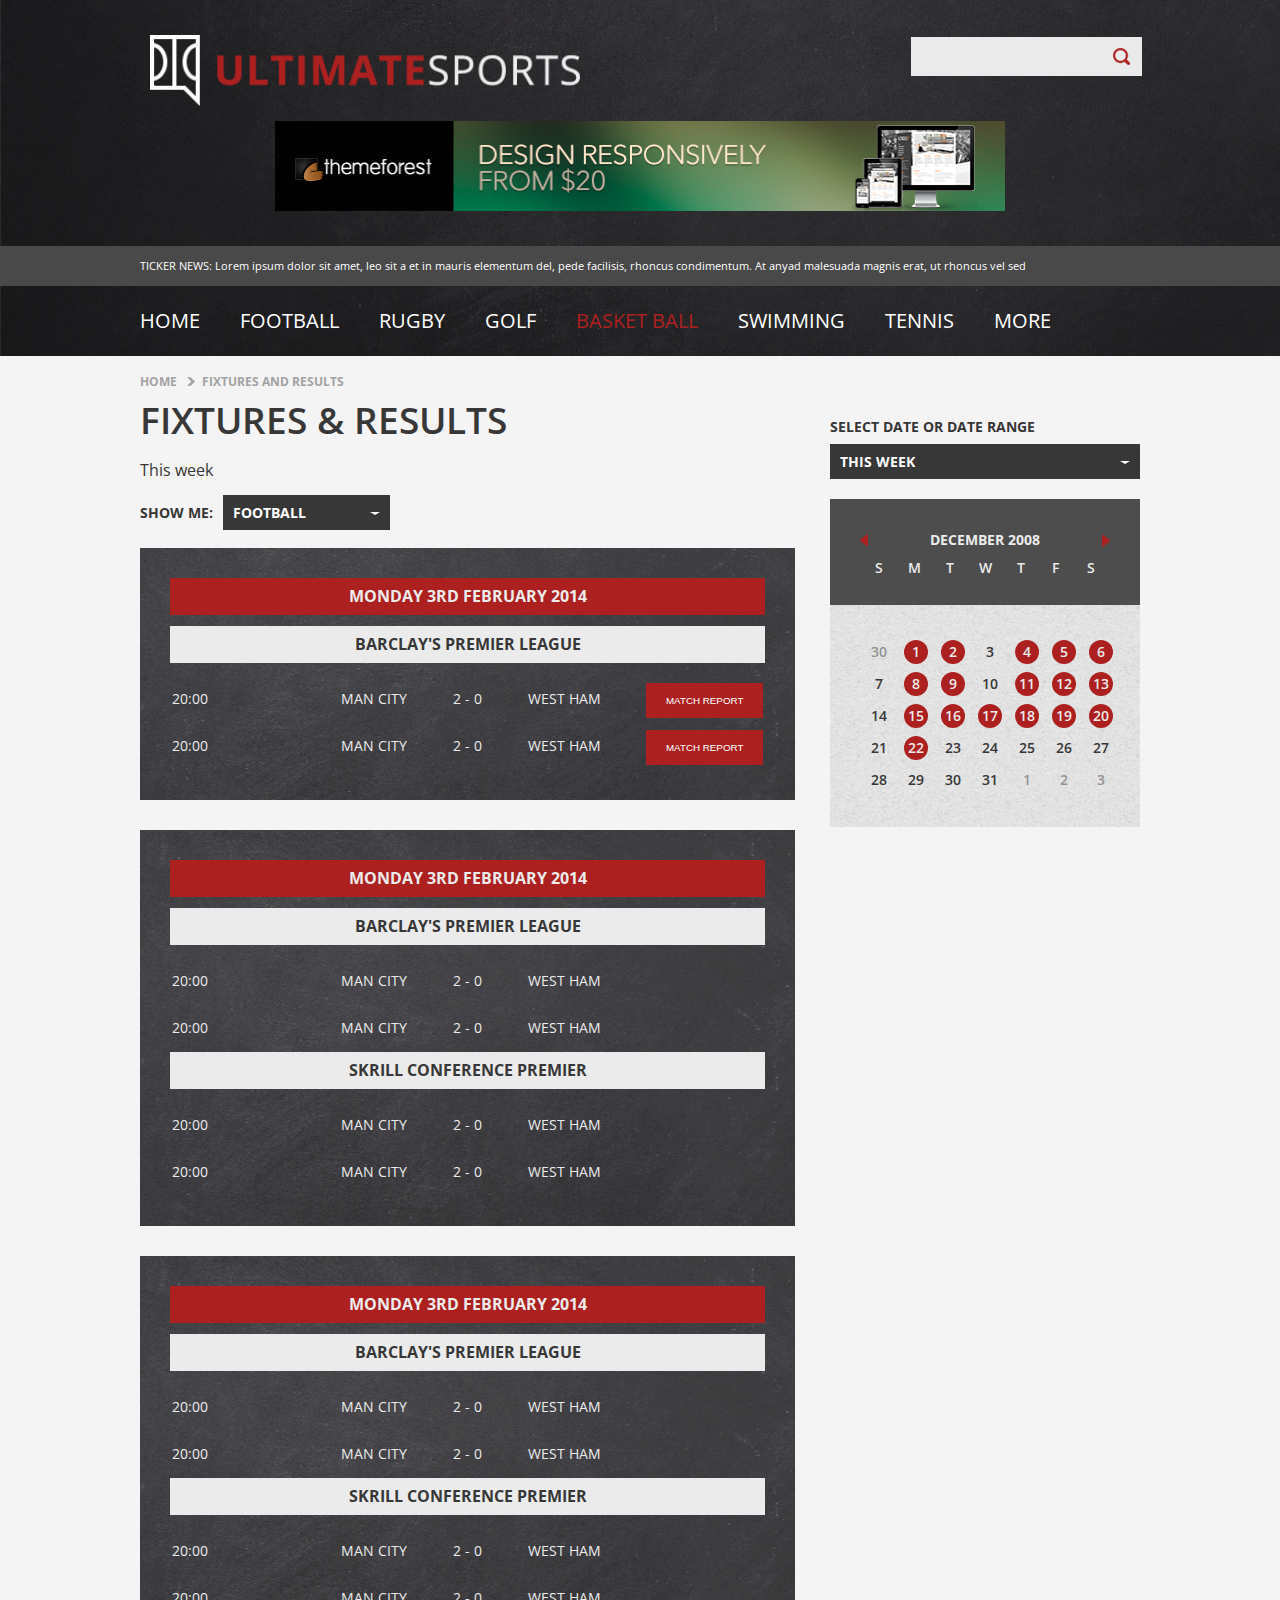
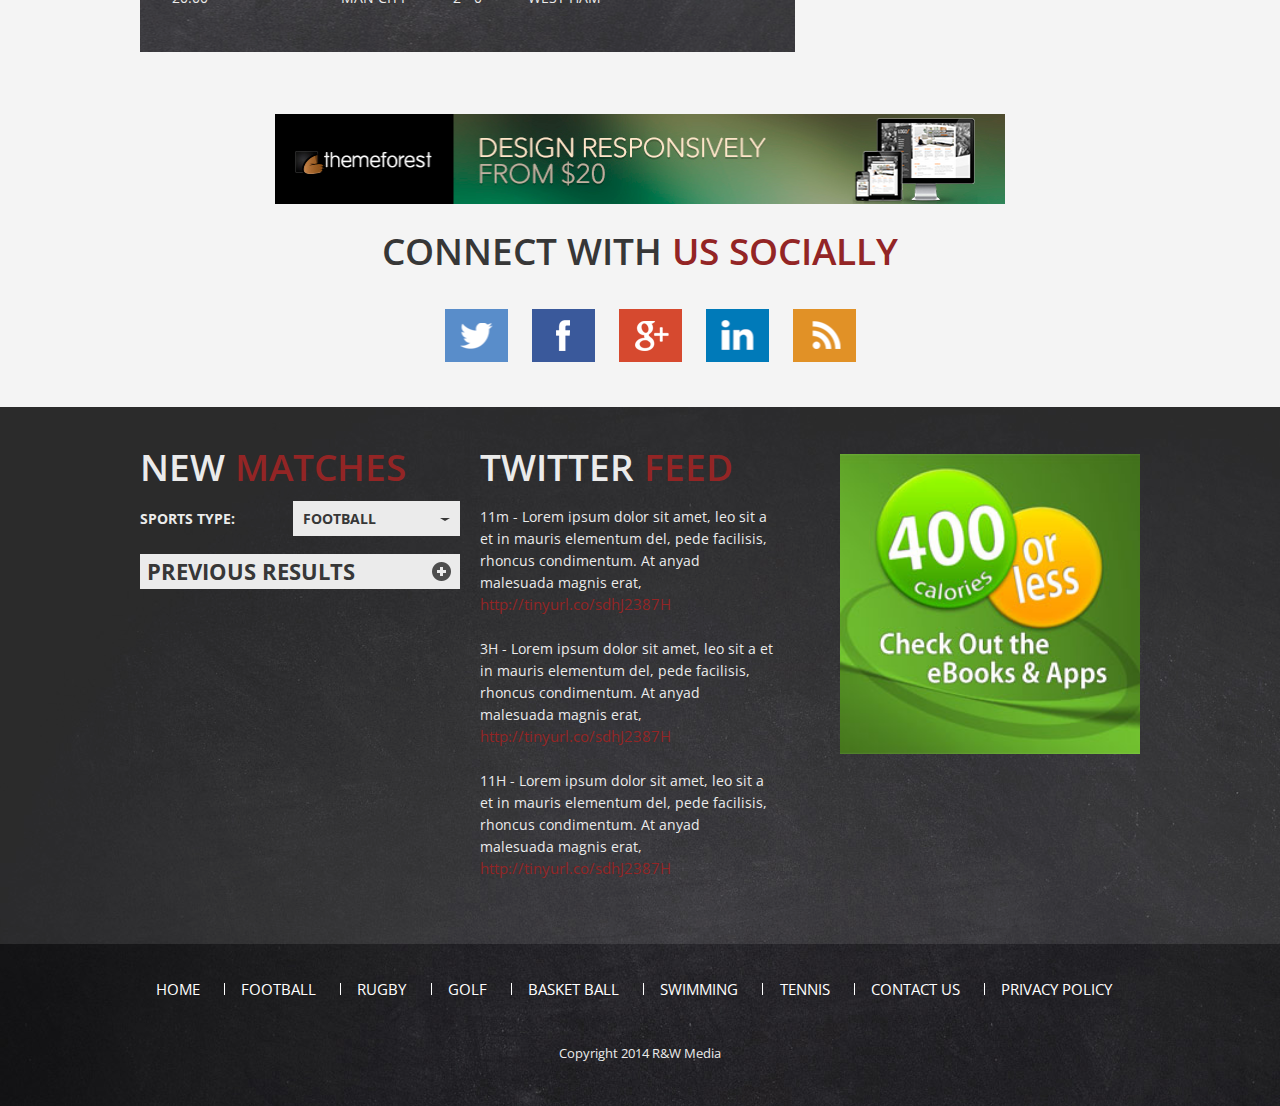
<file: results.html>
<!DOCTYPE html>
<html  xmlns="http://www.w3.org/1999/xhtml" xml:lang="en" lang="en">
<head>
    <meta charset="utf-8" />
    <meta name="viewport" content="width=device-width,   user-scalable=false" />

    <link href='http://fonts.googleapis.com/css?family=Open+Sans:300italic,400italic,600italic,700italic,800italic,400,300,600,700,800' rel='stylesheet' type='text/css'>
    <link rel="stylesheet" href="css/style.css">
    <!--[if IE 8]><link rel="stylesheet" href="css/ie8.css" type="text/css" media="screen" /><![endif]-->

    <title>Result</title>

    <link rel="stylesheet" href="css/selectbox.css"/>
    <link rel="stylesheet" href="css/jquery-ui-1.10.3.custom.css">
    <link rel="stylesheet" href="css/flexslider.css">

    <script src="js/jquery-1.7.2.js"></script>
    <script type="text/javascript" src="js/jquery.selectbox.js"></script>
    <script type="text/javascript" src="js/main.js"></script>
    <script type="text/javascript" src="js/html5.js"></script>
    <script type="text/javascript" src="js/placeholder.js"></script>
    <script type="text/javascript" src="js/jquery.uniform.js"></script>
    <script src="js/jquery-ui-1.10.3.custom.js"></script>

</head>
<body>
    <div class="wrapper">
    <header>
    <div class="header_body ">
        <div class="add_mobile_menu"><span class="open"></span></div>
        <a href="#" class="fl logo"><img src="images/logo.png" alt="logo"/></a>
        <div class="input_block fr">
            <input type="text" class="placeholder"/>
            <span class="icon_search"></span>
        </div>
        <div class="clear"></div>
        <a href="#" class="header_banner"><img src="images/ad-large.png" alt="pic"/></a>
    </div>

    <div class="title">
        <div class="title_body">
            <p><span>TICKER NEWS:</span> Lorem ipsum dolor sit amet, leo sit a et in mauris elementum del, pede facilisis, rhoncus condimentum. At anyad malesuada magnis erat, ut rhoncus vel sed </p>
        </div>
    </div>

    <nav>
    <div class="nav_body">
    <ul>
    <li>
        <a href="#">home</a>
        <div class="podmenu">
            <div class="podmenu-inner">
                <div class="content">
                    <div class="collumn small_collumn">
                        <h2 class="title_big">Quick links</h2>
                        <ul>
                            <li><a href="#">Basketball home</a></li>
                            <li><a href="#">news</a></li>
                            <li><a href="#">fictures & results</a></li>
                            <li><a href="#">tables</a></li>
                            <li><a href="#">score centre</a></li>
                            <li><a href="#">football on sky</a></li>
                            <li><a href="#">video</a></li>
                            <li><a href="#">fantasy basketball</a></li>
                            <li><a href="#">transfer centre</a></li>
                        </ul>
                    </div>

                    <div class="collumn big_collumn">
                        <h2 class="title_big">leagues & competitions</h2>
                        <ul class="fl">
                            <li><a href="#">premier league</a></li>
                            <li><a href="#">champions league</a></li>
                            <li><a href="#">champioship</a></li>
                            <li><a href="#">league one</a></li>
                            <li><a href="#">league two</a></li>
                            <li><a href="#">scottish basketball</a></li>
                            <li><a href="#">domestic cups</a></li>
                            <li><a href="#">europa league</a></li>
                            <li><a href="#"> la liga</a></li>
                        </ul>
                        <ul class="fr">
                            <li><a href="#">serie a </a></li>
                            <li><a href="#"> bundesliga</a></li>
                            <li><a href="#">ligue 1</a></li>
                            <li><a href="#">eredivisie</a></li>
                            <li><a href="#">world cup</a></li>
                            <li><a href="#">internationals</a></li>
                            <li><a href="#">captial one cup</a></li>
                            <li><a href="#"> under 21s</a></li>
                            <li><a href="#">euro 2013</a></li>
                        </ul>
                    </div>

                    <div class="collumn small_collumn">
                        <h2 class="title_big">teams</h2>
                        <div class="all_select_block">
                            <div class="select_block">
                                <select>
                                    <option>find your team</option>
                                    <option>10</option>
                                    <option>2</option>
                                </select>
                            </div>
                        </div>
                        <button>create a team</button>
                    </div>

                    <div class="collumn small_collumn">
                        <h2 class="title_big">on sky sports</h2>
                        <ul>
                            <li><a href="#">live on sky sports</a></li>
                            <li><a href="#">sky sports xtra</a></li>
                            <li><a href="#">soccer am</a></li>
                            <li><a href="#">soccer saturday</a></li>
                            <li><a href="#">fantasy basketball club</a></li>
                            <li><a href="#">goals on sunday</a></li>
                            <li><a href="#">revista</a></li>
                            <li><a href="#">sunday supplement</a></li>

                        </ul>
                    </div>
                </div>
            </div>
        </div>
    </li>
    <li>
        <a href="#">football </a>
        <div class="podmenu">
            <div class="podmenu-inner">
                <div class="content">
                    <div class="collumn small_collumn">
                        <h2 class="title_big">Quick links</h2>
                        <ul>
                            <li><a href="#">Basketball home</a></li>
                            <li><a href="#">news</a></li>
                            <li><a href="#">fictures & results</a></li>
                            <li><a href="#">tables</a></li>
                            <li><a href="#">score centre</a></li>
                            <li><a href="#">football on sky</a></li>
                            <li><a href="#">video</a></li>
                            <li><a href="#">fantasy basketball</a></li>
                            <li><a href="#">transfer centre</a></li>
                        </ul>
                    </div>

                    <div class="collumn big_collumn">
                        <h2 class="title_big">leagues & competitions</h2>
                        <ul class="fl">
                            <li><a href="#">premier league</a></li>
                            <li><a href="#">champions league</a></li>
                            <li><a href="#">champioship</a></li>
                            <li><a href="#">league one</a></li>
                            <li><a href="#">league two</a></li>
                            <li><a href="#">scottish basketball</a></li>
                            <li><a href="#">domestic cups</a></li>
                            <li><a href="#">europa league</a></li>
                            <li><a href="#"> la liga</a></li>
                        </ul>
                        <ul class="fr">
                            <li><a href="#">serie a </a></li>
                            <li><a href="#"> bundesliga</a></li>
                            <li><a href="#">ligue 1</a></li>
                            <li><a href="#">eredivisie</a></li>
                            <li><a href="#">world cup</a></li>
                            <li><a href="#">internationals</a></li>
                            <li><a href="#">captial one cup</a></li>
                            <li><a href="#"> under 21s</a></li>
                            <li><a href="#">euro 2013</a></li>
                        </ul>
                    </div>

                    <div class="collumn small_collumn">
                        <h2 class="title_big">teams</h2>
                        <div class="all_select_block">
                            <div class="select_block">
                                <select>
                                    <option>find your team</option>
                                    <option>10</option>
                                    <option>2</option>
                                </select>
                            </div>
                        </div>
                        <button>create a team</button>
                    </div>

                    <div class="collumn small_collumn">
                        <h2 class="title_big">on sky sports</h2>
                        <ul>
                            <li><a href="#">live on sky sports</a></li>
                            <li><a href="#">sky sports xtra</a></li>
                            <li><a href="#">soccer am</a></li>
                            <li><a href="#">soccer saturday</a></li>
                            <li><a href="#">fantasy basketball club</a></li>
                            <li><a href="#">goals on sunday</a></li>
                            <li><a href="#">revista</a></li>
                            <li><a href="#">sunday supplement</a></li>

                        </ul>
                    </div>
                </div>
            </div>
        </div>
    </li>
    <li><a href="#">rugby</a>
        <div class="podmenu">
            <div class="podmenu-inner">
                <div class="content">
                    <div class="collumn small_collumn">
                        <h2 class="title_big">Quick links</h2>
                        <ul>
                            <li><a href="#">Basketball home</a></li>
                            <li><a href="#">news</a></li>
                            <li><a href="#">fictures & results</a></li>
                            <li><a href="#">tables</a></li>
                            <li><a href="#">score centre</a></li>
                            <li><a href="#">football on sky</a></li>
                            <li><a href="#">video</a></li>
                            <li><a href="#">fantasy basketball</a></li>
                            <li><a href="#">transfer centre</a></li>
                        </ul>
                    </div>

                    <div class="collumn big_collumn">
                        <h2 class="title_big">leagues & competitions</h2>
                        <ul class="fl">
                            <li><a href="#">premier league</a></li>
                            <li><a href="#">champions league</a></li>
                            <li><a href="#">champioship</a></li>
                            <li><a href="#">league one</a></li>
                            <li><a href="#">league two</a></li>
                            <li><a href="#">scottish basketball</a></li>
                            <li><a href="#">domestic cups</a></li>
                            <li><a href="#">europa league</a></li>
                            <li><a href="#"> la liga</a></li>
                        </ul>
                        <ul class="fr">
                            <li><a href="#">serie a </a></li>
                            <li><a href="#"> bundesliga</a></li>
                            <li><a href="#">ligue 1</a></li>
                            <li><a href="#">eredivisie</a></li>
                            <li><a href="#">world cup</a></li>
                            <li><a href="#">internationals</a></li>
                            <li><a href="#">captial one cup</a></li>
                            <li><a href="#"> under 21s</a></li>
                            <li><a href="#">euro 2013</a></li>
                        </ul>
                    </div>

                    <div class="collumn small_collumn">
                        <h2 class="title_big">teams</h2>
                        <div class="all_select_block">
                            <div class="select_block">
                                <select>
                                    <option>find your team</option>
                                    <option>10</option>
                                    <option>2</option>
                                </select>
                            </div>
                        </div>
                        <button>create a team</button>
                    </div>

                    <div class="collumn small_collumn">
                        <h2 class="title_big">on sky sports</h2>
                        <ul>
                            <li><a href="#">live on sky sports</a></li>
                            <li><a href="#">sky sports xtra</a></li>
                            <li><a href="#">soccer am</a></li>
                            <li><a href="#">soccer saturday</a></li>
                            <li><a href="#">fantasy basketball club</a></li>
                            <li><a href="#">goals on sunday</a></li>
                            <li><a href="#">revista</a></li>
                            <li><a href="#">sunday supplement</a></li>

                        </ul>
                    </div>
                </div>
            </div>
        </div>
    </li>
    <li><a href="#">golf </a>
        <div class="podmenu">
            <div class="podmenu-inner">
                <div class="content">
                    <div class="collumn small_collumn">
                        <h2 class="title_big">Quick links</h2>
                        <ul>
                            <li><a href="#">Basketball home</a></li>
                            <li><a href="#">news</a></li>
                            <li><a href="#">fictures & results</a></li>
                            <li><a href="#">tables</a></li>
                            <li><a href="#">score centre</a></li>
                            <li><a href="#">football on sky</a></li>
                            <li><a href="#">video</a></li>
                            <li><a href="#">fantasy basketball</a></li>
                            <li><a href="#">transfer centre</a></li>
                        </ul>
                    </div>

                    <div class="collumn big_collumn">
                        <h2 class="title_big">leagues & competitions</h2>
                        <ul class="fl">
                            <li><a href="#">premier league</a></li>
                            <li><a href="#">champions league</a></li>
                            <li><a href="#">champioship</a></li>
                            <li><a href="#">league one</a></li>
                            <li><a href="#">league two</a></li>
                            <li><a href="#">scottish basketball</a></li>
                            <li><a href="#">domestic cups</a></li>
                            <li><a href="#">europa league</a></li>
                            <li><a href="#"> la liga</a></li>
                        </ul>
                        <ul class="fr">
                            <li><a href="#">serie a </a></li>
                            <li><a href="#"> bundesliga</a></li>
                            <li><a href="#">ligue 1</a></li>
                            <li><a href="#">eredivisie</a></li>
                            <li><a href="#">world cup</a></li>
                            <li><a href="#">internationals</a></li>
                            <li><a href="#">captial one cup</a></li>
                            <li><a href="#"> under 21s</a></li>
                            <li><a href="#">euro 2013</a></li>
                        </ul>
                    </div>

                    <div class="collumn small_collumn">
                        <h2 class="title_big">teams</h2>
                        <div class="all_select_block">
                            <div class="select_block">
                                <select>
                                    <option>find your team</option>
                                    <option>10</option>
                                    <option>2</option>
                                </select>
                            </div>
                        </div>
                        <button>create a team</button>
                    </div>

                    <div class="collumn small_collumn">
                        <h2 class="title_big">on sky sports</h2>
                        <ul>
                            <li><a href="#">live on sky sports</a></li>
                            <li><a href="#">sky sports xtra</a></li>
                            <li><a href="#">soccer am</a></li>
                            <li><a href="#">soccer saturday</a></li>
                            <li><a href="#">fantasy basketball club</a></li>
                            <li><a href="#">goals on sunday</a></li>
                            <li><a href="#">revista</a></li>
                            <li><a href="#">sunday supplement</a></li>

                        </ul>
                    </div>
                </div>
            </div>
        </div>
    </li>
    <li class="active"><a href="#">basket ball</a></li>
    <li><a href="#">swimming</a></li>
    <li><a href="#">tennis</a></li>
    <li><a href="#">MORE</a></li>
    </ul>
    </div>
    </nav>

    <div  class="nav_mobile">
        <div class="content_input">
            <div class="input_block ">
                <input type="text" class="placeholder"/>
                <span class="icon_search"></span>
            </div>
        </div>


        <ul>
            <li><a href="#">home</a></li>
            <li>

                <a href="#">football<span class="arrow_nav_mobile"></span> </a>
                <ul class="small_menu">
                    <li><a href="#">Premier League</a></li>
                    <li><a href="#">  Champions League</a></li>
                    <li><a href="#">  League One</a></li>

                </ul>
            </li>
            <li><a href="#">rugby</a></li>
            <li><a href="#">golf </a></li>
            <li class="active"><a href="#">basket ball</a></li>
            <li><a href="#">swimming</a></li>
            <li><a href="#">tennis</a></li>
            <li><a href="#">MORE</a></li>
        </ul>

    </div>

    </header>



        <div class="breadcrumbs">
            <div class="page_memu">
                <a href="#">home</a>
                <span></span>
                <a href="#">Fixtures and Results</a>
            </div>
        </div>


        <div class="content ">
            <div class="left_block">
                <div class="left_content_block">
                    <div class="results_padding">
                        <h1 class="title_general"><span>Fixtures & Results</span></h1>
                        <span class="week">This week</span>
                        <div class=" all_select_block">
                            <span class="select_name fl">Show me:</span>
                            <div class="select_block_right fl">
                                <select>
                                    <option>football</option>
                                    <option>10</option>
                                    <option>2</option>
                                </select>
                            </div>
                            <div class="clear"></div>
                        </div>


                        <div class="gray_block gray_result">
                            <div class="content_video more_block">
                                <div class="result_btn">Monday 3rd February 2014</div>
                                <div class="result_btn gray_btn">Barclay's Premier League</div>
                                <table class="results_table">
                                    <tr>
                                        <td>20:00</td>
                                        <td>Man City</td>
                                        <td>2 - 0</td>
                                        <td>west ham</td>
                                        <td><button class="red_btn">Match Report</button></td>
                                    </tr>
                                    <tr>
                                        <td>20:00</td>
                                        <td>Man City</td>
                                        <td>2 - 0</td>
                                        <td>west ham</td>
                                        <td><button class="red_btn">Match Report</button></td>
                                    </tr>
                                </table>
                            </div>
                        </div>

                        <div class="gray_block gray_result">
                            <div class="content_video more_block">
                                <div class="result_btn">Monday 3rd February 2014</div>
                                <div class="result_btn gray_btn">Barclay's Premier League</div>
                                <table class="results_table">
                                    <tr>
                                        <td>20:00</td>
                                        <td>Man City</td>
                                        <td>2 - 0</td>
                                        <td>west ham</td>
                                        <td></td>
                                    </tr>
                                    <tr>
                                        <td>20:00</td>
                                        <td>Man City</td>
                                        <td>2 - 0</td>
                                        <td>west ham</td>
                                        <td></td>
                                    </tr>
                                </table>
                                <div class="result_btn gray_btn">Skrill Conference Premier</div>
                                <table class="results_table">
                                    <tr>
                                        <td>20:00</td>
                                        <td>Man City</td>
                                        <td>2 - 0</td>
                                        <td>west ham</td>
                                        <td></td>
                                    </tr>
                                    <tr>
                                        <td>20:00</td>
                                        <td>Man City</td>
                                        <td>2 - 0</td>
                                        <td>west ham</td>
                                        <td></td>
                                    </tr>
                                </table>
                            </div>
                        </div>

                        <div class="gray_block">
                            <div class="content_video more_block">
                                <div class="result_btn">Monday 3rd February 2014</div>
                                <div class="result_btn gray_btn">Barclay's Premier League</div>
                                <table class="results_table">
                                    <tr>
                                        <td>20:00</td>
                                        <td>Man City</td>
                                        <td>2 - 0</td>
                                        <td>west ham</td>
                                        <td></td>
                                    </tr>
                                    <tr>
                                        <td>20:00</td>
                                        <td>Man City</td>
                                        <td>2 - 0</td>
                                        <td>west ham</td>
                                        <td></td>
                                    </tr>
                                </table>
                                <div class="result_btn gray_btn">Skrill Conference Premier</div>
                                <table class="results_table">
                                    <tr>
                                        <td>20:00</td>
                                        <td>Man City</td>
                                        <td>2 - 0</td>
                                        <td>west ham</td>
                                        <td></td>
                                    </tr>
                                    <tr>
                                        <td>20:00</td>
                                        <td>Man City</td>
                                        <td>2 - 0</td>
                                        <td>west ham</td>
                                        <td></td>
                                    </tr>
                                </table>
                            </div>
                        </div>
                    </div>

                </div>
            </div>

            <div class="right_block calendar_block">
                <div class="right_content_block content_padding">
                    <div class=" all_select_block">
                        <span class="select_name">Select Date or Date Range</span>
                        <div class="select_block select_results">
                            <select>
                                <option>This week</option>
                                <option>10</option>
                                <option>2</option>
                            </select>
                        </div>

                        <div class="calendar comments_article">
                            <div class="month">
                                <p><span class="arrow_left"></span>december 2008<span class="arrow_right"></span></p>
                                <table>
                                    <tr>
                                        <td>s</td>
                                        <td>m</td>
                                        <td>t</td>
                                        <td>w</td>
                                        <td>t</td>
                                        <td>f</td>
                                        <td>s</td>
                                    </tr>
                                </table>
                            </div>
                            <div class="calendar_content">
                                <table>
                                    <tr>
                                        <td class="light_gray">30</td>
                                        <td><a href="#">1</a></td>
                                        <td><a href="#">2</a></td>
                                        <td>3</td>
                                        <td><a href="#">4</a></td>
                                        <td><a href="#">5</a></td>
                                        <td><a href="#">6</a></td>
                                    </tr>
                                    <tr>
                                        <td>7</td>
                                        <td><a href="#">8</a></td>
                                        <td><a href="#">9</a></td>
                                        <td>10</td>
                                        <td><a href="#">11</a></td>
                                        <td><a href="#">12</a></td>
                                        <td><a href="#">13</a></td>
                                    </tr>
                                    <tr>
                                        <td>14</td>
                                        <td><a href="#">15</a></td>
                                        <td><a href="#">16</a></td>
                                        <td><a href="#">17</a></td>
                                        <td><a href="#">18</a></td>
                                        <td><a href="#">19</a></td>
                                        <td><a href="#">20</a></td>
                                    </tr>
                                    <tr>
                                        <td>21</td>
                                        <td><a href="#">22</a></td>
                                        <td>23</td>
                                        <td>24</td>
                                        <td>25</td>
                                        <td>26</td>
                                        <td>27</td>
                                    </tr>
                                    <tr>
                                        <td>28</td>
                                        <td>29</td>
                                        <td>30</td>
                                        <td>31</td>
                                        <td class="light_gray">1</td>
                                        <td class="light_gray">2</td>
                                        <td class="light_gray">3</td>
                                    </tr>
                                </table>
                            </div>
                        </div>
                    </div>


                </div>
            </div>
            <div class="clear"></div>
        </div>


        <div class="content">
            <a href="#" class="content_banner"><img src="images/ad-large.png" alt="pic"/></a>
            <h3 class="title_medium small_title"><span>Connect with</span> us socially</h3>
            <div class="social_block">
                <a href="#" ><span class="twitter first"></span></a>
                <a href="#" ><span class="facebook"></span></a>
                <a href="#" ><span class="google"></span></a>
                <a href="#" ><span class="linkedin"></span></a>
                <a href="#" ><span class="rss"></span></a>
            </div>

        </div>

        <div class="footer_back"></div>
    </div>
    <footer class="contact_footer page_results">
        <div class="first_footer">
            <div class="footer_content">
                <div class="contact_first result_first">
                    <div class="matches">
                        <h3 class="title_medium"><span>new</span> matches</h3>
                        <div class=" all_select_block">
                            <div class="select_block_right fr">
                                <select>
                                    <option>football</option>
                                    <option>10</option>
                                    <option>2</option>
                                </select>
                            </div>
                            <span class="select_name">sports type:</span>
                        </div>

                        <div class="results_block ">
                            <div class="title_results">
                                <span>previous results</span>
                                <span class="open"></span>
                                <span class="close"></span>
                            </div>
                            <div class="content_results">
                                <h6 class="title_micro">sat 28th sep 2013 - premier league</h6>
                                <section>
                                    <span>arsenal   3-1   stoke</span>
                                    <a href="#">match report</a>
                                </section>
                                <section>
                                    <span>arsenal   3-1   stoke</span>
                                    <a href="#">match report</a>
                                </section>
                                <section>
                                    <span>arsenal   3-1   stoke</span>
                                    <a href="#">match report</a>
                                </section>
                                <section>
                                    <span>arsenal   3-1   stoke</span>
                                    <a href="#">match report</a>
                                </section>
                            </div>
                        </div>

                    </div>
                </div>
                <div class="contact_second result_second">
                    <div class="content_block">
                        <h3 class="title_medium"><span>twitter</span> feed</h3>
                        <div class="feed">
                            <section class="right_news">

                                <p>11m - Lorem ipsum dolor sit amet, leo sit a et in mauris elementum del,
                                    pede facilisis, rhoncus condimentum. At anyad malesuada magnis erat,

                                </p><a href="#">http://tinyurl.co/sdhJ2387H</a>
                            </section>
                            <section class="right_news">

                                <p>3Н - Lorem ipsum dolor sit amet, leo sit a et in mauris elementum del,
                                    pede facilisis, rhoncus condimentum. At anyad malesuada magnis erat,

                                </p><a href="#">http://tinyurl.co/sdhJ2387H</a>
                            </section>
                            <section class="right_news">
                                <p>11H - Lorem ipsum dolor sit amet, leo sit a et in mauris elementum del,
                                    pede facilisis, rhoncus condimentum. At anyad malesuada magnis erat,
                                </p>
                                <a href="#">http://tinyurl.co/sdhJ2387H</a>
                            </section>
                        </div>

                    </div>
                </div>
                <div class="contact_third result_third">
                    <a href="#"><img src="images/11614519-400cal-banner-250x250.jpg" class="banner_right" alt="banner"/></a>
                </div>
                <div class="clear"></div>
            </div>
        </div>
        <div class="second_footer">
            <div class="footer_nav">
                <ul>
                    <li><a href="#">home</a></li>
                    <li><a href="#">football</a></li>
                    <li><a href="#">rugby </a></li>
                    <li><a href="#">golf</a></li>
                    <li><a href="#">basket ball</a></li>
                    <li><a href="#">swimming</a></li>
                    <li><a href="#"> tennis </a></li>
                    <li><a href="#">Contact Us</a></li>
                    <li><a href="#">Privacy Policy</a></li>
                </ul>
            </div>
            <p>Copyright 2014 R&amp;W Media</p>
        </div>
    </footer>

</body>
</html>
</file>
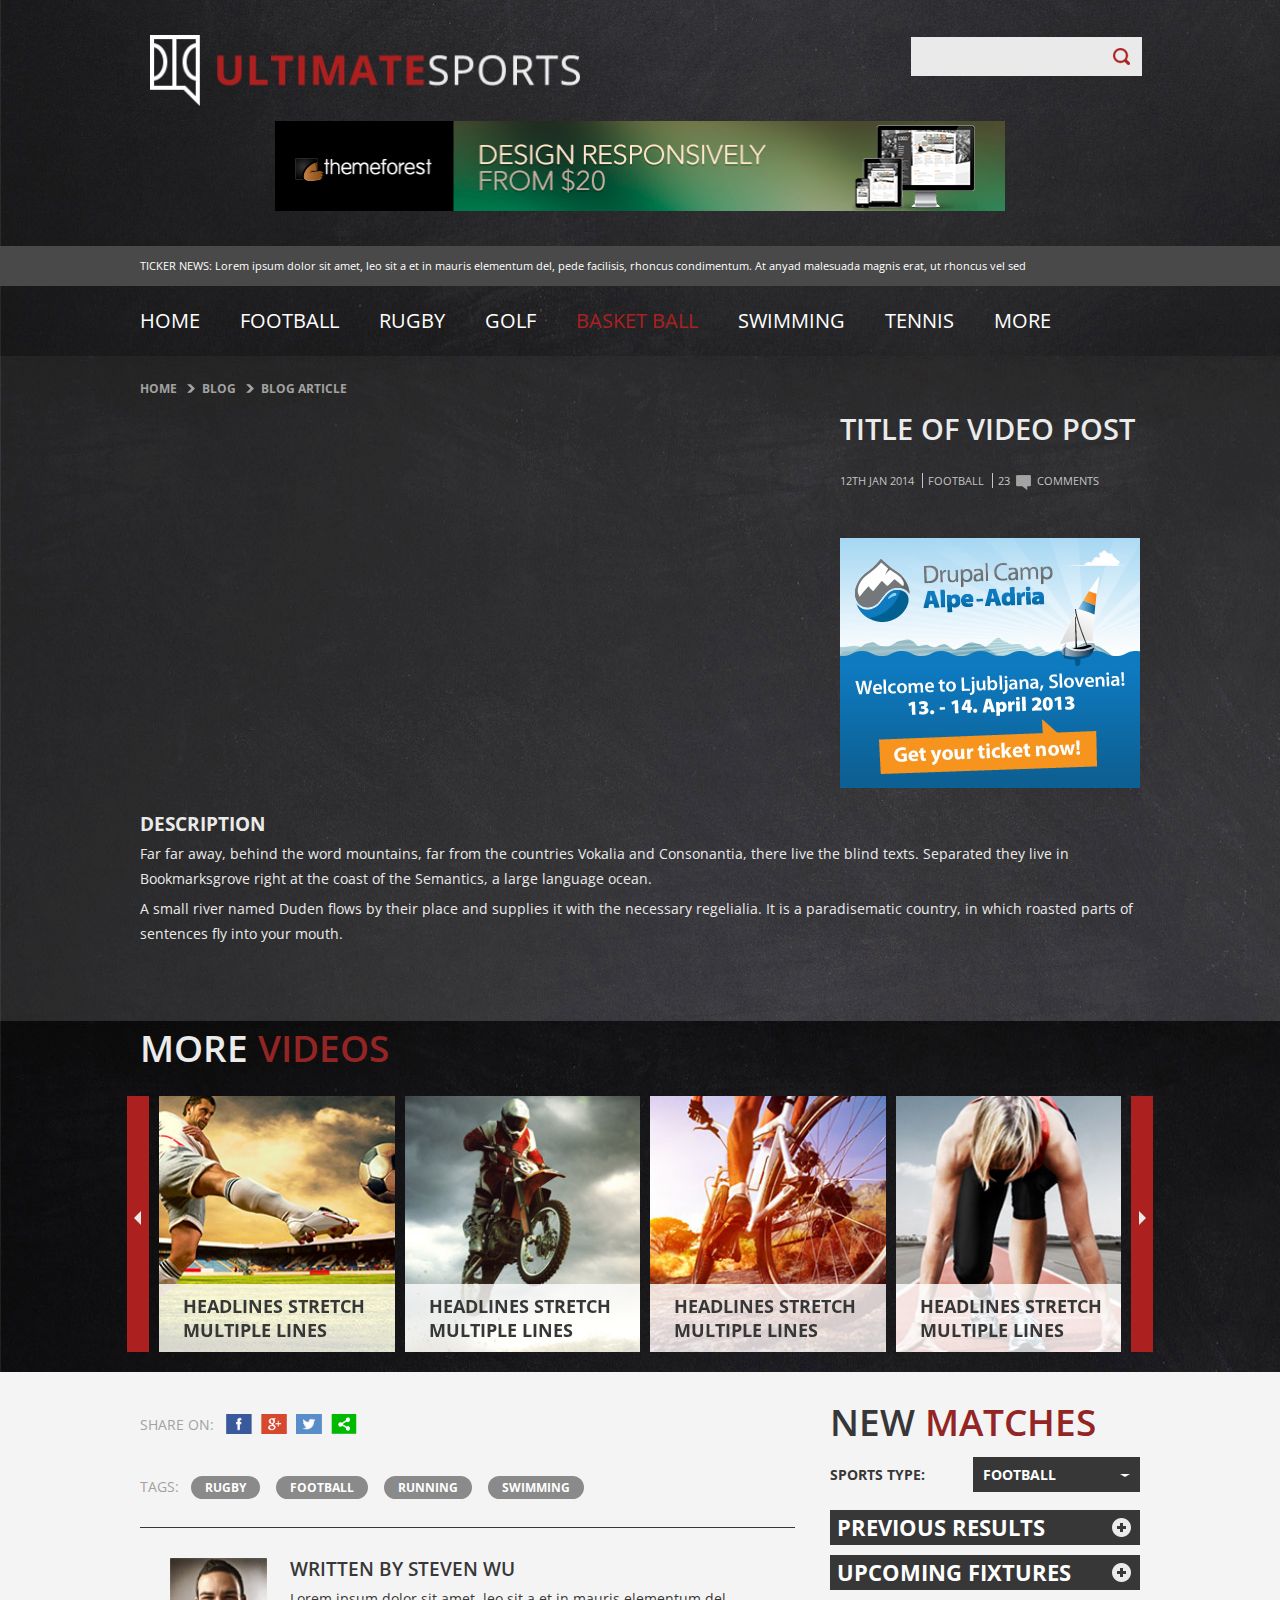
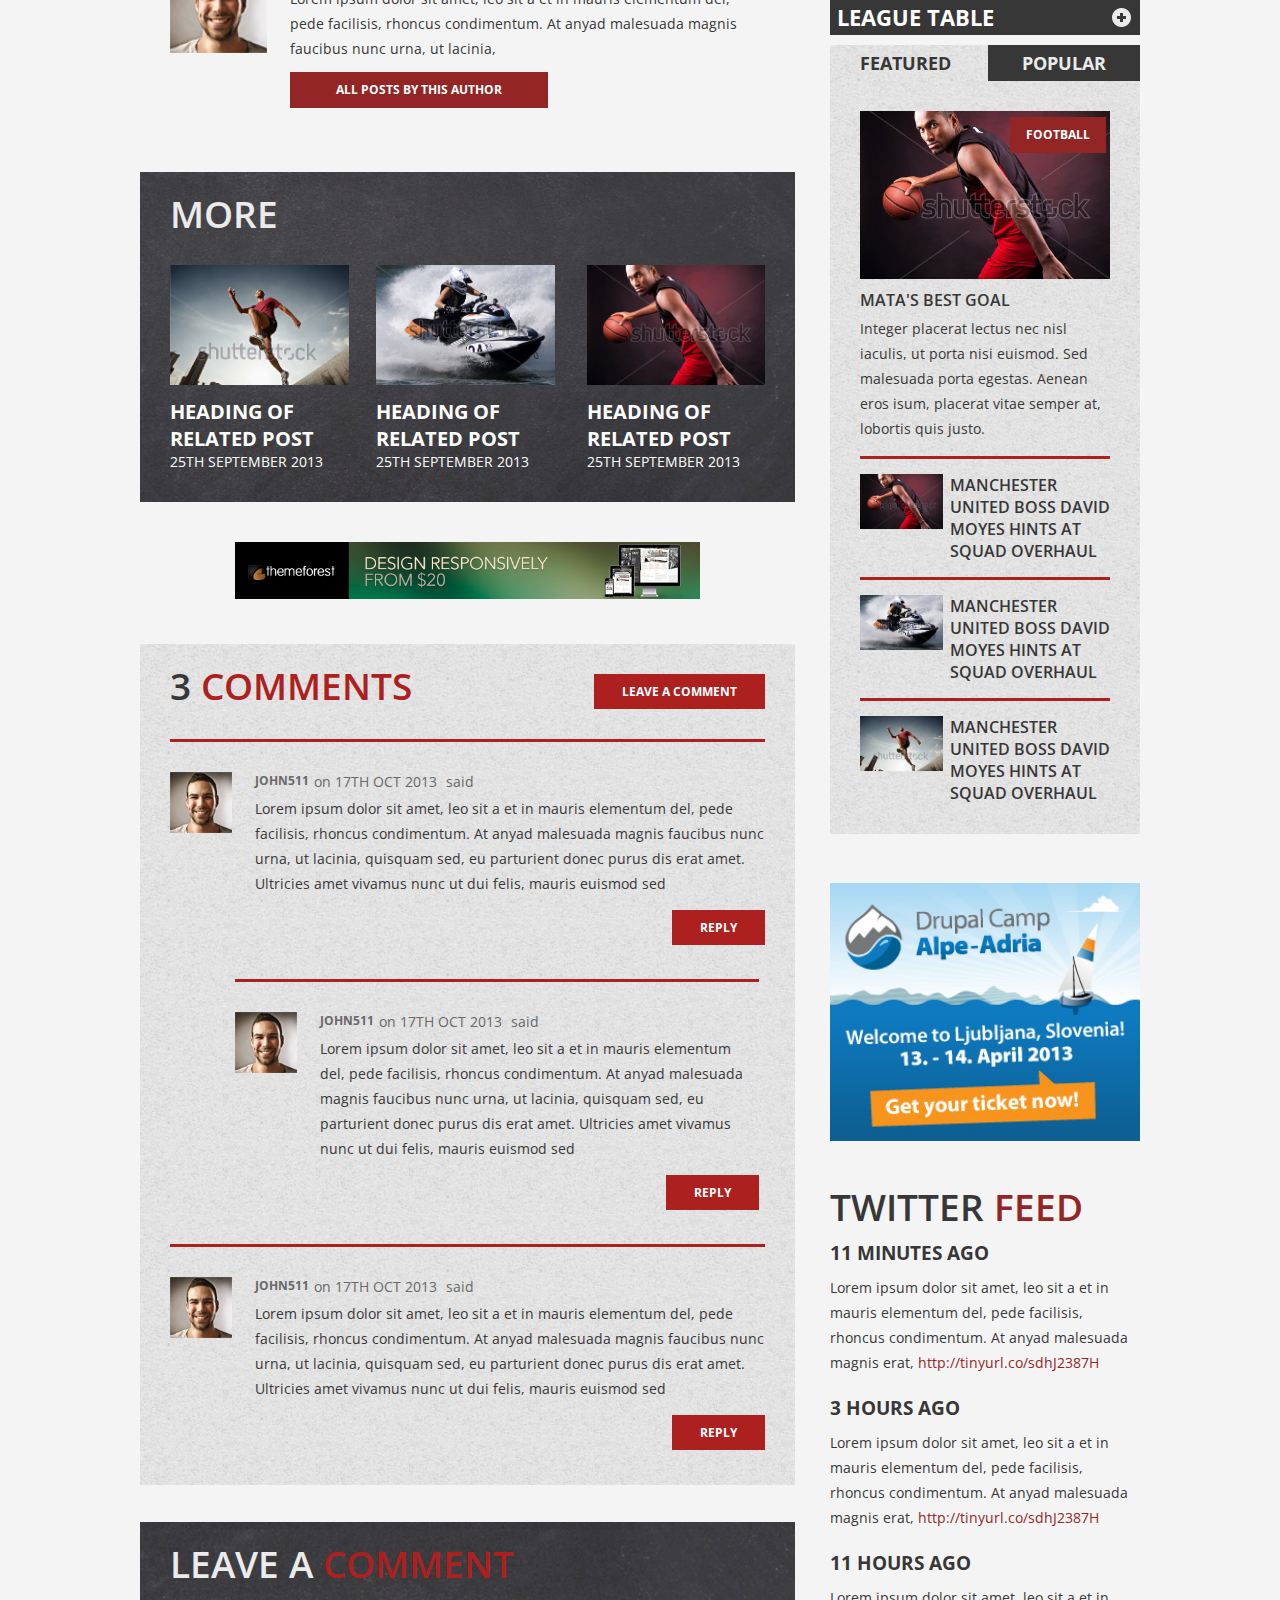
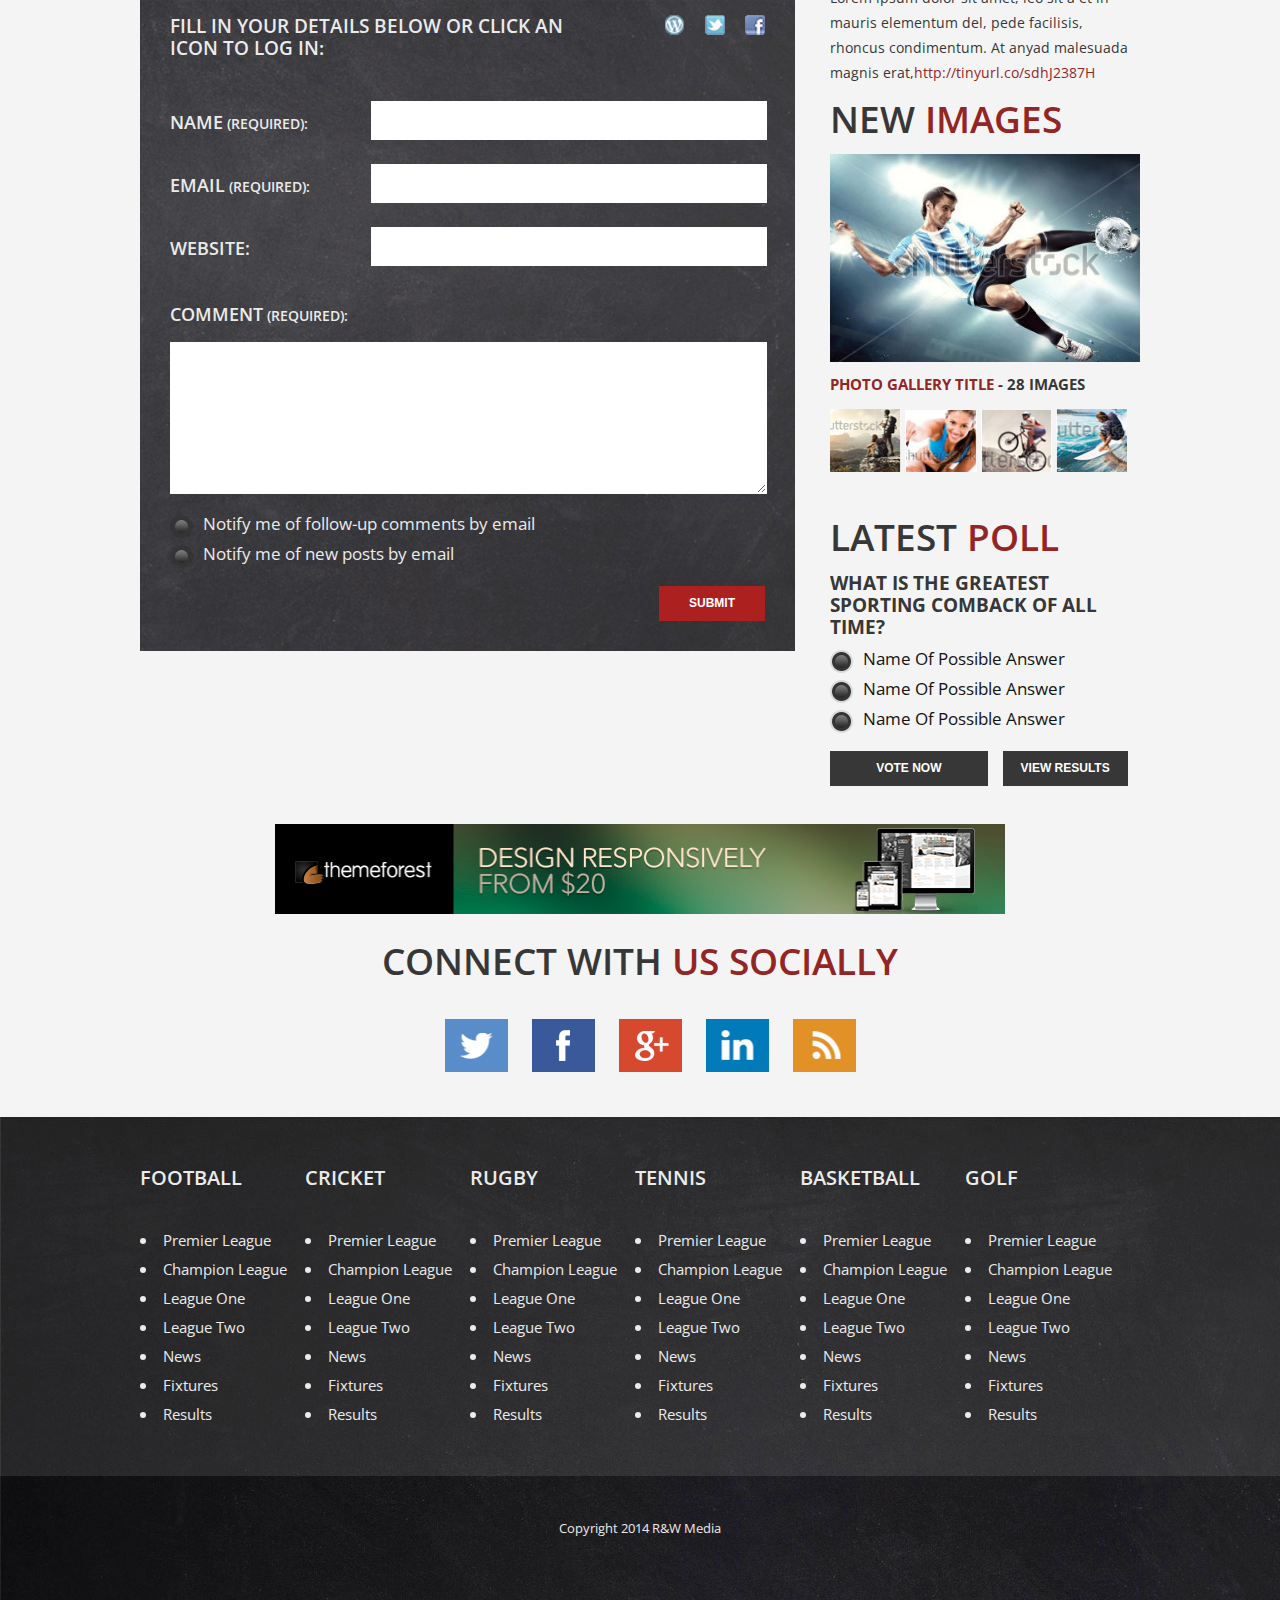
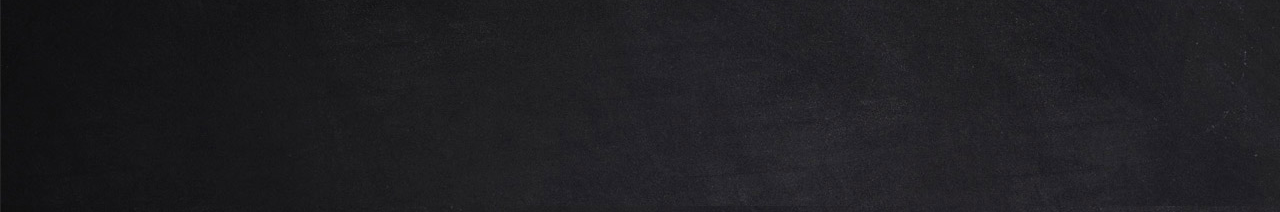
<file: video.html>
<!DOCTYPE html>
<html  xmlns="http://www.w3.org/1999/xhtml" xml:lang="en" lang="en">
<head>
    <meta charset="utf-8" />
    <meta name="viewport" content="width=device-width,   user-scalable=false" />

    <link href='http://fonts.googleapis.com/css?family=Open+Sans:300italic,400italic,600italic,700italic,800italic,400,300,600,700,800' rel='stylesheet' type='text/css'>
    <link rel="stylesheet" href="css/style.css">
    <!--[if IE 8]><link rel="stylesheet" href="css/ie8.css" type="text/css" media="screen" /><![endif]-->

    <title>Video</title>

    <link rel="stylesheet" href="css/selectbox.css"/>
    <link rel="stylesheet" href="css/jquery-ui-1.10.3.custom.css">
    <link rel="stylesheet" href="css/flexslider.css">

    <script src="js/jquery-1.7.2.js"></script>
    <script type="text/javascript" src="js/jquery.selectbox.js"></script>
    <script type="text/javascript" src="js/main.js"></script>
    <script type="text/javascript" src="js/html5.js"></script>
    <script type="text/javascript" src="js/placeholder.js"></script>
    <script type="text/javascript" src="js/jquery.uniform.js"></script>
    <script src="js/jquery-ui-1.10.3.custom.js"></script>
    <script defer src="js/jquery.flexslider.js"></script>
    <script src="js/video.js"></script>


</head>
<body>
    <div class="wrapper">
    <header>
    <div class="header_body ">
        <div class="add_mobile_menu"><span class="open"></span></div>
        <a href="#" class="fl logo"><img src="images/logo.png" alt="logo"/></a>
        <div class="input_block fr">
            <input type="text" class="placeholder"/>
            <span class="icon_search"></span>
        </div>
        <div class="clear"></div>
        <a href="#" class="header_banner"><img src="images/ad-large.png" alt="pic"/></a>
    </div>

    <div class="title">
        <div class="title_body">
            <p><span>TICKER NEWS:</span> Lorem ipsum dolor sit amet, leo sit a et in mauris elementum del, pede facilisis, rhoncus condimentum. At anyad malesuada magnis erat, ut rhoncus vel sed </p>
        </div>
    </div>

    <nav>
    <div class="nav_body">
    <ul>
    <li>
        <a href="#">home</a>
        <div class="podmenu">
            <div class="podmenu-inner">
                <div class="content">
                    <div class="collumn small_collumn">
                        <h2 class="title_big">Quick links</h2>
                        <ul>
                            <li><a href="#">Basketball home</a></li>
                            <li><a href="#">news</a></li>
                            <li><a href="#">fictures & results</a></li>
                            <li><a href="#">tables</a></li>
                            <li><a href="#">score centre</a></li>
                            <li><a href="#">football on sky</a></li>
                            <li><a href="#">video</a></li>
                            <li><a href="#">fantasy basketball</a></li>
                            <li><a href="#">transfer centre</a></li>
                        </ul>
                    </div>

                    <div class="collumn big_collumn">
                        <h2 class="title_big">leagues & competitions</h2>
                        <ul class="fl">
                            <li><a href="#">premier league</a></li>
                            <li><a href="#">champions league</a></li>
                            <li><a href="#">champioship</a></li>
                            <li><a href="#">league one</a></li>
                            <li><a href="#">league two</a></li>
                            <li><a href="#">scottish basketball</a></li>
                            <li><a href="#">domestic cups</a></li>
                            <li><a href="#">europa league</a></li>
                            <li><a href="#"> la liga</a></li>
                        </ul>
                        <ul class="fr">
                            <li><a href="#">serie a </a></li>
                            <li><a href="#"> bundesliga</a></li>
                            <li><a href="#">ligue 1</a></li>
                            <li><a href="#">eredivisie</a></li>
                            <li><a href="#">world cup</a></li>
                            <li><a href="#">internationals</a></li>
                            <li><a href="#">captial one cup</a></li>
                            <li><a href="#"> under 21s</a></li>
                            <li><a href="#">euro 2013</a></li>
                        </ul>
                    </div>

                    <div class="collumn small_collumn">
                        <h2 class="title_big">teams</h2>
                        <div class="all_select_block">
                            <div class="select_block">
                                <select>
                                    <option>find your team</option>
                                    <option>10</option>
                                    <option>2</option>
                                </select>
                            </div>
                        </div>
                        <button>create a team</button>
                    </div>

                    <div class="collumn small_collumn">
                        <h2 class="title_big">on sky sports</h2>
                        <ul>
                            <li><a href="#">live on sky sports</a></li>
                            <li><a href="#">sky sports xtra</a></li>
                            <li><a href="#">soccer am</a></li>
                            <li><a href="#">soccer saturday</a></li>
                            <li><a href="#">fantasy basketball club</a></li>
                            <li><a href="#">goals on sunday</a></li>
                            <li><a href="#">revista</a></li>
                            <li><a href="#">sunday supplement</a></li>

                        </ul>
                    </div>
                </div>
            </div>
        </div>
    </li>
    <li>
        <a href="#">football </a>
        <div class="podmenu">
            <div class="podmenu-inner">
                <div class="content">
                    <div class="collumn small_collumn">
                        <h2 class="title_big">Quick links</h2>
                        <ul>
                            <li><a href="#">Basketball home</a></li>
                            <li><a href="#">news</a></li>
                            <li><a href="#">fictures & results</a></li>
                            <li><a href="#">tables</a></li>
                            <li><a href="#">score centre</a></li>
                            <li><a href="#">football on sky</a></li>
                            <li><a href="#">video</a></li>
                            <li><a href="#">fantasy basketball</a></li>
                            <li><a href="#">transfer centre</a></li>
                        </ul>
                    </div>

                    <div class="collumn big_collumn">
                        <h2 class="title_big">leagues & competitions</h2>
                        <ul class="fl">
                            <li><a href="#">premier league</a></li>
                            <li><a href="#">champions league</a></li>
                            <li><a href="#">champioship</a></li>
                            <li><a href="#">league one</a></li>
                            <li><a href="#">league two</a></li>
                            <li><a href="#">scottish basketball</a></li>
                            <li><a href="#">domestic cups</a></li>
                            <li><a href="#">europa league</a></li>
                            <li><a href="#"> la liga</a></li>
                        </ul>
                        <ul class="fr">
                            <li><a href="#">serie a </a></li>
                            <li><a href="#"> bundesliga</a></li>
                            <li><a href="#">ligue 1</a></li>
                            <li><a href="#">eredivisie</a></li>
                            <li><a href="#">world cup</a></li>
                            <li><a href="#">internationals</a></li>
                            <li><a href="#">captial one cup</a></li>
                            <li><a href="#"> under 21s</a></li>
                            <li><a href="#">euro 2013</a></li>
                        </ul>
                    </div>

                    <div class="collumn small_collumn">
                        <h2 class="title_big">teams</h2>
                        <div class="all_select_block">
                            <div class="select_block">
                                <select>
                                    <option>find your team</option>
                                    <option>10</option>
                                    <option>2</option>
                                </select>
                            </div>
                        </div>
                        <button>create a team</button>
                    </div>

                    <div class="collumn small_collumn">
                        <h2 class="title_big">on sky sports</h2>
                        <ul>
                            <li><a href="#">live on sky sports</a></li>
                            <li><a href="#">sky sports xtra</a></li>
                            <li><a href="#">soccer am</a></li>
                            <li><a href="#">soccer saturday</a></li>
                            <li><a href="#">fantasy basketball club</a></li>
                            <li><a href="#">goals on sunday</a></li>
                            <li><a href="#">revista</a></li>
                            <li><a href="#">sunday supplement</a></li>

                        </ul>
                    </div>
                </div>
            </div>
        </div>
    </li>
    <li><a href="#">rugby</a>
        <div class="podmenu">
            <div class="podmenu-inner">
                <div class="content">
                    <div class="collumn small_collumn">
                        <h2 class="title_big">Quick links</h2>
                        <ul>
                            <li><a href="#">Basketball home</a></li>
                            <li><a href="#">news</a></li>
                            <li><a href="#">fictures & results</a></li>
                            <li><a href="#">tables</a></li>
                            <li><a href="#">score centre</a></li>
                            <li><a href="#">football on sky</a></li>
                            <li><a href="#">video</a></li>
                            <li><a href="#">fantasy basketball</a></li>
                            <li><a href="#">transfer centre</a></li>
                        </ul>
                    </div>

                    <div class="collumn big_collumn">
                        <h2 class="title_big">leagues & competitions</h2>
                        <ul class="fl">
                            <li><a href="#">premier league</a></li>
                            <li><a href="#">champions league</a></li>
                            <li><a href="#">champioship</a></li>
                            <li><a href="#">league one</a></li>
                            <li><a href="#">league two</a></li>
                            <li><a href="#">scottish basketball</a></li>
                            <li><a href="#">domestic cups</a></li>
                            <li><a href="#">europa league</a></li>
                            <li><a href="#"> la liga</a></li>
                        </ul>
                        <ul class="fr">
                            <li><a href="#">serie a </a></li>
                            <li><a href="#"> bundesliga</a></li>
                            <li><a href="#">ligue 1</a></li>
                            <li><a href="#">eredivisie</a></li>
                            <li><a href="#">world cup</a></li>
                            <li><a href="#">internationals</a></li>
                            <li><a href="#">captial one cup</a></li>
                            <li><a href="#"> under 21s</a></li>
                            <li><a href="#">euro 2013</a></li>
                        </ul>
                    </div>

                    <div class="collumn small_collumn">
                        <h2 class="title_big">teams</h2>
                        <div class="all_select_block">
                            <div class="select_block">
                                <select>
                                    <option>find your team</option>
                                    <option>10</option>
                                    <option>2</option>
                                </select>
                            </div>
                        </div>
                        <button>create a team</button>
                    </div>

                    <div class="collumn small_collumn">
                        <h2 class="title_big">on sky sports</h2>
                        <ul>
                            <li><a href="#">live on sky sports</a></li>
                            <li><a href="#">sky sports xtra</a></li>
                            <li><a href="#">soccer am</a></li>
                            <li><a href="#">soccer saturday</a></li>
                            <li><a href="#">fantasy basketball club</a></li>
                            <li><a href="#">goals on sunday</a></li>
                            <li><a href="#">revista</a></li>
                            <li><a href="#">sunday supplement</a></li>

                        </ul>
                    </div>
                </div>
            </div>
        </div>
    </li>
    <li><a href="#">golf </a>
        <div class="podmenu">
            <div class="podmenu-inner">
                <div class="content">
                    <div class="collumn small_collumn">
                        <h2 class="title_big">Quick links</h2>
                        <ul>
                            <li><a href="#">Basketball home</a></li>
                            <li><a href="#">news</a></li>
                            <li><a href="#">fictures & results</a></li>
                            <li><a href="#">tables</a></li>
                            <li><a href="#">score centre</a></li>
                            <li><a href="#">football on sky</a></li>
                            <li><a href="#">video</a></li>
                            <li><a href="#">fantasy basketball</a></li>
                            <li><a href="#">transfer centre</a></li>
                        </ul>
                    </div>

                    <div class="collumn big_collumn">
                        <h2 class="title_big">leagues & competitions</h2>
                        <ul class="fl">
                            <li><a href="#">premier league</a></li>
                            <li><a href="#">champions league</a></li>
                            <li><a href="#">champioship</a></li>
                            <li><a href="#">league one</a></li>
                            <li><a href="#">league two</a></li>
                            <li><a href="#">scottish basketball</a></li>
                            <li><a href="#">domestic cups</a></li>
                            <li><a href="#">europa league</a></li>
                            <li><a href="#"> la liga</a></li>
                        </ul>
                        <ul class="fr">
                            <li><a href="#">serie a </a></li>
                            <li><a href="#"> bundesliga</a></li>
                            <li><a href="#">ligue 1</a></li>
                            <li><a href="#">eredivisie</a></li>
                            <li><a href="#">world cup</a></li>
                            <li><a href="#">internationals</a></li>
                            <li><a href="#">captial one cup</a></li>
                            <li><a href="#"> under 21s</a></li>
                            <li><a href="#">euro 2013</a></li>
                        </ul>
                    </div>

                    <div class="collumn small_collumn">
                        <h2 class="title_big">teams</h2>
                        <div class="all_select_block">
                            <div class="select_block">
                                <select>
                                    <option>find your team</option>
                                    <option>10</option>
                                    <option>2</option>
                                </select>
                            </div>
                        </div>
                        <button>create a team</button>
                    </div>

                    <div class="collumn small_collumn">
                        <h2 class="title_big">on sky sports</h2>
                        <ul>
                            <li><a href="#">live on sky sports</a></li>
                            <li><a href="#">sky sports xtra</a></li>
                            <li><a href="#">soccer am</a></li>
                            <li><a href="#">soccer saturday</a></li>
                            <li><a href="#">fantasy basketball club</a></li>
                            <li><a href="#">goals on sunday</a></li>
                            <li><a href="#">revista</a></li>
                            <li><a href="#">sunday supplement</a></li>

                        </ul>
                    </div>
                </div>
            </div>
        </div>
    </li>
    <li class="active"><a href="#">basket ball</a></li>
    <li><a href="#">swimming</a></li>
    <li><a href="#">tennis</a></li>
    <li><a href="#">MORE</a></li>
    </ul>
    </div>
    </nav>

    <div  class="nav_mobile">
        <div class="content_input">
            <div class="input_block ">
                <input type="text" class="placeholder"/>
                <span class="icon_search"></span>
            </div>
        </div>


        <ul>
            <li><a href="#">home</a></li>
            <li>

                <a href="#">football<span class="arrow_nav_mobile"></span> </a>
                <ul class="small_menu">
                    <li><a href="#">Premier League</a></li>
                    <li><a href="#">  Champions League</a></li>
                    <li><a href="#">  League One</a></li>

                </ul>
            </li>
            <li><a href="#">rugby</a></li>
            <li><a href="#">golf </a></li>
            <li class="active"><a href="#">basket ball</a></li>
            <li><a href="#">swimming</a></li>
            <li><a href="#">tennis</a></li>
            <li><a href="#">MORE</a></li>
        </ul>

    </div>

    </header>

    <div class="bg_videoslider_block">
        <div class="slider slider_video">
            <div class="breadcrumbs">
                <div class="page_memu">
                    <a href="#">home</a>
                    <span></span>
                    <a href="#">blog</a>
                    <span></span>
                    <a href="#">blog article</a>
                </div>
            </div>

            <div class="slider_content">

                    <div class="video_title_block">
                        <h1 class="title_general"><span>Title of video post</span></h1>
                        <div class="date_block">
                            <span class="date">12th Jan 2014 </span>
                            <span class="date"><a href="#">Football</a> </span>
                            <span class="comment_count" ><a href="#comment">23 <span class="icon_comment"></span> Comments</a> </span>

                        </div>
                        <a href="#"><img src="images/dcaa-small.jpg" class="banner_right" alt="banner"/></a>
                    </div>

                    <div id="slider" class="video_slider">
                        <ul class="slides">
                            <li>
                                <iframe type="text/html" width="100%" height="361"
                                        src="http://www.youtube.com/embed/t2ByLmLnYJ8"
                                        frameborder="0"></iframe>
                            </li>
                        </ul>
                    </div>

                    <h2 class="title_big">Description</h2>
                    <p>Far far away, behind the word mountains, far from the countries Vokalia and Consonantia, there live the blind texts. Separated they live in
                        Bookmarksgrove right at the coast of the Semantics, a large language ocean.</p>
                    <p>A small river named Duden flows by their place and supplies it with the necessary regelialia. It is a paradisematic country, in which roasted parts of sentences fly into your mouth.</p>



                </div>
            </div>
        <div class="bg_videoslider_block pad_slider">
            <h3 class="title_medium"><span>more </span>videos</h3>
            <div id="carousel" class="flexslider">
                <ul class="slides">
                    <li>
                        <a href="#"><img src="images/img1_thumb.jpg" alt="#" /></a>
                        <div class="text_block_carousel">
                            <a href="#">Headlines Stretch
                                Multiple Lines</a>
                        </div>
                    </li>
                    <li>
                        <a href="#"><img src="images/img2_thumb.jpg" alt="#" /></a>
                        <div class="text_block_carousel">
                            <a href="#">Headlines Stretch
                                Multiple Lines</a>
                        </div>
                    </li>
                    <li>
                        <a href="#"><img src="images/img3_thumb.jpg" alt="#" /></a>
                        <div class="text_block_carousel">
                            <a href="#">Headlines Stretch
                                Multiple Lines</a>
                        </div>
                    </li>
                    <li>
                        <a href="#"><img src="images/img4_thumb.jpg" alt="#" /></a>
                        <div class="text_block_carousel">
                            <a href="#">Headlines Stretch
                                Multiple Lines</a>
                        </div>
                    </li>
                </ul>
            </div>
            </div>
        </div>

        <div class="content article_content">

        <div class="left_block">
        <div class="left_content_block article_page">
        <div class="content_padding">
            <div class="small_social_block">
                <div class="text_line">SHARE on:</div>
                <span class="facebook"></span>
                <span class="google"></span>
                <span class="twitter"></span>
                <span class="share"></span>
            </div>

            <div class="tags">
                <div class="text_line">TAGS:</div>
                            <span class="all_links_tag">
                                <a href="#">Rugby</a>
                                <a href="#">football</a>
                                <a href="#">Running</a>
                                <a href="#">swimming</a>
                            </span>

            </div>
            <div class="clear"></div>

            <div class="line"></div>

            <div class="comments">
                <div class="comment_content comment_content_article">
                    <div class="user_block ">
                        <div class="icon_user">
                            <a href="#"><img src="images/user1.jpg" alt="user"/></a>
                        </div>
                    </div>

                    <div class="some_comment">
                        <h3 class="title_big">Written by Steven Wu</h3>
                        <p>Lorem ipsum dolor sit amet, leo sit a et in mauris elementum del, pede facilisis, rhoncus condimentum. At anyad malesuada magnis faucibus nunc urna, ut lacinia, </p>
                        <a href="#" class="more_comment">All posts by this author</a>
                    </div>

                    <div class="clear"></div>
                </div>
            </div>
        </div>

        <div class="clear"></div>
        <div class="content_padding content_padding_article">
            <div class="gray_block gray_block_more">
                <div class="content_video more_block">
                    <h2 class="title_medium"><span>more</span></h2>
                    <a href="#">
                        <img src="images/img7.jpg" alt="img1"/>
                        <h3><span>heading of related post</span></h3>
                        <span class="small_text">25th september 2013</span>
                    </a>
                    <a href="#">
                        <img src="images/img5.jpg" alt="img1"/>
                        <h3><span>heading of related post</span></h3>
                        <span class="small_text">25th september 2013</span>
                    </a>
                    <a href="#" class="mrg_none">
                        <img src="images/img6.jpg" alt="img1"/>
                        <h3><span>heading of related post</span></h3>
                        <span class="small_text">25th september 2013</span>
                    </a>
                    <div class="clear"></div>
                </div>
            </div>
        </div>

        <a href="#" class="content_banner"><img src="images/ad-large.png" alt=""/></a>
        <div class="content_padding content_padding_article">
            <div class="comments_article ">
                <a href="#" name="comment"></a>
                <div class="comments_article_content">
                    <h3 class="fl title_medium"><span>3</span> comments</h3>
                    <a href="#comment_form" class="more_comment fr">Leave a comment</a>
                    <div class="clear"></div>
                    <div class="red_line"></div>
                    <div class="comment_content">
                        <div class="user_block ">
                            <a href="#" class="icon_user">
                                <img src="images/user1.jpg" alt="user"/>
                            </a>
                        </div>
                        <div class="some_comment">
                            <div class="name_date">
                                <a href="#"><span>john511 </span></a>
                                on
                                <span class="data_comment"> 17th Oct 2013</span>
                                said
                            </div>
                            <p>Lorem ipsum dolor sit amet, leo sit a et in mauris elementum del, pede facilisis, rhoncus condimentum. At anyad malesuada magnis faucibus nunc urna, ut lacinia, quisquam sed, eu parturient donec purus dis erat amet. Ultricies amet vivamus nunc ut dui felis, mauris euismod sed </p>
                            <a href="#" class="more_comment fr">reply</a>
                        </div>

                        <div class="clear"></div>
                    </div>
                    <div class="dubl_comment">
                        <div class="red_line"></div>
                        <div class="comment_content">
                            <div class="user_block ">
                                <a href="#" class="icon_user">
                                    <img src="images/user1.jpg" alt="user"/>
                                </a>
                            </div>
                            <div class="some_comment">
                                <div class="name_date">
                                    <a href="#"><span>john511 </span></a>
                                    on
                                    <span class="data_comment"> 17th Oct 2013</span>
                                    said
                                </div>
                                <p>Lorem ipsum dolor sit amet, leo sit a et in mauris elementum del, pede facilisis, rhoncus condimentum. At anyad malesuada magnis faucibus nunc urna, ut lacinia, quisquam sed, eu parturient donec purus dis erat amet. Ultricies amet vivamus nunc ut dui felis, mauris euismod sed </p>
                                <a href="#" class="more_comment fr">reply</a>
                            </div>

                            <div class="clear"></div>
                        </div>
                    </div>
                    <div class="red_line"></div>
                    <div class="comment_content">
                        <div class="user_block ">
                            <a href="#" class="icon_user">
                                <img src="images/user1.jpg" alt="user"/>
                            </a>
                        </div>
                        <div class="some_comment">
                            <div class="name_date">
                                <a href="#"><span>john511 </span></a>
                                on
                                <span class="data_comment"> 17th Oct 2013</span>
                                said
                            </div>
                            <p>Lorem ipsum dolor sit amet, leo sit a et in mauris elementum del, pede facilisis, rhoncus condimentum. At anyad malesuada magnis faucibus nunc urna, ut lacinia, quisquam sed, eu parturient donec purus dis erat amet. Ultricies amet vivamus nunc ut dui felis, mauris euismod sed </p>
                            <a href="#" class="more_comment fr">reply</a>
                        </div>

                        <div class="clear"></div>
                    </div>
                </div>
            </div>
        </div>

        <div class="clear37"></div>
        <div class="content_padding content_padding_article">
            <div class="gray_block gray_block_more">
                <div class="content_video leave_block">
                    <a name="comment_form"></a>
                    <h3 class="title_medium"><span>leave a </span>comment</h3>
                    <h2 class="title_big title_social">Fill in your details below or click an icon to log in:</h2>
                    <div class="social_small_content">
                        <a href="#" > <span class="icon_soc_small1"></span></a>
                        <a href="#" > <span class="icon_soc_small2"></span></a>
                        <a href="#" > <span class="icon_soc_small3"></span></a>
                        <div class="clear"></div>
                    </div>
                    <div class="clear"></div>
                    <label class="label_input_block" for='name'><span>name</span> (required):</label>
                    <div class="input_block">
                        <div class="input_obertka">
                            <input type="text" class="placeholder" id="name"/>
                        </div>
                    </div>
                    <div class="clear"></div>

                    <label class="label_input_block" for='email'><span>email</span> (required):</label>
                    <div class="input_block">
                        <div class="input_obertka">
                            <input type="text" class="placeholder" id='email'/>
                        </div>
                    </div>
                    <div class="clear"></div>

                    <label class="label_input_block" for='sait'><span>website:</span></label>
                    <div class="input_block">
                        <div class="input_obertka">
                            <input type="text" class="placeholder" id="sait"/>
                        </div>
                    </div>
                    <div class="clear"></div>

                    <label class="label_textarea" for='comments'><span>comment</span> (required):</label>
                    <div class="textarea_block">
                        <div class="texarea_body">
                            <textarea name="name" cols="30" rows="10" id='comments'></textarea>
                        </div>

                    </div>

                    <div class="block_radio">
                        <input type="radio" id="type4" name="#2">
                        <label for="type4" >Notify me of follow-up comments by email</label>
                    </div>
                    <div class="block_radio">
                        <input type="radio" id="type5" name="#2">
                        <label for="type5" >Notify me of new posts by email</label>
                    </div>

                    <button class="red_btn fr">submit</button>
                    <div class="clear"></div>

                </div>
            </div>
        </div>


        </div>
        </div>

        <div class="right_block ">
        <div class="right_content_block content_padding">
        <div class="matches">
            <h3 class="title_medium"><span>new</span> matches</h3>
            <div class=" all_select_block">
                <div class="select_block_right fr">
                    <select id="sports">
                        <option value="1">football</option>
                        <option value="2">10</option>
                        <option value="3">2</option>
                    </select>
                </div>
                <label class="select_name" for="sports">sports type:</label>
            </div>

            <div class="results_block ">
                <div class="title_results">
                    <span>previous results</span>
                    <span class="open"></span>
                    <span class="close"></span>
                </div>
                <div class="content_results">
                    <h6 class="title_micro">sat 28th sep 2013 - premier league</h6>
                    <section>
                        <span>arsenal   3-1   stoke</span>
                        <a href="#">match report</a>
                    </section>
                    <section>
                        <span>arsenal   3-1   stoke</span>
                        <a href="#">match report</a>
                    </section>
                    <section>
                        <span>arsenal   3-1   stoke</span>
                        <a href="#">match report</a>
                    </section>
                    <section>
                        <span>arsenal   3-1   stoke</span>
                        <a href="#">match report</a>
                    </section>
                </div>
            </div>
            <div class="results_block">
                <div class="title_results">
                    <span>UPCOMING FIXTURES</span>
                    <span class="open"></span>
                    <span class="close"></span>
                </div>
                <div class="content_results">
                    <h6 class="title_micro">sat 28th sep 2013 - premier league</h6>
                    <section>
                        <span>arsenal   3-1   stoke</span>
                        <a href="#">match report</a>
                    </section>
                    <section>
                        <span>arsenal   3-1   stoke</span>
                        <a href="#">match report</a>
                    </section>
                    <section>
                        <span>arsenal   3-1   stoke</span>
                        <a href="#">match report</a>
                    </section>
                    <section>
                        <span>arsenal   3-1   stoke</span>
                        <a href="#">match report</a>
                    </section>
                </div>
            </div>
            <div class="results_block">
                <div class="title_results">
                    <span>LEAGUE TABLE</span>
                    <span class="open"></span>
                    <span class="close"></span>
                </div>
                <div class="content_results">
                    <h6 class="title_micro">sat 28th sep 2013 - premier league</h6>
                    <section>
                        <span>arsenal   3-1   stoke</span>
                        <a href="#">match report</a>
                    </section>
                    <section>
                        <span>arsenal   3-1   stoke</span>
                        <a href="#">match report</a>
                    </section>
                    <section>
                        <span>arsenal   3-1   stoke</span>
                        <a href="#">match report</a>
                    </section>
                    <section>
                        <span>arsenal   3-1   stoke</span>
                        <a href="#">match report</a>
                    </section>
                </div>
            </div>
        </div>

        <div class="right_tabs_block">
            <div class="tabs_content">
                <ul class="tabs">
                    <li class="active" data-href="tab1">featured</li>
                    <li data-href="tab2" class="fr">POPULAR</li>
                </ul>

                <div class="box tab1 visible">
                    <div class="img_content">
                        <a href="#" class="right_btn">football</a>
                        <a href="#"><img src="images/img2.jpg"  alt="news_img"/></a>
                    </div>
                    <h3 class="title_verysmall"><a href="#">Mata's Best Goal</a></h3>
                    <p>Integer placerat lectus nec nisl iaculis, ut porta nisi euismod. Sed malesuada porta egestas. Aenean eros isum, placerat vitae semper at, lobortis quis justo.</p>
                    <div class="red_line"></div>
                    <div class="news_block">
                        <a href="#"><img src="images/img6.jpg" class="fl" alt="pic"/></a>
                        <h3 class="title_verysmall"><a href="#">Manchester United boss David Moyes hints at squad overhaul</a></h3>
                    </div>
                    <div class="red_line"></div>
                    <div class="news_block">
                        <a href="#"><img src="images/img5.jpg" class="fl" alt="pic"/></a>
                        <h3 class="title_verysmall"><a href="#">Manchester United boss David Moyes hints at squad overhaul</a></h3>
                    </div>
                    <div class="red_line"></div>
                    <div class="news_block">
                        <a href="#"><img src="images/img3.jpg" class="fl" alt="pic"/></a>
                        <h3 class="title_verysmall"><a href="#">Manchester United boss David Moyes hints at squad overhaul</a></h3>
                    </div>

                </div>
                <div class="box tab2 ">

                    <div class="img_content">
                        <a href="#" class="right_btn">football</a>
                        <a href="#"><img src="images/img3.jpg"  alt="news_img"/></a>
                    </div>
                    <h3 class="title_verysmall"><a href="#">Mata's Best Goal</a></h3>
                    <p>Integer placerat lectus nec nisl iaculis, ut porta nisi euismod. Sed malesuada porta egestas. Aenean eros isum, placerat vitae semper at, lobortis quis justo.</p>
                    <div class="red_line"></div>
                    <div class="news_block">
                        <a href="#"><img src="images/img6.jpg" class="fl" alt="pic"/></a>
                        <h3 class="title_verysmall"><a href="#">Manchester United boss David Moyes hints at squad overhaul</a></h3>
                    </div>
                    <div class="red_line"></div>
                    <div class="news_block">
                        <a href="#"><img src="images/img6.jpg" class="fl" alt="pic"/></a>
                        <h3 class="title_verysmall"><a href="#">Manchester United boss David Moyes hints at squad overhaul</a></h3>
                    </div>
                    <div class="red_line"></div>
                    <div class="news_block">
                        <a href="#"><img src="images/img6.jpg" class="fl" alt="pic"/></a>
                        <h3 class="title_verysmall"><a href="#">Manchester United boss David Moyes hints at squad overhaul</a></h3>
                    </div>

                </div>

            </div>
        </div>


        <a href="#"><img src="images/dcaa-small.jpg" class="banner_right" alt="banner"/></a>

        <div class="feed">
            <h3 class="title_medium"><span>twitter</span> feed</h3>
            <section class="right_news">
                <h4 class="title_big">11 Minutes ago</h4>
                <p>Lorem ipsum dolor sit amet, leo sit a et in mauris elementum del,
                    pede facilisis, rhoncus condimentum. At anyad malesuada magnis erat,
                    <a href="#">http://tinyurl.co/sdhJ2387H</a>
                </p>
            </section>
            <section class="right_news">
                <h4 class="title_big">3 HOURS AGO</h4>
                <p>Lorem ipsum dolor sit amet, leo sit a et in mauris elementum del,
                    pede facilisis, rhoncus condimentum. At anyad malesuada magnis erat,
                    <a href="#">http://tinyurl.co/sdhJ2387H</a>
                </p>
            </section>
            <section class="right_news">
                <h4 class="title_big">11 hours ago</h4>
                <p>Lorem ipsum dolor sit amet, leo sit a et in mauris elementum del,
                    pede facilisis, rhoncus condimentum. At anyad malesuada magnis erat,<a href="#">http://tinyurl.co/sdhJ2387H</a>
                </p>

            </section>
        </div>

        <div class="galery">
            <h3 class="title_medium"><span>new</span> images</h3>
            <a href="#"><img src="images/img4.jpg" class="big_picture_galery" alt="picture"/></a>

            <h6 class="title_micro"><a href="#">photo gallery title <span>- 28 images</span></a></h6>
            <div class="previews_gallery">
                <a href="#"><img src="images/img_galery_small1.jpg" alt="pic1"/></a>
                <a href="#"><img src="images/img_galery_small2.jpg" alt="pic2"/></a>
                <a href="#"><img src="images/img_galery_small3.jpg" alt="pic3"/></a>
                <a href="#"><img src="images/img_galery_small4.jpg" alt="pic4"/></a>

            </div>
        </div>

        <div class="vote video_viote">
            <h3 class="title_medium"><span>latest</span> poll</h3>
            <h2 class="title_big">what is the greatest sporting comback of all time?</h2>
            <div class="block_radio">
                <input type="radio" id="type1" name="#2">
                <label for="type1" >Name Of Possible Answer</label>
            </div>
            <div class="block_radio">
                <input type="radio" id="type2" name="#2">
                <label for="type2" >Name Of Possible Answer</label>
            </div>
            <div class="block_radio">
                <input type="radio" id="type3" name="#2">
                <label for="type3" >Name Of Possible Answer</label>
            </div>
            <button class="fl big">vote now</button>
            <button class="fr small_btn">view results</button>
        </div>
        </div>
        </div>
        <div class="clear"></div>
        </div>


        <div class="content social_content">
            <a href="#" class="content_banner"><img src="images/ad-large.png" alt="pic"/></a>
            <h3 class="title_medium small_title"><span>Connect with</span> us socially</h3>
            <div class="social_block">
                <a href="#" ><span class="twitter first"></span></a>
                <a href="#" ><span class="facebook"></span></a>
                <a href="#" ><span class="google"></span></a>
                <a href="#" ><span class="linkedin"></span></a>
                <a href="#" ><span class="rss"></span></a>
            </div>

        </div>

        <div class="footer_back"></div>
    </div>
    <footer>
        <div class="footer_nav">
            <ul>
                <li><a href="#">home</a></li>
                <li><a href="#">football</a></li>
                <li><a href="#">rugby </a></li>
                <li><a href="#">golf</a></li>
                <li><a href="#">basket ball</a></li>
                <li><a href="#">swimming</a></li>
                <li><a href="#"> tennis </a></li>
                <li><a href="#">Contact Us</a></li>
                <li><a href="#">Privacy Policy</a></li>
            </ul>
        </div>
        <div class="first_footer">
            <div class="footer_content">
                <div class="footer_text_block">
                    <div class="content_block">
                        <a href="#" class="name">FOOTBALL</a>
                        <ul>
                            <li><a href="#">Premier League</a></li>
                            <li><a href="#">Champion League</a></li>
                            <li><a href="#">League One</a></li>
                            <li><a href="#">League Two</a></li>
                            <li><a href="#">News</a></li>
                            <li><a href="#">Fixtures</a></li>
                            <li><a href="#">Results</a></li>
                        </ul>
                    </div>
                </div>
                <div class="footer_text_block">
                    <div class="content_block">
                        <a href="#" class="name">CRICKET</a>
                        <ul>
                            <li><a href="#">Premier League</a></li>
                            <li><a href="#">Champion League</a></li>
                            <li><a href="#">League One</a></li>
                            <li><a href="#">League Two</a></li>
                            <li><a href="#">News</a></li>
                            <li><a href="#">Fixtures</a></li>
                            <li><a href="#">Results</a></li>
                        </ul>
                    </div>
                </div>
                <div class="footer_text_block">
                    <div class="content_block">
                        <a href="#" class="name">RUGBY</a>
                        <ul>
                            <li><a href="#">Premier League</a></li>
                            <li><a href="#">Champion League</a></li>
                            <li><a href="#">League One</a></li>
                            <li><a href="#">League Two</a></li>
                            <li><a href="#">News</a></li>
                            <li><a href="#">Fixtures</a></li>
                            <li><a href="#">Results</a></li>
                        </ul>
                    </div>
                </div>
                <div class="footer_text_block">
                    <div class="content_block">
                        <a href="#" class="name">TENNIS</a>
                        <ul>
                            <li><a href="#">Premier League</a></li>
                            <li><a href="#">Champion League</a></li>
                            <li><a href="#">League One</a></li>
                            <li><a href="#">League Two</a></li>
                            <li><a href="#">News</a></li>
                            <li><a href="#">Fixtures</a></li>
                            <li><a href="#">Results</a></li>
                        </ul>
                    </div>
                </div>
                <div class="footer_text_block">
                    <div class="content_block">
                        <a href="#" class="name">BASKETBALL</a>
                        <ul>
                            <li><a href="#">Premier League</a></li>
                            <li><a href="#">Champion League</a></li>
                            <li><a href="#">League One</a></li>
                            <li><a href="#">League Two</a></li>
                            <li><a href="#">News</a></li>
                            <li><a href="#">Fixtures</a></li>
                            <li><a href="#">Results</a></li>
                        </ul>
                    </div>
                </div>
                <div class="footer_text_block">
                    <div class="content_block">
                        <a href="#" class="name">GOLF</a>
                        <ul>
                            <li><a href="#">Premier League</a></li>
                            <li><a href="#">Champion League</a></li>
                            <li><a href="#">League One</a></li>
                            <li><a href="#">League Two</a></li>
                            <li><a href="#">News</a></li>
                            <li><a href="#">Fixtures</a></li>
                            <li><a href="#">Results</a></li>
                        </ul>
                    </div>
                </div>
                <div class="clear"></div>
            </div>
        </div>
        <div class="second_footer">
            <p>Copyright 2014 R&amp;W Media</p>
        </div>
    </footer>

</body>
</html>
</file>
<file: css/style.css>
* {
  margin: 0;
  padding: 0;
}
body {
  margin: 0 auto;
  font-family: "Open Sans", sans-serif;
  color: #373737;
  background: #f4f4f4;
}
html,
body {
  height: 100%;
}
ul {
  list-style: none;
}
article,
footer,
header,
nav,
section {
  display: block;
}
.fl {
  float: left;
}
.fr {
  float: right;
}
.clear {
  clear: both;
}
.clear10 {
  clear: both;
  height: 10px;
}
.clear37 {
  clear: both;
  height: 37px;
}
.wrapper {
  min-height: 100%;
}
.footer_back {
  height: 695px;
}
footer {
  min-height: 695px;
  margin-top: -695px;
  position: relative;
  background: url("../images/footer_bg.jpg");
}
header {
  padding: 35px 0 1px 0;
  background: url("../images/header_bg.jpg");
}
header nav {
  position: relative;
}
.logo {
  margin-left: 10px;
  width: 43%;
}
.logo img {
  width: 100%;
  border: none;
}
.header_body {
  max-width: 1000px;
  margin: 0 auto;
  padding: 0px 20px;
  position: relative;
  z-index: 1;
}
.header_body a {
  text-decoration: none;
}
.header_banner {
  display: block;
  width: 73%;
  max-height: 90px;
  margin: 10px auto 35px;
}
.header_banner img {
  width: 100%;
}
.input_block {
  position: relative;
  z-index: 1;
  height: 37px;
  width: 219px;
  margin: 2px 0px 2px;
}
.input_block .input_obertka {
  position: relative;
  margin: 0 0px 0 9px;
  z-index: 1;
}
.input_block input {
  width: 100%;
  padding: 0px 0px 0px 10px;
  position: relative;
  left: -10px;
  font-size: 0.8em;
  /*13px*/

  height: 37px;
  border: 1px solid transparent;
  color: #323232;
  background: #eaeaea;
}
.input_block input:focus {
  outline: none;
  border: 1px solid #932525;
}
.input_block .icon_search {
  position: absolute;
  cursor: pointer;
  background: url("../images/icon_search.png") no-repeat;
  width: 17px;
  height: 17px;
  right: 10px;
  top: 11px;
  text-indent: -9999px;
}
.title {
  background: #494949;
  font-size: 0.75em;
  /*12px*/

  color: #ffffff;
  padding: 12px;
}
.title span {
  text-transform: uppercase;
}
.title_body {
  max-width: 1000px;
  margin: 0 auto;
}
.title_body p {
  line-height: 16px;
  margin: 0px;
}
.nav_body {
  max-width: 1000px;
  margin: 21px auto;
}
.nav_body ul {
  width: 100%;
  display: table;
  font-size: 1.25em;
  /*20px*/

}
.nav_body ul li {
  display: inline-block;
  text-transform: uppercase;
  text-align: left;
  margin-right: 4%;
}
.nav_body ul li:first-child {
  text-align: left;
}
.nav_body ul li a {
  text-decoration: none;
  color: #ffffff;
}
.nav_body ul li a:hover {
  color: #ac2020;
}
.nav_body ul li:hover .podmenu {
  visibility: visible;
  opacity: 1;
  transition-delay: 0s;
}
.nav_body ul .active a {
  color: #ac2020;
}
.title_general {
  font-size: 2.3em;
  /*37px;*/

  font-weight: 600;
  line-height: 23px;
  text-transform: uppercase;
  color: #932525 ;
  margin-bottom: 27px;
}
.title_general span {
  color: #373737;
}
.title_general a {
  text-decoration: none;
  font-weight: 600;
  line-height: 23px;
  text-transform: uppercase;
  color: #932525 ;
  margin-bottom: 27px;
}
.title_general a span {
  color: #373737;
}
.title_general a:hover {
  color: #780101;
  transition: all 300ms ease-out;
  -webkit-transition-property: all;
  -webkit-transition-duration: 300ms;
  -webkit-transition-timing-function: ease-out;
  -moz-transition: all 300ms ease-out;
}
.title_big {
  font-size: 1.2em;
  /*20px;*/

  text-transform: uppercase;
  font-weight: bold;
  margin-bottom: 6px;
  line-height: 22px;
}
.title_big a {
  text-decoration: none;
  text-transform: uppercase;
  font-weight: bold;
  margin-bottom: 14px;
  line-height: 22px;
  color: #373737;
}
.title_big a:hover {
  color: #780101;
  transition: all 300ms ease-out;
  -webkit-transition-property: all;
  -webkit-transition-duration: 300ms;
  -webkit-transition-timing-function: ease-out;
  -moz-transition: all 300ms ease-out;
}
.title_medium {
  font-size: 2.3em;
  /*37px;*/

  font-weight: 600;
  line-height: 35px;
  text-transform: uppercase;
  color: #932525 ;
  margin-bottom: 17px;
  margin-top: -5px;
}
.title_medium span {
  color: #373737;
}
.title_medium a {
  text-decoration: none;
  font-weight: 600;
  line-height: 23px;
  text-transform: uppercase;
  color: #932525 ;
  margin-bottom: 27px;
}
.title_medium a span {
  color: #373737;
}
.title_medium a:hover {
  color: #780101;
  transition: all 300ms ease-out;
  -webkit-transition-property: all;
  -webkit-transition-duration: 300ms;
  -webkit-transition-timing-function: ease-out;
  -moz-transition: all 300ms ease-out;
}
.title_small {
  font-size: 1.9em;
  /*30px;*/

  font-weight: bold;
  text-transform: uppercase;
  line-height: 35px;
}
.title_small a {
  font-weight: bold;
  text-transform: uppercase;
  line-height: 33px;
  text-decoration: none;
}
.title_small a:hover {
  color: #780101;
  transition: all 300ms ease-out;
  -webkit-transition-property: all;
  -webkit-transition-duration: 300ms;
  -webkit-transition-timing-function: ease-out;
  -moz-transition: all 300ms ease-out;
}
.title_verysmall {
  font-weight: bold;
  text-transform: uppercase;
  color: #ac2020;
  text-align: center;
}
.title_verysmall a {
  text-decoration: none;
  font-weight: bold;
  text-transform: uppercase;
  color: #ac2020;
  text-align: center;
}
.title_verysmall a:hover {
  color: #780101;
  transition: all 300ms ease-out;
  -webkit-transition-property: all;
  -webkit-transition-duration: 300ms;
  -webkit-transition-timing-function: ease-out;
  -moz-transition: all 300ms ease-out;
}
.title_micro {
  color: #932525;
  font-size: 0.95em;
  /*15px;*/

  font-weight: bold;
  text-transform: uppercase;
  margin-bottom: 15px;
}
.title_micro span {
  color: #373737;
}
.title_micro a {
  text-decoration: none;
  color: #932525;
  font-weight: bold;
  text-transform: uppercase;
  margin-bottom: 15px;
}
.title_micro a span {
  color: #373737;
}
.title_micro a:hover {
  color: #780101;
  transition: all 300ms ease-out;
  -webkit-transition-property: all;
  -webkit-transition-duration: 300ms;
  -webkit-transition-timing-function: ease-out;
  -moz-transition: all 300ms ease-out;
}
.small_title {
  text-align: center;
  width: 100%;
}
article {
  height: 250px;
  overflow: hidden;
  margin-bottom: 25px;
  position: relative;
}
article img {
  width: 56%;
  float: right;
}
article .text_block {
  margin-right: 57%;
  position: relative;
}
article .text_block p {
  font-size: 0.875em;
  /*14px;*/

  line-height: 25px;
  height: 100px;
  overflow: hidden;
}
.tabs_content li {
  background: #888;
  min-width: 135px;
  margin-right: 8px;
  color: #fff;
  font-weight: bold;
  text-align: left;
  padding: 0 15px;
  line-height: 36px;
  font-size: 1.125em;
  /*18px;*/

  text-transform: uppercase;
  display: inline-block;
  cursor: pointer;
}
.tabs_content .active {
  background: #932525;
}
.tabs {
  border-bottom: 4px solid #932525;
}
.box {
  display: none;
  padding-top: 10px;
}
.visible {
  display: block;
}
.date_block {
  font-size: 0.7em;
  /*11px*/

  color: #c5c5c5;
  margin: 0 0 3px -5px;
}
.date_block a {
  color: #c5c5c5;
  text-decoration: none;
}
.date {
  padding: 0 5px 0 5px;
  border-right: 1px solid #c5c5c5;
}
.comment_count {
  padding: 0;
  margin-left: 5px;
}
.icon_comment {
  display: inline-block;
  width: 15px;
  height: 15px;
  margin-right: 6px;
  position: relative;
  top: 5px;
  left: 3px;
  background: url("../images/icon_comment.png") no-repeat;
}
.more {
  padding: 0 16px;
  display: block;
  cursor: pointer;
  background: #932525;
  color: #ffffff;
  font-size: 0.75em;
  /*12px;*/

  font-weight: bold;
  text-transform: uppercase;
  text-align: center;
  line-height: 36px;
  position: absolute;
  bottom: 0;
  text-decoration: none;
}
.more:hover {
  background: #780101;
  transition: all 300ms ease-out;
  -webkit-transition-property: all;
  -webkit-transition-duration: 300ms;
  -webkit-transition-timing-function: ease-out;
  -moz-transition: all 300ms ease-out;
}
.right_btn {
  padding: 0 16px;
  display: block;
  cursor: pointer;
  background: #932525;
  color: #ffffff;
  font-size: 0.75em;
  /*12px;*/

  font-weight: bold;
  text-transform: uppercase;
  text-align: center;
  line-height: 36px;
  position: absolute;
  top: 6px;
  right: 4px;
  text-decoration: none;
}
.right_btn:hover {
  background: #780101;
  transition: all 300ms ease-out;
  -webkit-transition-property: all;
  -webkit-transition-duration: 300ms;
  -webkit-transition-timing-function: ease-out;
  -moz-transition: all 300ms ease-out;
}
.all_news {
  background: #8a8a8a;
  display: block;
  text-decoration: none;
  text-transform: uppercase;
  font-size: 1.125em;
  /*18px;*/

  font-weight: 800;
  line-height: 35px;
  color: #fff;
  text-align: center;
  margin-top: -13px;
}
.all_news:hover {
  background: #780101;
  transition: all 300ms ease-out;
  -webkit-transition-property: all;
  -webkit-transition-duration: 300ms;
  -webkit-transition-timing-function: ease-out;
  -moz-transition: all 300ms ease-out;
}
.see_video_btn {
  background: #8a8a8a;
}
.content {
  max-width: 1000px;
  margin: 38px auto;
}
.all_select_block {
  margin-bottom: 18px;
}
.gray_result {
  margin-bottom: 30px;
}
.select_name {
  font-size: 0.875em;
  /*14px;*/

  font-weight: bold;
  color: #373737;
  line-height: 35px;
  text-transform: uppercase;
  margin-right: 10px;
}
.select_block_right {
  width: 167px;
  height: 35px;
  background: #373737;
}
.select_block {
  width: 167px;
  height: 35px;
  background: #373737;
}
.right_block {
  width: 31%;
  float: right;
  overflow: hidden;
  position: relative;
}
.left_block {
  width: 68%;
  position: relative;
  float: left;
  margin-bottom: 24px;
}
.left_block .left_content_block {
  padding-right: 25px;
}
.results_block {
  margin-bottom: 10px;
}
.title_results {
  background: #373737;
  line-height: 35px;
  font-size: 1.4em;
  /*22px;*/

  font-weight: bold;
  color: #ffffff;
  position: relative;
  padding: 0 32px 0 7px;
  text-transform: uppercase;
  cursor: pointer;
}
.close {
  background: url("../images/icon_close.png") no-repeat;
  position: absolute;
  height: 19px;
  width: 19px;
  top: 8px;
  right: 9px;
  display: none;
}
.open {
  background: url("../images/icon_open.png") no-repeat;
  position: absolute;
  height: 19px;
  width: 19px;
  top: 8px;
  right: 9px;
}
.content_results {
  padding: 9px 0 4px 7px;
  display: none;
}
.content_results section {
  margin-bottom: 5px;
}
.content_results span {
  line-height: 34px;
  color: #373737;
  font-size: 0.75em;
  /*12px;*/

  text-transform: uppercase;
  font-weight: bold;
}
.content_results a {
  display: block;
  float: right;
  width: 45%;
  text-decoration: none;
  text-transform: uppercase;
  font-weight: bold;
  background: #373737;
  line-height: 34px;
  font-size: 0.75em;
  /*12px;*/

  text-align: center;
  color: #ffffff;
}
.content_results a:hover {
  background: #780101;
  transition: all 300ms ease-out;
  -webkit-transition-property: all;
  -webkit-transition-duration: 300ms;
  -webkit-transition-timing-function: ease-out;
  -moz-transition: all 300ms ease-out;
}
.big_picture_galery {
  margin-bottom: 7px;
  width: 100%;
}
.banner_right {
  margin: 49px 0;
  width: 100%;
}
.banner_right img {
  width: 100%;
}
.right_news {
  margin-bottom: 17px;
}
.right_news p {
  font-size: 0.875em;
  /*14px;*/

  line-height: 25px;
  display: inline-block;
}
.right_news p a {
  display: inline;
}
.right_news a {
  text-decoration: none;
  color: #932525;
}
.right_news a:hover {
  color: #780101;
  transition: all 300ms ease-out;
  -webkit-transition-property: all;
  -webkit-transition-duration: 300ms;
  -webkit-transition-timing-function: ease-out;
  -moz-transition: all 300ms ease-out;
}
.previews_gallery {
  margin-bottom: 48px;
}
.previews_gallery img {
  display: inline-block;
  width: 23%;
}
.block_radio label {
  cursor: pointer;
  color: #131313;
  font-size: 1.05em;
  /*17px;*/

  line-height: 30px;
}
.radio input {
  margin: 0;
  height: 23px;
  width: 23px;
  cursor: pointer;
}
.block_radio .radio span {
  width: 23px;
  height: 23px;
  background: url(../images/radio_normal.png) no-repeat;
  display: inline-block;
  margin-right: 10px;
  float: left;
  margin-top: 6px;
}
.block_radio .radio span.checked {
  background: url(../images/radio_active.png) no-repeat;
}
button {
  background: #373737;
  font-size: 0.75em;
  /*12px;*/

  font-weight: bold;
  color: #ffffff;
  line-height: 35px;
  text-transform: uppercase;
  text-align: center;
  border: none;
  margin-top: 17px;
  cursor: pointer;
}
button:hover {
  background: #8a8a8a;
  transition: all 300ms ease-out;
  -webkit-transition-property: all;
  -webkit-transition-duration: 300ms;
  -webkit-transition-timing-function: ease-out;
  -moz-transition: all 300ms ease-out;
}
.big {
  width: 53%;
}
.small {
  width: 42%;
}
.content_video {
  background: url("../images/opasity.png");
  padding: 45px 0px 0px 0;
}
.content_video .big {
  width: 20%;
  margin-top: 0px;
}
.video object {
  width: 100%;
}
.video_block,
.gray_block {
  background: #1a1a1a url("../images/bg_video2.jpg") center;
}
.video_block .title_medium,
.gray_block .title_medium {
  font-size: 2.3em;
  /*37px;*/

  font-weight: 600;
  line-height: 25px;
  text-transform: uppercase;
  color: #932525 ;
  margin-bottom: 27px;
}
.video_block .title_medium span,
.gray_block .title_medium span {
  color: #ffffff;
}
.video_block .title_medium a,
.gray_block .title_medium a {
  text-decoration: none;
  font-weight: 600;
  line-height: 23px;
  text-transform: uppercase;
  color: #932525 ;
  margin-bottom: 27px;
}
.video_block .title_medium a span,
.gray_block .title_medium a span {
  color: #ffffff;
}
.left_content_video {
  width: 64%;
  position: relative;
  float: left;
  margin-bottom: 45px;
}
.left_content_video .text_block {
  color: #ebebeb;
  margin-top: 10px;
  position: relative;
}
.left_content_video .text_block a {
  color: #ebebeb;
}
.left_content_video .text_block a:hover {
  color: #780101;
  transition: all 300ms ease-out;
  -webkit-transition-property: all;
  -webkit-transition-duration: 300ms;
  -webkit-transition-timing-function: ease-out;
  -moz-transition: all 300ms ease-out;
}
.left_content_video .text_block .more_video {
  padding: 0 33px;
  display: block;
  cursor: pointer;
  background: #932525;
  color: #ffffff;
  font-size: 0.75em;
  /*12px;*/

  font-weight: bold;
  text-transform: uppercase;
  text-align: center;
  line-height: 36px;
  position: absolute;
  top: 0;
  right: 0;
  text-decoration: none;
}
.left_content_video .text_block .more_video:hover {
  background: #780101;
  color: #ffffff;
}
.left_content_video .text_block p {
  font-size: 0.875em;
  /*14px;*/

  line-height: 25px;
}
.left_content_video .text_block .date_block {
  color: #a2a2a2;
  margin-top: 11px;
}
.right_content_video {
  width: 35%;
  float: right;
  overflow: hidden;
  position: relative;
}
.right_content_video button {
  margin-top: 0;
}
.video {
  height: 350px;
}
.video embed {
  width: 100%;
}
.content_expert {
  padding: 0px 0 104px 0;
  position: relative;
}
.some_block_expert {
  width: 31%;
  margin-left: 2%;
  background: url("../images/bg_expert.jpg");
  background-size: 100%;
  min-height: 460px;
  overflow: hidden;
  float: left;
}
.some_block_expert .title_small a {
  color: #373737;
}
.some_block_expert .title_small a:hover {
  color: #780101;
  transition: all 300ms ease-out;
  -webkit-transition-property: all;
  -webkit-transition-duration: 300ms;
  -webkit-transition-timing-function: ease-out;
  -moz-transition: all 300ms ease-out;
}
.first {
  margin-left: 0px;
}
.content_some_block {
  padding: 20px 20px 20px 27px;
  position: relative;
  min-height: 400px;
  overflow: hidden;
}
.content_some_block .date_block {
  text-transform: uppercase;
  color: #a2a2a2;
  position: absolute;
  top: 8px;
  right: 20px;
}
.content_some_block .date_block .date {
  border-right: none ;
}
.content_some_block .date_block .icon_comment {
  margin: 0 5px 0 0;
  top: 5px;
  left: 0px;
}
.content_some_block p {
  max-height: 188px;
  overflow: hidden;
  font-size: 0.875em;
  /*14px;*/

  line-height: 25px;
  margin: 5px 0;
}
.content_some_block .more {
  padding: 0 46px;
}
p {
  font-size: 0.875em;
  /*14px;*/

  line-height: 25px;
  margin: 5px 0;
}
.icon_user {
  display: block;
  width: 58px;
  height: 58px;
  margin: 7px 0;
  position: relative;
}
.icon_user img {
  width: 100%;
}
.comments {
  width: 50%;
  float: left;
}
.comments .icon_user {
  width: 97px;
  height: 97px;
  display: block;
  position: relative;
  margin: 0;
  padding: 0;
  background: none;
  cursor: pointer;
}
.comments .icon_user img {
  width: 100%;
}
.user_block {
  font-size: 0.875em;
  /*14px;*/

  text-transform: uppercase;
  font-weight: bold;
  color: #606060;
  float: left;
}
.user_block a {
  display: block;
}
.user_block a span {
  display: block;
  font-size: 0.875em;
  /*14px;*/

  text-transform: uppercase;
  font-weight: bold;
  color: #606060;
  float: left;
}
.comment_content .title_big {
  font-weight: 600;
}
.comment_content .some_comment p {
  margin-bottom: 0;
}
.some_comment {
  position: relative;
  margin-left: 120px;
}
.some_comment p {
  height: 70px;
  overflow: hidden;
}
.data_comment {
  font-size: 1em;
  /*16px;*/

  text-transform: uppercase;
  color: #c3c3c3;
  display: block;
  margin-top: 0px;
}
.more_comment {
  padding: 0 46px;
  display: inline-block;
  cursor: pointer;
  background: #932525;
  color: #ffffff;
  font-size: 0.75em;
  /*12px;*/

  font-weight: bold;
  text-transform: uppercase;
  text-align: center;
  line-height: 36px;
  position: relative;
  bottom: 0;
  text-decoration: none;
  margin-top: 16px;
}
.more_comment:hover {
  background: #780101;
  transition: all 300ms ease-out;
  -webkit-transition-property: all;
  -webkit-transition-duration: 300ms;
  -webkit-transition-timing-function: ease-out;
  -moz-transition: all 300ms ease-out;
}
.comment_content {
  padding: 0 0px 0 0;
  margin-bottom: 34px;
}
.content_banner {
  display: block;
  width: 73%;
  max-height: 90px;
  margin: 10px auto 35px;
}
.content_banner img {
  width: 100%;
}
.social_block {
  margin: 40px auto;
  text-align: center;
}
.social_block span {
  display: inline-block;
  width: 63px;
  height: 53px;
  margin-left: 20px;
}
.twitter {
  background: url("../images/twitter.png") center;
}
.facebook {
  background: url("../images/fasebook.png") center;
}
.google {
  background: url("../images/google.png") center;
}
.linkedin {
  background: url("../images/linkedin.png") center;
}
.rss {
  background: url("../images/rss.png") center;
}
.first_footer {
  background: url("../images/opasity.png");
  padding: 47px 0 ;
}
.footer_content {
  max-width: 1000px;
  margin: 0px auto;
  color: #ebebeb;
  padding: 0 10px;
}
.footer_text_block {
  width: 16.5%;
  float: left;
}
.content_block {
  padding-right: 1%;
}
.content_block .name {
  display: block;
  font-size: 1.25em;
  /*20px;*/

  font-weight: 600;
  text-transform: uppercase;
  text-decoration: none;
  color: #ebebeb;
  margin-bottom: 35px;
}
.content_block .name:hover {
  color: #780101;
  transition: all 300ms ease-out;
  -webkit-transition-property: all;
  -webkit-transition-duration: 300ms;
  -webkit-transition-timing-function: ease-out;
  -moz-transition: all 300ms ease-out;
}
.content_block a {
  font-size: 0.95em;
  /*15px;*/

  text-decoration: none;
  color: #ebebeb;
  margin-bottom: 47px;
}
.content_block a span:hover {
  color: #780101;
  transition: all 300ms ease-out;
  -webkit-transition-property: all;
  -webkit-transition-duration: 300ms;
  -webkit-transition-timing-function: ease-out;
  -moz-transition: all 300ms ease-out;
}
.content_block a:hover {
  color: #780101;
  transition: all 300ms ease-out;
  -webkit-transition-property: all;
  -webkit-transition-duration: 300ms;
  -webkit-transition-timing-function: ease-out;
  -moz-transition: all 300ms ease-out;
}
.content_block ul {
  list-style: disc;
  line-height: 29px;
  list-style-position: inside;
}
.small_btn {
  display: block;
  width: 42%;
}
.second_footer {
  padding: 35px;
  text-align: center;
  color: #ebebeb;
  font-size: 0.95em;
  /*15px;*/

}
.more_comments_all {
  display: none;
  right: 30px;
  bottom: 20px;
  padding: 0 16px;
  cursor: pointer;
  background: #932525;
  color: #ffffff;
  font-size: 0.75em;
  /*12px;*/

  font-weight: bold;
  text-transform: uppercase;
  text-align: center;
  line-height: 36px;
  position: absolute;
  text-decoration: none;
}
.more_comments_all:hover {
  background: #780101;
  transition: all 300ms ease-out;
  -webkit-transition-property: all;
  -webkit-transition-duration: 300ms;
  -webkit-transition-timing-function: ease-out;
  -moz-transition: all 300ms ease-out;
}
.more_comments_all_see {
  display: block;
  right: 30px;
  bottom: 40px;
  padding: 0 16px;
  cursor: pointer;
  background: #932525;
  color: #ffffff;
  font-size: 0.75em;
  /*12px;*/

  font-weight: bold;
  text-transform: uppercase;
  text-align: center;
  line-height: 36px;
  position: absolute;
  text-decoration: none;
}
.more_comments_all_see:hover {
  background: #780101;
  transition: all 300ms ease-out;
  -webkit-transition-property: all;
  -webkit-transition-duration: 300ms;
  -webkit-transition-timing-function: ease-out;
  -moz-transition: all 300ms ease-out;
}
.small {
  text-align: center;
  display: none;
  width: 100%;
}
.add_mobile_menu {
  display: none;
  width: 14%;
  height: 64px;
  position: relative;
  float: left;
  background: #ac2020;
  cursor: pointer;
}
.add_mobile_menu.active {
  float: right;
}
.nav_mobile {
  display: none;
  position: absolute;
  top: 0;
  left: 0;
  width: 86%;
  z-index: 100000000;
}
.nav_mobile ul {
  padding: 20px;
  background: rgba(0, 0, 0, 0.8);
}
.nav_mobile ul li {
  position: relative;
}
.nav_mobile ul li:last-child a {
  border-bottom: none;
}
.nav_mobile ul li a {
  font-size: 1.25em;
  /*20px;*/

  text-transform: uppercase;
  color: #ffffff;
  text-decoration: none;
  line-height: 45px;
  display: block;
  position: relative;
  border-bottom: 1px solid #606162;
}
.nav_mobile ul li a:hover {
  color: #ac2020;
}
.nav_mobile ul li .arrow_nav_mobile {
  display: block;
  width: 17px;
  height: 7px;
  background: url("../images/arrow_mobile.png") 0 0 no-repeat;
  position: absolute;
  top: 22px;
  right: 5px;
}
.nav_mobile ul li:hover .arrow_nav_mobile {
  background: url("../images/arrow_mobile.png") 0 -7px no-repeat;
}
.nav_mobile.active {
  display: block;
}
.nav_mobile .small_menu {
  display: none;
  background: transparent;
  border-bottom: 1px solid #606162;
}
.nav_mobile .small_menu li {
  color: #ffffff;
  border-bottom: none;
}
.nav_mobile .small_menu a {
  font-size: 0.95em;
  /*15px;*/

  text-transform: uppercase;
  color: #ffffff;
  text-decoration: none;
  line-height: 26px;
  border-bottom: none;
}
.nav_mobile .small_menu a:hover {
  color: #ac2020;
}
.nav_mobile .content_input {
  height: 50px;
  padding: 14px 20px 0;
  background: rgba(0, 0, 0, 0.2);
  filter: progid:DXImageTransform.Microsoft.Alpha(opacity=20);
  /* IE 5.5+*/

}
.nav_mobile .input_block {
  background: #000;
  position: relative;
  margin: 0px 0 2px ;
  z-index: 1;
  width: auto;
}
.nav_mobile .input_block input {
  width: 100%;
  margin-top: -2px;
  font-size: 0.8em;
  /*13px;*/

  border: 1px solid transparent;
  color: #d3d2d2;
  background: #000;
  margin-bottom: 0px;
}
.nav_mobile .input_block input:focus {
  outline: none;
  border: 1px solid #932525;
}
.nav_mobile .input_block .icon_search {
  position: absolute;
  background: url("../images/icon_search_white.png") no-repeat;
  width: 17px;
  height: 17px;
  right: 8px;
  top: 9px;
}
.footer_nav {
  display: none;
  margin: 0 auto;
}
.footer_nav ul {
  display: block;
  text-align: center;
}
.footer_nav ul li {
  text-align: center;
  display: inline-block;
  padding: 0 2% 0 1%;
  border-right: 1px solid #fff;
  line-height: 12px;
  text-align: justify;
}
.footer_nav ul li:last-child {
  border-right: none;
}
.footer_nav ul li a {
  color: #fff;
  font-size: 0.625em;
  /*10px;*/

  text-transform: uppercase;
  text-decoration: none;
  border: none;
}
.footer_nav ul li a:hover {
  color: #ac2020;
}
.podmenu {
  position: absolute;
  top: 28px;
  left: 0px;
  width: 100%;
  visibility: hidden;
  opacity: 0;
  transition: visibility 0s linear 0.2s,opacity 0.2s linear;
  z-index: 100000;
  text-transform: uppercase;
  padding: 20px 0 0;
}
.podmenu .podmenu-inner {
  background: #161616;
  /*width: 100%;*/

  overflow: hidden;
  padding: 0 0 20px;
  min-height: 290px;
}
.podmenu .content {
  margin: 34px auto;
}
.podmenu .small_collumn {
  width: 18%;
}
.podmenu .small_collumn .select_block {
  width: 90%;
  background: #932525;
}
.podmenu .small_collumn .select_block .selectbox .select .text {
  display: block;
  width: 80%;
  margin-left: 10px;
}
.podmenu .small_collumn .select_block .selectbox .trigger .arrow {
  right: 10px;
}
.podmenu .small_collumn .select_block .selectbox .select {
  padding: 0;
}
.podmenu .small_collumn button {
  background: #373737;
  width: 90%;
  margin-top: 0;
  cursor: pointer;
}
.podmenu .small_collumn button:hover {
  background: #8a8a8a;
  transition: all 300ms ease-out;
  -webkit-transition-property: all;
  -webkit-transition-duration: 300ms;
  -webkit-transition-timing-function: ease-out;
  -moz-transition: all 300ms ease-out;
}
.podmenu .big_collumn {
  width: 37%;
}
.podmenu .big_collumn ul {
  width: 50%;
}
.podmenu .collumn {
  float: left;
  border-right: 1px solid #000;
  box-shadow: 1px 0 0 #222222;
  margin-right: 2%;
  min-height: 220px;
}
.podmenu .collumn .title_big {
  color: #ffffff;
  font-weight: 300;
  margin-bottom: 8px;
}
.podmenu .collumn .title_big a {
  color: #ffffff;
  font-weight: 300;
  margin-bottom: 8px;
  text-decoration: none;
}
.podmenu .collumn ul {
  font-size: 0.7em;
  /*12px;*/

  font-weight: 600;
  line-height: 24px;
}
.podmenu .collumn ul li {
  display: block;
}
.podmenu .collumn ul a {
  line-height: 21px;
  color: #656565;
  text-decoration: none;
}
.podmenu .collumn:last-child {
  border-right: none;
  box-shadow: none;
}
.slider_all {
  height: 250px;
  background: url("../images/footer_bg.jpg") no-repeat;
  position: absolute;
  z-index: 1;
  bottom: 0;
}
.slider {
  width: 100%;
  padding: 0 0 0px 0;
  position: relative;
  background: url("../images/footer_bg.jpg");
}
.slider_content {
  margin: 0 auto;
}
.slider_opasity {
  background: url("../images/opasity.png");
  width: 100%;
  padding: 0 0 40px 0;
}
.bg_big_slider {
  background: #19191a;
  width: 100%;
}
#slider {
  max-width: 1315px;
  margin: 0 auto;
  margin-bottom: 30px;
  position: relative;
  background: #19191a;
}
#slider li {
  position: relative;
}
#slider .flex-prev,
#slider .flex-next {
  display: none;
}
#slider img {
  width: 100%;
}
.mask_left {
  background: url("../images/left_mask.png") no-repeat right 0;
  width: 189px;
  height: 100%;
  position: absolute;
  left: 0px;
  top: 0;
  z-index: 100;
}
.mask_right {
  background: url("../images/right_mask.png") no-repeat left 0;
  width: 189px;
  height: 100%;
  position: absolute;
  right: 0px;
  top: 0;
  z-index: 100;
}
#carousel {
  /*height: 275px;*/

  /*padding: 0 0 0 12px;*/

  padding: 0 22px 0 12px;
  overflow: hidden;
  margin: 0 auto;
  max-width: 992px;
}
#carousel .slides li {
  position: relative;
}
#carousel li {
  margin-left: 10px;
  overflow: hidden;
  display: block;
}
#carousel li img {
  max-height: 100%;
}
.block_slider_text {
  position: absolute;
  bottom: 0%;
  padding: 0 0 10px 0;
  left: 182px;
  width: 50%;
  z-index: 1000;
  display: block!important;
}
.block_slider_text .more {
  position: relative;
  margin-top: 13px;
}
.text_slider {
  display: block;
  text-decoration: none;
  background: rgba(0, 0, 0, 0.7);
  color: #ebebeb;
  padding: 24px 18px;
}
.text_slider p {
  height: 75px;
  overflow: hidden;
}
.text_slider .title_medium {
  color: #ebebeb;
  cursor: pointer;
}
.text_block_carousel {
  background: rgba(255, 255, 255, 0.8);
  bottom: 0;
  position: absolute;
  left: 0;
  width: 100%;
}
.text_block_carousel a {
  display: block;
  padding: 10px 24px;
  font-size: 1.125em;
  /*18px;*/

  font-weight: bold;
  color: #373737;
  text-transform: uppercase;
  text-decoration: none;
}
.time_line {
  width: 100%;
  position: absolute;
  top: 0;
  height: 10px;
  background: rgba(0, 0, 0, 0.7);
  z-index: 1000;
}
.content_line {
  max-width: 1000px;
  margin: 0 auto;
}
.progress_bar {
  width: 0;
  height: 10px;
  background: #ac2020;
}
.small_video {
  width: 48%;
  margin: 0 0 10px 2%;
  float: left;
  height: 170px;
  position: relative;
  overflow: hidden;
  cursor: pointer;
}
.small_video:before {
  content: '';
  display: block;
  position: absolute;
  background: rgba(0, 0, 0, 0.6);
  height: 100%;
  width: 100%;
}
.small_video:after {
  content: '';
  position: absolute;
  background: url("../images/bg_small_video.png") no-repeat;
  width: 55px;
  display: block;
  height: 55px;
  left: 33%;
  top: 20%;
}
.small_video_comment {
  position: absolute;
  bottom: 0;
  padding: 8px;
  line-height: 20px;
  background: rgba(0, 0, 0, 0.9);
  font-size: 0.75em;
  /*12px;*/

}
.small_video_comment span {
  color: #ffffff;
}
.article_img {
  width: 100%;
}
.article_page .title_medium,
.article_page .title_general {
  color: #373737;
  line-height: 42px;
  margin-top: -9px;
  margin-bottom: 0px;
  text-transform: uppercase;
}
.article_page .title_medium a,
.article_page .title_general a {
  text-decoration: none;
  color: #373737;
  line-height: 42px;
  margin-top: -9px;
  margin-bottom: 0px;
}
.article_page img {
  width: 100%;
}
.article_page p {
  margin-bottom: 27px;
}
.article_page .comments {
  width: 100%;
}
.article_page .content_banner {
  width: 71%;
  min-height: 60px;
  margin: 40px auto;
}
.article_page .some_comment {
  margin-bottom: 30px;
}
.article_page .gray_block .title_medium {
  color: #ac2020;
  margin-bottom: 30px;
}
.article_page .gray_block .title_medium span {
  color: #ebebeb;
}
.article_page .gray_block .title_medium a {
  text-decoration: none;
  color: #ac2020;
  margin-bottom: 30px;
}
.article_page .gray_block .title_medium a span {
  color: #ebebeb;
}
.article_page .date_block {
  text-transform: uppercase;
  margin-bottom: 23px;
}
.breadcrumbs,
.content_page_menu {
  max-width: 1000px;
  margin: 13px auto -20px;
}
.page_memu {
  position: relative;
  color: #a2a2a2;
  text-transform: uppercase;
  font-weight: bold;
}
.page_memu a {
  color: #a2a2a2;
  text-decoration: none;
  display: inline-block;
  margin-right: 6px;
  font-size: 0.75em;
  /*12px;*/

}
.page_memu span {
  margin-right: 2px;
  display: inline-block;
  width: 9px;
  height: 9px;
  background: url("../images/arrow_small.png") no-repeat;
}
.gray_block .title_big {
  font-weight: 600;
  color: #ebebeb;
  width: 70%;
}
.gray_block .title_big a {
  font-weight: 600;
  color: #ebebeb;
  width: 70%;
  text-decoration: none;
}
.gray_block h1 {
  font-weight: 600;
  color: #ebebeb;
}
.gray_block .title_medium {
  color: #ac2020;
  margin-bottom: 30px;
}
.gray_block .title_medium span {
  color: #ebebeb;
}
.gray_block .title_medium a {
  text-decoration: none;
  color: #ac2020;
  margin-bottom: 30px;
}
.gray_block .title_medium a span {
  color: #ebebeb;
}
.gray_block .input_block {
  float: right;
  width: 66%;
}
.gray_block .input_block input {
  background: #ffffff;
}
.gray_block .block_radio label {
  color: #ebebeb;
}
.gray_block p {
  color: #ebebeb;
}
.gray_block .select_block_right {
  background: #ebebeb;
  margin-left: 44px;
}
.gray_block .select_block_right .selectbox .select {
  color: #373737;
}
.gray_block .select_block_right .selectbox .dropdown {
  top: 35px!important;
  height: auto;
  width: 100%;
  margin: 0;
  padding: 4px 0;
  background: #ebebeb;
  border: none;
}
.gray_block .select_block_right .selectbox li {
  font-size: 0.75em;
  /*12px;*/

  padding: 0 15px;
  line-height: 36px;
  font-weight: bold;
  text-transform: uppercase;
  width: 100%;
  color: #373737;
  background: none;
}
.gray_block .select_block_right .selectbox .trigger .arrow {
  position: absolute;
  top: 17px;
  right: 30px;
  border-left: 5px solid transparent;
  border-right: 5px solid transparent;
  border-top: 3px solid #373737;
  width: 0;
  height: 0;
  overflow: hidden;
  /* opacity: 0.3; */

  /* filter: alpha(opacity=30); */

}
.gray_block .select_block_right .selectbox li:hover {
  background: #A3ABB1;
  color: #FFF;
}
.label_input_block {
  font-size: 0.875em;
  /*14px;*/

  text-transform: uppercase;
  font-weight: 600;
  width: 30%;
  float: left;
  color: #ebebeb;
  line-height: 46px;
  margin-bottom: 15px;
}
.label_input_block span {
  font-size: 1.25em;
  /*20px;*/

}
.label_textarea {
  font-size: 0.875em;
  /*14px;*/

  text-transform: uppercase;
  font-weight: 600;
  width: 100%;
  float: left;
  color: #ebebeb;
  line-height: 53px;
}
.label_textarea span {
  font-size: 1.25em;
  /*20px;*/

}
.img_description {
  text-align: center;
  font-style: italic;
  font-size: 0.875em;
  /*14px;*/

  margin-bottom: 23px;
}
.small_social_block span {
  width: 26px;
  height: 20px;
  display: inline-block;
  background-size: 100%;
  margin-right: 5px;
  position: relative;
  top: 4px;
  cursor: pointer;
}
.text_line {
  font-size: 0.875em;
  /*14px;*/

  text-transform: uppercase;
  color: #a2a2a2;
  display: inline;
  margin-right: 8px;
}
.tags {
  margin-top: 40px;
}
.tags a {
  padding: 3px 14px;
  color: #ffffff;
  font-size: 0.75em;
  /*12px;*/

  font-weight: bold;
  background: #8a8a8a;
  border-radius: 12px;
  text-transform: uppercase;
  margin-right: 12px;
  text-decoration: none;
}
.share {
  background: url("../images/share.png");
}
.line {
  width: 100%;
  height: 1px;
  margin: 30px 0;
  background: #373737;
}
.more_block {
  padding: 30px;
}
.more_block h3 {
  font-size: 1.25em;
  /*20px;*/

}
.more_block h3:hover {
  color: #780101;
  -webkit-transition-property: color;
  -webkit-transition-duration: 300ms;
  -webkit-transition-timing-function: ease-out;
}
.more_block .title_big {
  margin-bottom: 40px;
}
.more_block a {
  display: inline-block;
  text-decoration: none;
  width: 30%;
  margin-right: 4%;
  color: #ffffff;
  text-transform: uppercase;
  font-weight: bold;
}
.more_block a .small_text {
  font-size: 0.875em;
  /*14px;*/

  display: block;
  font-weight: normal;
}
.more_block a img {
  border: none;
  display: block;
  width: 100%;
  margin-bottom: 13px;
  overflow: hidden;
}
.more_block .mrg_none {
  margin-right: 0px;
  float: right;
}
.comments_article {
  background: url("../images/bg_comments.jpg");
}
.comments_article .title_medium {
  color: #ac2020;
  margin-bottom: 0;
}
.comments_article .title_medium span {
  color: #373737;
}
.comments_article .title_medium a {
  text-decoration: none;
  color: #ac2020;
  margin-bottom: 0;
}
.comments_article .title_medium a span {
  color: #373737;
}
.comments_article_content {
  padding: 30px 30px 1px 30px;
}
.comments_article_content a.more_comment {
  color: #ffffff;
  font-size: 0.75em;
  /*12px;*/

  text-decoration: none;
  text-align: center;
  font-weight: bold;
  text-transform: uppercase;
  line-height: 35px;
  padding: 0 28px;
  background: #ac2020;
  margin-top: 0;
}
.comments_article_content a.more_comment:hover {
  background: #780101;
  transition: all 300ms ease-out;
  -webkit-transition-property: all;
  -webkit-transition-duration: 300ms;
  -webkit-transition-timing-function: ease-out;
  -moz-transition: all 300ms ease-out;
}
.comments_article_content a span {
  font-size: 0.875em;
  /*14px;*/

  text-transform: uppercase;
  font-weight: bold;
  color: #686868;
  float: left;
}
.comments_article_content .some_comment {
  margin-left: 85px;
}
.comments_article_content .some_comment p {
  height: auto;
  overflow: visible;
}
.comments_article_content .some_comment .name_date {
  font-size: 0.875em;
  /*14px;*/

  color: #686868;
}
.comments_article_content .some_comment .name_date span {
  font-weight: bold;
  text-transform: uppercase;
  display: inline-block;
  margin-right: 5px;
}
.comments_article_content .some_comment .name_date .data_comment {
  font-weight: normal;
  color: #686868;
}
.comments_article_content .some_comment a {
  margin-top: 14px;
}
.comments_article_content .comment_content .icon_user {
  width: 62px;
  height: 62px;
  position: relative;
  margin: 0;
}
.dubl_comment {
  width: 88%;
  margin-left: 11%;
}
.red_line {
  background: #ac2020;
  height: 3px;
  margin: 30px 0;
}
.textarea_block {
  margin-bottom: 10px;
}
.red_btn {
  background: #ac2020;
  padding: 0 30px;
}
.red_btn:hover {
  background: #780101;
  transition: all 300ms ease-out;
  -webkit-transition-property: all;
  -webkit-transition-duration: 300ms;
  -webkit-transition-timing-function: ease-out;
  -moz-transition: all 300ms ease-out;
}
textarea {
  width: 100%;
  border: 1px solid transparent;
  padding: 10px 0 0 10px;
  font-size: 0.8em;
  /*13px;*/

  color: #323232;
  font-family: "Open Sans";
  max-height: 140px;
}
textarea:focus {
  outline: none;
  border: 1px solid #ac2020;
}
.texarea_body {
  position: relative;
  margin: 0 10px 0 0px;
  z-index: 1;
}
.right_tabs_block {
  background: url("../images/bg_comments.jpg");
}
.right_tabs_block .tabs {
  font-size: 1em;
  /*16px;*/

  color: #373737;
  border-bottom: none;
}
.right_tabs_block .tabs li {
  background: #373737;
  color: #ebebeb;
  width: 49%;
  min-width: 0;
  margin-right: 0;
  text-align: center;
  padding: 0;
}
.right_tabs_block .tabs .active {
  background: transparent;
  color: #373737;
}
.right_tabs_block .box {
  padding: 30px;
}
.right_tabs_block .img_content {
  position: relative;
  max-height: 170px;
  overflow: hidden;
  margin-bottom: 8px;
}
.right_tabs_block .img_content img {
  width: 100%;
}
.right_tabs_block .title_verysmall {
  font-size: 1em;
  /*16px;*/

  color: #373737;
  font-weight: 600;
  text-transform: uppercase;
  text-align: left;
}
.right_tabs_block .title_verysmall a {
  text-decoration: none;
  color: #373737;
  font-weight: 600;
  text-transform: uppercase;
  text-align: left;
}
.right_tabs_block .title_verysmall a:hover {
  color: #780101;
  transition: all 300ms ease-out;
  -webkit-transition-property: all;
  -webkit-transition-duration: 300ms;
  -webkit-transition-timing-function: ease-out;
  -moz-transition: all 300ms ease-out;
}
.right_tabs_block .red_line {
  margin: 15px 0;
}
.gray_red_btn:hover {
  background: #780101;
  transition: all 300ms ease-out;
  -webkit-transition-property: all;
  -webkit-transition-duration: 300ms;
  -webkit-transition-timing-function: ease-out;
  -moz-transition: all 300ms ease-out;
}
.news_block img {
  width: 33%;
}
.news_block .title_verysmall {
  margin-left: 36%;
  line-height: 22px;
}
.news_block .title_verysmall a {
  text-decoration: none;
  line-height: 22px;
}
.contact_footer .red_line {
  margin: 15px 0;
}
.contact_footer .footer_nav {
  display: block;
  margin-bottom: 42px;
}
.contact_footer .footer_nav ul li a {
  font-size: 1em;
  /*16px;*/

}
.contact_footer .title_medium {
  font-size: 2.3em;
  /*37px;*/

  font-weight: 600;
  line-height: 37px;
  text-transform: uppercase;
  color: #932525 ;
  margin-bottom: 15px;
}
.contact_footer .title_medium span {
  color: #ebebeb;
}
.contact_footer .title_medium a {
  text-decoration: none;
  font-weight: 600;
  line-height: 37px;
  text-transform: uppercase;
  color: #932525 ;
  margin-bottom: 15px;
}
.contact_footer .title_medium a span {
  color: #ebebeb;
}
.contact_first {
  width: 37%;
  margin-right: 6%;
  float: left;
}
.contact_second {
  width: 24%;
  margin-right: 3%;
  float: left;
}
.contact_third {
  width: 30%;
  float: right;
  text-align: center;
  line-height: 36px;
}
.people_comment img {
  float: left;
  display: block;
  width: 62px;
  height: 62px;
}
.comment_count a {
  color: #c5c5c5;
  text-decoration: none;
}
.people_comment_text {
  margin-left: 92px;
  font-size: 1em;
  /*16px;*/

  color: #686868;
  text-transform: uppercase;
}
.people_comment_text h3 {
  font-size: 1em;
  /*16px;*/

}
.people_comment_text h3 a:hover {
  color: #780101;
  transition: all 300ms ease-out;
  -webkit-transition-property: all;
  -webkit-transition-duration: 300ms;
  -webkit-transition-timing-function: ease-out;
  -moz-transition: all 300ms ease-out;
}
.people_comment_text .date {
  border-color: #686868;
}
.name_block {
  display: block;
  color: #ebebeb;
  font-weight: 600;
  margin-bottom: 25px;
}
.size1 {
  font-size: 1.5em;
  /*24px;*/

}
.size1 a {
  text-decoration: none;
  color: #ebebeb;
}
.size1 a:hover {
  color: #780101;
  transition: all 300ms ease-out;
  -webkit-transition-property: all;
  -webkit-transition-duration: 300ms;
  -webkit-transition-timing-function: ease-out;
  -moz-transition: all 300ms ease-out;
}
.size2 {
  font-size: 1.125em;
  /*18px;*/

}
.size2 a {
  text-decoration: none;
  color: #ebebeb;
}
.size2 a:hover {
  color: #780101;
  transition: all 300ms ease-out;
  -webkit-transition-property: all;
  -webkit-transition-duration: 300ms;
  -webkit-transition-timing-function: ease-out;
  -moz-transition: all 300ms ease-out;
}
.size3 {
  font-size: 0.875em;
  /*14px;*/

}
.size3 a {
  text-decoration: none;
  color: #ebebeb;
}
.size3 a:hover {
  color: #780101;
  transition: all 300ms ease-out;
  -webkit-transition-property: all;
  -webkit-transition-duration: 300ms;
  -webkit-transition-timing-function: ease-out;
  -moz-transition: all 300ms ease-out;
}
.title_block {
  font-size: 0.75em;
  /*12px;*/

  font-weight: 600;
  text-transform: uppercase;
  color: #ebebeb;
  line-height: 0px;
  width: 20%;
  float: left;
  text-align: center;
}
.title_block span {
  display: block;
}
.title_report {
  font-size: 1.125em;
  /*18px;*/

  text-transform: uppercase;
  font-weight: 600;
  color: #ebebeb;
  line-height: 64px;
}
.red_block {
  background: #932525;
  float: right;
  width: 77%;
}
.red_block_content {
  padding: 17px;
}
.title_red_block {
  display: block;
  float: left;
  width: 24%;
  color: #eaeaea;
  font-size: 1.5em;
  /*24px;*/

  text-transform: uppercase;
  line-height: 30px;
  text-align: center;
}
.results {
  font-size: 30px;
  float: left;
  color: #eaeaea;
  font-weight: bold;
  width: 30%;
  margin: 0 11%;
  text-align: center;
}
.number_result {
  color: #373737;
  line-height: 57px;
  background: #eaeaea ;
  padding: 6px 15px;
}
.vs {
  margin: 0 11%;
  line-height: 54px;
  text-transform: uppercase;
}
.title_sem a {
  font-weight: 600;
}
.comments_author {
  float: none;
  margin-bottom: 0px;
}
.comments_author a {
  font-size: 0.75em;
  /*12px;*/

  background: #ac2020;
  text-decoration: none;
  line-height: 35px;
  text-transform: uppercase;
  color: #ebebeb;
  text-align: center;
  padding: 0 20px;
  width: auto;
}
.comments_author a:hover {
  background: #780101;
  transition: all 300ms ease-out;
  -webkit-transition-property: all;
  -webkit-transition-duration: 300ms;
  -webkit-transition-timing-function: ease-out;
  -moz-transition: all 300ms ease-out;
}
.comments_author .some_comment p {
  margin-bottom: 10px;
}
.comments_author .some_comment .title_big {
  margin-bottom: 13px;
}
.comments_author p {
  margin-bottom: 10px;
  height: auto;
  overflow: visible;
}
.author_footer .contact_first {
  width: 37%;
  margin-right: 2%;
}
.author_footer .contact_first .people_comment img {
  width: 82px;
  height: 58px;
  overflow: hidden;
  margin-right: 10px;
}
.author_footer .contact_second {
  width: 31%;
  margin-right: 0%;
}
.author_footer .contact_third {
  width: 29%;
  text-align: left;
}
.author_footer .contact_third p {
  margin-bottom: 25px;
}
.title_authors {
  font-size: 0.875em;
  /*14px;*/

  color: #ebebeb;
  font-weight: bold;
  text-transform: uppercase;
  line-height: 37px;
}
.paginator {
  margin-top: -10px;
}
.paginator ul li {
  display: inline-block;
  padding: 0 6px;
}
.paginator ul li a {
  text-align: center;
  text-decoration: none;
  color: #ac2020;
  font-weight: 600;
  font-size: 1.125em;
  /*18px;*/

}
.paginator ul li a:hover {
  color: #ebebeb;
}
.paginator ul li .active {
  color: #ebebeb;
}
.paginator .arrow_left {
  display: block;
  background: url("../images/arrow_left.png") 0 0 no-repeat;
  width: 8px;
  height: 13px;
}
.paginator .arrow_left:hover {
  background: url("../images/arrow_left.png") -8px 0 no-repeat;
}
.paginator .arrow_right {
  display: block;
  background: url("../images/arrow_right.png") 0 0 no-repeat;
  width: 8px;
  height: 13px;
}
.paginator .arrow_right:hover {
  background: url("../images/arrow_right.png") -8px 0 no-repeat;
}
.middle_image_block {
  margin: 18px 0;
}
.article_page .img_middle_left {
  width: 48%;
  float: left;
  overflow: hidden;
  margin: 22px 0;
}
.article_page .img_middle_right {
  width: 48%;
  float: right;
  overflow: hidden;
  margin: 22px 0;
}
.block_img {
  position: relative;
  text-decoration: none;
  color: #373737;
  display: block;
}
.block_img div {
  display: none;
  position: absolute;
  width: 100%;
  bottom: 0;
  background: rgba(255, 255, 255, 0.7);
  font-size: 0.875em;
  /*14px;*/

  color: #373737;
  line-height: 25px;
}
.block_img div span {
  display: block;
  padding: 20px;
}
.block_img img {
  display: block;
}
.block_img:hover div {
  display: block;
}
.block_img_big {
  overflow: hidden;
}
.img_big_left {
  width: 59%;
  margin-right: 4%;
  float: left;
  overflow: hidden;
}
.img_big_right {
  float: right;
  width: 37%;
}
.img_big_right .block_img {
  overflow: hidden;
  margin-bottom: 22px;
}
#tiles {
  list-style-type: none;
  position: relative;
  margin: 0;
  padding: 0;
}
#tiles li {
  width: 235px;
  background-color: #ffffff;
  cursor: pointer;
  overflow: hidden;
  position: relative;
}
#tiles li img {
  display: block;
  width: auto;
}
#tiles li .comment_picture {
  position: absolute;
  bottom: 0;
  width: 100%;
  background: rgba(255, 255, 255, 0.8);
  color: #666;
  margin: 0;
  padding: 10px 0 40px;
}
#tiles li .comment_picture p {
  display: none;
  color: #373737;
  padding: 0 20px;
}
#tiles li .comment_picture .title {
  font-size: 1.25em;
  /*20px;*/

  color: #373737;
  font-weight: 600;
  text-transform: uppercase;
  background: transparent;
  padding: 0 20px;
}
#tiles li .comment_picture .date_block {
  color: #373737;
  padding: 0 20px;
  line-height: 12px;
}
#tiles li .comment_picture .date_block .date {
  border-right: 1px solid #373737;
}
#tiles li .comment_picture .date_block .icon_comment {
  top: 4px;
  background: url("../images/icon_comment_darck.png") no-repeat;
}
#tiles li .comment_picture .date_block span {
  display: inline-block;
  padding: 0 5px 0 0;
}
#tiles li .comment_picture .link_abs {
  color: #ac2020;
  font-size: 0.7em;
  /*11px;*/

  text-transform: uppercase;
  width: auto;
  padding-right: 10px;
  text-decoration: none;
  position: absolute;
  bottom: 20px;
  right: 10px;
}
#tiles li .comment_picture .arrow_link {
  display: inline-block;
  margin-top: 19px;
  width: 10px;
  height: 9px;
  background: url("../images/arrow_link.png") no-repeat;
}
#tiles li .comment_picture .date_block a {
  position: relative;
  color: #373737;
  text-decoration: none;
}
#tiles li:hover p {
  display: block;
}
#tiles li:hover .comment_picture {
  top: 0;
}
.gallery_btn {
  width: 100%;
  font-size: 1.125em;
  /*18px;*/

  font-weight: bolder;
  margin-bottom: 37px;
}
#main {
  margin-top: 33px;
}
.page_memu_galery {
  margin: 20px 0;
}
.page_memu_galery a {
  font-weight: 600;
  font-size: 0.75em;
  /*12px;*/

  color: #a2a2a2;
  width: auto;
}
.galery_block .content_video {
  padding: 1px 0 0 0;
}
.galery_block .content_video .content {
  margin: 0 auto;
}
.select_results {
  width: 100%;
}
.result_btn {
  width: 100%;
  font-size: 1em;
  /*16px;*/

  font-weight: bold;
  margin-bottom: 11px;
  margin-top: 0;
  text-align: center;
  color: #ebebeb;
  background: #ac2020;
  line-height: 37px;
  text-transform: uppercase;
}
.gray_btn {
  background: #ebebeb;
  color: #373737;
}
.results_table {
  color: #ebebeb;
  font-size: 0.875em;
  /*14px;*/

  text-transform: uppercase;
  width: 100%;
  line-height: 45px;
}
.results_table button {
  font-size: 0.7em;
  /*11px;*/

  font-weight: normal;
  padding: 0 8px;
  width: 100%;
  margin-top: 0px;
  cursor: pointer;
}
.results_table tr td {
  width: 20%;
}
.results_table tr td:first-child {
  text-align: left;
}
.results_table tr td:nth-child(2) {
  text-align: right;
}
.results_table tr td:nth-child(3) {
  text-align: center;
}
.results_table tr td:nth-child(4) {
  text-align: left;
}
.calendar {
  margin-top: 20px;
}
.calendar table {
  width: 100%;
  font-size: 0.875em;
  /*14px;*/

  font-weight: 600;
  line-height: 30px;
}
.calendar table td {
  width: 14.3% ;
  text-align: center;
  color: #373737;
}
.calendar table td a {
  display: inline-block;
  width: 24px;
  height: 24px;
  color: #ebebeb;
  background: #ac2020;
  border-radius: 13px;
  line-height: 24px;
  text-decoration: none;
}
.calendar table .light_gray {
  color: #939393;
}
.month {
  background: #4d4d4d;
  padding: 30px 30px 20px 30px;
  color: #ebebeb;
  text-transform: uppercase;
  text-align: center;
}
.month p {
  font-weight: bold;
  position: relative;
  line-height: 12px;
}
.month table td {
  color: #ebebeb;
  text-transform: uppercase;
  font-weight: 600;
}
.month .arrow_left {
  display: block;
  position: absolute;
  background: url("../images/arrow_left.png") 0 0 no-repeat;
  width: 8px;
  height: 13px;
  left: 0;
  top: 0;
}
.month .arrow_left:hover {
  background: url("../images/arrow_left.png") -8px 0 no-repeat;
}
.month .arrow_right {
  display: block;
  position: absolute;
  background: url("../images/arrow_right.png") 0 0 no-repeat;
  width: 8px;
  height: 13px;
  right: 0;
  top: 0;
}
.month .arrow_right:hover {
  background: url("../images/arrow_right.png") -8px 0 no-repeat;
}
.calendar_content {
  padding: 30px 20px 30px 30px;
}
footer .right_news {
  margin-bottom: 18px;
}
footer .select_name {
  color: #ebebeb;
}
footer .title_results {
  background: #ebebeb;
  color: #373737;
}
footer .content_results span {
  color: #ebebeb;
}
footer .content_results a {
  background: #ebebeb;
  color: #373737;
}
footer .open {
  background: url("../images/icon_open_gray.png") no-repeat;
}
footer .close {
  background: url("../images/icon_close_gray.png") no-repeat;
}
footer .right_news a {
  text-decoration: none;
  color: #932525;
}
footer .right_news p {
  line-height: 22px;
  height: 64px;
}
footer .banner_right {
  margin: 0;
}
.week {
  display: block;
  margin: 0px 0 14px;
}
.slider_video {
  padding: 10px 0 30px 0;
  background: url("../images/opasity.png");
}
.slider_video .page_memu {
  margin-top: 0px;
  margin-bottom: 20px;
  padding: 20px 0;
}
.slider_video .slider_content {
  max-width: 1000px;
  margin: 0 auto;
  padding: 0 0 40px 0;
}
.slider_video #slider {
  width: 64%;
  margin: 0;
  background: none;
}
.slider_video .title_big,
.slider_video p,
.slider_video .title_small {
  color: #ebebeb;
}
.slider_video #carousel {
  margin-top: 20px;
  padding: 0 22px 0 12px !important;
}
.slider_video .date_block {
  text-transform: uppercase;
  margin-bottom: 30px;
}
.slider_video .video_title_block {
  float: right;
}
.slider_video .video_title_block .banner_right {
  margin: 20px 0;
}
.slider_video .flex-direction-nav .flex-prev {
  left: 0 !important;
}
.slider_video .flex-direction-nav .flex-next {
  right: 0 !important;
}
.slider_video .breadcrumbs {
  margin: -10px auto -20px;
}
.bg_videoslider_block {
  background: url("../images/footer_bg.jpg");
}
.pad_slider {
  padding: 10px 0 20px 0;
}
.pad_slider .title_medium {
  max-width: 1000px;
  margin: 0 auto 30px;
}
.pad_slider .title_medium span {
  color: #ebebeb;
}
.content_mrg {
  margin: 0 auto;
}
.scrollTop {
  background: url('../images/up.png') no-repeat;
  width: 35px;
  height: 36px;
  bottom: 10px;
  right: 10px;
}
a img {
  border: none;
}
.comment_content_article {
  padding: 0 30px 0 30px;
}
.social_small_content {
  float: right;
}
.social_small_content a {
  width: 20%;
}
.icon_soc_small1 {
  display: block;
  float: left;
  margin-right: 20px;
  width: 20px;
  height: 20px;
  background: url("../images/icon_social_small1.png") no-repeat;
}
.icon_soc_small2 {
  display: block;
  float: left;
  margin-right: 20px;
  width: 20px;
  height: 20px;
  background: url("../images/icon_social_small2.png") no-repeat;
}
.icon_soc_small3 {
  display: block;
  float: left;
  width: 20px;
  height: 20px;
  background: url("../images/icon_social_small3.png") no-repeat;
}
.title_social {
  float: left;
  margin-bottom: 40px;
}
.page_results {
  background: #1a1a1a url("../images/bg_video2.jpg");
}
.page_results .select_block_right {
  background: #ebebeb;
  margin-left: 0px;
  position: relative;
}
.page_results .select_block_right .selectbox .select {
  color: #373737;
}
.page_results .select_block_right .selectbox .dropdown {
  top: 35px!important;
  height: auto;
  width: 100%;
  margin: 0;
  padding: 4px 0;
  background: #ebebeb;
  border: none;
}
.page_results .select_block_right .selectbox li {
  font-size: 0.75em;
  /*12px;*/

  padding: 0 15px;
  line-height: 36px;
  font-weight: bold;
  text-transform: uppercase;
  width: 100%;
  color: #373737;
  background: none;
}
.page_results .select_block_right .selectbox .trigger .arrow {
  position: absolute;
  top: 17px;
  right: 30px;
  border-left: 5px solid transparent;
  border-right: 5px solid transparent;
  border-top: 3px solid #373737;
  width: 0;
  height: 0;
  /* opacity: 0.3; */

  /* filter: alpha(opacity=30); */

}
.page_results .select_block_right .selectbox li:hover {
  background: #A3ABB1;
  color: #FFF;
}
.page_results .result_first {
  width: 32%;
  margin-right: 2%;
}
.page_results .result_second {
  width: 30%;
  margin-right: 2%;
}
.page_results .result_third {
  width: 30%;
}
.gray_block .footer_content .select_block_right {
  margin-left: 0px;
}
.leave_block {
  padding: 30px;
}
.content_padding_contact p {
  margin-bottom: 0px;
}
.home_page_comment .comment_content {
  margin-bottom: 20px;
  margin-top: 20px;
}
.match_report_block {
  margin-top: 10px;
}
.slider_video .video_title_block .title_general,
.slider_video .video_title_block .title_general span {
  color: #ebebeb;
  font-size: 1.35em;
}
.video_viote {
  margin-right: 4%;
}
@media (max-width: 1200px) {
  .block_slider_text {
    left: 109px;
  }
  .mask_left,
  .mask_right {
    width: 109px;
  }
}
@media (max-width: 1100px) {
  .mask_left,
  .mask_right {
    display: none;
  }
  .block_slider_text {
    left: 0;
  }
}
@media (max-width: 1000px) {
  .bg_videoslider_block .title_medium {
    margin: 0 20px 20px;
  }
  .leave_block {
    padding: 20px 30px;
  }
  .slider_video .page_memu {
    padding: 20px 20px;
  }
  footer .page_results .title_medium {
    font-size: 2.3em;
    /*37px;*/
  
    line-height: 37px;
  }
  footer .select_block_right {
    width: 150px;
  }
  footer .select_name {
    font-size: 0.7em;
    /*11px;*/
  
  }
  .footer_content {
    padding: 0 20px;
  }
  .calendar_content,
  .month {
    padding: 30px 10px 30px 10px;
  }
  .contact_third img {
    width: 100%;
  }
  .slider_video .video_title_block {
    float: none;
  }
  .slider_video .video_title_block .banner_right {
    display: none;
  }
  .slider_video #slider {
    width: 100%;
    margin-bottom: 20px;
  }
  .slider_video .slider_content {
    padding: 0 20px 40px;
  }
  .results_table button {
    font-size: 0.7em;
    /*11px;*/
  
    padding: 0 2px;
  }
  .content_padding,
  .nav_body {
    padding: 0 10px 0 10px;
  }
  .podmenu .podmenu-inner {
    padding: 0 20px 20px 20px;
  }
  .content_expert {
    padding: 45px 0 104px 10px;
    position: relative;
  }
  .nav_body ul {
    text-align: center;
    font-size: 1.05em;
    /*17px;*/
  
  }
  .small_video_comment {
    font-size: 0.7em;
    /*11px;*/
  
    line-height: 14px;
  }
  .results {
    font-size: 1.4em;
    margin: 0 4%;
    width: 43%;
  }
  .title_block {
    font-size: 0.55em;
    /*9px;*/
  
  }
  .title_red_block {
    font-size: 0.95em;
    /*15px;*/
  
    line-height: 22px;
  }
  .title_red_block {
    width: 22%;
  }
  .vs {
    margin: 0 8%;
  }
  .vs,
  .number_result {
    /* font-size: 1.2em; */
  
    line-height: 46px;
    padding: 4px 12px;
  }
  .title_results {
    font-size: 1.05em;
    /*17px;*/
  
  }
  .page_memu {
    padding: 0 10px;
  }
  .left_block .left_content_block {
    padding-right: 0px;
  }
}
@media (max-width: 992px) {
  #carousel {
    padding: 0 32px 0 22px;
  }
  .flex-direction-nav .flex-prev {
    opacity: 1;
    left: 10px !important;
  }
  .flex-direction-nav .flex-next {
    opacity: 1;
    right: 10px !important;
  }
}
@media (max-width: 850px) {
  .block_radio label {
    font-size: 0.95em;
    /*15px;*/
  
  }
  .contact_footer .title_medium {
    font-size: 1.6em;
    /*26px;*/
  
    line-height: 28px;
  }
  .nav_body ul li {
    margin-right: 2%;
  }
  .small_video_comment {
    font-size: 0.625em;
    /*10px;*/
  
    line-height: 14px;
  }
  .gray_block .input_block {
    margin-bottom: 20px;
  }
  .label_input_block {
    line-height: 18px;
  }
  .content_results a {
    font-size: 0.7em;
    /*11px;*/
  
  }
  .content_results span {
    font-size: 0.7em;
    /*11px;*/
  
  }
  .block_radio label {
    font-size: 0.95em;
    /*15px;*/
  
  }
  .slider_video .text_block_carousel a {
    font-size: 16px;
  }
}
@media (max-width: 800px) {
  .people_comment_text {
    font-size: 0.75em;
    /*12px;*/
  
  }
  .match_report_block {
    margin: 0 50px 30px 50px;
  }
  .results_padding {
    padding: 0 50px;
  }
  .results_padding .more_block {
    padding: 30px;
  }
  .page_results .footer_nav {
    display: block!important;
  }
  .page_results .result_first {
    width: 44%;
    margin-right: 5%;
  }
  .page_results .result_second {
    width: 44%;
    margin-right: 2%;
  }
  .page_results .result_third {
    width: 44%;
    clear: both;
  }
  .page_results .footer_content .title_medium {
    font-size: 2.3em;
    /*37px;*/
  
    line-height: 37px;
  }
  .block_radio label {
    font-size: 1.05em;
    /*17px;*/
  
  }
  .author_pad {
    padding: 20px!important;
  }
  .content_results a {
    font-size: 0.75em;
    /*12px;*/
  
  }
  .content_results span {
    font-size: 0.75em;
    /*12px;*/
  
  }
  .block_radio label {
    font-size: 1.05em;
    /*17px;*/
  
  }
  .contact_footer .footer_nav {
    display: none;
  }
  .comments_article_content .title_medium {
    font-size: 2.3em;
    /*37px;*/
  
  }
  .gray_block_more {
    margin-bottom: 30px;
  }
  .gray_block_more .more_block {
    padding: 30px;
  }
  .gray_block_more .more_block .title_medium {
    font-size: 2.3em;
    /*37px;*/
  
  }
  .title_big {
    margin-bottom: 8px;
  }
  .data_comment {
    font-size: 0.7em;
    /*11px;*/
  
  }
  .title_medium a {
    font-size: 1em;
    /*24px;*/
  
    margin-bottom: 17px;
  }
  .video_block .title_medium a,
  .gray_block .title_medium a {
    font-size: 1em;
    /*24px;*/
  
    margin-bottom: 17px;
  }
  .big {
    width: 23%;
  }
  .content_video {
    padding: 24px 0 20px 0;
  }
  .content {
    margin: 15px auto 0;
  }
  .video_block .title_medium {
    font-size: 1.5em;
    /*24px;*/
  
    margin-bottom: 19px;
  }
  .title_medium {
    font-size: 1.5em;
    /*24px;*/
  
    margin-bottom: 17px;
  }
  .title_social {
    margin-bottom: 38px;
  }
  .bg_videoslider_block .title_medium {
    font-size: 2.3em;
    /*24px;*/
  
    margin-bottom: 17px;
  }
  .content_padding {
    padding: 0 50px;
  }
  .home_page_comment {
    margin-top: 30px;
  }
  .calendar_content,
  .month {
    padding: 30px 20px 30px 30px;
  }
  .gray_block .input_block {
    margin-bottom: 0px;
  }
  .label_input_block {
    line-height: 53px;
  }
  /*#carousel{
      margin: 0 20px;
    }*/
  .text_slider .title_medium {
    font-size: 1.45em;
    /*23px;*/
  
    margin-bottom: 0px;
  }
  .text_slider {
    float: left;
    width: 69%;
    padding: 24px 18px 10px 18px;
  }
  .block_slider_text {
    left: 0;
    bottom: 0;
    padding: 0;
    width: 100%;
  }
  .block_slider_text .more {
    float: left;
    margin-left: 20px;
    margin-top: 106px;
    width: 16%;
  }
  .first_footer .galery {
    width: 100%;
  }
  .footer_content .people_comment_text h3 {
    font-size: 0.875em;
    /*14px;*/
  
  }
  .content_block a {
    font-size: 0.75em;
    /*12px;*/
  
  }
  .title_results {
    font-size: 1.3em;
    /*21px;*/
  
  }
  footer .result_first {
    width: 44%;
  }
  footer .result_first .matches {
    width: 100%;
    min-height: 100px;
  }
  footer .result_second {
    width: 44%;
  }
  footer .result_second .feed {
    width: 100%;
    min-height: 100px;
  }
  footer .banner_right {
    display: block;
  }
  .result_third {
    float: none;
    width: 44%;
  }
  .small_video {
    width: 23%;
  }
  .header_banner {
    display: none;
  }
  .title {
    margin-top: 3px;
  }
  .right_block {
    width: 100%;
    float: none;
    position: relative;
  }
  .left_block {
    width: 100%;
    float: none;
    position: relative;
    overflow: hidden;
    margin-bottom: 11px;
  }
  .left_block .left_content_block {
    padding-right: 0px;
  }
  article {
    width: 50%;
    float: left;
    height: 357px;
  }
  article img {
    float: none;
    width: auto;
  }
  article .img_content {
    width: 98%;
    height: 45%;
    overflow: hidden;
    margin-bottom: 20px;
  }
  article .text_block {
    width: 98%;
    float: none;
    clear: both;
    margin-left: 0px;
  }
  article .text_block p {
    height: 49px;
  }
  .small_video_comment {
    font-size: 0.7em;
    /*11px;*/
  
    line-height: 14px;
  }
  .all_news {
    display: none;
  }
  .banner_right {
    display: none;
  }
  .matches {
    width: 48%;
    float: left;
    min-height: 454px;
    margin-right: 4%;
  }
  .feed {
    width: 48%;
    float: right;
    min-height: 461px;
  }
  .galery {
    width: 48%;
    float: left;
  }
  header {
    padding: 28px 0 1px 0;
  }
  .right_news {
    margin-bottom: 30px;
  }
  .social_content {
    margin-top: 50px;
  }
  .first_footer {
    padding: 24px 0 0px 0;
  }
  .second_footer {
    padding: 21px;
  }
  .social_block {
    margin: 22px auto;
  }
  .social_block .small_title {
    font-weight: bold;
  }
  .social_block span {
    margin-left: 0px;
  }
  .vote {
    width: 48%;
    float: right;
  }
  .vote .big {
    width: 53%;
  }
  .right_tabs_block {
    width: 48%;
    float: right;
    min-height: 425px;
    margin-bottom: 10px;
  }
  .right_tabs_block .title_verysmall {
    margin-top: 15px;
  }
  .right_tabs_block .title_verysmall a {
    text-decoration: none;
    margin-top: 15px;
  }
  .right_tabs_block .news_block {
    display: none;
  }
  .right_tabs_block .red_line {
    display: none;
  }
  .calendar_block {
    width: 60%;
  }
  .article_content .feed {
    width: 48%;
    float: left;
    min-height: 461px;
  }
  .article_content .galery {
    width: 48%;
    float: right;
  }
  .article_content .vote {
    width: 48%;
    float: right;
  }
  .right_news p {
    margin-top: -8px;
  }
  .previews_gallery img {
    width: 23%;
  }
  .left_content_video {
    width: 100%;
    float: none;
  }
  .right_content_video {
    width: 100%;
    float: none;
    overflow: visible;
  }
  .some_block_expert {
    width: 49%;
    display: none;
  }
  .some_block_expert:nth-child(3) {
    display: block;
  }
  .some_block_expert:nth-child(2) {
    display: block;
  }
  .more_comments_all {
    display: block;
    right: 20px;
    bottom: 50px;
  }
  .comments {
    width: 100%;
    float: none;
    margin-bottom: 34px;
    display: none;
  }
  .comments:nth-child(3) {
    display: block;
  }
  .comments:nth-child(2) {
    display: block;
  }
  .page_memu {
    padding: 0 50px;
    margin-top: 10px;
  }
  .page_memu_galery {
    padding: 0px;
  }
  .content_banner {
    display: none;
  }
  .footer_text_block {
    width: 33%;
    float: left;
    margin-bottom: 20px;
  }
  .footer_content {
    padding: 0 50px;
  }
  .small {
    display: block;
  }
  .tab1 article,
  .tab2 article {
    display: none;
  }
  .tab1 article:nth-child(5),
  .tab2 article:nth-child(5) {
    display: block;
  }
  .tab1 article:nth-child(6),
  .tab2 article:nth-child(6) {
    display: block;
  }
  .tab1 article:nth-child(3),
  .tab2 article:nth-child(3) {
    display: block;
  }
  .tab1 article:nth-child(4),
  .tab2 article:nth-child(4) {
    display: block;
  }
  .content_expert {
    padding: 24px 51px 100px;
  }
  .some_block_expert {
    min-height: 317px;
  }
  .content_some_block {
    padding: 30px 20px 20px 27px;
    min-height: 249px;
  }
  .content_some_block p {
    margin: 6px 0;
    height: 100px;
    overflow: hidden;
  }
  .content_some_block .icon_user {
    float: left;
    margin-right: 10px;
  }
  .title_small {
    font-size: 1.25em;
    /*20px;*/
  
    line-height: 23px;
  }
  .title_small a {
    text-decoration: none;
  }
  .article_page .comments {
    display: block;
  }
  .content_padding_contact {
    padding: 20px 50px;
  }
  #carousel .text_block_carousel a {
    padding: 8%;
    display: block;
    font-size: 0.75em;
  }
  .slider_video #carousel {
    padding: 0 22px 0 12px !important;
  }
  .slider_video .slider_content {
    padding: 0 20px !important;
    margin-top: -20px;
  }
  .footer_content .name {
    font-size: 0.95em;
    /*15px;*/
  
    margin-bottom: 13px;
  }
  .leave_block {
    padding: 30px;
  }
  .gray_block_more .more_block_red {
    padding: 21px 13px;
  }
  .red_block_content {
    padding: 8px;
  }
  .title_report {
    line-height: 40px;
  }
  .title_small a {
    line-height: 24px;
  }
  .breadcrumbs {
    margin: 0 auto;
  }
}
@media (max-width: 710px) {
  .vs {
    margin: 0 ;
  }
  .nav_body ul {
    font-size: 1em;
    /*16px;*/
  
  }
}
@media (max-width: 650px) {
  .nav_body ul {
    font-size: 0.95em;
    /*15px;*/
  
  }
  .nav_body ul li {
    margin-right: 1%;
  }
  .gray_block .label_input_block {
    float: none;
    display: block;
    line-height: 15px;
    margin-top: 20px;
    margin-bottom: 10px;
    font-size: 0.75em;
    /*12px;*/
  
  }
  .gray_block .input_block {
    width: 100%;
  }
}
@media (max-width: 600px) {
  .article_page .img_middle_left,
  .article_page .img_middle_right {
    margin: 0px 0 22px 0;
  }
  p {
    line-height: 22px;
  }
  #carousel .flex-viewport {
    margin: 0 0px;
  }
  .comment_content .some_comment p {
    font-size: 0.75em;
    /*12px;*/
  
  }
  .data_comment {
    text-transform: none;
  }
  .comments_article_content .some_comment .name_date {
    font-size: 0.7em;
  }
  .article_content .feed {
    width: 100%;
    float: none;
    min-height: 461px;
  }
  .slider_video .page_memu {
    padding: 20px 0px;
    margin-bottom: 0px;
  }
  .title_results {
    font-size: 1.05em;
    /*17px;*/
  
  }
  .results_padding {
    padding: 0 10px;
  }
  .results_padding .more_block {
    padding: 16px 30px;
  }
  .title_social {
    float: none;
  }
  .social_small_content {
    float: none;
  }
  .content_padding_contact {
    padding: 20px 10px;
  }
  .content_padding_article {
    padding: 0px!important;
  }
  .content_padding_article .gray_block_more .more_block {
    padding: 41px 60px;
  }
  .content_padding_article .gray_block_more .more_block .title_big {
    font-size: 1.125em;
    /*18px;*/
  
  }
  .line {
    margin: 17px 0 12px 0;
  }
  .comments .icon_user {
    width: 57px;
    height: 57px;
  }
  .comments .some_comment {
    margin-left: 68px;
  }
  .tags .all_links_tag {
    float: right;
    width: 81%;
  }
  .tags .all_links_tag a {
    padding: 3px 20px;
    font-size: 0.75em;
    /*12px;*/
  
    line-height: 30px;
  }
  .big {
    width: 45%;
    margin-top: -20px;
  }
  .video {
    height: 160px;
  }
  .content {
    margin: 25px auto 0;
  }
  .title_big {
    margin-bottom: 0px;
    font-size: 1.2em;
  }
  .content_video {
    padding: 6px 0 20px 0;
  }
  .content_padding,
  .nav_body {
    padding: 0 10px;
  }
  article .text_block .date_block {
    display: none;
  }
  .text_slider {
    width: auto;
    float: none;
    background: none;
  }
  .block_slider_text {
    width: 100%;
    bottom: 0;
    top: auto;
    background: rgba(0, 0, 0, 0.7);
  }
  .block_slider_text .more {
    float: none;
    margin-left: 0;
    margin-top: 0;
    margin: 10px auto;
    width: 50%;
  }
  #slider li {
    padding-bottom: 180px;
  }
  .video_slider li {
    padding-bottom: 0px!important;
  }
  .gray_block .title_medium {
    font-size: 1.8em;
    /*28px;*/
  
    line-height: 23px;
  }
  .article_page .title_general {
    line-height: 40px;
  }
  .title_general {
    font-size: 1.8em;
    /*28px;*/
  
    line-height: 38px;
  }
  .social_block a {
    margin-left: 0px;
  }
  .page_memu {
    padding: 0 0px;
  }
  .gray_block .select_block_right {
    margin-left: 0px;
  }
  .block_radio label {
    font-size: 0.75em;
    /*12px;*/
  
    line-height: 35px;
  }
  .label_input_block span {
    font-size: 1.125em;
    /*18px;*/
  
  }
  .title_medium {
    font-size: 1.5em;
    /*18px;*/
  
  }
  .mask {
    display: none;
  }
  .results_table button {
    font-size: 0.625em;
    /*10px;*/
  
    padding: 0 7px;
    line-height: 16px;
    vertical-align: middle;
    height: 37px;
  }
  .results_table {
    font-size: 0.75em;
    /*12px;*/
  
    line-height: 21px;
  }
  .calendar_block {
    width: 100%;
  }
  .gray_block_more .more_block_red {
    padding: 0  0 18px 0!important;
  }
  .match_report {
    padding: 0!important;
  }
  .match_report .page_memu {
    padding: 0 20px;
  }
  .title_block {
    font-size: 0.875em;
    /*14px;*/
  
    float: none;
    width: 100%;
  }
  .title_red_block {
    font-size: 0.625em;
    /*10px;*/
  
    line-height: 20px;
  }
  .vs,
  .number_result {
    font-size: 0.75em;
    /*12px;*/
  
    line-height: 26px;
    padding: 5px 13px;
  }
  .title_report {
    font-size: 1.125em;
    /*18px;*/
  
    line-height: 43px;
  }
  .red_block {
    width: 100%;
    float: none;
    margin-top: 20px;
  }
  .results {
    font-size: 1.6em;
    /*25px;*/
  
    margin: 0 0%;
    width: 56%;
  }
  .comments_article_content .some_comment {
    margin-left: 0px;
  }
  .breadcrumbs {
    padding: 0 10px;
  }
  .breadcrumbs .page_memu {
    margin-top: 0px;
  }
  .breadcrumbs,
  .content_page_menu {
    margin: 6px auto 0px;
  }
  .title_medium a {
    text-decoration: none;
  }
  .right_tabs_block .title_verysmall {
    margin-top: 0px;
  }
  .social_content {
    margin-top: 0px;
  }
  .footer_nav {
    display: block;
  }
  .social_block span {
    width: 56px;
    height: 48px;
  }
  .video_block .title_medium {
    font-size: 1.45em;
    /*23px;*/
  
  }
  .video_block .title_medium a {
    text-decoration: none;
  }
  .video_block .content_expert .title_medium a {
    text-decoration: none;
    font-size: 1em;
    /*23px;*/
  
  }
  .some_block_expert .title_small a,
  .title_small {
    line-height: 29px;
  }
  .right_tabs_block {
    width: 100%;
    float: none;
    min-height: auto;
  }
  .content_some_block p {
    clear: both;
  }
  .tags a {
    padding: 3px 10px;
    font-size: 0.625em;
    /*10px;*/
  
    margin-right: 4px;
  }
  .comments_article {
    margin-top: 20px;
  }
  .comments_article_content .title_medium {
    font-size: 1.8em;
    /*28px;*/
  
  }
  .comments_article_content {
    padding: 30px 10px 20px 10px;
  }
  .gray_block_more {
    margin-top: 12px;
    margin-bottom: 10px;
  }
  .gray_block_more .more_block {
    padding: 50px;
  }
  .gray_block_more a {
    display: block;
    width: 100%;
    float: none;
    height: auto;
    margin-bottom: 12px;
  }
  .gray_block_more a img {
    height: auto;
  }
  .left_content_video .text_block .more_video {
    display: none;
  }
  .right_content_video {
    display: none;
  }
  .matches {
    width: 48%;
    float: left;
    min-height: 470px;
  }
  .feed {
    width: 48%;
    float: right;
    min-height: 470px;
  }
  .tab1 article,
  .tab2 article {
    width: 100%;
    float: none;
    display: none;
  }
  .tab1 article:nth-child(5),
  .tab2 article:nth-child(5) {
    display: none;
  }
  .tab1 article:nth-child(6),
  .tab2 article:nth-child(6) {
    display: none;
  }
  .tab1 article:nth-child(3),
  .tab2 article:nth-child(3) {
    display: block;
  }
  .tab1 article:nth-child(4),
  .tab2 article:nth-child(4) {
    display: block;
  }
  .tab1 article .img_content,
  .tab2 article .img_content {
    width: 100%;
  }
  .tab1 article .img_content img,
  .tab2 article .img_content img {
    width: 100%;
  }
  .matches {
    width: 100%;
    float: none;
    min-height: inherit;
    margin-bottom: 25px;
  }
  .feed {
    width: 100%;
    float: none;
    min-height: inherit;
    margin-bottom: 25px;
  }
  .galery {
    display: none;
    width: 48%;
    float: left;
  }
  .vote {
    display: none;
    width: 48%;
    float: right;
  }
  .some_block_expert {
    width: 100%;
    float: none;
    display: none;
    margin-bottom: 15px;
    min-height: 275px;
    margin-left: 0;
  }
  .some_block_expert:nth-child(3) {
    display: block;
  }
  .some_block_expert:nth-child(2) {
    display: block;
  }
  .some_block_expert .more {
    bottom: 20px;
    right: 0px;
  }
  .content_some_block {
    padding: 30px 10px 20px 10px;
  }
  .content_expert {
    padding: 0 0px 30px;
  }
  .content_expert h3 {
    padding: 0 0 0 20px;
  }
  .home_page_comment .icon_user {
    display: none;
  }
  .home_page_comment .user_block {
    float: none;
  }
  .home_page_comment .user_block a {
    text-decoration: none;
  }
  .home_page_comment .user_block a span {
    display: block;
    clear: both;
    float: none;
    text-decoration: none;
  }
  .home_page_comment .some_comment {
    margin-left: 0px;
  }
  .home_page_comment .some_comment .title_big {
    margin-bottom: 0px;
  }
  .social_block {
    margin: 10px auto 20px;
  }
  .second_footer p {
    font-size: 0.55em;
    /*9px;*/
  
  }
  .small_title {
    margin-bottom: 0px;
    text-align: center;
  }
  .comment_content {
    padding: 0px;
    margin-bottom: 0px;
  }
  .comments {
    margin-bottom: 12px;
  }
  .more_comments_all {
    position: relative;
    display: block;
    width: 50%;
    text-align: center;
    margin: 20px auto -10px;
    bottom: 0;
    left: 0;
  }
  .comments .match_user .more_comment {
    width: 100%;
    padding: 0;
  }
  .comments .match_user .user_block {
    float: left;
  }
  .comments .match_user .icon_user {
    display: block;
  }
  .comments .match_user .some_comment {
    clear: none;
    margin-left: 120px;
  }
  .more_comment {
    float: right;
    padding: 0 20px;
  }
  .content_video .big {
    width: 50%;
    margin-top: 0px;
  }
  .small {
    text-align: left;
  }
  .social_block span {
    margin-left: 0;
  }
  footer {
    min-height: 150px;
    padding: 10px 0;
    margin-top: -110px;
  }
  .footer_back {
    height: 110px;
  }
  .first_footer {
    display: none;
  }
  nav,
  .title {
    display: none;
  }
  .header_body .input_block {
    display: none;
  }
  header {
    padding: 0;
  }
  .header_body {
    padding: 0;
    margin: 0px ;
    height: 64px;
  }
  .header_body .open {
    top: 20px;
    left: 50%;
    margin-left: -9px;
  }
  .add_mobile_menu {
    display: block;
  }
  .logo {
    margin-left: 18px;
    width: 216px;
    margin-top: 13px;
  }
  .block_img {
    position: relative;
    margin-bottom: 12px;
  }
  .block_img div {
    font-size: 0.625em;
    /*10px;*/
  
    line-height: 14px;
  }
  .block_img div span {
    padding: 5px 10px;
  }
  .img_big_right .block_img {
    margin-bottom: 8px;
  }
  .page_results {
    padding: 0;
  }
  .page_results .first_footer {
    display: block;
  }
  .page_results .first_footer .result_third {
    display: none;
  }
  .page_results .first_footer .result_second,
  .page_results .first_footer .result_first {
    float: none;
    width: 100%;
  }
  .more_comments_all_see {
    float: none;
    display: block;
    position: relative;
    width: 50%;
    margin: 40px auto 0;
    bottom: 0;
    right: 0;
  }
  .comments_article_content h3 {
    float: none;
  }
  .comments_article_content a.more_comment {
    float: none;
  }
  .red_line {
    margin: 20px 0;
  }
  .comments_article {
    margin-top: 20px;
  }
  .comments_article .user_block {
    float: left;
    clear: none;
  }
  .comments_article .user_block .icon_user {
    width: 45px;
  }
  .comments_article .comment_content .some_comment {
    clear: none;
    margin-left: 64px;
  }
  .comments_article .comment_content .some_comment p {
    font-size: 0.7em;
    /*11px;*/
  
  }
  .comments_article .comment_content a.more_comment {
    float: right;
    margin-top: 5px;
  }
  .flex-direction-nav {
    display: none;
  }
  .slider_content {
    padding: 0;
  }
  #carousel {
    height: auto !important;
    width: auto !important;
    padding: 0 10px 0 0 !important;
    margin: 30px 0 0;
  }
  #carousel .slides {
    width: auto !important;
    transform: none !important;
  }
  #carousel .slides li {
    margin: 0 0 2% 2%;
    width: 48% !important;
  }
  #carousel .slides .text_block_carousel a {
    padding: 8%;
    display: block;
  }
  .slider_video {
    padding: 10px 0 30px 0;
  }
  .slider_video .breadcrumbs {
    padding: 0 20px;
    margin: -20px auto 0;
  }
  .slider_video #carousel {
    margin-left: -8px;
    padding: 0 !important;
  }
  .slider_video .video_title_block .title_general {
    margin-bottom: 0px;
  }
  .slider_video .date_block {
    margin-bottom: 20px;
  }
  .gray_block .select_block_right {
    float: right;
  }
  .footer_content {
    padding: 0 10px;
  }
  .page_results .footer_content .title_medium {
    font-size: 1.45em;
    /*23px;*/
  
    line-height: 25px;
  }
  .leave_block {
    padding: 30px 10px;
  }
  .match_report_block {
    margin: 0 0px 30px 0px;
  }
  .content_video .see_video_btn {
    margin-top: -20px;
  }
}
@media (max-width: 550px) {
  .input_block {
    width: 45%;
  }
  .tabs_content li {
    font-size: 0.75em;
    /*12px;*/
  
    min-width: 85px;
  }
  .gray_block .title_authors {
    float: none;
  }
  .gray_block .select_block_right {
    float: none;
  }
}
@media (max-width: 350px) {
  .social_block a {
    width: 53px;
    height: 53px;
  }
  .block_radio label {
    font-size: 0.7em;
    /*11px;*/
  
    line-height: 35px;
  }
  .block_radio .radio span {
    margin-right: 3px;
  }
}
</file>
<file: css/ie8.css>
a img{
    border: none;
}
a.logo{
    border:none;
}
.footer_content{
    color: #ebebeb;
}
.first_footer{
    background: none;

}
.small_video_comment{
    background: rgb(0,0,0);
    filter:progid:DXImageTransform.Microsoft.Alpha(opacity=90);

}
.small_video:before{
    background: rgb(0,0,0);
    filter:progid:DXImageTransform.Microsoft.Alpha(opacity=60);
}
.data_comment{
    margin-top: 0px;
}
/*.content_video{*/
    /*background: rgb(255,255,255);*/
    /*filter:progid:DXImageTransform.Microsoft.Alpha(opacity=10);*/
/*}*/
.first_footer{
    background: url("../images/opasity.png");
    /*filter:progid:DXImageTransform.Microsoft.Alpha(opacity=10);*/
    color: #ebebeb;
}

/*.content_block a {*/
    /*color:#fff;*/
    /*filter:progid:DXImageTransform.Microsoft.Alpha(opacity=100);*/
/*}*/
.text_slider{
    background: rgb(0,0,0);
    filter:progid:DXImageTransform.Microsoft.Alpha(opacity=70);
}
.text_block_carousel{
    background: rgb(255,255,255);
    filter:progid:DXImageTransform.Microsoft.Alpha(opacity=80);
}
#tiles li .comment_picture{
    background: rgb(255,255,255);
    filter:progid:DXImageTransform.Microsoft.Alpha(opacity=70);
}
.select_name {
    font-size: 13px;
    font-weight: bold;
    color: #373737;
    line-height: 35px;
    text-transform: uppercase;
    margin-right: 10px;
}
.input_block input{
    line-height: 37px;
}
.small_video_comment {
    position: absolute;
    bottom: 0;
    padding: 8px;
    line-height: 20px;
    background: #000;
    filter:progid:DXImageTransform.Microsoft.Alpha(opacity=90);
    font-size: 11px;
}
.small_video:before {
    background: #000;
    filter:progid:DXImageTransform.Microsoft.Alpha(opacity=60);

}
.block_img div {
    background: #fff;
    filter:progid:DXImageTransform.Microsoft.Alpha(opacity=70);

}
</file>
<file: css/selectbox.css>
.selectbox {
	vertical-align: middle;
	cursor: pointer;
    width: 100%;
}
.selectbox .select {
    color: #fff;
    padding: 0 10px;
    text-align: center;
    font-size:14px;
    font-weight: bold;
    border: none;
    text-transform: uppercase;
    width: 100%;
    height: 35px;
    background: transparent;

}
/*.selectbox .select:hover {*/
	/*background-color: #E6E6E6;*/
	/*background-position: 0 -10px;*/
/*}*/
/*.selectbox .select:active {*/
	/*background: #f5f5f5;*/
	/*box-shadow: inset 0 1px 3px rgba(0,0,0,0.15);*/
/*}*/
.selectbox.focused .select {
	border: 1px solid #5794BF;
}
.selectbox .select .text {
	display: block;
	width: 100%;
    line-height: 35px;
    text-align: left;
	white-space: nowrap;
	text-overflow: ellipsis;
	overflow: hidden;
}
/*.selectbox .trigger {*/
	/*position: absolute;*/
	/*top: 0;*/
	/*right: 0;*/
	/*width: 34px;*/
	/*height: 100%;*/
	/*border-left: 1px solid #CCC;*/
/*}*/
.selectbox .trigger .arrow {
	position: absolute;
	top: 17px;
	right: 30px;
	border-left: 5px solid transparent;
	border-right: 5px solid transparent;
	border-top: 3px solid #fff;
	width: 0;
	height: 0;
	overflow: hidden;
	/*opacity: 0.3;*/
	/*filter: alpha(opacity=30);*/
}
.selectbox:hover .arrow {
	opacity: 0.3;
	filter: alpha(opacity=30);
}
.selectbox .dropdown {
	top: 35px!important;
    height: auto;
	width: 100%;
	margin: 0;
    padding: 4px 0;
    background: #373737;
    border: none;

}
.selectbox li {
    font-size:12px;
    padding: 0 15px;
    line-height: 36px;
    font-weight: bold;
    text-transform: uppercase;
    width: 100%;
	color: #fff;
    background: none;
}
/*.selectbox li.selected {*/
	/*background: #A3ABB1;*/
	/*color: #FFF;*/
/*}*/
.selectbox li:hover {
	background: #A3ABB1;
	color: #FFF;
}
/*.selectbox li.disabled {*/
	/*color: #AAA;*/
/*}*/
/*.selectbox li.disabled:hover {*/
	/*background: none;*/
/*}*/
</file>
